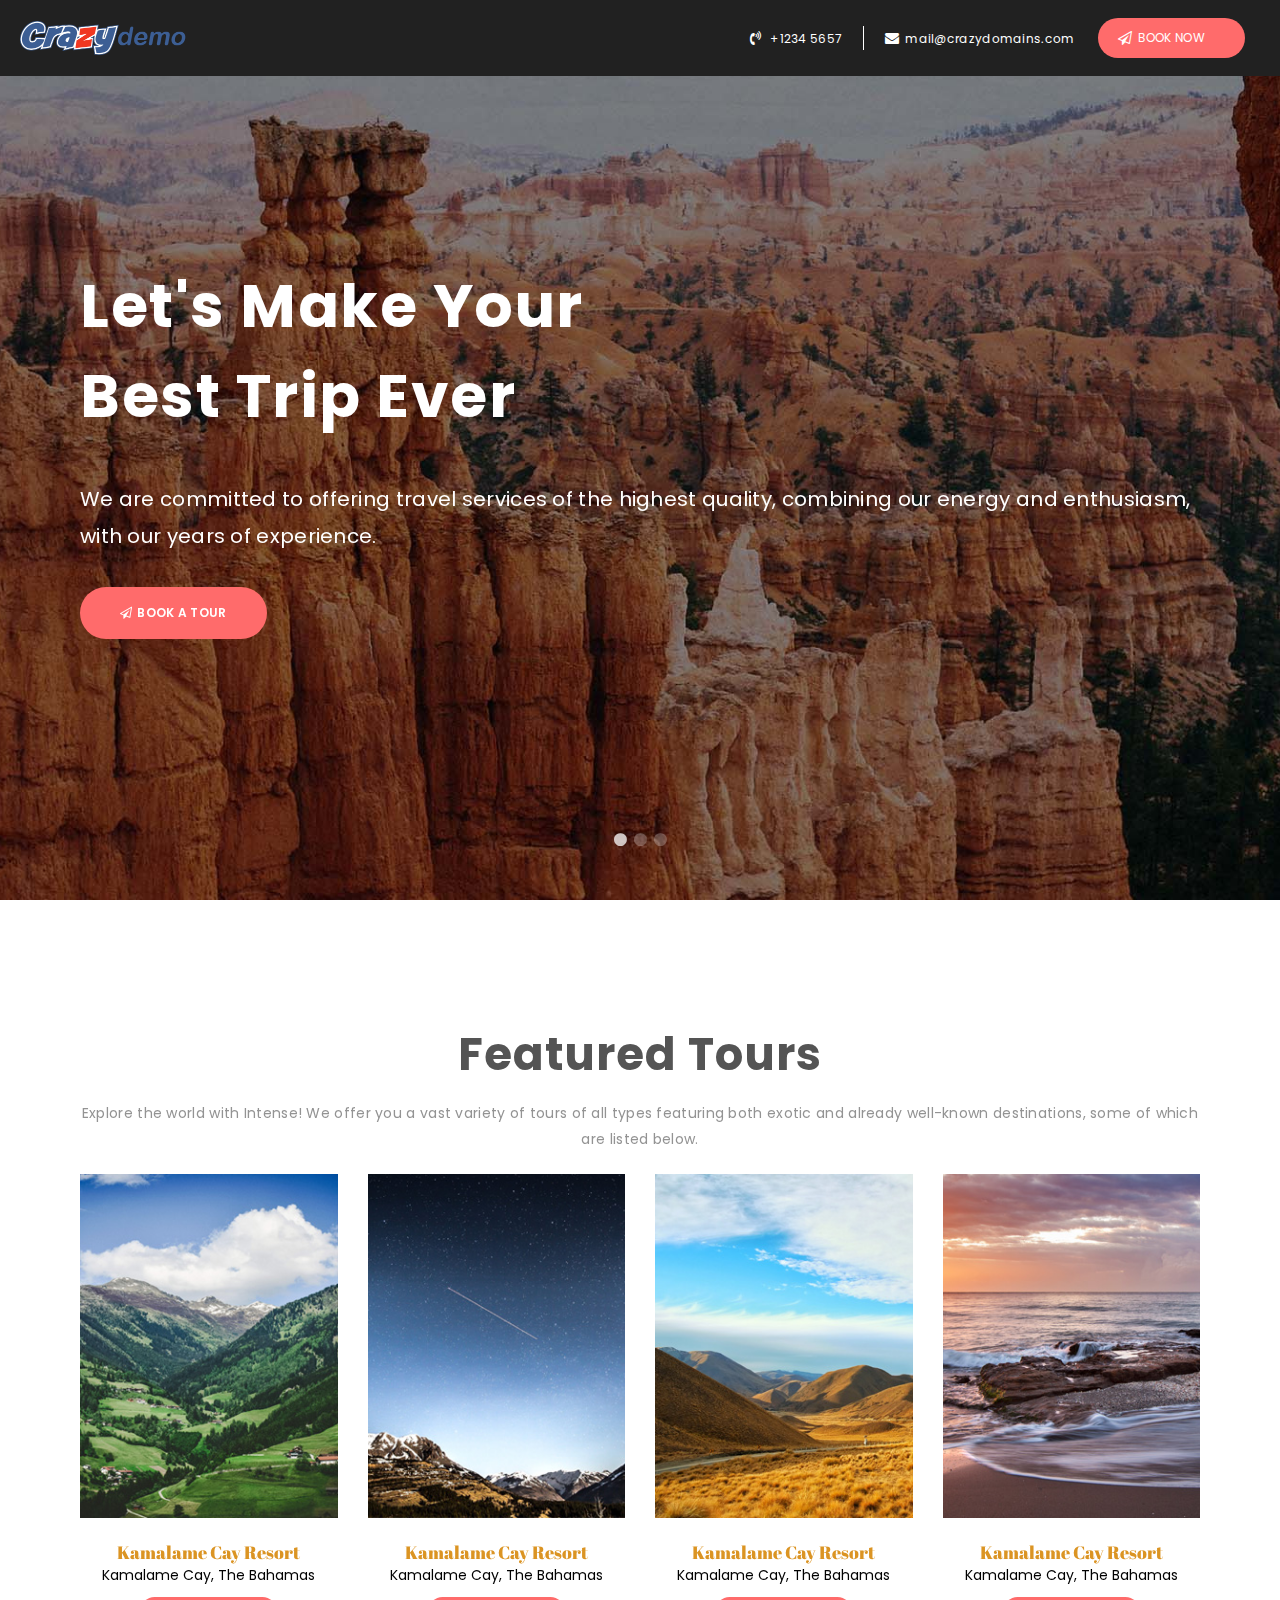
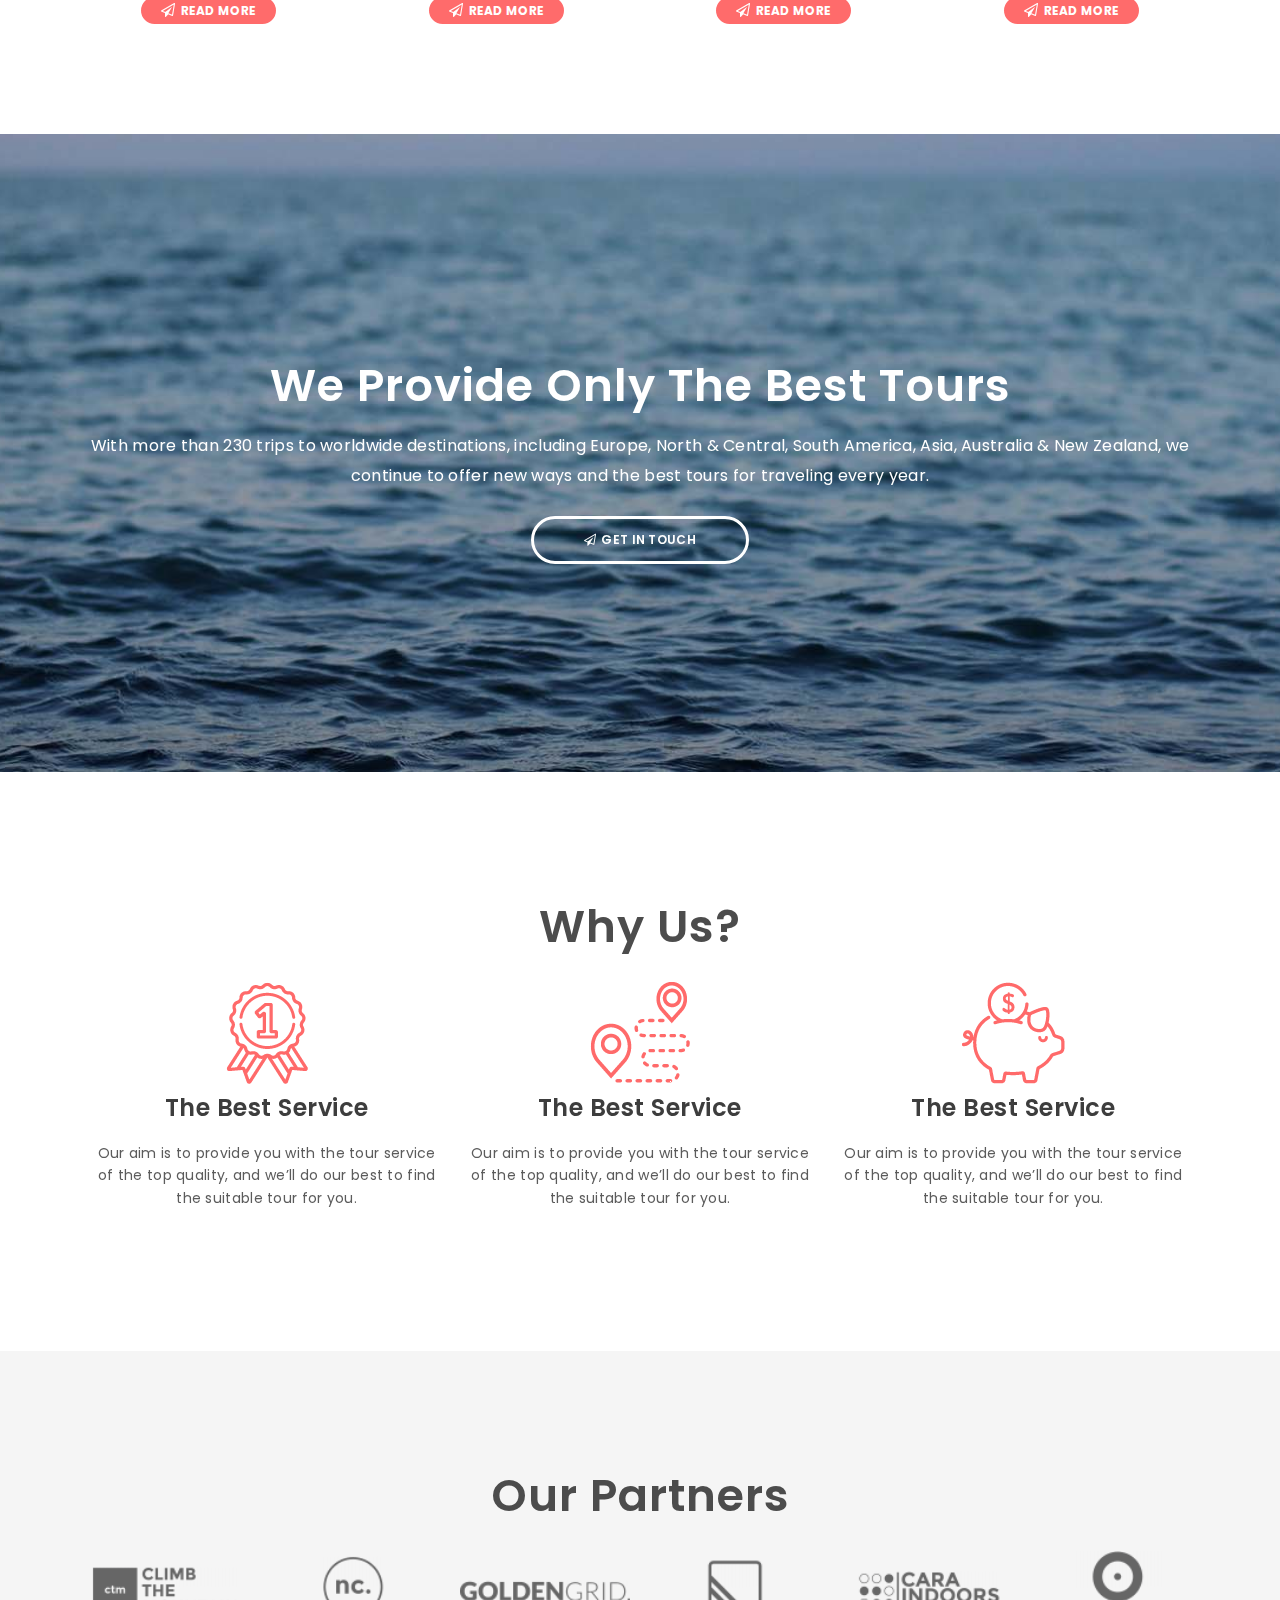
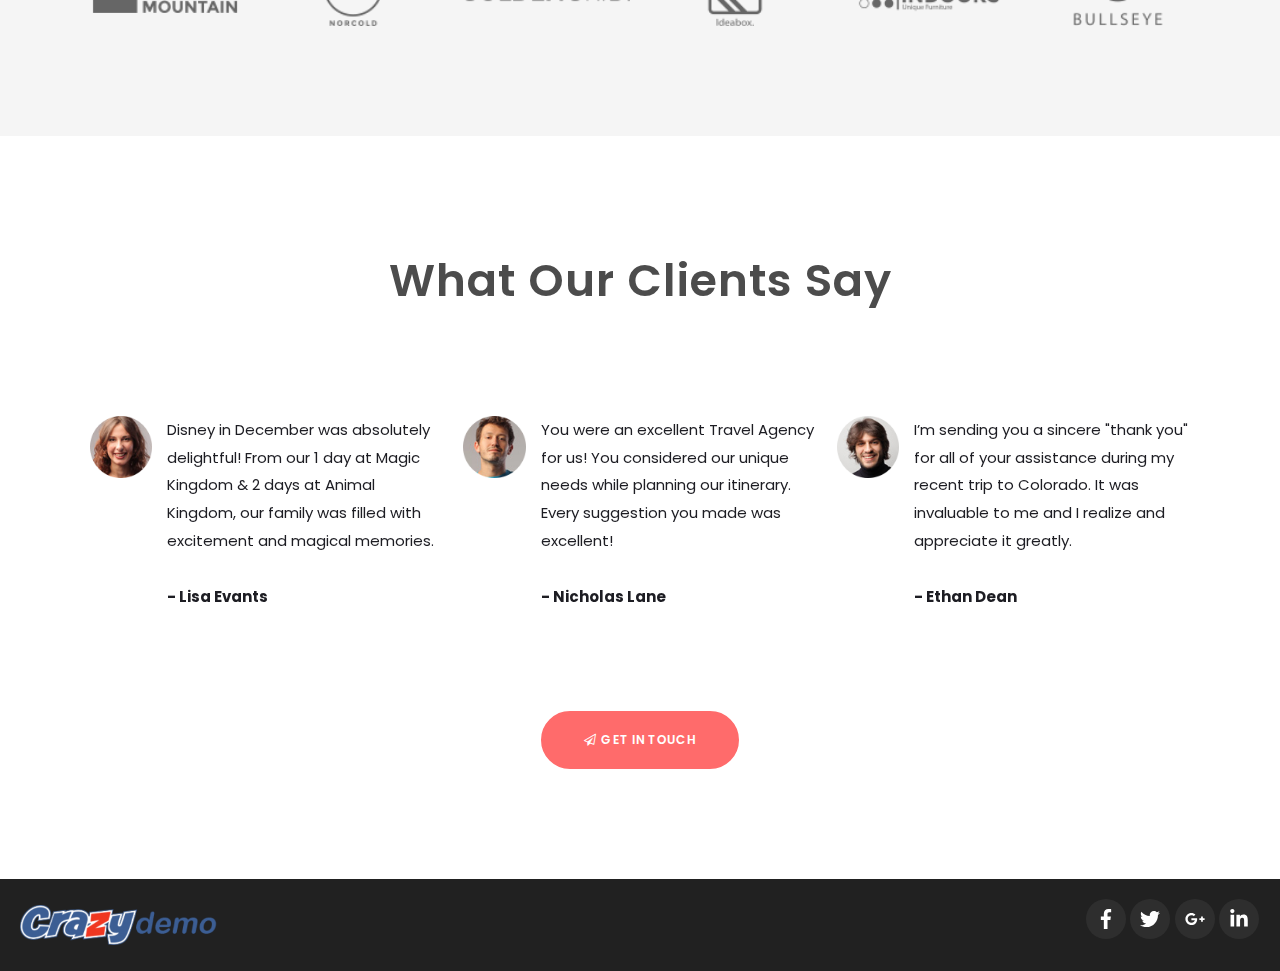
<file: index.html>
<!DOCTYPE html>
<html lang="en-US" prefix="og: http://ogp.me/ns#">
<head>
<meta charset="UTF-8">
<meta name="viewport" content="width=device-width, initial-scale=1">
<link rel="profile" href="https://gmpg.org/xfn/11">

<title>Home - Harold</title>

<!-- This site is optimized with the Yoast SEO plugin v10.1.2 - https://yoast.com/wordpress/plugins/seo/ -->
<link rel="canonical" href="/" />
<meta property="og:locale" content="en_US" />
<meta property="og:type" content="website" />
<meta property="og:title" content="Home - Harold" />
<meta property="og:description" content="Let&#8217;s Make Your Best Trip Ever We are committed to offering travel services of the highest quality, combining our energy and enthusiasm, with our years of experience. book a tour Featured Tours Explore the world with Intense! We offer you a vast variety of tours of all types featuring both exotic and already well-known destinations, &hellip;  Home Read More &raquo;" />
<meta property="og:url" content="http://localhost/webPro_v1/" />
<meta property="og:site_name" content="Harold" />
<meta name="twitter:card" content="summary_large_image" />
<meta name="twitter:description" content="Let&#8217;s Make Your Best Trip Ever We are committed to offering travel services of the highest quality, combining our energy and enthusiasm, with our years of experience. book a tour Featured Tours Explore the world with Intense! We offer you a vast variety of tours of all types featuring both exotic and already well-known destinations, &hellip; Home Read More &raquo;" />
<meta name="twitter:title" content="Home - Harold" />
<meta name="twitter:image" content="http://localhost/webPro_v1/wp-content/uploads/2019/09/best.png" />
<script type='application/ld+json'>{"@context":"https://schema.org","@type":"WebSite","@id":"http://localhost/webPro_v1/#website","url":"http://localhost/webPro_v1/","name":"Harold","potentialAction":{"@type":"SearchAction","target":"http://localhost/webPro_v1/?s={search_term_string}","query-input":"required name=search_term_string"}}</script>
<!-- / Yoast SEO plugin. -->

<link rel='dns-prefetch' href='//fonts.googleapis.com' />
<link rel='dns-prefetch' href='//s.w.org' />
<link rel="alternate" type="application/rss+xml" title="Harold &raquo; Feed" href="/feed/" />
		<script type="text/javascript">
			window._wpemojiSettings = {"baseUrl":"https:\/\/s.w.org\/images\/core\/emoji\/12.0.0-1\/72x72\/","ext":".png","svgUrl":"https:\/\/s.w.org\/images\/core\/emoji\/12.0.0-1\/svg\/","svgExt":".svg","source":{"concatemoji":"http:\/\/localhost\/webPro_v1\/wp-includes\/js\/wp-emoji-release.min.js?ver=5.2.3"}};
			!function(a,b,c){function d(a,b){var c=String.fromCharCode;l.clearRect(0,0,k.width,k.height),l.fillText(c.apply(this,a),0,0);var d=k.toDataURL();l.clearRect(0,0,k.width,k.height),l.fillText(c.apply(this,b),0,0);var e=k.toDataURL();return d===e}function e(a){var b;if(!l||!l.fillText)return!1;switch(l.textBaseline="top",l.font="600 32px Arial",a){case"flag":return!(b=d([55356,56826,55356,56819],[55356,56826,8203,55356,56819]))&&(b=d([55356,57332,56128,56423,56128,56418,56128,56421,56128,56430,56128,56423,56128,56447],[55356,57332,8203,56128,56423,8203,56128,56418,8203,56128,56421,8203,56128,56430,8203,56128,56423,8203,56128,56447]),!b);case"emoji":return b=d([55357,56424,55356,57342,8205,55358,56605,8205,55357,56424,55356,57340],[55357,56424,55356,57342,8203,55358,56605,8203,55357,56424,55356,57340]),!b}return!1}function f(a){var c=b.createElement("script");c.src=a,c.defer=c.type="text/javascript",b.getElementsByTagName("head")[0].appendChild(c)}var g,h,i,j,k=b.createElement("canvas"),l=k.getContext&&k.getContext("2d");for(j=Array("flag","emoji"),c.supports={everything:!0,everythingExceptFlag:!0},i=0;i<j.length;i++)c.supports[j[i]]=e(j[i]),c.supports.everything=c.supports.everything&&c.supports[j[i]],"flag"!==j[i]&&(c.supports.everythingExceptFlag=c.supports.everythingExceptFlag&&c.supports[j[i]]);c.supports.everythingExceptFlag=c.supports.everythingExceptFlag&&!c.supports.flag,c.DOMReady=!1,c.readyCallback=function(){c.DOMReady=!0},c.supports.everything||(h=function(){c.readyCallback()},b.addEventListener?(b.addEventListener("DOMContentLoaded",h,!1),a.addEventListener("load",h,!1)):(a.attachEvent("onload",h),b.attachEvent("onreadystatechange",function(){"complete"===b.readyState&&c.readyCallback()})),g=c.source||{},g.concatemoji?f(g.concatemoji):g.wpemoji&&g.twemoji&&(f(g.twemoji),f(g.wpemoji)))}(window,document,window._wpemojiSettings);
		</script>
		<style type="text/css">
img.wp-smiley,
img.emoji {
	display: inline !important;
	border: none !important;
	box-shadow: none !important;
	height: 1em !important;
	width: 1em !important;
	margin: 0 .07em !important;
	vertical-align: -0.1em !important;
	background: none !important;
	padding: 0 !important;
}
</style>
	<link rel='stylesheet' id='astra-theme-css-css'  href='/wp-content/themes/astra/assets/css/minified/style.min.css?ver=1.8.0' type='text/css' media='all' />
<style id='astra-theme-css-inline-css' type='text/css'>
html{font-size:93.75%;}a,.page-title{color:#db9423;}a:hover,a:focus{color:#db9423;}body,button,input,select,textarea{font-family:'Poppins',sans-serif;font-weight:400;font-size:15px;font-size:1rem;}blockquote{border-color:rgba(219,148,35,0.15);}h1,.entry-content h1,h2,.entry-content h2,h3,.entry-content h3,h4,.entry-content h4,h5,.entry-content h5,h6,.entry-content h6,.site-title,.site-title a{font-family:'Abril Fatface',display;font-weight:400;}.site-title{font-size:35px;font-size:2.3333333333333rem;}.ast-archive-description .ast-archive-title{font-size:40px;font-size:2.6666666666667rem;}.site-header .site-description{font-size:15px;font-size:1rem;}.entry-title{font-size:30px;font-size:2rem;}.comment-reply-title{font-size:24px;font-size:1.6rem;}.ast-comment-list #cancel-comment-reply-link{font-size:15px;font-size:1rem;}h1,.entry-content h1{font-size:6em;}h2,.entry-content h2{font-size:3em;}h3,.entry-content h3{font-size:2em;}h4,.entry-content h4{font-size:1.5em;}h5,.entry-content h5{font-size:1.25em;}h6,.entry-content h6{font-size:1em;}.ast-single-post .entry-title,.page-title{font-size:30px;font-size:2rem;}#secondary,#secondary button,#secondary input,#secondary select,#secondary textarea{font-size:15px;font-size:1rem;}::selection{background-color:#db9423;color:#000000;}body,h1,.entry-title a,.entry-content h1,h2,.entry-content h2,h3,.entry-content h3,h4,.entry-content h4,h5,.entry-content h5,h6,.entry-content h6{color:#1d1d23;}.tagcloud a:hover,.tagcloud a:focus,.tagcloud a.current-item{color:#000000;border-color:#db9423;background-color:#db9423;}.main-header-menu a,.ast-header-custom-item a{color:#1d1d23;}.main-header-menu li:hover > a,.main-header-menu li:hover > .ast-menu-toggle,.main-header-menu .ast-masthead-custom-menu-items a:hover,.main-header-menu li.focus > a,.main-header-menu li.focus > .ast-menu-toggle,.main-header-menu .current-menu-item > a,.main-header-menu .current-menu-ancestor > a,.main-header-menu .current_page_item > a,.main-header-menu .current-menu-item > .ast-menu-toggle,.main-header-menu .current-menu-ancestor > .ast-menu-toggle,.main-header-menu .current_page_item > .ast-menu-toggle{color:#db9423;}input:focus,input[type="text"]:focus,input[type="email"]:focus,input[type="url"]:focus,input[type="password"]:focus,input[type="reset"]:focus,input[type="search"]:focus,textarea:focus{border-color:#db9423;}input[type="radio"]:checked,input[type=reset],input[type="checkbox"]:checked,input[type="checkbox"]:hover:checked,input[type="checkbox"]:focus:checked,input[type=range]::-webkit-slider-thumb{border-color:#db9423;background-color:#db9423;box-shadow:none;}.site-footer a:hover + .post-count,.site-footer a:focus + .post-count{background:#db9423;border-color:#db9423;}.ast-small-footer{color:rgba(255,255,255,0.3);}.ast-small-footer > .ast-footer-overlay{background-color:rgba(0,0,0,0);}.ast-small-footer a{color:rgba(255,255,255,0.5);}.ast-small-footer a:hover{color:#db9423;}.footer-adv .footer-adv-overlay{border-top-style:solid;border-top-color:#7a7a7a;}.ast-comment-meta{line-height:1.666666667;font-size:12px;font-size:0.8rem;}.single .nav-links .nav-previous,.single .nav-links .nav-next,.single .ast-author-details .author-title,.ast-comment-meta{color:#db9423;}.menu-toggle,button,.ast-button,.button,input#submit,input[type="button"],input[type="submit"],input[type="reset"]{border-radius:50px;padding:8px 35px;color:#ffffff;border-color:#db9423;background-color:#db9423;}button:focus,.menu-toggle:hover,button:hover,.ast-button:hover,.button:hover,input[type=reset]:hover,input[type=reset]:focus,input#submit:hover,input#submit:focus,input[type="button"]:hover,input[type="button"]:focus,input[type="submit"]:hover,input[type="submit"]:focus{color:#ffffff;border-color:#1d1d23;background-color:#1d1d23;}.entry-meta,.entry-meta *{line-height:1.45;color:#db9423;}.entry-meta a:hover,.entry-meta a:hover *,.entry-meta a:focus,.entry-meta a:focus *{color:#db9423;}blockquote,blockquote a{color:#000000;}.ast-404-layout-1 .ast-404-text{font-size:200px;font-size:13.333333333333rem;}.widget-title{font-size:21px;font-size:1.4rem;color:#1d1d23;}#cat option,.secondary .calendar_wrap thead a,.secondary .calendar_wrap thead a:visited{color:#db9423;}.secondary .calendar_wrap #today,.ast-progress-val span{background:#db9423;}.secondary a:hover + .post-count,.secondary a:focus + .post-count{background:#db9423;border-color:#db9423;}.calendar_wrap #today > a{color:#000000;}.ast-pagination a,.page-links .page-link,.single .post-navigation a{color:#db9423;}.ast-pagination a:hover,.ast-pagination a:focus,.ast-pagination > span:hover:not(.dots),.ast-pagination > span.current,.page-links > .page-link,.page-links .page-link:hover,.post-navigation a:hover{color:#db9423;}.ast-header-break-point .ast-mobile-menu-buttons-minimal.menu-toggle{background:transparent;color:#1d1d23;}.ast-header-break-point .ast-mobile-menu-buttons-outline.menu-toggle{background:transparent;border:1px solid #1d1d23;color:#1d1d23;}.ast-header-break-point .ast-mobile-menu-buttons-fill.menu-toggle{background:#1d1d23;color:#ffffff;}@media (min-width:545px){.ast-page-builder-template .comments-area,.single.ast-page-builder-template .entry-header,.single.ast-page-builder-template .post-navigation{max-width:1240px;margin-left:auto;margin-right:auto;}}@media (max-width:768px){.ast-archive-description .ast-archive-title{font-size:40px;}.entry-title{font-size:30px;}h1,.entry-content h1{font-size:5em;}h2,.entry-content h2{font-size:25px;}h3,.entry-content h3{font-size:20px;}.ast-single-post .entry-title,.page-title{font-size:30px;}#masthead .site-logo-img .custom-logo-link img{max-width:150px;}.astra-logo-svg{width:150px;}.ast-header-break-point .site-logo-img .custom-mobile-logo-link img{max-width:150px;}}@media (max-width:544px){.ast-archive-description .ast-archive-title{font-size:40px;}.entry-title{font-size:30px;}h1,.entry-content h1{font-size:40px;}h2,.entry-content h2{font-size:30px;}h3,.entry-content h3{font-size:22px;}h4,.entry-content h4{font-size:22px;font-size:1.4666666666667rem;}.ast-single-post .entry-title,.page-title{font-size:30px;}.ast-header-break-point .site-branding img,.ast-header-break-point #masthead .site-logo-img .custom-logo-link img{max-width:120px;}.astra-logo-svg{width:120px;}.ast-header-break-point .site-logo-img .custom-mobile-logo-link img{max-width:120px;}}@media (max-width:768px){html{font-size:85.5%;}}@media (max-width:544px){html{font-size:85.5%;}}@media (min-width:769px){.ast-container{max-width:1240px;}}@font-face {font-family: "Astra";src: url( /wp-content/themes/astra/assets/fonts/astra.woff) format("woff"),url( /wp-content/themes/astra/assets/fonts/astra.ttf) format("truetype"),url( /wp-content/themes/astra/assets/fonts/astra.svg#astra) format("svg");font-weight: normal;font-style: normal;}@media (max-width:921px) {.main-header-bar .main-header-bar-navigation{display:none;}}.ast-desktop .main-header-menu.submenu-with-border .sub-menu,.ast-desktop .main-header-menu.submenu-with-border .children,.ast-desktop .main-header-menu.submenu-with-border .astra-full-megamenu-wrapper{border-color:#db9423;}.ast-desktop .main-header-menu.submenu-with-border .sub-menu,.ast-desktop .main-header-menu.submenu-with-border .children{border-top-width:1px;border-right-width:1px;border-left-width:1px;border-bottom-width:1px;border-style:solid;}.ast-desktop .main-header-menu.submenu-with-border .sub-menu .sub-menu,.ast-desktop .main-header-menu.submenu-with-border .children .children{top:-1px;}.ast-desktop .main-header-menu.submenu-with-border .sub-menu a,.ast-desktop .main-header-menu.submenu-with-border .children a{border-bottom-width:1px;border-style:solid;border-color:#eaeaea;}@media (min-width:769px){.main-header-menu .sub-menu li.ast-left-align-sub-menu:hover > ul,.main-header-menu .sub-menu li.ast-left-align-sub-menu.focus > ul{margin-left:-2px;}}.ast-small-footer{border-top-style:solid;border-top-width:0;border-top-color:#7a7a7a;}@media (max-width:920px){.ast-404-layout-1 .ast-404-text{font-size:100px;font-size:6.6666666666667rem;}}
.ast-header-break-point .site-header{border-bottom-width:0;}@media (min-width:769px){.main-header-bar{border-bottom-width:0;}}.main-header-menu .menu-item, .main-header-bar .ast-masthead-custom-menu-items{-js-display:flex;display:flex;-webkit-box-pack:center;-webkit-justify-content:center;-moz-box-pack:center;-ms-flex-pack:center;justify-content:center;-webkit-box-orient:vertical;-webkit-box-direction:normal;-webkit-flex-direction:column;-moz-box-orient:vertical;-moz-box-direction:normal;-ms-flex-direction:column;flex-direction:column;}.main-header-menu > .menu-item > a{height:100%;-webkit-box-align:center;-webkit-align-items:center;-moz-box-align:center;-ms-flex-align:center;align-items:center;-js-display:flex;display:flex;}
@media (min-width:769px){.ast-theme-transparent-header #masthead{position:absolute;left:0;right:0;}.ast-theme-transparent-header .main-header-bar, .ast-theme-transparent-header.ast-header-break-point .main-header-bar{background:none;}body.elementor-editor-active.ast-theme-transparent-header #masthead, .fl-builder-edit .ast-theme-transparent-header #masthead, body.vc_editor.ast-theme-transparent-header #masthead{z-index:0;}.ast-header-break-point.ast-replace-site-logo-transparent.ast-theme-transparent-header .custom-mobile-logo-link{display:none;}.ast-header-break-point.ast-replace-site-logo-transparent.ast-theme-transparent-header .transparent-custom-logo{display:inline-block;}.ast-theme-transparent-header .ast-above-header{background-image:none;background-color:transparent;}.ast-theme-transparent-header .ast-below-header{background-image:none;background-color:transparent;}}@media (max-width:768px){.ast-theme-transparent-header #masthead{position:absolute;left:0;right:0;}.ast-theme-transparent-header .main-header-bar, .ast-theme-transparent-header.ast-header-break-point .main-header-bar{background:none;}body.elementor-editor-active.ast-theme-transparent-header #masthead, .fl-builder-edit .ast-theme-transparent-header #masthead, body.vc_editor.ast-theme-transparent-header #masthead{z-index:0;}.ast-header-break-point.ast-replace-site-logo-transparent.ast-theme-transparent-header .custom-mobile-logo-link{display:none;}.ast-header-break-point.ast-replace-site-logo-transparent.ast-theme-transparent-header .transparent-custom-logo{display:inline-block;}.ast-theme-transparent-header .ast-above-header{background-image:none;background-color:transparent;}.ast-theme-transparent-header .ast-below-header{background-image:none;background-color:transparent;}}.ast-theme-transparent-header .main-header-bar, .ast-theme-transparent-header .site-header{border-bottom-width:0;}
.ast-breadcrumbs .trail-browse, .ast-breadcrumbs .trail-items, .ast-breadcrumbs .trail-items li{display:inline-block;margin:0;padding:0;border:none;background:inherit;text-indent:0;}.ast-breadcrumbs .trail-browse{font-size:inherit;font-style:inherit;font-weight:inherit;color:inherit;}.ast-breadcrumbs .trail-items{list-style:none;}.trail-items li::after{padding:0 0.3em;content:"»";}.trail-items li:last-of-type::after{display:none;}
</style>
<link rel='stylesheet' id='astra-google-fonts-css'  href='//fonts.googleapis.com/css?family=Poppins%3A400%7CAbril+Fatface%3A400&#038;ver=1.8.0' type='text/css' media='all' />
<link rel='stylesheet' id='astra-menu-animation-css'  href='/wp-content/themes/astra/assets/css/minified/menu-animation.min.css?ver=1.8.0' type='text/css' media='all' />
<link rel='stylesheet' id='wp-block-library-css'  href='/wp-includes/css/dist/block-library/style.min.css?ver=5.2.3' type='text/css' media='all' />
<link rel='stylesheet' id='uagb-block-css-css'  href='/wp-content/plugins/ultimate-addons-for-gutenberg/dist/blocks.style.build.css?ver=1.12.4' type='text/css' media='all' />
<link rel='stylesheet' id='uagb-slick-css-css'  href='/wp-content/plugins/ultimate-addons-for-gutenberg/assets/css/slick.css?ver=1.12.4' type='text/css' media='all' />
<link rel='stylesheet' id='contact-form-7-css'  href='/wp-content/plugins/contact-form-7/includes/css/styles.css?ver=5.1.1' type='text/css' media='all' />
<link rel='stylesheet' id='astra-contact-form-7-css'  href='/wp-content/themes/astra/assets/css/minified/compatibility/contact-form-7.min.css?ver=1.8.0' type='text/css' media='all' />
<link rel='stylesheet' id='hfe-style-css'  href='/wp-content/plugins/header-footer-elementor/assets/css/header-footer-elementor.css?ver=1.1.4' type='text/css' media='all' />
<link rel='stylesheet' id='elementor-icons-css'  href='/wp-content/plugins/elementor/assets/lib/eicons/css/elementor-icons.min.css?ver=4.3.0' type='text/css' media='all' />
<link rel='stylesheet' id='font-awesome-css'  href='/wp-content/plugins/elementor/assets/lib/font-awesome/css/font-awesome.min.css?ver=4.7.0' type='text/css' media='all' />
<link rel='stylesheet' id='elementor-animations-css'  href='/wp-content/plugins/elementor/assets/lib/animations/animations.min.css?ver=2.5.10' type='text/css' media='all' />
<link rel='stylesheet' id='elementor-frontend-css'  href='/wp-content/plugins/elementor/assets/css/frontend.min.css?ver=2.5.10' type='text/css' media='all' />
<link rel='stylesheet' id='elementor-pro-css'  href='/wp-content/plugins/elementor-pro/assets/css/frontend.min.css?ver=2.5.2' type='text/css' media='all' />
<link rel='stylesheet' id='elementor-post-6-css'  href='/wp-content/uploads/elementor/css/post-6.css?ver=1569008855' type='text/css' media='all' />
<link rel='stylesheet' id='wordpress-pro-theme-css-css'  href='/wp-content/themes/astra-child/style.css?ver=4.0' type='text/css' media='all' />
<link rel='stylesheet' id='google-fonts-1-css'  href='https://fonts.googleapis.com/css?family=Poppins%3A100%2C100italic%2C200%2C200italic%2C300%2C300italic%2C400%2C400italic%2C500%2C500italic%2C600%2C600italic%2C700%2C700italic%2C800%2C800italic%2C900%2C900italic&#038;ver=5.2.3' type='text/css' media='all' />
<!--[if IE]>
<script type='text/javascript' src='http://localhost/webPro_v1/wp-content/themes/astra/assets/js/minified/flexibility.min.js?ver=1.8.0'></script>
<script type='text/javascript'>
flexibility(document.documentElement);
</script>
<![endif]-->
<script type='text/javascript' src='/wp-includes/js/jquery/jquery.js?ver=1.12.4-wp'></script>
<script type='text/javascript' src='/wp-includes/js/jquery/jquery-migrate.min.js?ver=1.4.1'></script>
<script type='text/javascript' src='/wp-content/plugins/ultimate-addons-for-gutenberg/assets/js/isotope.min.js?ver=1.12.4'></script>
<script type='text/javascript' src='/wp-content/plugins/ultimate-addons-for-gutenberg/assets/js/imagesloaded.min.js?ver=1.12.4'></script>
<script type='text/javascript' src='/wp-content/plugins/ultimate-addons-for-gutenberg/assets/js/table-of-contents.js?ver=1.12.4'></script>
<script type='text/javascript' src='/wp-content/plugins/ultimate-addons-for-gutenberg/assets/js/slick.min.js?ver=1.12.4'></script>
<link rel='https://api.w.org/' href='/wp-json/' />
<link rel="EditURI" type="application/rsd+xml" title="RSD" href="/xmlrpc.php?rsd" />
<link rel="wlwmanifest" type="application/wlwmanifest+xml" href="/wp-includes/wlwmanifest.xml" /> 
<meta name="generator" content="WordPress 5.2.3" />
<link rel='shortlink' href='/' />
<link rel="alternate" type="application/json+oembed" href="/wp-json/oembed/1.0/embed?url=http%3A%2F%2Flocalhost%2FwebPro_v1%2F" />
<link rel="alternate" type="text/xml+oembed" href="/wp-json/oembed/1.0/embed?url=http%3A%2F%2Flocalhost%2FwebPro_v1%2F&#038;format=xml" />
<link rel="icon" href="/wp-content/uploads/2019/09/cropped-crazydemo-32x32.png" sizes="32x32" />
<link rel="icon" href="/wp-content/uploads/2019/09/cropped-crazydemo-192x192.png" sizes="192x192" />
<link rel="apple-touch-icon-precomposed" href="/wp-content/uploads/2019/09/cropped-crazydemo-180x180.png" />
<meta name="msapplication-TileImage" content="http://localhost/webPro_v1/wp-content/uploads/2019/09/cropped-crazydemo-270x270.png" />
</head>

<body itemtype='https://schema.org/WebPage' itemscope='itemscope' class="home page-template-default page page-id-6 wp-custom-logo ehf-template-astra ehf-stylesheet-astra-child ast-desktop ast-page-builder-template ast-no-sidebar astra-1.8.0 ast-header-custom-item-inside ast-single-post ast-inherit-site-logo-transparent elementor-default elementor-page elementor-page-6">

<div id="page" class="hfeed site">
	<a class="skip-link screen-reader-text" href="#content">Skip to content</a>

	
	
		<header itemtype="https://schema.org/WPHeader" itemscope="itemscope" id="masthead" class="site-header ast-primary-submenu-animation-fade header-main-layout-1 ast-primary-menu-enabled ast-menu-toggle-icon ast-mobile-header-inline" role="banner">

			
			
<div class="main-header-bar-wrap">
	<div class="main-header-bar">
				<div class="ast-container">

			<div class="ast-flex main-header-container">
				
		<div class="site-branding">
			<div class="ast-site-identity" itemscope="itemscope" itemtype="https://schema.org/Organization">
				<span class="site-logo-img"><a href="/" class="custom-logo-link" rel="home"><img width="334" height="67" src="/wp-content/uploads/2019/09/crazydemo.png" class="custom-logo" alt="Harold" srcset="/wp-content/uploads/2019/09/crazydemo.png 1x, /wp-content/uploads/2019/09/crazydemo.png 2x" sizes="(max-width: 334px) 100vw, 334px" /></a></span>			</div>
		</div>

		<!-- .site-branding -->
				<div class="ast-mobile-menu-buttons">

			
					<div class="ast-button-wrap">
			<button type="button" class="menu-toggle main-header-menu-toggle  ast-mobile-menu-buttons-fill"  aria-controls='primary-menu' aria-expanded='false'>
				<span class="screen-reader-text">Main Menu</span>
				<span class="menu-toggle-icon"></span>
							</button>
		</div>
			
			
		</div>
			<div class="ast-main-header-bar-alignment"><div class="main-header-bar-navigation"><nav itemtype="https://schema.org/SiteNavigationElement" itemscope="itemscope" id="site-navigation" class="ast-flex-grow-1 navigation-accessibility" role="navigation" aria-label="Site Navigation"><div class="main-navigation"><ul id="primary-menu" class="main-header-menu ast-nav-menu ast-flex ast-justify-content-flex-end  submenu-with-border astra-menu-animation-fade">			<li class="ast-masthead-custom-menu-items widget-custom-menu-item">
				<div class="ast-header-widget-area"><aside id="custom_html-3" class="widget_text widget widget_custom_html"><div class="textwidget custom-html-widget"><div class="headerWidgetsRight">
	<div class="phoneIcon">
		<a href="#">+1234 5657</a>
	</div>
</div></div></aside><aside id="custom_html-4" class="widget_text widget widget_custom_html"><div class="textwidget custom-html-widget"><div class="headerWidgetsRight">
		<div class="mailIcon">
	<a href="#">mail@crazydomains.com</a>
			</div>
</div></div></aside><aside id="custom_html-5" class="widget_text widget widget_custom_html"><div class="textwidget custom-html-widget"><div class="headerWidgetsRight">
		<div class="bookNowIcon">
	<a href="#">Book Now</a>
			</div>
</div></div></aside></div>			</li>
			</ul></div></nav></div></div>			</div><!-- Main Header Container -->
		</div><!-- ast-row -->
			</div> <!-- Main Header Bar -->
</div> <!-- Main Header Bar Wrap -->

			
		</header><!-- #masthead -->

		
	
	
	<div id="content" class="site-content">

		<div class="ast-container">

		

	<div id="primary" class="content-area primary">

		
					<main id="main" class="site-main" role="main">

				
					
					

<article itemtype="https://schema.org/CreativeWork" itemscope="itemscope" id="post-6" class="post-6 page type-page status-publish ast-article-single">

	
	<header class="entry-header ast-header-without-markup">

		
			</header><!-- .entry-header -->

	<div class="entry-content clear" itemprop="text">

		
				<div data-elementor-type="post" data-elementor-id="6" class="elementor elementor-6" data-elementor-settings="[]">
			<div class="elementor-inner">
				<div class="elementor-section-wrap">
							<section class="elementor-element elementor-element-7e295a4 elementor-section-full_width elementor-section-height-full elementor-section-height-default elementor-section-items-middle elementor-section elementor-top-section" data-id="7e295a4" data-element_type="section">
						<div class="elementor-container elementor-column-gap-no">
				<div class="elementor-row">
				<div class="elementor-element elementor-element-afe144c elementor-column elementor-col-100 elementor-top-column" data-id="afe144c" data-element_type="column">
			<div class="elementor-column-wrap  elementor-element-populated">
					<div class="elementor-widget-wrap">
				<div class="elementor-element elementor-element-55455b0 elementor--h-position-center elementor--v-position-middle elementor-widget elementor-widget-slides" data-id="55455b0" data-element_type="widget" data-widget_type="slides.default">
				<div class="elementor-widget-container">
					<div class="elementor-slides-wrapper elementor-slick-slider" dir="ltr">
			<div class="elementor-slides slick-dots-inside" data-slider_options="{&quot;slidesToShow&quot;:1,&quot;autoplaySpeed&quot;:5000,&quot;autoplay&quot;:true,&quot;infinite&quot;:true,&quot;pauseOnHover&quot;:false,&quot;speed&quot;:500,&quot;arrows&quot;:false,&quot;dots&quot;:true,&quot;rtl&quot;:false}" data-animation="fadeInLeft">
				<div class="elementor-repeater-item-df67586 slick-slide"><div class="slick-slide-bg"></div><div  class="slick-slide-inner"><div class="elementor-slide-content"></div></div></div><div class="elementor-repeater-item-d973da3 slick-slide"><div class="slick-slide-bg"></div><div  class="slick-slide-inner"><div class="elementor-slide-content"></div></div></div><div class="elementor-repeater-item-c15d438 slick-slide"><div class="slick-slide-bg"></div><div  class="slick-slide-inner"><div class="elementor-slide-content"></div></div></div>			</div>
		</div>
				</div>
				</div>
						</div>
			</div>
		</div>
						</div>
			</div>
		</section>
				<section class="elementor-element elementor-element-6a85b97 elementor-section-height-full elementor-section-content-middle sliderContent elementor-section-boxed elementor-section-height-default elementor-section-items-middle elementor-section elementor-top-section" data-id="6a85b97" data-element_type="section" data-settings="{&quot;background_background&quot;:&quot;video&quot;,&quot;shape_divider_bottom&quot;:&quot;mountains&quot;}">
					<div class="elementor-shape elementor-shape-bottom" data-negative="false">
			<svg xmlns="http://www.w3.org/2000/svg" viewbox="0 0 1000 100" preserveaspectratio="none">
	<path class="elementor-shape-fill" opacity="0.33" d="M473,67.3c-203.9,88.3-263.1-34-320.3,0C66,119.1,0,59.7,0,59.7V0h1000v59.7 c0,0-62.1,26.1-94.9,29.3c-32.8,3.3-62.8-12.3-75.8-22.1C806,49.6,745.3,8.7,694.9,4.7S492.4,59,473,67.3z"/>
	<path class="elementor-shape-fill" opacity="0.66" d="M734,67.3c-45.5,0-77.2-23.2-129.1-39.1c-28.6-8.7-150.3-10.1-254,39.1 s-91.7-34.4-149.2,0C115.7,118.3,0,39.8,0,39.8V0h1000v36.5c0,0-28.2-18.5-92.1-18.5C810.2,18.1,775.7,67.3,734,67.3z"/>
	<path class="elementor-shape-fill" d="M766.1,28.9c-200-57.5-266,65.5-395.1,19.5C242,1.8,242,5.4,184.8,20.6C128,35.8,132.3,44.9,89.9,52.5C28.6,63.7,0,0,0,0 h1000c0,0-9.9,40.9-83.6,48.1S829.6,47,766.1,28.9z"/>
</svg>		</div>
					<div class="elementor-container elementor-column-gap-default">
				<div class="elementor-row">
				<div class="elementor-element elementor-element-317173b elementor-column elementor-col-100 elementor-top-column" data-id="317173b" data-element_type="column">
			<div class="elementor-column-wrap  elementor-element-populated">
					<div class="elementor-widget-wrap">
				<div class="elementor-element elementor-element-cdfeff2 elementor-invisible elementor-widget elementor-widget-heading" data-id="cdfeff2" data-element_type="widget" data-settings="{&quot;_animation&quot;:&quot;fadeInDown&quot;,&quot;_animation_delay&quot;:200}" data-widget_type="heading.default">
				<div class="elementor-widget-container">
			<h1 class="elementor-heading-title elementor-size-default">Let's Make Your<br>
Best Trip Ever</h1>		</div>
				</div>
				<div class="elementor-element elementor-element-837a16f elementor-widget elementor-widget-text-editor" data-id="837a16f" data-element_type="widget" data-widget_type="text-editor.default">
				<div class="elementor-widget-container">
					<div class="elementor-text-editor elementor-clearfix"><p>We are committed to offering travel services of the highest quality, combining our energy and enthusiasm, with our years of experience.</p></div>
				</div>
				</div>
				<div class="elementor-element elementor-element-50979c3 elementor-widget elementor-widget-button" data-id="50979c3" data-element_type="widget" data-widget_type="button.default">
				<div class="elementor-widget-container">
					<div class="elementor-button-wrapper">
			<a href="#" class="elementor-button-link elementor-button elementor-size-sm" role="button">
						<span class="elementor-button-content-wrapper">
						<span class="elementor-button-icon elementor-align-icon-left">
				<i class="fa fa-paper-plane-o" aria-hidden="true"></i>
			</span>
						<span class="elementor-button-text">book a tour</span>
		</span>
					</a>
		</div>
				</div>
				</div>
						</div>
			</div>
		</div>
						</div>
			</div>
		</section>
				<section class="elementor-element elementor-element-e4d0d92 elementor-section-boxed elementor-section-height-default elementor-section-height-default elementor-section elementor-top-section" data-id="e4d0d92" data-element_type="section" id="featuredTour-section">
						<div class="elementor-container elementor-column-gap-default">
				<div class="elementor-row">
				<div class="elementor-element elementor-element-875c676 elementor-column elementor-col-100 elementor-top-column" data-id="875c676" data-element_type="column">
			<div class="elementor-column-wrap  elementor-element-populated">
					<div class="elementor-widget-wrap">
				<div class="elementor-element elementor-element-e4e6fd7 elementor-widget elementor-widget-heading" data-id="e4e6fd7" data-element_type="widget" data-widget_type="heading.default">
				<div class="elementor-widget-container">
			<h2 class="elementor-heading-title elementor-size-default">Featured Tours</h2>		</div>
				</div>
				<div class="elementor-element elementor-element-19b3ca9 elementor-widget elementor-widget-text-editor" data-id="19b3ca9" data-element_type="widget" data-widget_type="text-editor.default">
				<div class="elementor-widget-container">
					<div class="elementor-text-editor elementor-clearfix"><p>Explore the world with Intense! We offer you a vast variety of tours of all types featuring both exotic and already well-known destinations, some of which are listed below.</p></div>
				</div>
				</div>
				<div class="elementor-element elementor-element-4518c96 elementor-grid-4 elementor-posts--align-center elementor-grid-tablet-2 elementor-grid-mobile-1 elementor-posts--thumbnail-top elementor-widget elementor-widget-posts" data-id="4518c96" data-element_type="widget" data-settings="{&quot;classic_columns&quot;:&quot;4&quot;,&quot;classic_row_gap&quot;:{&quot;unit&quot;:&quot;px&quot;,&quot;size&quot;:35,&quot;sizes&quot;:[]},&quot;classic_columns_tablet&quot;:&quot;2&quot;,&quot;classic_columns_mobile&quot;:&quot;1&quot;}" data-widget_type="posts.classic">
				<div class="elementor-widget-container">
					<div class="elementor-posts-container elementor-posts elementor-grid elementor-posts--skin-classic">
				<article class="elementor-post elementor-grid-item post-2176 post type-post status-publish format-standard has-post-thumbnail hentry category-category1">
				<a class="elementor-post__thumbnail__link" href="/kamalame-cay-resort-4/">
			<div class="elementor-post__thumbnail"><img width="270" height="360" src="/wp-content/uploads/2019/09/featured5.png" class="attachment-full size-full" alt="" srcset="/wp-content/uploads/2019/09/featured5.png 270w, /wp-content/uploads/2019/09/featured5-225x300.png 225w" sizes="(max-width: 270px) 100vw, 270px" /></div>
		</a>
				<div class="elementor-post__text">
				<h3 class="elementor-post__title">
			<a href="/kamalame-cay-resort-4/">
				Kamalame Cay Resort			</a>
		</h3>
				<div class="elementor-post__excerpt">
			<p>Kamalame Cay, The Bahamas</p>
		</div>
					<a class="elementor-post__read-more" href="/kamalame-cay-resort-4/">
				Read More			</a>
				</div>
				</article>
				<article class="elementor-post elementor-grid-item post-2177 post type-post status-publish format-standard has-post-thumbnail hentry category-category1">
				<a class="elementor-post__thumbnail__link" href="/kamalame-cay-resort-3/">
			<div class="elementor-post__thumbnail"><img width="270" height="360" src="/wp-content/uploads/2019/09/featured3.png" class="attachment-full size-full" alt="" srcset="/wp-content/uploads/2019/09/featured3.png 270w, /wp-content/uploads/2019/09/featured3-225x300.png 225w" sizes="(max-width: 270px) 100vw, 270px" /></div>
		</a>
				<div class="elementor-post__text">
				<h3 class="elementor-post__title">
			<a href="/kamalame-cay-resort-3/">
				Kamalame Cay Resort			</a>
		</h3>
				<div class="elementor-post__excerpt">
			<p>Kamalame Cay, The Bahamas</p>
		</div>
					<a class="elementor-post__read-more" href="/kamalame-cay-resort-3/">
				Read More			</a>
				</div>
				</article>
				<article class="elementor-post elementor-grid-item post-2172 post type-post status-publish format-standard has-post-thumbnail hentry category-category1">
				<a class="elementor-post__thumbnail__link" href="/kamalame-cay-resort-2/">
			<div class="elementor-post__thumbnail"><img width="270" height="360" src="/wp-content/uploads/2019/09/featured2.png" class="attachment-full size-full" alt="" srcset="/wp-content/uploads/2019/09/featured2.png 270w, /wp-content/uploads/2019/09/featured2-225x300.png 225w" sizes="(max-width: 270px) 100vw, 270px" /></div>
		</a>
				<div class="elementor-post__text">
				<h3 class="elementor-post__title">
			<a href="/kamalame-cay-resort-2/">
				Kamalame Cay Resort			</a>
		</h3>
				<div class="elementor-post__excerpt">
			<p>Kamalame Cay, The Bahamas</p>
		</div>
					<a class="elementor-post__read-more" href="/kamalame-cay-resort-2/">
				Read More			</a>
				</div>
				</article>
				<article class="elementor-post elementor-grid-item post-171 post type-post status-publish format-standard has-post-thumbnail hentry category-category1">
				<a class="elementor-post__thumbnail__link" href="/kamalame-cay-resort/">
			<div class="elementor-post__thumbnail"><img width="270" height="360" src="/wp-content/uploads/2018/12/featured1.png" class="attachment-full size-full" alt="" srcset="/wp-content/uploads/2018/12/featured1.png 270w, /wp-content/uploads/2018/12/featured1-225x300.png 225w" sizes="(max-width: 270px) 100vw, 270px" /></div>
		</a>
				<div class="elementor-post__text">
				<h3 class="elementor-post__title">
			<a href="/kamalame-cay-resort/">
				Kamalame Cay Resort			</a>
		</h3>
				<div class="elementor-post__excerpt">
			<p>Kamalame Cay, The Bahamas</p>
		</div>
					<a class="elementor-post__read-more" href="/kamalame-cay-resort/">
				Read More			</a>
				</div>
				</article>
				</div>
				</div>
				</div>
						</div>
			</div>
		</div>
						</div>
			</div>
		</section>
				<section class="elementor-element elementor-element-a31c366 elementor-section-height-min-height elementor-section-boxed elementor-section-height-default elementor-section-items-middle elementor-section elementor-top-section" data-id="a31c366" data-element_type="section" id="get-in-touch-section" data-settings="{&quot;background_background&quot;:&quot;classic&quot;}">
						<div class="elementor-container elementor-column-gap-default">
				<div class="elementor-row">
				<div class="elementor-element elementor-element-a1d4047 elementor-column elementor-col-100 elementor-top-column" data-id="a1d4047" data-element_type="column">
			<div class="elementor-column-wrap  elementor-element-populated">
					<div class="elementor-widget-wrap">
				<div class="elementor-element elementor-element-7feb5f7 elementor-widget elementor-widget-heading" data-id="7feb5f7" data-element_type="widget" data-widget_type="heading.default">
				<div class="elementor-widget-container">
			<h2 class="elementor-heading-title elementor-size-default">We Provide Only the Best Tours</h2>		</div>
				</div>
				<div class="elementor-element elementor-element-0c465a2 elementor-widget elementor-widget-text-editor" data-id="0c465a2" data-element_type="widget" data-widget_type="text-editor.default">
				<div class="elementor-widget-container">
					<div class="elementor-text-editor elementor-clearfix"><p>With more than 230 trips to worldwide destinations, including Europe, North &amp; Central, South America, Asia, Australia &amp; New Zealand, we continue to offer new ways and the best tours for traveling every year.</p></div>
				</div>
				</div>
				<div class="elementor-element elementor-element-f2e47b8 elementor-align-center elementor-widget elementor-widget-button" data-id="f2e47b8" data-element_type="widget" data-widget_type="button.default">
				<div class="elementor-widget-container">
					<div class="elementor-button-wrapper">
			<a href="#elementor-action%3Aaction%3Dpopup%3Aopen%20settings%3DeyJpZCI6IjIyNTMiLCJ0b2dnbGUiOmZhbHNlfQ%3D%3D" class="elementor-button-link elementor-button elementor-size-sm" role="button">
						<span class="elementor-button-content-wrapper">
						<span class="elementor-button-icon elementor-align-icon-left">
				<i class="fa fa-paper-plane-o" aria-hidden="true"></i>
			</span>
						<span class="elementor-button-text">get in touch</span>
		</span>
					</a>
		</div>
				</div>
				</div>
						</div>
			</div>
		</div>
						</div>
			</div>
		</section>
				<section class="elementor-element elementor-element-e83fe69 elementor-section-boxed elementor-section-height-default elementor-section-height-default elementor-section elementor-top-section" data-id="e83fe69" data-element_type="section" id="whyUs">
						<div class="elementor-container elementor-column-gap-default">
				<div class="elementor-row">
				<div class="elementor-element elementor-element-27a7e67 elementor-column elementor-col-100 elementor-top-column" data-id="27a7e67" data-element_type="column">
			<div class="elementor-column-wrap  elementor-element-populated">
					<div class="elementor-widget-wrap">
				<div class="elementor-element elementor-element-873b85f elementor-widget elementor-widget-heading" data-id="873b85f" data-element_type="widget" data-widget_type="heading.default">
				<div class="elementor-widget-container">
			<h2 class="elementor-heading-title elementor-size-default">Why Us?</h2>		</div>
				</div>
				<section class="elementor-element elementor-element-b322f33 elementor-section-boxed elementor-section-height-default elementor-section-height-default elementor-section elementor-inner-section" data-id="b322f33" data-element_type="section">
						<div class="elementor-container elementor-column-gap-default">
				<div class="elementor-row">
				<div class="elementor-element elementor-element-5d8cf71 elementor-column elementor-col-33 elementor-inner-column" data-id="5d8cf71" data-element_type="column">
			<div class="elementor-column-wrap  elementor-element-populated">
					<div class="elementor-widget-wrap">
				<div class="elementor-element elementor-element-e21a344 elementor-widget elementor-widget-image" data-id="e21a344" data-element_type="widget" data-widget_type="image.default">
				<div class="elementor-widget-container">
					<div class="elementor-image">
										<img width="85" height="102" src="/wp-content/uploads/2019/09/best.png" class="attachment-full size-full" alt="" />											</div>
				</div>
				</div>
				<div class="elementor-element elementor-element-51ad818 elementor-widget elementor-widget-heading" data-id="51ad818" data-element_type="widget" data-widget_type="heading.default">
				<div class="elementor-widget-container">
			<h2 class="elementor-heading-title elementor-size-default">The Best Service</h2>		</div>
				</div>
				<div class="elementor-element elementor-element-72e7daa elementor-widget elementor-widget-text-editor" data-id="72e7daa" data-element_type="widget" data-widget_type="text-editor.default">
				<div class="elementor-widget-container">
					<div class="elementor-text-editor elementor-clearfix"><p>Our aim is to provide you with the tour service of the top quality, and we&#8217;ll do our best to find the suitable tour for you.</p></div>
				</div>
				</div>
						</div>
			</div>
		</div>
				<div class="elementor-element elementor-element-f3a5601 elementor-column elementor-col-33 elementor-inner-column" data-id="f3a5601" data-element_type="column">
			<div class="elementor-column-wrap  elementor-element-populated">
					<div class="elementor-widget-wrap">
				<div class="elementor-element elementor-element-3cda294 elementor-widget elementor-widget-image" data-id="3cda294" data-element_type="widget" data-widget_type="image.default">
				<div class="elementor-widget-container">
					<div class="elementor-image">
										<img width="100" height="102" src="/wp-content/uploads/2019/09/maplinked.png" class="attachment-full size-full" alt="" />											</div>
				</div>
				</div>
				<div class="elementor-element elementor-element-7d6de49 elementor-widget elementor-widget-heading" data-id="7d6de49" data-element_type="widget" data-widget_type="heading.default">
				<div class="elementor-widget-container">
			<h2 class="elementor-heading-title elementor-size-default">The Best Service</h2>		</div>
				</div>
				<div class="elementor-element elementor-element-6318dc4 elementor-widget elementor-widget-text-editor" data-id="6318dc4" data-element_type="widget" data-widget_type="text-editor.default">
				<div class="elementor-widget-container">
					<div class="elementor-text-editor elementor-clearfix"><p>Our aim is to provide you with the tour service of the top quality, and we&#8217;ll do our best to find the suitable tour for you.</p></div>
				</div>
				</div>
						</div>
			</div>
		</div>
				<div class="elementor-element elementor-element-eed4481 elementor-column elementor-col-33 elementor-inner-column" data-id="eed4481" data-element_type="column">
			<div class="elementor-column-wrap  elementor-element-populated">
					<div class="elementor-widget-wrap">
				<div class="elementor-element elementor-element-d3e18c5 elementor-widget elementor-widget-image" data-id="d3e18c5" data-element_type="widget" data-widget_type="image.default">
				<div class="elementor-widget-container">
					<div class="elementor-image">
										<img width="104" height="102" src="/wp-content/uploads/2019/09/prices.png" class="attachment-full size-full" alt="" />											</div>
				</div>
				</div>
				<div class="elementor-element elementor-element-12be710 elementor-widget elementor-widget-heading" data-id="12be710" data-element_type="widget" data-widget_type="heading.default">
				<div class="elementor-widget-container">
			<h2 class="elementor-heading-title elementor-size-default">The Best Service</h2>		</div>
				</div>
				<div class="elementor-element elementor-element-f4a1026 elementor-widget elementor-widget-text-editor" data-id="f4a1026" data-element_type="widget" data-widget_type="text-editor.default">
				<div class="elementor-widget-container">
					<div class="elementor-text-editor elementor-clearfix"><p>Our aim is to provide you with the tour service of the top quality, and we&#8217;ll do our best to find the suitable tour for you.</p></div>
				</div>
				</div>
						</div>
			</div>
		</div>
						</div>
			</div>
		</section>
						</div>
			</div>
		</div>
						</div>
			</div>
		</section>
				<section class="elementor-element elementor-element-3cb4708 elementor-section-boxed elementor-section-height-default elementor-section-height-default elementor-section elementor-top-section" data-id="3cb4708" data-element_type="section" data-settings="{&quot;background_background&quot;:&quot;classic&quot;}">
						<div class="elementor-container elementor-column-gap-no">
				<div class="elementor-row">
				<div class="elementor-element elementor-element-fc4d785 elementor-column elementor-col-100 elementor-top-column" data-id="fc4d785" data-element_type="column">
			<div class="elementor-column-wrap  elementor-element-populated">
					<div class="elementor-widget-wrap">
				<div class="elementor-element elementor-element-59ead86 elementor-widget elementor-widget-heading" data-id="59ead86" data-element_type="widget" data-widget_type="heading.default">
				<div class="elementor-widget-container">
			<h2 class="elementor-heading-title elementor-size-default">Our partners</h2>		</div>
				</div>
						</div>
			</div>
		</div>
						</div>
			</div>
		</section>
				<section class="elementor-element elementor-element-2506ad9 elementor-section-boxed elementor-section-height-default elementor-section-height-default elementor-section elementor-top-section" data-id="2506ad9" data-element_type="section" id="ourPartner" data-settings="{&quot;background_background&quot;:&quot;classic&quot;}">
						<div class="elementor-container elementor-column-gap-default">
				<div class="elementor-row">
				<div class="elementor-element elementor-element-d68d57a elementor-column elementor-col-16 elementor-top-column" data-id="d68d57a" data-element_type="column">
			<div class="elementor-column-wrap  elementor-element-populated">
					<div class="elementor-widget-wrap">
				<div class="elementor-element elementor-element-fade73e elementor-widget elementor-widget-image" data-id="fade73e" data-element_type="widget" data-widget_type="image.default">
				<div class="elementor-widget-container">
					<div class="elementor-image">
										<img width="144" height="63" src="/wp-content/uploads/2019/09/client1.png" class="attachment-full size-full" alt="" />											</div>
				</div>
				</div>
						</div>
			</div>
		</div>
				<div class="elementor-element elementor-element-ff432c9 elementor-column elementor-col-16 elementor-top-column" data-id="ff432c9" data-element_type="column">
			<div class="elementor-column-wrap  elementor-element-populated">
					<div class="elementor-widget-wrap">
				<div class="elementor-element elementor-element-fff4026 elementor-widget elementor-widget-image" data-id="fff4026" data-element_type="widget" data-widget_type="image.default">
				<div class="elementor-widget-container">
					<div class="elementor-image">
										<img width="144" height="63" src="/wp-content/uploads/2019/09/client2.png" class="attachment-full size-full" alt="" />											</div>
				</div>
				</div>
						</div>
			</div>
		</div>
				<div class="elementor-element elementor-element-2baf024 elementor-column elementor-col-16 elementor-top-column" data-id="2baf024" data-element_type="column">
			<div class="elementor-column-wrap  elementor-element-populated">
					<div class="elementor-widget-wrap">
				<div class="elementor-element elementor-element-be1184c elementor-widget elementor-widget-image" data-id="be1184c" data-element_type="widget" data-widget_type="image.default">
				<div class="elementor-widget-container">
					<div class="elementor-image">
										<img width="144" height="63" src="/wp-content/uploads/2019/09/client-03-144x63.png" class="attachment-full size-full" alt="" />											</div>
				</div>
				</div>
						</div>
			</div>
		</div>
				<div class="elementor-element elementor-element-3f6d4ab elementor-column elementor-col-16 elementor-top-column" data-id="3f6d4ab" data-element_type="column">
			<div class="elementor-column-wrap  elementor-element-populated">
					<div class="elementor-widget-wrap">
				<div class="elementor-element elementor-element-c5338e4 elementor-widget elementor-widget-image" data-id="c5338e4" data-element_type="widget" data-widget_type="image.default">
				<div class="elementor-widget-container">
					<div class="elementor-image">
										<img width="144" height="63" src="/wp-content/uploads/2019/09/client-04-144x63.png" class="attachment-full size-full" alt="" />											</div>
				</div>
				</div>
						</div>
			</div>
		</div>
				<div class="elementor-element elementor-element-786a0ab elementor-column elementor-col-16 elementor-top-column" data-id="786a0ab" data-element_type="column">
			<div class="elementor-column-wrap  elementor-element-populated">
					<div class="elementor-widget-wrap">
				<div class="elementor-element elementor-element-9dd49e0 elementor-widget elementor-widget-image" data-id="9dd49e0" data-element_type="widget" data-widget_type="image.default">
				<div class="elementor-widget-container">
					<div class="elementor-image">
										<img width="144" height="63" src="/wp-content/uploads/2019/09/client-05-144x63.png" class="attachment-full size-full" alt="" />											</div>
				</div>
				</div>
						</div>
			</div>
		</div>
				<div class="elementor-element elementor-element-e8155a1 elementor-column elementor-col-16 elementor-top-column" data-id="e8155a1" data-element_type="column">
			<div class="elementor-column-wrap  elementor-element-populated">
					<div class="elementor-widget-wrap">
				<div class="elementor-element elementor-element-f6c8a8c elementor-widget elementor-widget-image" data-id="f6c8a8c" data-element_type="widget" data-widget_type="image.default">
				<div class="elementor-widget-container">
					<div class="elementor-image">
										<img width="144" height="63" src="/wp-content/uploads/2019/09/client-06-144x63.png" class="attachment-full size-full" alt="" />											</div>
				</div>
				</div>
						</div>
			</div>
		</div>
						</div>
			</div>
		</section>
				<section class="elementor-element elementor-element-4a14748 elementor-section-boxed elementor-section-height-default elementor-section-height-default elementor-section elementor-top-section" data-id="4a14748" data-element_type="section" id="testimonials">
						<div class="elementor-container elementor-column-gap-default">
				<div class="elementor-row">
				<div class="elementor-element elementor-element-e8e0ba9 elementor-column elementor-col-100 elementor-top-column" data-id="e8e0ba9" data-element_type="column">
			<div class="elementor-column-wrap  elementor-element-populated">
					<div class="elementor-widget-wrap">
				<div class="elementor-element elementor-element-9a38b7a elementor-widget elementor-widget-heading" data-id="9a38b7a" data-element_type="widget" data-widget_type="heading.default">
				<div class="elementor-widget-container">
			<h2 class="elementor-heading-title elementor-size-default">What Our Clients Say</h2>		</div>
				</div>
				<section class="elementor-element elementor-element-0324b54 elementor-section-boxed elementor-section-height-default elementor-section-height-default elementor-section elementor-inner-section" data-id="0324b54" data-element_type="section">
						<div class="elementor-container elementor-column-gap-default">
				<div class="elementor-row">
				<div class="elementor-element elementor-element-4884020 customCol elementor-column elementor-col-33 elementor-inner-column" data-id="4884020" data-element_type="column">
			<div class="elementor-column-wrap  elementor-element-populated">
					<div class="elementor-widget-wrap">
				<div class="elementor-element elementor-element-62364dc elementor-position-left elementor-vertical-align-top elementor-widget elementor-widget-image-box" data-id="62364dc" data-element_type="widget" data-widget_type="image-box.default">
				<div class="elementor-widget-container">
			<div class="elementor-image-box-wrapper"><figure class="elementor-image-box-img"><img width="80" height="80" src="/wp-content/uploads/2019/09/testimonial1.png" class="attachment-full size-full" alt="" /></figure><div class="elementor-image-box-content"><p class="elementor-image-box-description">Disney in December was absolutely delightful! From our 1 day at Magic Kingdom & 2 days at Animal Kingdom, our family was filled with excitement and magical memories.
<br><br>
<b>- Lisa Evants</b></p></div></div>		</div>
				</div>
						</div>
			</div>
		</div>
				<div class="elementor-element elementor-element-fac15fd customCol elementor-column elementor-col-33 elementor-inner-column" data-id="fac15fd" data-element_type="column">
			<div class="elementor-column-wrap  elementor-element-populated">
					<div class="elementor-widget-wrap">
				<div class="elementor-element elementor-element-4f6ea53 elementor-position-left elementor-vertical-align-top elementor-widget elementor-widget-image-box" data-id="4f6ea53" data-element_type="widget" data-widget_type="image-box.default">
				<div class="elementor-widget-container">
			<div class="elementor-image-box-wrapper"><figure class="elementor-image-box-img"><img width="80" height="80" src="/wp-content/uploads/2019/09/testimonial2.png" class="attachment-full size-full" alt="" /></figure><div class="elementor-image-box-content"><p class="elementor-image-box-description">You were an excellent Travel Agency for us! You considered our unique needs while planning our itinerary. Every suggestion you made was excellent!
<br><br>
<b>- Nicholas Lane</b></p></div></div>		</div>
				</div>
						</div>
			</div>
		</div>
				<div class="elementor-element elementor-element-63f706a customCol elementor-column elementor-col-33 elementor-inner-column" data-id="63f706a" data-element_type="column">
			<div class="elementor-column-wrap  elementor-element-populated">
					<div class="elementor-widget-wrap">
				<div class="elementor-element elementor-element-5930088 elementor-position-left elementor-vertical-align-top elementor-widget elementor-widget-image-box" data-id="5930088" data-element_type="widget" data-widget_type="image-box.default">
				<div class="elementor-widget-container">
			<div class="elementor-image-box-wrapper"><figure class="elementor-image-box-img"><img width="80" height="80" src="/wp-content/uploads/2019/09/testtimonial3.png" class="attachment-full size-full" alt="" /></figure><div class="elementor-image-box-content"><p class="elementor-image-box-description">I’m sending you a sincere "thank you" for all of your assistance during my recent trip to Colorado. It was invaluable to me and I realize and appreciate it greatly.
<br><br>
<b>- Ethan Dean</b></p></div></div>		</div>
				</div>
						</div>
			</div>
		</div>
						</div>
			</div>
		</section>
				<section class="elementor-element elementor-element-bc07ec7 elementor-section-boxed elementor-section-height-default elementor-section-height-default elementor-section elementor-inner-section" data-id="bc07ec7" data-element_type="section">
						<div class="elementor-container elementor-column-gap-default">
				<div class="elementor-row">
				<div class="elementor-element elementor-element-f02191e elementor-column elementor-col-100 elementor-inner-column" data-id="f02191e" data-element_type="column">
			<div class="elementor-column-wrap  elementor-element-populated">
					<div class="elementor-widget-wrap">
				<div class="elementor-element elementor-element-d65c13c elementor-align-center elementor-widget elementor-widget-button" data-id="d65c13c" data-element_type="widget" data-widget_type="button.default">
				<div class="elementor-widget-container">
					<div class="elementor-button-wrapper">
			<a href="#elementor-action%3Aaction%3Dpopup%3Aopen%20settings%3DeyJpZCI6IjIyNTMiLCJ0b2dnbGUiOmZhbHNlfQ%3D%3D" class="elementor-button-link elementor-button elementor-size-sm" role="button">
						<span class="elementor-button-content-wrapper">
						<span class="elementor-button-icon elementor-align-icon-left">
				<i class="fa fa-paper-plane-o" aria-hidden="true"></i>
			</span>
						<span class="elementor-button-text">get in touch</span>
		</span>
					</a>
		</div>
				</div>
				</div>
						</div>
			</div>
		</div>
						</div>
			</div>
		</section>
						</div>
			</div>
		</div>
						</div>
			</div>
		</section>
						</div>
			</div>
		</div>
		
		
		
	</div><!-- .entry-content .clear -->

	
	
</article><!-- #post-## -->


					
					
				
			</main><!-- #main -->
			
		
	</div><!-- #primary -->


			
			</div> <!-- ast-container -->

		</div><!-- #content -->

		
		
		
		<footer itemtype="https://schema.org/WPFooter" itemscope="itemscope" id="colophon" class="site-footer" role="contentinfo">

			
			
<div class="ast-small-footer footer-sml-layout-2">
	<div class="ast-footer-overlay">
		<div class="ast-container">
			<div class="ast-small-footer-wrap" >
					<div class="ast-row ast-flex">

											<div class="ast-small-footer-section ast-small-footer-section-1 ast-small-footer-section-equally ast-col-md-6 ast-col-xs-12" >
							<div class="ast-footer-widget-1-area"><aside id="media_image-3" class="widget widget_media_image"><img width="300" height="60" src="/wp-content/uploads/2019/09/crazydemofooter-300x60.png" class="image wp-image-2249  attachment-medium size-medium" alt="" style="max-width: 100%; height: auto;" srcset="/wp-content/uploads/2019/09/crazydemofooter-300x60.png 300w, /wp-content/uploads/2019/09/crazydemofooter.png 334w" sizes="(max-width: 300px) 100vw, 300px" /></aside></div>						</div>
				
											<div class="ast-small-footer-section ast-small-footer-section-2 ast-small-footer-section-equally ast-col-md-6 ast-col-xs-12" >
							<div class="ast-footer-widget-2-area"><aside id="astra-widget-social-profiles-3" class="widget astra-widget-social-profiles">
			<div class="astra-widget-social-profiles-inner clearfix inline circle icon-custom-color">
									<ul>
													<li>
								<a target="_self" href="#">
										<span class="ast-widget-icon facebook-f">
																							<svg xmlns="http://www.w3.org/2000/svg" viewbox="0 0 264 512" width=20 height=20 ><path d="M76.7 512V283H0v-91h76.7v-71.7C76.7 42.4 124.3 0 193.8 0c33.3 0 61.9 2.5 70.2 3.6V85h-48.2c-37.8 0-45.1 18-45.1 44.3V192H256l-11.7 91h-73.6v229"></path></svg>
																					</span>
																	</a>
							</li>
													<li>
								<a target="_self" href="#">
										<span class="ast-widget-icon twitter">
																							<svg xmlns="http://www.w3.org/2000/svg" viewbox="0 0 512 512" width=20 height=20 ><path d="M459.37 151.716c.325 4.548.325 9.097.325 13.645 0 138.72-105.583 298.558-298.558 298.558-59.452 0-114.68-17.219-161.137-47.106 8.447.974 16.568 1.299 25.34 1.299 49.055 0 94.213-16.568 130.274-44.832-46.132-.975-84.792-31.188-98.112-72.772 6.498.974 12.995 1.624 19.818 1.624 9.421 0 18.843-1.3 27.614-3.573-48.081-9.747-84.143-51.98-84.143-102.985v-1.299c13.969 7.797 30.214 12.67 47.431 13.319-28.264-18.843-46.781-51.005-46.781-87.391 0-19.492 5.197-37.36 14.294-52.954 51.655 63.675 129.3 105.258 216.365 109.807-1.624-7.797-2.599-15.918-2.599-24.04 0-57.828 46.782-104.934 104.934-104.934 30.213 0 57.502 12.67 76.67 33.137 23.715-4.548 46.456-13.32 66.599-25.34-7.798 24.366-24.366 44.833-46.132 57.827 21.117-2.273 41.584-8.122 60.426-16.243-14.292 20.791-32.161 39.308-52.628 54.253z"></path></svg>
																					</span>
																	</a>
							</li>
													<li>
								<a target="_self" href="#">
										<span class="ast-widget-icon google-plus-g">
																							<svg xmlns="http://www.w3.org/2000/svg" viewbox="0 0 640 512" width=20 height=20 ><path d="M386.061 228.496c1.834 9.692 3.143 19.384 3.143 31.956C389.204 370.205 315.599 448 204.8 448c-106.084 0-192-85.915-192-192s85.916-192 192-192c51.864 0 95.083 18.859 128.611 50.292l-52.126 50.03c-14.145-13.621-39.028-29.599-76.485-29.599-65.484 0-118.92 54.221-118.92 121.277 0 67.056 53.436 121.277 118.92 121.277 75.961 0 104.513-54.745 108.965-82.773H204.8v-66.009h181.261zm185.406 6.437V179.2h-56.001v55.733h-55.733v56.001h55.733v55.733h56.001v-55.733H627.2v-56.001h-55.733z"></path></svg>
																					</span>
																	</a>
							</li>
													<li>
								<a target="_self" href="#">
										<span class="ast-widget-icon linkedin-in">
																							<svg xmlns="http://www.w3.org/2000/svg" viewbox="0 0 448.1 512" width=20 height=20 ><path d="M100.3 448H7.4V148.9h92.9V448zM53.8 108.1C24.1 108.1 0 83.5 0 53.8S24.1 0 53.8 0s53.8 24.1 53.8 53.8-24.1 54.3-53.8 54.3zM448 448h-92.7V302.4c0-34.7-.7-79.2-48.3-79.2-48.3 0-55.7 37.7-55.7 76.7V448h-92.8V148.9h89.1v40.8h1.3c12.4-23.5 42.7-48.3 87.9-48.3 94 0 111.3 61.9 111.3 142.3V448h-.1z"></path></svg>
																					</span>
																	</a>
							</li>
											</ul>
							</div>

			</aside></div>						</div>
				
					</div> <!-- .ast-row.ast-flex -->
			</div><!-- .ast-small-footer-wrap -->
		</div><!-- .ast-container -->
	</div><!-- .ast-footer-overlay -->
</div><!-- .ast-small-footer-->

			
		</footer><!-- #colophon -->
		
		
	</div><!-- #page -->

	
			<div data-elementor-type="popup" data-elementor-id="2253" class="elementor elementor-2253 elementor-location-popup" data-elementor-settings="{&quot;entrance_animation&quot;:&quot;fadeIn&quot;,&quot;triggers&quot;:{&quot;click&quot;:&quot;yes&quot;},&quot;timing&quot;:[]}">
			<div class="elementor-inner">
				<div class="elementor-section-wrap">
							<section class="elementor-element elementor-element-cc55c10 elementor-section-boxed elementor-section-height-default elementor-section-height-default elementor-section elementor-top-section" data-id="cc55c10" data-element_type="section" id="popup-section">
						<div class="elementor-container elementor-column-gap-default">
				<div class="elementor-row">
				<div class="elementor-element elementor-element-c7f2ad5 elementor-column elementor-col-100 elementor-top-column" data-id="c7f2ad5" data-element_type="column">
			<div class="elementor-column-wrap  elementor-element-populated">
					<div class="elementor-widget-wrap">
				<div class="elementor-element elementor-element-9bec3fc elementor-widget elementor-widget-heading" data-id="9bec3fc" data-element_type="widget" data-widget_type="heading.default">
				<div class="elementor-widget-container">
			<h2 class="elementor-heading-title elementor-size-default">Contact Us</h2>		</div>
				</div>
				<div class="elementor-element elementor-element-df4d9ba elementor-button-align-stretch elementor-widget elementor-widget-form" data-id="df4d9ba" data-element_type="widget" data-widget_type="form.default">
				<div class="elementor-widget-container">
					<form class="elementor-form" method="post" name="New Form">
			<input type="hidden" name="post_id" value="2253"/>
			<input type="hidden" name="form_id" value="df4d9ba"/>

			<div class="elementor-form-fields-wrapper elementor-labels-above">
								<div class="elementor-field-type-text elementor-field-group elementor-column elementor-field-group-name elementor-col-100">
					<input size="1" type="text" name="form_fields[name]" id="form-field-name" class="elementor-field elementor-size-sm  elementor-field-textual" placeholder="Name">				</div>
								<div class="elementor-field-type-text elementor-field-group elementor-column elementor-field-group-name elementor-col-100">
					<input size="1" type="text" name="form_fields[name]" id="form-field-name" class="elementor-field elementor-size-sm  elementor-field-textual" placeholder="Phone">				</div>
								<div class="elementor-field-type-email elementor-field-group elementor-column elementor-field-group-email elementor-col-100 elementor-field-required">
					<input size="1" type="email" name="form_fields[email]" id="form-field-email" class="elementor-field elementor-size-sm  elementor-field-textual" placeholder="Email" required="required" aria-required="true">				</div>
								<div class="elementor-field-type-textarea elementor-field-group elementor-column elementor-field-group-message elementor-col-100">
					<textarea class="elementor-field-textual elementor-field  elementor-size-sm" name="form_fields[message]" id="form-field-message" rows="4" placeholder="Message"></textarea>				</div>
								<div class="elementor-field-group elementor-column elementor-field-type-submit elementor-col-100">
					<button type="submit" class="elementor-button elementor-size-sm">
						<span >
																						<span class="elementor-button-text">Send Message</span>
													</span>
					</button>
				</div>
			</div>
		</form>
				</div>
				</div>
						</div>
			</div>
		</div>
						</div>
			</div>
		</section>
						</div>
			</div>
		</div>
		<link rel='stylesheet' id='astra-widgets-astra-widget-social-profiles-css'  href='/wp-content/plugins/astra-widgets/assets/css/minified/astra-widget-social-profiles.min.css?ver=5.2.3' type='text/css' media='all' />
<style id='astra-widgets-astra-widget-social-profiles-inline-css' type='text/css'>
#astra-widget-social-profiles-3 .astra-widget-social-profiles-inner li .ast-widget-icon svg{fill:#ffffff;}#astra-widget-social-profiles-3 .astra-widget-social-profiles-inner li .ast-widget-icon:hover svg{fill:#ffffff;}#astra-widget-social-profiles-3 .astra-widget-social-profiles-inner.square-outline li .ast-widget-icon, #astra-widget-social-profiles-3 .astra-widget-social-profiles-inner.circle-outline li .ast-widget-icon{background:transparent;border-color:#2e2e2e;}#astra-widget-social-profiles-3 .astra-widget-social-profiles-inner.square-outline li .ast-widget-icon svg, #astra-widget-social-profiles-3 .astra-widget-social-profiles-inner.circle-outline li .ast-widget-icon svg{background:transparent;fill:#ffffff;}#astra-widget-social-profiles-3 .astra-widget-social-profiles-inner.square .ast-widget-icon, #astra-widget-social-profiles-3 .astra-widget-social-profiles-inner.circle .ast-widget-icon{background:#2e2e2e;border-color:#2e2e2e;}#astra-widget-social-profiles-3 .astra-widget-social-profiles-inner.square .ast-widget-icon svg, #astra-widget-social-profiles-3 .astra-widget-social-profiles-inner.circle .ast-widget-icon svg{fill:#ffffff;}#astra-widget-social-profiles-3 .astra-widget-social-profiles-inner.square .ast-widget-icon:hover svg, #astra-widget-social-profiles-3 .astra-widget-social-profiles-inner.circle .ast-widget-icon:hover svg{fill:#ffffff;}#astra-widget-social-profiles-3 .astra-widget-social-profiles-inner.square .ast-widget-icon:hover, #astra-widget-social-profiles-3 .astra-widget-social-profiles-inner.circle .ast-widget-icon:hover{background:#ff6b6b;border-color:#ff6b6b;}#astra-widget-social-profiles-3 .astra-widget-social-profiles-inner.square-outline li .ast-widget-icon:hover, #astra-widget-social-profiles-3 .astra-widget-social-profiles-inner.circle-outline li .ast-widget-icon:hover{background:transparent;border-color:#ff6b6b;}#astra-widget-social-profiles-3 .astra-widget-social-profiles-inner.square-outline li .ast-widget-icon:hover svg, #astra-widget-social-profiles-3 .astra-widget-social-profiles-inner.circle-outline li .ast-widget-icon:hover svg{fill:#ffffff;}#astra-widget-social-profiles-3 .astra-widget-social-profiles-inner .ast-widget-icon{font-size:20px;}#astra-widget-social-profiles-3 .astra-widget-social-profiles-inner.circle li .ast-widget-icon, #astra-widget-social-profiles-3 .astra-widget-social-profiles-inner.circle-outline li .ast-widget-icon{font-size:20px;}#astra-widget-social-profiles-3 .astra-widget-social-profiles-inner li > a .ast-widget-icon{margin-right:1px;}#astra-widget-social-profiles-3 .astra-widget-social-profiles-inner.stack li > a {padding-bottom:px;}#astra-widget-social-profiles-3 .astra-widget-social-profiles-inner.inline li > a {padding-right:px;}#astra-widget-social-profiles-3 .astra-widget-social-profiles-inner.inline li:last-child a {padding-right:0;}#astra-widget-social-profiles-3 .astra-widget-social-profiles-inner li:last-child a{margin-right:0;padding-bottom:0;}
</style>
<link rel='stylesheet' id='elementor-post-2253-css'  href='/wp-content/uploads/elementor/css/post-2253.css?ver=1569008641' type='text/css' media='all' />
<script type='text/javascript'>
/* <![CDATA[ */
var astra = {"break_point":"921","isRtl":""};
/* ]]> */
</script>
<script type='text/javascript' src='/wp-content/themes/astra/assets/js/minified/style.min.js?ver=1.8.0'></script>
<script type='text/javascript' src='/wp-content/plugins/ultimate-addons-for-gutenberg/assets/js/timeline.js?ver=1.12.4'></script>
<script type='text/javascript' src='/wp-content/plugins/ultimate-addons-for-gutenberg/assets/js/post-carousel.js?ver=1.12.4'></script>
<script type='text/javascript'>
/* <![CDATA[ */
var wpcf7 = {"apiSettings":{"root":"http:\/\/localhost\/webPro_v1\/wp-json\/contact-form-7\/v1","namespace":"contact-form-7\/v1"}};
/* ]]> */
</script>
<script type='text/javascript' src='/wp-content/plugins/contact-form-7/includes/js/scripts.js?ver=5.1.1'></script>
<script type='text/javascript' src='/wp-includes/js/wp-embed.min.js?ver=5.2.3'></script>
<script type='text/javascript' src='/wp-includes/js/imagesloaded.min.js?ver=3.2.0'></script>
<script type='text/javascript' src='/wp-content/plugins/elementor/assets/lib/slick/slick.min.js?ver=1.8.1'></script>
<script type='text/javascript' src='/wp-content/plugins/elementor/assets/js/frontend-modules.js?ver=2.5.10'></script>
<script type='text/javascript' src='/wp-content/plugins/elementor-pro/assets/lib/sticky/jquery.sticky.min.js?ver=2.5.2'></script>
<script type='text/javascript'>
var ElementorProFrontendConfig = {"ajaxurl":"http:\/\/localhost\/webPro_v1\/wp-admin\/admin-ajax.php","nonce":"e70f065868","shareButtonsNetworks":{"facebook":{"title":"Facebook","has_counter":true},"twitter":{"title":"Twitter"},"google":{"title":"Google+","has_counter":true},"linkedin":{"title":"LinkedIn","has_counter":true},"pinterest":{"title":"Pinterest","has_counter":true},"reddit":{"title":"Reddit","has_counter":true},"vk":{"title":"VK","has_counter":true},"odnoklassniki":{"title":"OK","has_counter":true},"tumblr":{"title":"Tumblr"},"delicious":{"title":"Delicious"},"digg":{"title":"Digg"},"skype":{"title":"Skype"},"stumbleupon":{"title":"StumbleUpon","has_counter":true},"telegram":{"title":"Telegram"},"pocket":{"title":"Pocket","has_counter":true},"xing":{"title":"XING","has_counter":true},"whatsapp":{"title":"WhatsApp"},"email":{"title":"Email"},"print":{"title":"Print"}},"facebook_sdk":{"lang":"en_US","app_id":""}};
</script>
<script type='text/javascript' src='/wp-content/plugins/elementor-pro/assets/js/frontend.min.js?ver=2.5.2'></script>
<script type='text/javascript' src='/wp-includes/js/jquery/ui/position.min.js?ver=1.11.4'></script>
<script type='text/javascript' src='/wp-content/plugins/elementor/assets/lib/dialog/dialog.min.js?ver=4.7.1'></script>
<script type='text/javascript' src='/wp-content/plugins/elementor/assets/lib/waypoints/waypoints.min.js?ver=4.0.2'></script>
<script type='text/javascript' src='/wp-content/plugins/elementor/assets/lib/swiper/swiper.min.js?ver=4.4.6'></script>
<script type='text/javascript'>
var elementorFrontendConfig = {"environmentMode":{"edit":false,"wpPreview":false},"is_rtl":false,"breakpoints":{"xs":0,"sm":480,"md":768,"lg":1025,"xl":1440,"xxl":1600},"version":"2.5.10","urls":{"assets":"http:\/\/localhost\/webPro_v1\/wp-content\/plugins\/elementor\/assets\/"},"settings":{"page":[],"general":{"elementor_global_image_lightbox":"yes","elementor_enable_lightbox_in_editor":"yes"}},"post":{"id":6,"title":"Home","excerpt":""}};
</script>
<script type='text/javascript' src='/wp-content/plugins/elementor/assets/js/frontend.min.js?ver=2.5.10'></script>

	</body>
</html>
</file>
<file: wp-content/plugins/ultimate-addons-for-gutenberg/dist/blocks.style.build.css>
.wp-block-uagb-advanced-heading{padding:0;margin:0 auto}.wp-block-uagb-advanced-heading .uagb-heading-text{margin:0;text-align:center}.wp-block-uagb-advanced-heading .uagb-separator-wrap{font-size:0;text-align:center}.wp-block-uagb-advanced-heading .uagb-separator{border-top-style:solid;display:inline-block;border-top-width:2px;width:5%;margin:0px 0px 10px 0px}.wp-block-uagb-advanced-heading .uagb-desc-text{margin:0;text-align:center}
.uagb-post-grid{margin:0;position:relative}.uagb-post-grid .is-grid article{float:left;display:inline-block}.uagb-post-grid .uagb-post__items{-js-display:flex;display:-ms-flexbox;display:flex;-ms-flex-wrap:wrap;flex-wrap:wrap}.uagb-post-grid .is-grid.uagb-post__equal-height .uagb-post__inner-wrap{height:100%}.uagb-post-grid .is-masonry .uagb-post__inner-wrap{height:100%}.uagb-post-grid .uagb-post__inner-wrap>p{display:none}.uagb-post-grid .uagb-post__author span,.uagb-post-grid .uagb-post__comment span,.uagb-post-grid .uagb-post__date span{font-size:inherit;line-height:inherit;width:inherit;height:inherit;margin-right:4px}.uagb-post-grid .uagb-post__columns-8 article{width:12.5%}.uagb-post-grid .uagb-post__columns-7 article{width:14.28%}.uagb-post-grid .uagb-post__columns-6 article{width:16.66%}.uagb-post-grid .uagb-post__columns-5 article{width:20%}.uagb-post-grid .uagb-post__columns-4 article{width:25%}.uagb-post-grid .uagb-post__columns-3 article{width:33.2%}.uagb-post-grid .uagb-post__columns-2 article{width:50%}.uagb-post-grid .uagb-post__columns-1 article{width:100%}@media only screen and (max-width: 600px){.uagb-post-grid div[class*="columns"].is-grid{grid-template-columns:1fr}}.uagb-post-grid .uagb-post__image img{display:block;width:100%}.uagb-post-grid .uagb-post__text{text-align:left}.uagb-post-grid .uagb-post__title{margin-top:0;margin-bottom:15px;word-break:break-word}.uagb-post-grid .uagb-post__title a{color:inherit;-webkit-box-shadow:none;box-shadow:none;-webkit-transition:.3s ease;-o-transition:.3s ease;transition:.3s ease;text-decoration:none}.uagb-post-grid .uagb-post__title a:hover{text-decoration:none}.uagb-post-grid .uagb-post__title a:focus{text-decoration:none}.uagb-post-grid .uagb-post__title a:active{text-decoration:none}.uagb-post-grid .uagb-post-grid-byline{text-transform:uppercase;font-size:11px;letter-spacing:1px;margin-bottom:15px}.uagb-post-grid .uagb-post__text .uagb-post-grid-byline>*{margin-right:10px}.uagb-post-grid .uagb-post-grid-byline a,.uagb-post-grid .uagb-post-grid-byline a:focus,.uagb-post-grid .uagb-post-grid-byline a:active{color:inherit;font-size:inherit}.uagb-post-grid .uagb-post__title a,.uagb-post-grid .uagb-post__title a:focus,.uagb-post-grid .uagb-post__title a:active{color:inherit;font-size:inherit}.uagb-post-grid .uagb-post__author,.uagb-post-grid .uagb-post__date{display:inline-block;word-break:break-all}.uagb-post-grid .uagb-post__author:not(:last-child):after,.uagb-post-grid .uagb-post__date:not(:last-child):after{content:"\B7";vertical-align:middle;margin:0 5px;line-height:1}.uagb-post-grid .uagb-post__comment{display:inline-block}.uagb-post-grid .uagb-post__author a{-webkit-box-shadow:none;box-shadow:none}.uagb-post-grid .uagb-post__author a:hover{color:inherit;-webkit-box-shadow:0 -1px 0 inset;box-shadow:0 -1px 0 inset}.uagb-post-grid .uagb-post__excerpt{margin-bottom:25px;word-break:break-word}.uagb-post-grid .uagb-post__text p{margin:0 0 15px 0}.uagb-post-grid .uagb-post__text p:last-of-type{margin-bottom:0}.uagb-post-grid .uagb-post__cta{border:none;display:inline-block}.uagb-post-grid .uagb-post__link{display:inline-block;-webkit-box-shadow:none;box-shadow:none;-webkit-transition:.3s ease;-o-transition:.3s ease;transition:.3s ease;font-weight:bold;color:inherit;text-decoration:none;padding:5px 10px}.uagb-post-grid .uagb-post__excerpt div+p{margin-top:15px}.uagb-post-grid .uagb-post__excerpt p{color:inherit}.uagb-post-grid .uagb-post__link-complete-box{position:absolute;top:0;left:0;width:100%;height:100%;z-index:11}.uagb-post__image-position-background .uagb-post__text{opacity:1;position:relative;z-index:10;overflow:hidden;width:100%}.uagb-post__image-position-background .uagb-post__inner-wrap{position:relative;width:100%}.uagb-post__image-position-background .uagb-post__image img{position:absolute;width:auto;height:auto;min-width:100%;max-width:none;left:50%;top:50%;-webkit-transform:translate(-50%, -50%);-ms-transform:translate(-50%, -50%);transform:translate(-50%, -50%);min-height:100%}.uagb-post__image-position-background .uagb-post__image{background-size:cover;background-repeat:no-repeat;background-position:center;overflow:hidden;text-align:center;position:relative}.uagb-post__image-position-background .uagb-post__image{position:absolute;left:0;top:0;width:100%;height:100%;z-index:2}.uagb-post__image-position-background .uagb-post__image::before{content:'';position:absolute;left:0;top:0;width:100%;height:100%;z-index:1;background-color:rgba(255,255,255,0.5)}.uagb-post-grid[data-equal-height="yes"] .uagb-post__inner-wrap{display:inline-block;height:100%}.uagb-post__arrow-outside.uagb-post-grid .slick-prev{left:-45px;z-index:1}[dir="rtl"] .uagb-post__arrow-outside.uagb-post-grid .slick-prev{left:auto;right:-45px}.uagb-post__arrow-outside.uagb-post-grid .slick-next{right:-45px}[dir="rtl"] .uagb-post__arrow-outside.uagb-post-grid .slick-next{left:-45px;right:auto}.uagb-post__arrow-inside.uagb-post-grid .slick-prev{left:25px;z-index:1}[dir="rtl"] .uagb-post__arrow-inside.uagb-post-grid .slick-prev{left:auto;right:25px}.uagb-post__arrow-inside.uagb-post-grid .slick-next{right:25px}[dir="rtl"] .uagb-post__arrow-inside.uagb-post-grid .slick-next{left:25px;right:auto}.uagb-post-grid .is-grid article,.uagb-post-grid .is-masonry article,.uagb-post-grid .is-carousel article{-webkit-box-sizing:border-box;box-sizing:border-box}@media (max-width: 976px){.uagb-post__arrow-outside.uagb-post-grid .slick-prev{left:15px;z-index:1}[dir="rtl"] .uagb-post__arrow-outside.uagb-post-grid .slick-prev{left:auto;right:15px}.uagb-post__arrow-outside.uagb-post-grid .slick-next{right:15px}[dir="rtl"] .uagb-post__arrow-outside.uagb-post-grid .slick-next{left:15px;right:auto}.uagb-post-grid .uagb-post__columns-tablet-1 article{width:100%}.uagb-post-grid .uagb-post__columns-tablet-2 article{width:50%}.uagb-post-grid .uagb-post__columns-tablet-3 article{width:33.2%}.uagb-post-grid .uagb-post__columns-tablet-4 article{width:25%}.uagb-post-grid .uagb-post__columns-tablet-5 article{width:20%}.uagb-post-grid .uagb-post__columns-tablet-6 article{width:16.66%}.uagb-post-grid .uagb-post__columns-tablet-7 article{width:14.28%}.uagb-post-grid .uagb-post__columns-tablet-8 article{width:12.5%}}@media (max-width: 767px){.uagb-post-grid .uagb-post__columns-mobile-1 article{width:100%}.uagb-post-grid .uagb-post__columns-mobile-2 article{width:50%}.uagb-post-grid .uagb-post__columns-mobile-3 article{width:33.2%}.uagb-post-grid .uagb-post__columns-mobile-4 article{width:25%}.uagb-post-grid .uagb-post__columns-mobile-5 article{width:20%}.uagb-post-grid .uagb-post__columns-mobile-6 article{width:16.66%}.uagb-post-grid .uagb-post__columns-tablet-7 article{width:14.28%}.uagb-post-grid .uagb-post__columns-tablet-8 article{width:12.5%}}.entry .entry-content .uagb-post-grid a{text-decoration:none}
.uagb-section__wrap{position:relative}.uagb-section__wrap .uagb-section__inner-wrap{margin-left:auto;margin-right:auto;position:relative;z-index:2}.uagb-section__wrap .uagb-section__overlay{height:100%;width:100%;top:0;left:0;position:absolute}.uagb-section__wrap .uagb-section__video-wrap{height:100%;width:100%;top:0;left:0;position:absolute;overflow:hidden;z-index:0;-webkit-transition:opacity 1s;-o-transition:opacity 1s;transition:opacity 1s}.uagb-section__wrap .uagb-section__video-wrap video{max-width:100%;width:100%;height:100%;margin:0;line-height:1;border:none;display:inline-block;vertical-align:baseline;-o-object-fit:cover;object-fit:cover;background-size:cover}@media only screen and (max-width: 449px){.uagb-section__wrap.uagb-section__background-image{background-attachment:scroll !important}}
.uagb-buttons__outer-wrap .uagb-buttons__wrap{-js-display:flex;display:-ms-flexbox;display:flex;-ms-flex-align:center;align-items:center;-ms-flex-pack:center;justify-content:center}.uagb-buttons__outer-wrap .uagb-button__active,.uagb-buttons__outer-wrap .uagb-button__active:focus{-webkit-box-shadow:0 0 0 1px #5b9dd9,0 0 2px 1px rgba(30,140,190,0.8);box-shadow:0 0 0 1px #5b9dd9,0 0 2px 1px rgba(30,140,190,0.8)}.uagb-buttons__outer-wrap a.uagb-button__link:focus,.uagb-buttons__outer-wrap .uagb-button__link:focus{-webkit-box-shadow:none;box-shadow:none;text-decoration:none}.uagb-buttons__outer-wrap .uagb-button__wrapper{padding:0;border:1px solid #333;border-radius:2px;margin-left:5px;margin-right:5px;-webkit-transition:all 0.2s;-o-transition:all 0.2s;transition:all 0.2s;display:-ms-inline-flexbox;display:inline-flex}.uagb-buttons__outer-wrap .uagb-button__wrapper:first-child{margin-left:0}.uagb-buttons__outer-wrap .uagb-button__wrapper:last-child{margin-right:0}.uagb-buttons__outer-wrap .uagb-button__wrapper a.uagb-button__link,.uagb-buttons__outer-wrap .uagb-button__wrapper .uagb-button__link{padding:10px 14px;width:100%;color:#333;text-decoration:none;font-family:inherit;line-height:inherit;font-weight:inherit}.uagb-buttons__outer-wrap .uagb-button__wrapper a.uagb-button__link,.uagb-buttons__outer-wrap .uagb-button__wrapper:hover a.uagb-button__link,.uagb-buttons__outer-wrap .uagb-button__wrapper .uagb-button__link,.uagb-buttons__outer-wrap .uagb-button__wrapper:hover .uagb-button__link{text-decoration:none}
.uagb-ifb-icon-wrap,.uagb-ifb-icon-wrap *{-webkit-transition:all 0.2s;-o-transition:all 0.2s;transition:all 0.2s}.uagb-ifb-icon-wrap .uagb-ifb-icon,.uagb-ifb-content{display:inline-block}.uagb-ifb-icon svg{width:inherit;height:inherit;vertical-align:middle}.infobox-icon-above-title .uagb-ifb-left-right-wrap{text-align:center}a.uagb-infobox-cta-link span{font-size:inherit}.uagb-ifb-cta.uagb-infobox-cta-link-style:empty{display:none}a.uagb-infobox-cta-link,.entry .entry-content a.uagb-infobox-cta-link,a.uagb-infobox-link-wrap,.entry .entry-content a.uagb-infobox-link-wrap{text-decoration:none}a.uagb-infobox-cta-link:hover,.entry .entry-content a.uagb-infobox-cta-link:hover,a.uagb-infobox-link-wrap:hover,.entry .entry-content a.uagb-infobox-link-wrap:hover .entry .entry-content a.uagb-infobox-cta-link:hover{color:inherit}.uagb-infobox-icon-left-title.uagb-infobox-image-valign-middle .uagb-ifb-title-wrap,.uagb-infobox-icon-right-title.uagb-infobox-image-valign-middle .uagb-ifb-title-wrap,.uagb-infobox-image-valign-middle .uagb-ifb-imgicon-wrap,.uagb-infobox-icon-left.uagb-infobox-image-valign-middle .uagb-ifb-content,.uagb-infobox-icon-right.uagb-infobox-image-valign-middle .uagb-ifb-content{-ms-flex-item-align:center;align-self:center}.uagb-infobox-left{text-align:left;-ms-flex-pack:start;justify-content:flex-start}.uagb-infobox-center{text-align:center;-ms-flex-pack:center;justify-content:center}.uagb-infobox-right{text-align:right;-ms-flex-pack:end;justify-content:flex-end}.uagb-ifb-left-right-wrap{width:100%;word-break:break-word}.uagb-infobox-icon-above-title .uagb-ifb-left-right-wrap,.uagb-infobox-icon-below-title .uagb-ifb-left-right-wrap{display:block;min-width:100%;width:100%}.uagb-infobox-icon-left-title .uagb-ifb-icon-wrap,.uagb-infobox-icon-left .uagb-ifb-icon-wrap{margin-right:10px}.uagb-infobox-icon-right-title .uagb-ifb-icon-wrap,.uagb-infobox-icon-right .uagb-ifb-icon-wrap{margin-left:10px}.uagb-infobox-icon-left .uagb-ifb-left-right-wrap,.uagb-infobox-icon-right .uagb-ifb-left-right-wrap,.uagb-infobox-icon-left-title .uagb-ifb-left-title-image,.uagb-infobox-icon-right-title .uagb-ifb-right-title-image{display:-ms-flexbox;-js-display:flex;display:flex}.uagb-infobox-icon-right .uagb-ifb-left-right-wrap,.uagb-infobox-icon-right-title .uagb-ifb-right-title-image{-ms-flex-pack:end;justify-content:flex-end}.uagb-ifb-icon-wrap .uagb-ifb-icon span{font-style:initial;height:auto;width:auto}.uagb-ifb-imgicon-wrap .uagb-ifb-image-content{display:inline-block;line-height:0;position:relative;max-width:100%}.uagb-ifb-imgicon-wrap .uagb-ifb-image-content img{display:inline;height:auto !important;max-width:100%;width:auto;-webkit-box-sizing:content-box;box-sizing:content-box;border-radius:inherit}.uagb-ifb-imgicon-wrap .uagb-image-crop-circle img{border-radius:100%}.uagb-ifb-imgicon-wrap .uagb-image-crop-square img{border-radius:0}.uagb-infobox-module-link{position:absolute;width:100%;height:100%;left:0;top:0;bottom:0;right:0;z-index:4}.uagb-edit-mode .uagb-infobox-module-link{z-index:2}.uagb-infobox-link-icon-after{margin-left:5px;margin-right:0}.uagb-infobox-link-icon-before{margin-left:0;margin-right:5px}.uagb-infobox-link-icon{-webkit-transition:all 200ms linear;-o-transition:all 200ms linear;transition:all 200ms linear}.uagb-infobox{position:relative}.uagb-ifb-separator{width:30%;border-top-width:2px;border-top-color:#333;border-top-style:solid;display:inline-block;margin:0}.uagb-ifb-separator-parent{line-height:0em;margin-left:0;margin-right:0;margin-bottom:10px}.uagb-ifb-cta-button{display:inline-block;line-height:1;background-color:#818a91;color:#fff;text-align:center}.uagb-ifb-cta a{-webkit-box-shadow:none;box-shadow:none;text-decoration:none}.uagb-ifb-title-wrap{width:100%}.uagb-ifb-title-wrap .uagb-ifb-title,.uagb-ifb-title-wrap .uagb-ifb-title-prefix{padding:0;margin:0;display:block}.uagb-infobox__content-wrap.uagb-infobox{position:relative}.uagb-ifb-icon span{font-size:40px;height:40px;color:#333;width:40px}.uagb-ifb-icon svg{fill:#333}.uagb-ifb-content{width:100%}.uagb-infobox__content-wrap.uagb-infobox,.uagb-ifb-content,.uagb-ifb-title-wrap,.uagb-ifb-title-prefix *,svg.dashicon.dashicons-upload{z-index:1}.uagb-ifb-left-right-wrap,button.components-button{z-index:1}.uagb-infobox-cta-link{cursor:pointer}a.uagb-infobox-link-wrap{color:inherit}.uagb-ifb-content p:empty{display:none}.uagb-infobox .uagb-ifb-icon,.uagb-infobox .uagb-ifb-image-content img{display:inline-block;-webkit-box-sizing:content-box;box-sizing:content-box}.uagb-ifb-align-icon-after{margin-left:5px}.uagb-ifb-align-icon-before{margin-right:5px}span.uagb-ifb-button-icon.uagb-ifb-align-icon-after{float:right}.uagb-ifb-button-icon{height:15px;width:15px;font-size:15px;vertical-align:middle}.uagb-ifb-text-icon{height:15px;width:15px;font-size:15px;line-height:15px;vertical-align:middle;display:inline-block}.uagb-ifb-button-icon svg,.uagb-ifb-text-icon svg{height:inherit;width:inherit;display:inline-block}.block-editor-page #wpwrap .uagb-infobox-cta-link svg,.uagb-infobox-cta-link svg{font-style:normal}.uagb-infobox__outer-wrap{position:relative}a.uagb-infbox__link-to-all{height:100%;width:100%;top:0;left:0;position:absolute;z-index:999;-webkit-box-shadow:none;box-shadow:none;text-decoration:none}@media only screen and (max-width: 976px){.uagb-infobox-stacked-tablet .uagb-ifb-left-right-wrap .uagb-ifb-imgicon-wrap{padding:0;margin-bottom:20px}.uagb-infobox-stacked-tablet.uagb-reverse-order-tablet .uagb-ifb-left-right-wrap{display:-ms-inline-flexbox;-js-display:inline-flex;display:inline-flex;-ms-flex-direction:column-reverse;flex-direction:column-reverse}.uagb-infobox.uagb-infobox-stacked-tablet .uagb-ifb-left-right-wrap .uagb-ifb-content,.uagb-infobox.uagb-infobox-stacked-tablet .uagb-ifb-left-right-wrap .uagb-ifb-imgicon-wrap{display:block;width:100%;text-align:center}.uagb-infobox.uagb-infobox-stacked-tablet .uagb-ifb-left-right-wrap .uagb-ifb-imgicon-wrap{margin-left:0px;margin-right:0px}.uagb-infobox-stacked-tablet .uagb-ifb-left-right-wrap{display:inline-block}.uagb-infobox-icon-left-title.uagb-infobox-stacked-tablet .uagb-ifb-imgicon-wrap,.uagb-infobox-icon-left.uagb-infobox-stacked-tablet .uagb-ifb-imgicon-wrap{margin-right:0px}.uagb-infobox-icon-right-title.uagb-infobox-stacked-tablet .uagb-ifb-imgicon-wrap,.uagb-infobox-icon-right.uagb-infobox-stacked-tablet .uagb-ifb-imgicon-wrap{margin-left:0px}.uagb-infobox-icon-left-title .uagb-ifb-separator-parent{margin:10px 0}}@media screen and (max-width: 767px){.uagb-infobox-stacked-mobile .uagb-ifb-left-right-wrap .uagb-ifb-imgicon-wrap{padding:0;margin-bottom:20px}.uagb-infobox-stacked-mobile.uagb-reverse-order-mobile .uagb-ifb-left-right-wrap{display:-ms-inline-flexbox;-js-display:inline-flex;display:inline-flex;-ms-flex-direction:column-reverse;flex-direction:column-reverse}.uagb-infobox.uagb-infobox-stacked-mobile .uagb-ifb-left-right-wrap .uagb-ifb-content,.uagb-infobox.uagb-infobox-stacked-mobile .uagb-ifb-left-right-wrap .uagb-ifb-imgicon-wrap{display:block;width:100%;text-align:center}.uagb-infobox.uagb-infobox-stacked-mobile .uagb-ifb-left-right-wrap .uagb-ifb-imgicon-wrap{margin-left:0px;margin-right:0px}.uagb-infobox-stacked-mobile .uagb-ifb-left-right-wrap{display:inline-block}.uagb-infobox-icon-left-title.uagb-infobox-stacked-mobile .uagb-ifb-imgicon-wrap,.uagb-infobox-icon-left.uagb-infobox-stacked-mobile .uagb-ifb-imgicon-wrap{margin-right:0px}.uagb-infobox-icon-right-title.uagb-infobox-stacked-mobile .uagb-ifb-imgicon-wrap,.uagb-infobox-icon-right.uagb-infobox-stacked-mobile .uagb-ifb-imgicon-wrap{margin-left:0px}.uagb-infobox-icon-left-title .uagb-ifb-separator-parent{margin:10px 0}}
.uagb-testimonial__wrap{position:relative;-webkit-box-sizing:border-box;box-sizing:border-box}.uagb-testimonial__wrap,.uagb-testimonial__wrap *{-webkit-transition:all 0.2s;-o-transition:all 0.2s;transition:all 0.2s}.uagb-icon-wrap .uagb-icon{display:inline-block}.uagb-tm__image{position:relative}.uagb-tm__imgicon-style-circle .uagb-tm__image img{border-radius:100%;-webkit-border-radius:100%}.uagb-tm__imgicon-style-square .uagb-tm__image img{border-radius:0%;-webkit-border-radius:0%}.uagb-tm__image img,.slick-slide .uagb-tm__image img{display:inline-block;-webkit-box-sizing:content-box;box-sizing:content-box}.uagb-tm__author-name,.uagb-tm__company{display:inline-block}.uagb-tm__content{overflow:hidden;text-align:center;word-break:break-word;padding:15px;border-radius:inherit;position:relative}.uagb-tm__image-position-left .uagb-tm__content,.uagb-tm__image-position-right .uagb-tm__content{display:-ms-flexbox;-js-display:flex;display:flex}.uagb-tm__meta-inner{display:inline-block}.uagb-tm__image-position-bottom .uagb-tm__image-content,.uagb-tm__image-position-bottom .uagb-testimonial-details{display:table-cell;vertical-align:middle}.uagb-tm__meta{width:100%;line-height:1}.uagb-tm__image-position-bottom .uagb-tm__image-content{padding-right:10px}.uagb-tm__author-name,.uagb-tm__company{display:block}.uagb-tm__image-aligned-middle .uagb-tm__image-content{-ms-flex-item-align:center;align-self:center}.uagb-tm__desc{margin-bottom:15px}.uagb-tm__author-name{margin-bottom:5px;font-size:30px;line-height:1em}.uagb-tm__company{font-size:15px;font-style:italic;line-height:1em;color:#888888}.is-carousel .uagb-testomonial__outer-wrap{padding-left:10px;padding-right:10px}.uagb-tm__overlay{height:100%;width:100%;top:0;left:0;position:absolute;background:transparent}.uagb-tm__text-wrap{position:relative}.uagb-tm__items{visibility:hidden}.uagb-tm__items.slick-initialized{visibility:visible}.uagb-tm__image-position-top .uagb-tm__image-content{display:-ms-flexbox;display:flex;-ms-flex-pack:center;justify-content:center}@media (max-width: 976px){.uagb-tm__image-position-bottom.uagb-tm-stacked-tablet .uagb-tm__image-content,.uagb-tm__image-position-bottom.uagb-tm-stacked-tablet .uagb-testimonial-details{display:block;vertical-align:middle}.uagb-tm__image-position-left.uagb-tm-stacked-tablet .uagb-tm__content,.uagb-tm__image-position-right.uagb-tm-stacked-tablet .uagb-tm__content{display:block;-js-display:block;display:block}.uagb-tm__image-position-right.uagb-tm-stacked-tablet.uagb-tm-reverse-order-tablet .uagb-tm__content{display:-ms-inline-flexbox;-js-display:inline-flex;display:inline-flex;-ms-flex-direction:column-reverse;flex-direction:column-reverse}.uagb-tm__image-aligned-top.uagb-tm-stacked-tablet .uagb-tm__image-content{display:-ms-inline-flexbox;-js-display:inline-flex;display:inline-flex;-ms-flex-item-align:center;align-self:center}}@media (max-width: 768px){.uagb-tm__image-position-bottom.uagb-tm-stacked-mobile .uagb-tm__image-content,.uagb-tm__image-position-bottom.uagb-tm-stacked-mobile .uagb-testimonial-details{display:block;vertical-align:middle}.uagb-tm__image-position-left.uagb-tm-stacked-mobile .uagb-tm__content,.uagb-tm__image-position-right.uagb-tm-stacked-mobile .uagb-tm__content{display:block;-js-display:block;display:block}.uagb-tm__image-position-right.uagb-tm-stacked-mobile.uagb-tm-reverse-order-mobile .uagb-tm__content{display:-ms-inline-flexbox;-js-display:inline-flex;display:inline-flex;-ms-flex-direction:column-reverse;flex-direction:column-reverse}.uagb-tm__image-aligned-top.uagb-tm-stacked-mobile .uagb-tm__image-content{display:-ms-inline-flexbox;-js-display:inline-flex;display:inline-flex;-ms-flex-item-align:center;align-self:center}}.uagb-tm__arrow-outside.uagb-slick-carousel .slick-next{right:-45px}[dir="rtl"] .uagb-tm__arrow-outside.uagb-slick-carousel .slick-next{left:-45px;right:auto}.uagb-tm__arrow-inside.uagb-slick-carousel .slick-prev{left:25px;z-index:1}[dir="rtl"] .uagb-tm__arrow-inside.uagb-slick-carousel .slick-prev{left:auto;right:25px}.uagb-tm__arrow-inside.uagb-slick-carousel .slick-next{right:25px}[dir="rtl"] .uagb-tm__arrow-inside.uagb-slick-carousel .slick-next{left:25px;right:auto}@media (max-width: 976px){.uagb-tm__arrow-outside.uagb-slick-carousel .slick-prev{left:15px;z-index:1}[dir="rtl"] .uagb-tm__arrow-outside.uagb-slick-carousel .slick-prev{left:auto;right:15px}.uagb-tm__arrow-outside.uagb-slick-carousel .slick-next{right:15px}[dir="rtl"] .uagb-tm__arrow-outside.uagb-slick-carousel .slick-next{left:15px;right:auto}}
.uagb-team__outer-wrap .uagb-team__prefix{font-size:15px;font-style:italic;color:#888}.uagb-team__outer-wrap .uagb-team__image-wrap img{display:inline;height:auto !important;max-width:100%;width:inherit;-webkit-box-sizing:content-box;box-sizing:content-box;border-radius:inherit}.uagb-team__outer-wrap .uagb-team__image-wrap.uagb-team__image-crop-circle img{border-radius:100%}.uagb-team__outer-wrap .uagb-team__image-wrap.uagb-team__image-crop-square img{border-radius:0}.uagb-team__outer-wrap .uagb-team__social-icon-wrap ul{list-style:none;display:-ms-flexbox;display:flex}.uagb-team__outer-wrap .uagb-team__social-icon a span,.uagb-team__outer-wrap .uagb-team__social-icon a span:before{color:inherit;font-size:inherit;height:inherit;width:inherit}.uagb-team__outer-wrap .uagb-team__social-icon a{font-size:20px;width:20px;height:20px;color:#333;display:block}.uagb-team__outer-wrap .uagb-team__social-icon{margin-right:20px;margin-left:0}.uagb-team__outer-wrap .uagb-team__social-list{margin:0;padding:0}.uagb-team__image-position-above.uagb-team__align-center{text-align:center}.uagb-team__image-position-above.uagb-team__align-left{text-align:left}.uagb-team__image-position-above.uagb-team__align-right{text-align:right}.uagb-team__image-position-left .uagb-team__wrap,.uagb-team__image-position-right .uagb-team__wrap{-js-display:flex;display:-ms-flexbox;display:flex}.uagb-team__image-position-left .uagb-team__content{text-align:left}.uagb-team__image-position-right .uagb-team__content{text-align:right}.uagb-team__image-position-left .uagb-team__social-icon-wrap ul{-ms-flex-pack:start;justify-content:flex-start;margin:0;padding:0}.uagb-team__image-position-right .uagb-team__social-icon-wrap ul{-ms-flex-pack:end;justify-content:flex-end;margin:0;padding:0}.uagb-team__image-position-left li{margin-right:5px}.uagb-team__image-position-right li{margin-left:5px}.uagb-team__image-position-above .uagb-team__social-icon-wrap{display:inline-block}.uagb-team__image-position-above.uagb-team__align-center .uagb-team__content{text-align:center}.uagb-team__image-position-above.uagb-team__align-left .uagb-team__content{text-align:left}.uagb-team__image-position-above.uagb-team__align-right .uagb-team__content{text-align:right}@media only screen and (max-width: 976px){.uagb-team__stack-tablet,.uagb-team__stack-tablet .uagb-team__content{text-align:center}.uagb-team__stack-tablet .uagb-team__wrap{display:inline-block}.uagb-team__stack-tablet .uagb-team__image-wrap{margin-left:auto !important;margin-right:auto !important}.uagb-team__stack-tablet .uagb-team__social-icon-wrap ul{-ms-flex-pack:center;justify-content:center}}@media screen and (max-width: 767px){.uagb-team__stack-mobile,.uagb-team__stack-mobile .uagb-team__content{text-align:center}.uagb-team__stack-mobile .uagb-team__wrap{display:inline-block}.uagb-team__stack-mobile .uagb-team__image-wrap{margin-left:auto !important;margin-right:auto !important}.uagb-team__stack-mobile .uagb-team__social-icon-wrap ul{-ms-flex-pack:center;justify-content:center}}
.uagb-social-share__outer-wrap .uagb-social-share__wrap{-js-display:flex;display:-ms-flexbox;display:flex;-ms-flex-align:center;align-items:center;-ms-flex-pack:center;justify-content:center}.uagb-social-share__outer-wrap a.uagb-button__link:focus{-webkit-box-shadow:none;box-shadow:none}.uagb-social-share__outer-wrap .uagb-ss__wrapper{padding:0;margin-left:5px;margin-right:5px;-webkit-transition:all 0.2s;-o-transition:all 0.2s;transition:all 0.2s;display:-ms-inline-flexbox;display:inline-flex;text-align:center}.uagb-social-share__outer-wrap .uagb-ss__source-wrap{display:inline-block}.uagb-social-share__outer-wrap .uagb-ss__link{color:#3a3a3a;display:inline-table;line-height:0;cursor:pointer}.uagb-social-share__outer-wrap .uagb-ss__source-icon{font-size:40px;width:40px;height:40px}.uagb-social-share__outer-wrap .uagb-ss__source-image{width:40px}.uagb-social-share__outer-wrap .uagb-ss__wrapper:first-child{margin-left:0}.uagb-social-share__outer-wrap .uagb-ss__wrapper:last-child{margin-right:0}
.uagb-google-map__wrap{display:-ms-flexbox;display:flex}.uagb-google-map__wrap .uagb-google-map__iframe{width:100%;-webkit-box-shadow:none;box-shadow:none;border:none;padding:0;margin:0}
.uagb-icon-list__outer-wrap .uagb-icon-list__wrap{-js-display:flex;display:-ms-flexbox;display:flex;-ms-flex-align:flex-start;align-items:flex-start;-ms-flex-pack:flex-start;justify-content:flex-start}.uagb-icon-list__outer-wrap a.uagb-icon-list__wrapper,.uagb-icon-list__outer-wrap a.uagb-icon-list__wrapper:focus,.uagb-icon-list__outer-wrap a.uagb-icon-list__wrapper:active,.uagb-icon-list__outer-wrap a.uagb-icon-list__wrapper:visited{text-decoration:none}.uagb-icon-list__outer-wrap a.uagb-button__link:focus{-webkit-box-shadow:none;box-shadow:none}.uagb-icon-list__outer-wrap .uagb-icon-list__wrapper>p{display:none}.uagb-icon-list__outer-wrap .uagb-icon-list__wrapper{padding:0;margin-left:5px;margin-right:5px;-webkit-transition:all 0.2s;-o-transition:all 0.2s;transition:all 0.2s;display:-ms-inline-flexbox;display:inline-flex;text-align:center}.uagb-icon-list__outer-wrap .uagb-icon-list__content-wrap,.uagb-icon-list__outer-wrap .uagb-icon-list__source-wrap{width:inherit;display:inline-block}.uagb-icon-list__outer-wrap .uagb-icon-list__source-wrap{display:inherit;-ms-flex-align:center;align-items:center}.uagb-icon-list__outer-wrap .uagb-icon-list__content-wrap{color:#3a3a3a;-js-display:flex;display:-ms-flexbox;display:flex;-ms-flex-align:center;align-items:center}.uagb-icon-list__outer-wrap .uagb-icon-list__source-icon,.uagb-icon-list__outer-wrap .uagb-icon-list__source-icon:before{font-size:40px;width:40px;height:40px}.uagb-icon-list__outer-wrap .uagb-icon-list__source-icon svg{display:block}.uagb-icon-list__outer-wrap .uagb-icon-list__source-image{width:40px}.uagb-icon-list__outer-wrap .uagb-icon-list__wrapper:first-child{margin-left:0}.uagb-icon-list__outer-wrap .uagb-icon-list__wrapper:last-child{margin-right:0}.uagb-icon-list__outer-wrap .uagb-icon-list__wrap>p{display:none}.uagb-icon-list__outer-wrap a.uagb-icon-list__wrapper[href="javascript:void(0);"]{pointer-events:none;cursor:text}.uagb-icon-list__outer-wrap:not(.uagb-icon-list__no-label) .uagb-icon-list__source-wrap{margin-right:15px}.uagb-icon-list__outer-wrap.uagb-icon-list__icon-at-top .uagb-icon-list__source-wrap{-ms-flex-item-align:flex-start;align-self:flex-start;margin-top:5px}
.uagb-rest_menu__wrap{position:relative;padding-left:5px;padding-right:5px;-webkit-box-sizing:border-box;box-sizing:border-box}.uagb-rest_menu__wrap,.uagb-rest_menu__wrap *{-webkit-transition:all 0.2s;-o-transition:all 0.2s;transition:all 0.2s}.uagb-rm__image img,.slick-slide .uagb-rm__image img{display:inline-block;-webkit-box-sizing:content-box;box-sizing:content-box}.uagb-rm__title,.uagb-rm__price{display:inline-block}.uagb-rm__desc{margin-bottom:15px;font-style:italic}.uagb-rm__content{overflow:hidden;text-align:left;word-break:break-word;padding:15px;border-radius:inherit;position:relative;padding:5px}.uagb-rm__image-position-left .uagb-rm__content,.uagb-rm__image-position-right .uagb-rm__content{display:-ms-flexbox;-js-display:flex;display:flex}.uagb-rm-details{display:table;width:100%}.uagb-rm__title-wrap,.uagb-rm__price-wrap{display:table-cell}.uagb-rm__title-wrap,.uagb-rm__image-position-left.uagb-rm__align-center .uagb-rm__price-wrap,.uagb-rm__image-position-right.uagb-rm__align-center .uagb-rm__price-wrap{width:85%}.uagb-rm__price-wrap,.uagb-rm__image-position-left.uagb-rm__align-center .uagb-rm__price-wrap,.uagb-rm__image-position-right.uagb-rm__align-center .uagb-rm__price-wrap{width:15%}.uagb-rm__title,.uagb-rm__price{display:block}.uagb-rm__align-center .uagb-rm-details,.uagb-rm__align-center .uagb-rm__title-wrap,.uagb-rm__align-center .uagb-rm__price-wrap{display:block;width:100%}.uagb-rm__image-aligned-middle .uagb-rm__image-content{-ms-flex-item-align:center;align-self:center}.uagb-rm__image{overflow:hidden}.uagb-rm__title{margin-bottom:5px;font-size:20px}.uagb-rm__price{font-style:italic;text-align:right}.uagb-rm__image-position-center.uagb-rm__align-center .uagb-rm-details,.uagb-rm__image-position-center.uagb-rm__align-center .uagb-rm__title-wrap,.uagb-rm__image-position-center.uagb-rm__align-center .uagb-rm__price-wrap{display:block;width:100%;text-align:center}.uagb-rm__align-center .uagb-rm__price{text-align:center}.uagb-rm__align-right .uagb-rm-details{display:-ms-flexbox;display:flex;width:100%;-ms-flex-direction:row-reverse;flex-direction:row-reverse}.uagb-rm__align-right .uagb-rm__price{text-align:left}.uagb-rm__align-left .uagb-rm__price{text-align:right}.uagb-rm__image-position-left.uagb-rm__align-left .uagb-rm__price,.uagb-rm__image-position-left.uagb-rm__align-right .uagb-rm__price,.uagb-rm__image-position-left.uagb-rm__align-center .uagb-rm__price{text-align:right}.uagb-rm__image-position-left.uagb-rm__align-left .uagb-rm-details,.uagb-rm__image-position-left.uagb-rm__align-right .uagb-rm-details,.uagb-rm__image-position-left.uagb-rm__align-center .uagb-rm-details{display:-ms-flexbox;display:flex;-ms-flex-direction:unset;flex-direction:unset;text-align:left}.uagb-rm__image-position-left.uagb-rm__align-left .uagb-rm__title-wrap,.uagb-rm__image-position-left.uagb-rm__align-right .uagb-rm__title-wrap,.uagb-rm__image-position-left.uagb-rm__align-center .uagb-rm__title-wrap,.uagb-rm__image-position-left.uagb-rm__align-left .uagb-rm__image-content,.uagb-rm__image-position-left.uagb-rm__align-right .uagb-rm__image-content,.uagb-rm__image-position-left.uagb-rm__align-center .uagb-rm__image-content{text-align:left}.uagb-rm__image-position-right.uagb-rm__align-left .uagb-rm-details,.uagb-rm__image-position-right.uagb-rm__align-right .uagb-rm-details,.uagb-rm__image-position-right.uagb-rm__align-center .uagb-rm-details{display:-ms-flexbox;display:flex;-ms-flex-direction:row-reverse;flex-direction:row-reverse;text-align:right}.uagb-rm__image-position-right.uagb-rm__align-left .uagb-rm__price,.uagb-rm__image-position-right.uagb-rm__align-right .uagb-rm__price,.uagb-rm__image-position-right.uagb-rm__align-center .uagb-rm__price{text-align:left}.uagb-rm__image-position-right.uagb-rm__align-left .uagb-rm__title-wrap,.uagb-rm__image-position-right.uagb-rm__align-right .uagb-rm__title-wrap,.uagb-rm__image-position-right.uagb-rm__align-center .uagb-rm__title-wrap,.uagb-rm__image-position-right.uagb-rm__align-left .uagb-rm__image-content,.uagb-rm__image-position-right.uagb-rm__align-right .uagb-rm__image-content,.uagb-rm__image-position-right.uagb-rm__align-center .uagb-rm__image-content{text-align:right}.uagb-rest_menu__outer-wrap{position:relative}.uagb-rm__overlay{height:100%;width:100%;top:0;left:0;position:absolute;background:transparent}.uagb-tm-parent{padding:30px}.uagb-rm__text-wrap{position:relative;display:block;width:100%}.uagb-rest_menu__wrap{position:relative}.uagb-rest_menu__outer-wrap:after{content:"";display:block;clear:both}.uagb-rest_menu__wrap.uagb-rm__desk-column-3{display:block;width:33%;float:left;width:calc(100% / 3);padding-left:10px;padding-right:10px}.uagb-rest_menu__wrap.uagb-rm__desk-column-2{display:block;width:49%;float:left;padding-left:10px;padding-right:10px}.uagb-rest_menu__wrap.uagb-rm__desk-column-1{display:block;width:100%;float:left;padding-left:10px;padding-right:10px}.uagb-rm__separator-parent{line-height:0em;margin-left:0;margin-right:0;margin-bottom:10px;-js-display:flex;display:-moz-flexbox;display:-ms-flexbox;display:flex}.uagb-rm__separator{width:100%;border-top-width:1px;border-top-color:#b2b4b5;border-top-style:inherit}.uagb-rm__image-position-left .uagb-rm__image{margin-right:10px}.uagb-rm__image-position-right .uagb-rm__image{margin-left:10px}@media (max-width: 976px){.uagb-rm__image-position-left.uagb-rm-stacked-tablet .uagb-rm__content,.uagb-rm__image-position-right.uagb-rm-stacked-tablet .uagb-rm__content{display:block;-js-display:block;display:block}.uagb-rm__image-position-right.uagb-rm-stacked-tablet.uagb-rm-reverse-order-tablet .uagb-rm__content{display:-ms-flexbox;-js-display:flex;display:-moz-flexbox;display:flex;-ms-flex-direction:column-reverse;flex-direction:column-reverse}.uagb-rest_menu__wrap.uagb-rm__tablet-column-3{width:33%;float:left;padding-left:10px;padding-right:10px}.uagb-rest_menu__wrap.uagb-rm__tablet-column-2{width:50%;float:left;padding-left:10px;padding-right:10px}.uagb-rest_menu__wrap.uagb-rm__tablet-column-1{width:100%;float:left;padding-left:10px;padding-right:10px}.uagb-rm__image-position-right.uagb-rm-stacked-tablet.uagb-rm__image-aligned-middle .uagb-rm__image-content{-ms-flex-item-align:end;align-self:flex-end}.uagb-rm__image-position-left.uagb-rm-stacked-tablet.uagb-rm__image-aligned-middle .uagb-rm__image-content{-ms-flex-item-align:start;align-self:flex-start}}@media (max-width: 767px){.uagb-rm__image-position-left.uagb-rm-stacked-mobile .uagb-rm__content,.uagb-rm__image-position-right.uagb-rm-stacked-mobile .uagb-rm__content{display:block;-js-display:block;display:block}.uagb-rm__image-position-right.uagb-rm-stacked-mobile.uagb-rm-reverse-order-mobile .uagb-rm__content{display:-ms-flexbox;-js-display:flex;display:-moz-flexbox;display:flex;-ms-flex-direction:column-reverse;flex-direction:column-reverse}.uagb-rest_menu__wrap.uagb-rm__mobile-column-3{width:33%;float:left;padding-left:10px;padding-right:10px}.uagb-rest_menu__wrap.uagb-rm__mobile-column-2{width:50%;float:left;padding-left:10px;padding-right:10px}.uagb-rest_menu__wrap.uagb-rm__mobile-column-1{width:100%;float:left;padding-left:10px;padding-right:10px}.uagb-rm__image-position-right.uagb-rm-stacked-mobile.uagb-rm__image-aligned-middle .uagb-rm__image-content{-ms-flex-item-align:end;align-self:flex-end}.uagb-rm__image-position-left.uagb-rm-stacked-mobile.uagb-rm__image-aligned-middle .uagb-rm__image-content{-ms-flex-item-align:start;align-self:flex-start}}
.uagb-timeline__widget{position:relative;-js-display:flex;display:-ms-flexbox;display:flex;-ms-flex-align:start;align-items:flex-start}.uagb-timeline__widget a{text-decoration:none;color:inherit}.uagb-timeline__heading a{font-size:inherit;color:inherit;margin-bottom:inherit}.uagb-timeline__image a{display:block;position:relative;max-width:100%}.uagb-timeline__image img{display:inline-block;-webkit-box-sizing:content-box;-mz-box-sizing:content-box;box-sizing:content-box}.uagb-timeline__author{text-transform:uppercase}.uagb-timeline__main{position:relative}.uagb-content{word-break:break-word}a.uagb-timeline__link{padding:5px 10px;display:inline-block}h1.uagb-timeline__heading,h2.uagb-timeline__heading,h3.uagb-timeline__heading,h4.uagb-timeline__heading,h5.uagb-timeline__heading,h6.uagb-timeline__heading{margin-bottom:0px}.uagb-timeline__inner-date-new p{margin-bottom:0}.uagb-timeline__date-inner .uagb-timeline__inner-date-new p{margin-bottom:0px}.uagb-timeline__line{background-color:#eeeeee}.uagb-timeline__line__inner{background-color:#5cb85c;width:100%}.uagb-timeline__main .uagb-timeline__icon-new{line-height:1em;display:inline-block;vertical-align:middle;font-style:normal}.uagb-timeline__center-block .uagb-timeline__date-hide{display:none}.uagb-timeline__field:not(:last-child){margin-bottom:20px}.uagb-timeline__center-block .uagb-timeline__widget.uagb-timeline__right{-ms-flex-direction:row-reverse;flex-direction:row-reverse}.uagb-timeline__right-block .uagb-timeline__widget{-ms-flex-direction:row-reverse;flex-direction:row-reverse}.uagb-timeline__left-block .uagb-timeline__day-left .uagb-timeline__events-inner-new,.uagb-timeline__left-block .uagb-timeline__day-right .uagb-timeline__events-inner-new{text-align:left}.uagb-timeline__right-block .uagb-timeline__day-left .uagb-timeline__events-inner-new,.uagb-timeline__right-block .uagb-timeline__day-right .uagb-timeline__events-inner-new{text-align:inherit}.uagb-timeline__center-block .uagb-timeline__date-new{display:block}.uagb-timeline__right-block .uagb-timeline__line{right:16px;left:auto}.uagb-timeline__right-block .uagb-timeline__right .uagb-timeline__arrow:after,.uagb-timeline__right-block .uagb-timeline__left .uagb-timeline__arrow:after{top:0}.uagb-timeline__right-block .uagb-timeline__right .uagb-timeline__arrow,.uagb-timeline__right-block .uagb-timeline__left .uagb-timeline__arrow{top:0;right:0;width:10px;height:40px;position:absolute}.uagb-timeline__right-block .uagb-timeline__right .uagb-timeline__arrow{right:-12px}.uagb-timeline__right-block .uagb-timeline__left .uagb-timeline__arrow{right:-10px}.uagb-timeline__right-block .uagb-timeline__marker,.uagb-timeline__right-block .uagb-timeline__day-new{max-width:100%;position:relative}.uagb-timeline__right-block .uagb-timeline__day-new{margin-right:14px}.uagb-timeline__right-block .uagb-timeline__marker{-ms-flex-negative:0;flex-shrink:0;-ms-flex-positive:0;flex-grow:0}.uagb-timeline__right-block .uagb-timeline__day-new{-ms-flex-positive:1;flex-grow:1}.uagb-timeline__left-block .uagb-timeline__marker,.uagb-timeline__left-block .uagb-timeline__day-new{max-width:100%;position:relative}.uagb-timeline__left-block .uagb-timeline__line{left:20px;right:auto}.uagb-timeline__left-block .uagb-timeline__day-new{margin-left:14px}.uagb-timeline__left-block .uagb-timeline__marker{-ms-flex-order:0;order:0;-ms-flex-negative:0;flex-shrink:0;-ms-flex-positive:0;flex-grow:0}.uagb-timeline__left-block .uagb-timeline__day-new{-ms-flex-positive:1;flex-grow:1;-ms-flex-order:1;order:1}.uagb-timeline__left-block .uagb-timeline__right .uagb-timeline__arrow:after,.uagb-timeline__left-block .uagb-timeline__left .uagb-timeline__arrow:after{top:0}.uagb-timeline__left-block .uagb-timeline__right .uagb-timeline__arrow,.uagb-timeline__left-block .uagb-timeline__left .uagb-timeline__arrow{top:0;width:10px;height:40px;position:absolute}.uagb-timeline__left-block .uagb-timeline__right .uagb-timeline__arrow{left:-10px}.uagb-timeline__left-block .uagb-timeline__left .uagb-timeline__arrow{left:-12px}.uagb-timeline__left-block .uagb-timeline__right .uagb-timeline__arrow:after,.uagb-timeline__left-block .uagb-timeline__left .uagb-timeline__arrow:after,.uagb-timeline__right-block .uagb-timeline__right .uagb-timeline__arrow:after,.uagb-timeline__right-block .uagb-timeline__left .uagb-timeline__arrow:after{top:50%;-webkit-transform:translateY(-50%);-ms-transform:translateY(-50%);transform:translateY(-50%)}.uagb-timeline__marker{background-color:#eeeeee;border-radius:999px;position:relative;-js-display:flex;display:-ms-flexbox;display:flex;-ms-flex-align:center;align-items:center;-ms-flex-pack:center;justify-content:center;z-index:1;-webkit-transition:all .2s ease-in-out;-o-transition:all .2s ease-in-out;transition:all .2s ease-in-out}.uagb-timeline__main .uagb-timeline__days .uagb-timeline__field-wrap:hover .uagb-timeline__marker{-webkit-transition:all .2s ease-in-out;-o-transition:all .2s ease-in-out;transition:all .2s ease-in-out}.uagb-timeline__center-block .uagb-timeline__marker{-ms-flex-order:1;order:1;-ms-flex-negative:0;flex-shrink:0;-ms-flex-positive:0;flex-grow:0}.uagb-timeline__center-block .uagb-timeline__day-new,.uagb-timeline__center-block .uagb-timeline__date-new{-ms-flex-positive:1;flex-grow:1;-ms-flex-preferred-size:50%;flex-basis:50%;max-width:100%;position:relative}.uagb-timeline__center-block .uagb-timeline__right .uagb-timeline__day-new{-ms-flex-order:2;order:2;padding-left:0;padding-right:12px}.uagb-timeline__center-block .uagb-timeline__left .uagb-timeline__day-new{-ms-flex-order:2;order:2;padding-right:0;padding-left:12px}.uagb-timeline__events-inner-new{padding:40px}.uagb-timeline__center-block .uagb-timeline__left .uagb-timeline__date-new{-js-display:flex;display:-ms-flexbox;display:flex;-ms-flex-pack:end;justify-content:flex-end}.uagb-timeline__center-block .uagb-timeline__right .uagb-timeline__date-new{-js-display:flex;display:-ms-flexbox;display:flex;-ms-flex-pack:start;justify-content:flex-start}.uagb-timeline__left-block .uagb-timeline__date-new{margin-right:10px}.uagb-timeline__right-block .uagb-timeline__date-new{margin-left:10px}.uagb-timeline__right-block .uagb-timeline__date-new{-js-display:flex;display:-ms-flexbox;display:flex;-ms-flex-align:center;align-items:center}.uagb-timeline__center-block .uagb-timeline__right .uagb-timeline__arrow{right:0px;top:0;width:10px;height:40px;position:absolute}.uagb-timeline__center-block .uagb-timeline__right .uagb-timeline__arrow:after,.uagb-timeline__center-block .uagb-timeline__left .uagb-timeline__arrow:after{top:50%;-webkit-transform:translateY(-50%);-ms-transform:translateY(-50%);transform:translateY(-50%)}.uagb-timeline__center-block .uagb-timeline__left .uagb-timeline__arrow{left:0px;top:0;width:10px;height:40px;position:absolute}.uagb-timeline__arrow-center .uagb-timeline__widget{-ms-flex-align:center;align-items:center}.uagb-timeline__arrow-bottom .uagb-timeline__widget{-ms-flex-align:end;align-items:flex-end}.uagb-timeline__arrow-center .uagb-timeline__left .uagb-timeline__arrow,.uagb-timeline__arrow-center .uagb-timeline__right .uagb-timeline__arrow{top:50%;-webkit-transform:translateY(-50%);-ms-transform:translateY(-50%);transform:translateY(-50%)}.uagb-timeline__arrow-bottom .uagb-timeline__left .uagb-timeline__arrow,.uagb-timeline__arrow-bottom .uagb-timeline__right .uagb-timeline__arrow{top:100%;-webkit-transform:translateY(-100%);-ms-transform:translateY(-100%);transform:translateY(-100%)}.uagb-timeline__day-right .uagb-timeline__events-inner{text-align:right}.uagb-timeline__day-left .uagb-timeline__events-inner{text-align:left}.uagb-timeline__arrow-top .uagb-timeline__date-new .uagb-timeline__date-new,.uagb-timeline__arrow-bottom .uagb-timeline__date-new .uagb-timeline__date-new{padding-top:8px;padding-bottom:8px}.uagb-timeline__events-inner-new,.uagb-timeline__arrow{-webkit-transition:background .2s ease-in-out;-o-transition:background .2s ease-in-out;transition:background .2s ease-in-out}.uagb-timeline__arrow:after{-webkit-transition:border-color .2s ease-in-out;-o-transition:border-color .2s ease-in-out;transition:border-color .2s ease-in-out}.uagb-timeline__date-new{-webkit-transition:color .2s ease-in-out;-o-transition:color .2s ease-in-out;transition:color .2s ease-in-out}.uagb-timeline__widget.uagb-timeline__left.hide-events .uagb-timeline__events-inner-new,.uagb-timeline__widget.uagb-timeline__left.hide-events .uagb-timeline__date-new{visibility:hidden}.uagb-timeline__widget.uagb-timeline__right.hide-events .uagb-timeline__events-inner-new,.uagb-timeline__widget.uagb-timeline__right.hide-events .uagb-timeline__date-new{visibility:hidden}.uagb-timeline__main .uagb-timeline__year{-js-display:flex;display:-ms-flexbox;display:flex;position:relative}.uagb-timeline__main .uagb-timeline__year span{display:inline-block;padding-bottom:6px}.uagb-timeline__day-left .uagb-timeline__arrow:after{content:'';left:0px;position:absolute;display:inline;width:0;height:0;border-top:12px solid transparent;border-bottom:12px solid transparent}.uagb-timeline__right .uagb-timeline__day-left .uagb-timeline__arrow:after{right:0}.uagb-timeline__day-right .uagb-timeline__arrow:after{content:'';right:0px;position:absolute;display:inline;width:0;height:0;border-top:12px solid transparent;border-bottom:12px solid transparent}.uagb-timeline__icon{width:100px;height:100px;border-radius:50%;text-align:center;line-height:100px;vertical-align:middle;position:relative;z-index:1}.uagb-timeline__main .uagb-timeline__date .uagb-timeline__inner-date-new{white-space:nowrap;margin:0px}.uagb-timeline__main .uagb-timeline__line{position:absolute;-webkit-transform:translateX(-50%);-ms-transform:translateX(-50%);transform:translateX(-50%)}.uagb-timeline__right-block .uagb-timeline__main .uagb-timeline__line{position:absolute;-webkit-transform:translateX(50%);-ms-transform:translateX(50%);transform:translateX(50%)}.uagb-timeline__center-block .uagb-timeline__line{left:50%;right:auto}.uagb-timeline__main .in-view i.uagb-timeline__in-view-icon{-webkit-transition:background 0.25s ease-out 0.25s, width 0.25s ease-in-out, height 0.25s ease-in-out, color 0.25s ease-in-out, font-size 0.25s ease-in-out;-webkit-transition:background 0.25s ease-out 0.25s, width 0.25s ease-in-out, height 0.25s ease-in-out, color 0.25s ease-in-out, font-size 0.25s ease-out;-o-transition:background 0.25s ease-out 0.25s, width 0.25s ease-in-out, height 0.25s ease-in-out, color 0.25s ease-in-out, font-size 0.25s ease-out;transition:background 0.25s ease-out 0.25s, width 0.25s ease-in-out, height 0.25s ease-in-out, color 0.25s ease-in-out, font-size 0.25s ease-out}.uagb-timeline__left-block .uagb-timeline__days{text-align:left}.uagb-timeline__left-block .uagb-timeline__day-right .uagb-timeline__arrow:after{content:'';position:absolute;display:inline;width:0;height:0;border-top:12px solid transparent;border-bottom:12px solid transparent}.uagb-timeline__center-block .uagb-timeline__days{text-align:center}.uagb-timeline__center-block .uagb-timeline__day-right .uagb-timeline__arrow:after{content:'';right:0px;top:50%;-webkit-transform:translateY(-50%);-ms-transform:translateY(-50%);transform:translateY(-50%);position:absolute;display:inline;width:0;height:0;border-top:12px solid transparent;border-bottom:12px solid transparent}.uagb-timeline__right .uagb-timeline__days{text-align:right}.uagb-timeline__outer-wrap span.dashicons-admin-users.dashicons{display:inline;vertical-align:baseline;margin-right:4px}@media screen and (max-width: 1023px){.uagb-timeline__center-block.uagb-timeline__responsive-tablet .uagb-timeline-res-right .uagb-timeline__line{position:absolute;-webkit-transform:translateX(50%);-ms-transform:translateX(50%);transform:translateX(50%)}.uagb-timeline__center-block.uagb-timeline__responsive-tablet .uagb-timeline__date-hide{display:block}.uagb-timeline__center-block.uagb-timeline__responsive-tablet .uagb-timeline__day-left .uagb-timeline__events-inner-new,.uagb-timeline__center-block.uagb-timeline__responsive-tablet .uagb-timeline__day-right .uagb-timeline__events-inner-new{text-align:left}.uagb-timeline__center-block.uagb-timeline__responsive-tablet .uagb-timeline__line{right:20px;left:auto}.uagb-timeline__center-block.uagb-timeline__responsive-tablet .uagb-timeline__marker,.uagb-timeline__center-block.uagb-timeline__responsive-tablet .uagb-timeline__day-new{max-width:100%;position:relative}.uagb-timeline__center-block.uagb-timeline__responsive-tablet .uagb-timeline__line{left:20px;right:auto}.uagb-timeline__center-block.uagb-timeline__responsive-tablet .uagb-timeline__day-new{margin-left:16px}.uagb-timeline__center-block.uagb-timeline__responsive-tablet .uagb-timeline__marker{-ms-flex-order:0;order:0;-ms-flex-negative:0;flex-shrink:0;-ms-flex-positive:0;flex-grow:0}.uagb-timeline__center-block.uagb-timeline__responsive-tablet .uagb-timeline__day-new{-ms-flex-positive:1;flex-grow:1;-ms-flex-order:1;order:1}.uagb-timeline__center-block.uagb-timeline__responsive-tablet .uagb-timeline__right .uagb-timeline__arrow:after,.uagb-timeline__center-block.uagb-timeline__responsive-tablet .uagb-timeline__left .uagb-timeline__arrow:after{top:0}.uagb-timeline__center-block.uagb-timeline__responsive-tablet .uagb-timeline__right .uagb-timeline__arrow,.uagb-timeline__center-block.uagb-timeline__responsive-tablet .uagb-timeline__left .uagb-timeline__arrow{width:10px;height:40px;position:absolute}.uagb-timeline__center-block.uagb-timeline__responsive-tablet .uagb-timeline__right .uagb-timeline__arrow{left:-10px}.uagb-timeline__center-block.uagb-timeline__responsive-tablet .uagb-timeline__left .uagb-timeline__arrow{left:-12px}.uagb-timeline__center-block.uagb-timeline__responsive-tablet .uagb-timeline__right .uagb-timeline__arrow:after,.uagb-timeline__center-block.uagb-timeline__responsive-tablet .uagb-timeline__left .uagb-timeline__arrow:after{top:50%;-webkit-transform:translateY(-50%);-ms-transform:translateY(-50%);transform:translateY(-50%)}.uagb-timeline__center-block.uagb-timeline__responsive-tablet .uagb-timeline__days{text-align:left}.uagb-timeline__center-block.uagb-timeline__responsive-tablet .uagb-timeline__day-right .uagb-timeline__arrow:after{content:'';position:absolute;display:inline;width:0;height:0;border-top:12px solid transparent;border-bottom:12px solid transparent}.uagb-timeline__center-block.uagb-timeline__responsive-tablet .uagb-timeline__widget.uagb-timeline__right{-ms-flex-direction:unset;flex-direction:unset}.uagb-timeline__center-block.uagb-timeline__responsive-tablet .uagb-timeline__date-new{display:none}.uagb-timeline__center-block.uagb-timeline__responsive-tablet .uagb-timeline__day-new,.uagb-timeline__center-block.uagb-timeline__responsive-tablet .uagb-timeline__date-new{-ms-flex-positive:unset;flex-grow:unset;-ms-flex-preferred-size:unset;flex-basis:unset;max-width:100%;width:100%;position:relative}.uagb-timeline__center-block.uagb-timeline__responsive-tablet .uagb-timeline__right .uagb-timeline__day-new{-ms-flex-order:unset;order:unset;padding-left:0;padding-right:0}.uagb-timeline__center-block.uagb-timeline__responsive-tablet .uagb-timeline__left .uagb-timeline__day-new{-ms-flex-order:unset;order:unset;padding-right:0;padding-left:0}.uagb-timeline__center-block.uagb-timeline__responsive-tablet .uagb-timeline__left .uagb-timeline__date-new{display:none}.uagb-timeline__center-block.uagb-timeline__responsive-tablet .uagb-timeline__right .uagb-timeline__date-new{display:none}.uagb-timeline__center-block.uagb-timeline__responsive-tablet .uagb-timeline-res-right .uagb-timeline__widget{-ms-flex-direction:row-reverse;flex-direction:row-reverse}.uagb-timeline__center-block.uagb-timeline__responsive-tablet .uagb-timeline-res-right .uagb-timeline__day-left .uagb-timeline__events-inner-new,.uagb-timeline__center-block.uagb-timeline__responsive-tablet .uagb-timeline-res-right .uagb-timeline__day-right .uagb-timeline__events-inner-new{text-align:right}.uagb-timeline__center-block.uagb-timeline__responsive-tablet .uagb-timeline-res-right .uagb-timeline__line{right:16px;left:auto}.uagb-timeline__center-block.uagb-timeline__responsive-tablet .uagb-timeline-res-right .uagb-timeline__right .uagb-timeline__arrow:after,.uagb-timeline__center-block.uagb-timeline__responsive-tablet .uagb-timeline-res-right .uagb-timeline__left .uagb-timeline__arrow:after{top:0}.uagb-timeline__center-block.uagb-timeline__responsive-tablet .uagb-timeline-res-right .uagb-timeline__right .uagb-timeline__arrow,.uagb-timeline__center-block.uagb-timeline__responsive-tablet .uagb-timeline-res-right .uagb-timeline__left .uagb-timeline__arrow{left:auto;right:0;width:10px;height:40px;position:absolute}.uagb-timeline__center-block.uagb-timeline__responsive-tablet .uagb-timeline-res-right .uagb-timeline__right .uagb-timeline__arrow{right:-12px}.uagb-timeline__center-block.uagb-timeline__responsive-tablet .uagb-timeline-res-right .uagb-timeline__left .uagb-timeline__arrow{right:-10px}.uagb-timeline__center-block.uagb-timeline__responsive-tablet .uagb-timeline-res-right .uagb-timeline__marker,.uagb-timeline__center-block.uagb-timeline__responsive-tablet .uagb-timeline-res-right .uagb-timeline__day-new{max-width:100%;position:relative}.uagb-timeline__center-block.uagb-timeline__responsive-tablet .uagb-timeline-res-right .uagb-timeline__day-new{margin-right:16px}.uagb-timeline__center-block.uagb-timeline__responsive-tablet .uagb-timeline-res-right .uagb-timeline__marker{-ms-flex-negative:0;flex-shrink:0;-ms-flex-positive:0;flex-grow:0}.uagb-timeline__center-block.uagb-timeline__responsive-tablet .uagb-timeline-res-right .uagb-timeline__day-new{-ms-flex-positive:1;flex-grow:1}.uagb-timeline__center-block.uagb-timeline__responsive-tablet .uagb-timeline-res-right .uagb-timeline__right .uagb-timeline__arrow:after,.uagb-timeline__center-block.uagb-timeline__responsive-tablet .uagb-timeline-res-right .uagb-timeline__left .uagb-timeline__arrow:after{top:50%;-webkit-transform:translateY(-50%);-ms-transform:translateY(-50%);transform:translateY(-50%)}.uagb-timeline__center-block.uagb-timeline__responsive-tablet .uagb-timeline-res-right .uagb-timeline__days{text-align:right}.uagb-timeline__center-block.uagb-timeline__responsive-tablet .uagb-timeline-res-right .uagb-timeline__day-new,.uagb-timeline__center-block.uagb-timeline__responsive-tablet .uagb-timeline-res-right .uagb-timeline__date-new{-ms-flex-positive:unset;flex-grow:unset;-ms-flex-preferred-size:unset;flex-basis:unset;max-width:100%;position:relative}.uagb-timeline__center-block.uagb-timeline__responsive-tablet .uagb-timeline-res-right .uagb-timeline__right .uagb-timeline__day-new{-ms-flex-order:unset;order:unset;padding-left:0;padding-right:0}.uagb-timeline__center-block.uagb-timeline__responsive-tablet .uagb-timeline-res-right .uagb-timeline__left .uagb-timeline__day-new{-ms-flex-order:unset;order:unset;padding-right:0;padding-left:0}.uagb-timeline__center-block.uagb-timeline__responsive-tablet .uagb-timeline-res-right .uagb-timeline__left .uagb-timeline__date-new{display:none}.uagb-timeline__center-block.uagb-timeline__responsive-tablet .uagb-timeline-res-right .uagb-timeline__right .uagb-timeline__date-new{display:none}}@media screen and (max-width: 767px){.uagb-timeline-responsive-none .uagb-timeline__events-inner-new{padding:15px}.uagb-timeline__center-block.uagb-timeline__responsive-mobile .uagb-timeline__date-hide{display:block}.uagb-timeline__center-block.uagb-timeline__responsive-mobile .uagb-timeline__day-left .uagb-timeline__events-inner-new,.uagb-timeline__center-block.uagb-timeline__responsive-mobile .uagb-timeline__day-right .uagb-timeline__events-inner-new{text-align:left}.uagb-timeline__center-block.uagb-timeline__responsive-mobile .uagb-timeline__line{right:20px;left:auto}.uagb-timeline__center-block.uagb-timeline__responsive-mobile .uagb-timeline__marker,.uagb-timeline__center-block.uagb-timeline__responsive-mobile .uagb-timeline__day-new{max-width:100%;position:relative}.uagb-timeline__center-block.uagb-timeline__responsive-mobile .uagb-timeline__line{left:20px;right:auto}.uagb-timeline__center-block.uagb-timeline__responsive-mobile .uagb-timeline__day-new{margin-left:16px}.uagb-timeline__center-block.uagb-timeline__responsive-mobile .uagb-timeline__marker{-ms-flex-order:0;order:0;-ms-flex-negative:0;flex-shrink:0;-ms-flex-positive:0;flex-grow:0}.uagb-timeline__center-block.uagb-timeline__responsive-mobile .uagb-timeline__day-new{-ms-flex-positive:1;flex-grow:1;-ms-flex-order:1;order:1}.uagb-timeline__center-block.uagb-timeline__responsive-mobile .uagb-timeline__right .uagb-timeline__arrow:after,.uagb-timeline__center-block.uagb-timeline__responsive-mobile .uagb-timeline__left .uagb-timeline__arrow:after{top:0}.uagb-timeline__center-block.uagb-timeline__responsive-mobile .uagb-timeline__right .uagb-timeline__arrow,.uagb-timeline__center-block.uagb-timeline__responsive-mobile .uagb-timeline__left .uagb-timeline__arrow{width:10px;height:40px;position:absolute}.uagb-timeline__center-block.uagb-timeline__responsive-mobile .uagb-timeline__right .uagb-timeline__arrow{left:-10px}.uagb-timeline__center-block.uagb-timeline__responsive-mobile .uagb-timeline__left .uagb-timeline__arrow{left:-12px}.uagb-timeline__center-block.uagb-timeline__responsive-mobile .uagb-timeline__right .uagb-timeline__arrow:after,.uagb-timeline__center-block.uagb-timeline__responsive-mobile .uagb-timeline__left .uagb-timeline__arrow:after{top:50%;-webkit-transform:translateY(-50%);-ms-transform:translateY(-50%);transform:translateY(-50%)}.uagb-timeline__day-left .uagb-timeline__events-inner-new{text-align:left}.uagb-timeline__left-block .uagb-timeline__date-new{margin-right:10px}.uagb-timeline__center-block.uagb-timeline__responsive-mobile .uagb-timeline__days{text-align:left}.uagb-timeline__center-block.uagb-timeline__responsive-mobile .uagb-timeline__day-right .uagb-timeline__arrow:after{content:'';position:absolute;display:inline;width:0;height:0;border-top:12px solid transparent;border-bottom:12px solid transparent}.uagb-timeline__center-block.uagb-timeline__responsive-mobile .uagb-timeline__widget.uagb-timeline__right{-ms-flex-direction:unset;flex-direction:unset}.uagb-timeline__center-block.uagb-timeline__responsive-mobile .uagb-timeline__date-new{display:none}.uagb-timeline__center-block.uagb-timeline__responsive-mobile .uagb-timeline__day-new,.uagb-timeline__center-block.uagb-timeline__responsive-mobile .uagb-timeline__date-new{-ms-flex-positive:unset;flex-grow:unset;-ms-flex-preferred-size:unset;flex-basis:unset;max-width:100%;position:relative}.uagb-timeline__center-block.uagb-timeline__responsive-mobile .uagb-timeline__right .uagb-timeline__day-new{-ms-flex-order:unset;order:unset;padding-left:0;padding-right:0}.uagb-timeline__center-block.uagb-timeline__responsive-mobile .uagb-timeline__left .uagb-timeline__day-new{-ms-flex-order:unset;order:unset;padding-right:0;padding-left:0}.uagb-timeline__center-block.uagb-timeline__responsive-mobile .uagb-timeline__left .uagb-timeline__date-new{display:none}.uagb-timeline__center-block.uagb-timeline__responsive-mobile .uagb-timeline__right .uagb-timeline__date-new{display:none}.uagb-timeline__center-block.uagb-timeline__responsive-mobile .uagb-timeline-res-right .uagb-timeline__widget{-ms-flex-direction:row-reverse;flex-direction:row-reverse}.uagb-timeline__center-block.uagb-timeline__responsive-mobile .uagb-timeline-res-right .uagb-timeline__day-left .uagb-timeline__events-inner-new,.uagb-timeline__center-block.uagb-timeline__responsive-mobile .uagb-timeline-res-right .uagb-timeline__day-right .uagb-timeline__events-inner-new{text-align:right}.uagb-timeline__center-block.uagb-timeline__responsive-mobile .uagb-timeline-res-right .uagb-timeline__line{right:16px;left:auto}.uagb-timeline__center-block.uagb-timeline__responsive-mobile .uagb-timeline-res-right .uagb-timeline__right .uagb-timeline__arrow:after,.uagb-timeline__center-block.uagb-timeline__responsive-mobile .uagb-timeline-res-right .uagb-timeline__left .uagb-timeline__arrow:after{top:0}.uagb-timeline__center-block.uagb-timeline__responsive-mobile .uagb-timeline-res-right .uagb-timeline__right .uagb-timeline__arrow,.uagb-timeline__center-block.uagb-timeline__responsive-mobile .uagb-timeline-res-right .uagb-timeline__left .uagb-timeline__arrow{left:auto;right:0;width:10px;height:40px;position:absolute}.uagb-timeline__center-block.uagb-timeline__responsive-mobile .uagb-timeline-res-right .uagb-timeline__right .uagb-timeline__arrow{right:-12px}.uagb-timeline__center-block.uagb-timeline__responsive-mobile .uagb-timeline-res-right .uagb-timeline__left .uagb-timeline__arrow{right:-10px}.uagb-timeline__center-block.uagb-timeline__responsive-mobile .uagb-timeline-res-right .uagb-timeline__marker,.uagb-timeline__center-block.uagb-timeline__responsive-mobile .uagb-timeline-res-right .uagb-timeline__day-new{max-width:100%;position:relative}.uagb-timeline__center-block.uagb-timeline__responsive-mobile .uagb-timeline-res-right .uagb-timeline__day-new{margin-right:16px}.uagb-timeline__center-block.uagb-timeline__responsive-mobile .uagb-timeline-res-right .uagb-timeline__marker{-ms-flex-negative:0;flex-shrink:0;-ms-flex-positive:0;flex-grow:0}.uagb-timeline__center-block.uagb-timeline__responsive-mobile .uagb-timeline-res-right .uagb-timeline__day-new{-ms-flex-positive:1;flex-grow:1}.uagb-timeline__center-block.uagb-timeline__responsive-mobile .uagb-timeline-res-right .uagb-timeline__right .uagb-timeline__arrow:after,.uagb-timeline__center-block.uagb-timeline__responsive-mobile .uagb-timeline-res-right .uagb-timeline__left .uagb-timeline__arrow:after{top:50%;-webkit-transform:translateY(-50%);-ms-transform:translateY(-50%);transform:translateY(-50%)}.uagb-timeline__center-block.uagb-timeline__responsive-mobile .uagb-timeline-res-right .uagb-timeline__line{position:absolute;-webkit-transform:translateX(50%);-ms-transform:translateX(50%);transform:translateX(50%)}.uagb-timeline__center-block.uagb-timeline__responsive-mobile .uagb-timeline-res-right .uagb-timeline__days{text-align:right}.uagb-timeline__center-block.uagb-timeline__responsive-mobile .uagb-timeline-res-right .uagb-timeline__day-new,.uagb-timeline__center-block.uagb-timeline__responsive-mobile .uagb-timeline-res-right .uagb-timeline__date-new{-ms-flex-positive:unset;flex-grow:unset;-ms-flex-preferred-size:unset;flex-basis:unset;max-width:100%;position:relative}.uagb-timeline__center-block.uagb-timeline__responsive-mobile .uagb-timeline-res-right .uagb-timeline__right .uagb-timeline__day-new{-ms-flex-order:unset;order:unset;padding-left:0;padding-right:0}.uagb-timeline__center-block.uagb-timeline__responsive-mobile .uagb-timeline-res-right .uagb-timeline__left .uagb-timeline__day-new{-ms-flex-order:unset;order:unset;padding-right:0;padding-left:0}.uagb-timeline__center-block.uagb-timeline__responsive-mobile .uagb-timeline-res-right .uagb-timeline__left .uagb-timeline__date-new{display:none}.uagb-timeline__center-block.uagb-timeline__responsive-mobile .uagb-timeline-res-right .uagb-timeline__right .uagb-timeline__date-new{display:none}}.uagb-timeline__line__inner{background-color:#61ce70;width:100%}.uagb-timeline__center-block .uagb-timeline__day-right .uagb-timeline__arrow:after{border-left:13px solid #eeeeee}.uagb-timeline__right-block .uagb-timeline__day-right .uagb-timeline__arrow:after{border-left:13px solid #eeeeee}.uagb-timeline__right-block .uagb-timeline__day-left .uagb-timeline__arrow:after{border-left:13px solid #eeeeee}.rtl .uagb-timeline__center-block .uagb-timeline__day-right .uagb-timeline__arrow:after{border-right:13px solid #eeeeee;border-left:none}.rtl .uagb-timeline__right-block .uagb-timeline__day-right .uagb-timeline__arrow:after{border-right:13px solid #eeeeee;border-left:none}.rtl .uagb-timeline__right-block .uagb-timeline__day-left .uagb-timeline__arrow:after{border-right:13px solid #eeeeee;border-left:none}.uagb-timeline__left-block .uagb-timeline__day-right .uagb-timeline__arrow:after{border-right:13px solid #eeeeee}.uagb-timeline__center-block .uagb-timeline__day-left .uagb-timeline__arrow:after{border-right:13px solid #eeeeee}.uagb-timeline__left-block .uagb-timeline__day-left .uagb-timeline__arrow:after{border-right:13px solid #eeeeee}.rtl .uagb-timeline__left-block .uagb-timeline__day-right .uagb-timeline__arrow:after{border-left:13px solid #eeeeee;border-right:none}.rtl .uagb-timeline__center-block .uagb-timeline__day-left .uagb-timeline__arrow:after{border-left:13px solid #eeeeee;border-right:none}.rtl .uagb-timeline__left-block .uagb-timeline__day-left .uagb-timeline__arrow:after{border-left:13px solid #eeeeee;border-right:none}.uagb-timeline__day-right .uagb-timeline__events-inner-new{border-radius:4px 4px 4px 4px}.uagb-timeline__day-left .uagb-timeline__events-inner-new{border-radius:4px 4px 4px 4px}.uagb-timeline__line{width:3px}.uagb-timeline__main .uagb-timeline__icon-new{font-size:16px}.uagb-timeline__marker{min-height:3em;min-width:3em;line-height:3em}.uagb-timeline__arrow{height:3em}.uagb-timeline__left-block .uagb-timeline__line{left:calc(3em / 2)}.uagb-timeline__right-block .uagb-timeline__line{right:calc(3em / 2)}.rtl .uagb-timeline__left-block .uagb-timeline__line{right:calc(3em / 2);left:auto}.rtl .uagb-timeline__right-block .uagb-timeline__line{left:calc(3em / 2);right:auto}.uagb-timeline-desc-content p{font-size:inherit}.uagb-timeline__main p:empty{display:none}@media (max-width: 976px){.uagb-timeline__center-block.uagb-timeline__responsive-tablet .uagb-timeline-res-right .uagb-timeline__line{position:absolute;-webkit-transform:translateX(50%);-ms-transform:translateX(50%);transform:translateX(50%)}.uagb-timeline__center-block.uagb-timeline__responsive-tablet .uagb-timeline-res-right .uagb-timeline__line{position:absolute;-webkit-transform:translateX(50%);-ms-transform:translateX(50%);transform:translateX(50%)}.uagb-timeline__center-block.uagb-timeline__responsive-tablet .uagb-timeline__date-hide{display:block}.uagb-timeline__center-block.uagb-timeline__responsive-tablet .uagb-timeline__day-left .uagb-timeline__events-inner-new,.uagb-timeline__center-block.uagb-timeline__responsive-tablet .uagb-timeline__day-right .uagb-timeline__events-inner-new{text-align:left}.uagb-timeline__center-block.uagb-timeline__responsive-tablet .uagb-timeline__line{right:20px;left:auto}.uagb-timeline__center-block.uagb-timeline__responsive-tablet .uagb-timeline__marker,.uagb-timeline__center-block.uagb-timeline__responsive-tablet .uagb-timeline__day-new{max-width:100%;position:relative}.uagb-timeline__center-block.uagb-timeline__responsive-tablet .uagb-timeline__line{left:20px;right:auto}.uagb-timeline__center-block.uagb-timeline__responsive-tablet .uagb-timeline__day-new{margin-left:16px}.uagb-timeline__center-block.uagb-timeline__responsive-tablet .uagb-timeline__marker{-ms-flex-order:0;order:0;-ms-flex-negative:0;flex-shrink:0;-ms-flex-positive:0;flex-grow:0}.uagb-timeline__center-block.uagb-timeline__responsive-tablet .uagb-timeline__day-new{-ms-flex-positive:1;flex-grow:1;-ms-flex-order:1;order:1}.uagb-timeline__center-block.uagb-timeline__responsive-tablet .uagb-timeline__right .uagb-timeline__arrow:after,.uagb-timeline__center-block.uagb-timeline__responsive-tablet .uagb-timeline__left .uagb-timeline__arrow:after{top:0}.uagb-timeline__center-block.uagb-timeline__responsive-tablet .uagb-timeline__right .uagb-timeline__arrow,.uagb-timeline__center-block.uagb-timeline__responsive-tablet .uagb-timeline__left .uagb-timeline__arrow{width:10px;height:40px;position:absolute}.uagb-timeline__center-block.uagb-timeline__responsive-tablet .uagb-timeline__right .uagb-timeline__arrow{left:-10px}.uagb-timeline__center-block.uagb-timeline__responsive-tablet .uagb-timeline__left .uagb-timeline__arrow{left:-12px}.uagb-timeline__center-block.uagb-timeline__responsive-tablet .uagb-timeline__right .uagb-timeline__arrow:after,.uagb-timeline__center-block.uagb-timeline__responsive-tablet .uagb-timeline__left .uagb-timeline__arrow:after{top:50%;-webkit-transform:translateY(-50%);-ms-transform:translateY(-50%);transform:translateY(-50%)}.uagb-timeline__center-block.uagb-timeline__responsive-tablet .uagb-timeline__days{text-align:left}.uagb-timeline__center-block.uagb-timeline__responsive-tablet .uagb-timeline__day-right .uagb-timeline__arrow:after{content:'';position:absolute;display:inline;width:0;height:0;border-top:12px solid transparent;border-bottom:12px solid transparent}.uagb-timeline__center-block.uagb-timeline__responsive-tablet .uagb-timeline__widget.uagb-timeline__right{-ms-flex-direction:unset;flex-direction:unset}.uagb-timeline__center-block.uagb-timeline__responsive-tablet .uagb-timeline__date-new{display:none}.uagb-timeline__center-block.uagb-timeline__responsive-tablet .uagb-timeline__day-new,.uagb-timeline__center-block.uagb-timeline__responsive-tablet .uagb-timeline__date-new{-ms-flex-positive:unset;flex-grow:unset;-ms-flex-preferred-size:unset;flex-basis:unset;max-width:100%;width:100%;position:relative}.uagb-timeline__center-block.uagb-timeline__responsive-tablet .uagb-timeline__right .uagb-timeline__day-new{-ms-flex-order:unset;order:unset;padding-left:0;padding-right:0}.uagb-timeline__center-block.uagb-timeline__responsive-tablet .uagb-timeline__left .uagb-timeline__day-new{-ms-flex-order:unset;order:unset;padding-right:0;padding-left:0}.uagb-timeline__center-block.uagb-timeline__responsive-tablet .uagb-timeline__left .uagb-timeline__date-new{display:none}.uagb-timeline__center-block.uagb-timeline__responsive-tablet .uagb-timeline__right .uagb-timeline__date-new{display:none}.uagb-timeline__center-block.uagb-timeline__responsive-tablet .uagb-timeline-res-right .uagb-timeline__widget{-ms-flex-direction:row-reverse;flex-direction:row-reverse}.uagb-timeline__center-block.uagb-timeline__responsive-tablet .uagb-timeline-res-right .uagb-timeline__day-left .uagb-timeline__events-inner-new,.uagb-timeline__center-block.uagb-timeline__responsive-tablet .uagb-timeline-res-right .uagb-timeline__day-right .uagb-timeline__events-inner-new{text-align:right}.uagb-timeline__center-block.uagb-timeline__responsive-tablet .uagb-timeline-res-right .uagb-timeline__line{right:16px;left:auto}.uagb-timeline__center-block.uagb-timeline__responsive-tablet .uagb-timeline-res-right .uagb-timeline__right .uagb-timeline__arrow:after,.uagb-timeline__center-block.uagb-timeline__responsive-tablet .uagb-timeline-res-right .uagb-timeline__left .uagb-timeline__arrow:after{top:0}.uagb-timeline__center-block.uagb-timeline__responsive-tablet .uagb-timeline-res-right .uagb-timeline__right .uagb-timeline__arrow,.uagb-timeline__center-block.uagb-timeline__responsive-tablet .uagb-timeline-res-right .uagb-timeline__left .uagb-timeline__arrow{left:auto;right:0;width:10px;height:40px;position:absolute}.uagb-timeline__center-block.uagb-timeline__responsive-tablet .uagb-timeline-res-right .uagb-timeline__right .uagb-timeline__arrow{right:-12px}.uagb-timeline__center-block.uagb-timeline__responsive-tablet .uagb-timeline-res-right .uagb-timeline__left .uagb-timeline__arrow{right:-10px}.uagb-timeline__center-block.uagb-timeline__responsive-tablet .uagb-timeline-res-right .uagb-timeline__marker,.uagb-timeline__center-block.uagb-timeline__responsive-tablet .uagb-timeline-res-right .uagb-timeline__day-new{max-width:100%;position:relative}.uagb-timeline__center-block.uagb-timeline__responsive-tablet .uagb-timeline-res-right .uagb-timeline__day-new{margin-right:16px}.uagb-timeline__center-block.uagb-timeline__responsive-tablet .uagb-timeline-res-right .uagb-timeline__marker{-ms-flex-negative:0;flex-shrink:0;-ms-flex-positive:0;flex-grow:0}.uagb-timeline__center-block.uagb-timeline__responsive-tablet .uagb-timeline-res-right .uagb-timeline__day-new{-ms-flex-positive:1;flex-grow:1}.uagb-timeline__center-block.uagb-timeline__responsive-tablet .uagb-timeline-res-right .uagb-timeline__right .uagb-timeline__arrow:after,.uagb-timeline__center-block.uagb-timeline__responsive-tablet .uagb-timeline-res-right .uagb-timeline__left .uagb-timeline__arrow:after{top:50%;-webkit-transform:translateY(-50%);-ms-transform:translateY(-50%);transform:translateY(-50%)}.uagb-timeline__center-block.uagb-timeline__responsive-tablet .uagb-timeline-res-right .uagb-timeline__days{text-align:right}.uagb-timeline__center-block.uagb-timeline__responsive-tablet .uagb-timeline-res-right .uagb-timeline__day-new,.uagb-timeline__center-block.uagb-timeline__responsive-tablet .uagb-timeline-res-right .uagb-timeline__date-new{-ms-flex-positive:unset;flex-grow:unset;-ms-flex-preferred-size:unset;flex-basis:unset;max-width:100%;position:relative}.uagb-timeline__center-block.uagb-timeline__responsive-tablet .uagb-timeline-res-right .uagb-timeline__right .uagb-timeline__day-new{-ms-flex-order:unset;order:unset;padding-left:0;padding-right:0}.uagb-timeline__center-block.uagb-timeline__responsive-tablet .uagb-timeline-res-right .uagb-timeline__left .uagb-timeline__day-new{-ms-flex-order:unset;order:unset;padding-right:0;padding-left:0}.uagb-timeline__center-block.uagb-timeline__responsive-tablet .uagb-timeline-res-right .uagb-timeline__left .uagb-timeline__date-new,.uagb-timeline__center-block.uagb-timeline__responsive-tablet .uagb-timeline-res-right .uagb-timeline__right .uagb-timeline__date-new{display:none}.uagb-timeline__center-block.uagb-timeline__responsive-tablet .uagb-timeline__day-right .uagb-timeline__arrow:after,.uagb-timeline__center-block.uagb-timeline__responsive-tablet .uagb-timeline__day-left .uagb-timeline__arrow:after{border-right:13px solid #eeeeee;border-left:none}}@media (max-width: 767px){.uagb-timeline__center-block.uagb-timeline__responsive-mobile .uagb-timeline__day-right .uagb-timeline__arrow:after,.uagb-timeline__center-block.uagb-timeline__responsive-mobile .uagb-timeline__day-left .uagb-timeline__arrow:after,.rtl .uagb-timeline__center-block.uagb-timeline__responsive-mobile .uagb-timeline-res-right .uagb-timeline__day-right .uagb-timeline__arrow:after,.rtl .uagb-timeline__center-block.uagb-timeline__responsive-mobile .uagb-timeline-res-right .uagb-timeline__day-left .uagb-timeline__arrow:after{border-right:13px solid #eeeeee;border-left:none}.rtl .uagb-timeline__center-block.uagb-timeline__responsive-mobile .uagb-timeline__day-right .uagb-timeline__arrow:after,.rtl .uagb-timeline__center-block.uagb-timeline__responsive-mobile .uagb-timeline__day-left .uagb-timeline__arrow:after,.uagb-timeline__center-block.uagb-timeline__responsive-mobile .uagb-timeline-res-right .uagb-timeline__day-right .uagb-timeline__arrow:after,.uagb-timeline__center-block.uagb-timeline__responsive-mobile .uagb-timeline-res-right .uagb-timeline__day-left .uagb-timeline__arrow:after{border-left:13px solid #eeeeee;border-right:none}.uagb-timeline__center-block.uagb-timeline__responsive-mobile .uagb-timeline__line,.rtl .uagb-timeline__center-block.uagb-timeline__responsive-mobile .uagb-timeline-res-right .uagb-timeline__line{left:calc(3em / 2);right:auto}.uagb-timeline__center-block.uagb-timeline__responsive-mobile .uagb-timeline-res-right .uagb-timeline__line,.rtl .uagb-timeline__center-block.uagb-timeline__responsive-mobile .uagb-timeline__line{right:calc(3em / 2);left:auto}}
.uagb-cta__outer-wrap{position:relative}.uagb-cta__outer-wrap .uagb-cta__content{display:inline-block}.uagb-cta__outer-wrap a.uagb-cta__block-link span{font-size:inherit;vertical-align:middle;display:inline-block;float:left}.uagb-cta__outer-wrap .uagb-cta__content-right .uagb-cta__link-wrapper{width:30%}.uagb-cta__outer-wrap .uagb-cta__content-right .uagb-cta__content{width:70%}.uagb-cta__outer-wrap .uagb-cta__content-right .uagb-cta__button-wrapper{display:inline-block;float:right}.uagb-cta__outer-wrap .uagb-cta__link-wrapper.uagb-cta__block-link-style:empty{display:none}.uagb-cta__outer-wrap a.uagb-cta__block-link,.uagb-cta__outer-wrap .entry .entry-content a.uagb-cta__block-link,.uagb-cta__outer-wrap a.uagb-cta__block-link-wrap,.uagb-cta__outer-wrap .entry .entry-content a.uagb-cta__block-link-wrap{text-decoration:none}.uagb-cta__outer-wrap a.uagb-cta__block-link:hover,.uagb-cta__outer-wrap .entry .entry-content a.uagb-cta__block-link:hover,.uagb-cta__outer-wrap a.uagb-cta__block-link-wrap:hover,.uagb-cta__outer-wrap .entry .entry-content a.uagb-cta__block-link-wrap:hover .entry .entry-content a.uagb-cta__block-link:hover{color:inherit}.uagb-cta__outer-wrap .uagb-cta__content-right{text-align:right;-ms-flex-pack:end;justify-content:flex-end}.uagb-cta__outer-wrap .uagb-cta__left-right-wrap{width:100%;word-break:break-word}.uagb-cta__outer-wrap .uagb-cta__icon-position-below-title .uagb-cta__left-right-wrap{display:block;min-width:100%;width:100%}.uagb-cta__outer-wrap .uagb-cta__icon-position-left .uagb-cta__left-right-wrap,.uagb-cta__outer-wrap .uagb-cta__icon-position-right .uagb-cta__left-right-wrap{display:-ms-flexbox;-js-display:flex;display:flex}.uagb-cta__outer-wrap .uagb-cta__icon-position-right .uagb-cta__left-right-wrap{-ms-flex-pack:end;justify-content:flex-end}.uagb-cta__outer-wrap .uagb-cta__block-link-icon-after{margin-left:5px;margin-right:0}.uagb-cta__outer-wrap .uagb-cta__block-link-icon-before{margin-left:0;margin-right:5px}.uagb-cta__outer-wrap .uagb-cta__block-link-icon,.uagb-cta__outer-wrap .uagb-cta__block svg{-webkit-transition:all 200ms linear;-o-transition:all 200ms linear;transition:all 200ms linear}.uagb-cta__outer-wrap .uagb-cta__block{position:relative}.uagb-cta__outer-wrap .uagb-cta-typeof-button{display:inline-block;line-height:1;background-color:transparent;color:#333;text-align:center}.uagb-cta__outer-wrap .uagb-cta__content-right .uagb-cta__button-link-wrapper,.uagb-cta__outer-wrap .uagb-cta__content-right .uagb-cta__block-link,.uagb-cta__outer-wrap .uagb-cta__content-right.uagb-cta__button-valign-middle .uagb-cta__left-right-wrap{display:-ms-flexbox;-js-display:flex;display:flex;-ms-flex-align:center;align-items:center}.uagb-cta__outer-wrap .uagb-cta__content-right .uagb-cta__button-link-wrapper,.uagb-cta__outer-wrap .uagb-cta__content-right .uagb-cta__block-link{-ms-flex-pack:center;justify-content:center}.uagb-cta__outer-wrap .uagb-cta__link-wrapper a{-webkit-box-shadow:none;box-shadow:none;text-decoration:none}.uagb-cta__outer-wrap .uagb-cta__title-wrap .uagb-cta__title{padding:0;margin:0;display:block}.uagb-cta__outer-wrap .uagb-cta__block,.uagb-cta__outer-wrap .uagb-cta__content{z-index:1}.uagb-cta__outer-wrap .uagb-cta__left-right-wrap{z-index:1}.uagb-cta__outer-wrap .uagb-cta__block-link{cursor:pointer}.uagb-cta__outer-wrap .uagb-cta__content-right .uagb-cta__block-link{display:inline-block;float:right;padding:10px 14px}.uagb-cta__outer-wrap a.uagb-cta__block-link-wrap{color:inherit}.uagb-cta__outer-wrap .uagb-cta__content p:empty{display:none}.uagb-cta__outer-wrap .uagb-cta__button-type-none .uagb-cta__content{width:100%}.uagb-cta__outer-wrap .uagb-cta-with-svg{height:14px;width:14px;line-height:14px;display:inline-block;vertical-align:middle}.uagb-cta__outer-wrap .uagb-cta__block svg{display:block;height:inherit;width:inherit}.uagb-cta__outer-wrap .uagb-cta__align-button-after{margin-left:5px}.uagb-cta__outer-wrap .uagb-cta__align-button-before{margin-right:5px}.uagb-cta__outer-wrap .uagb-cta__block-link i{font-style:normal}.uagb-cta__outer-wrap a.uagb-cta__link-to-all{position:absolute;top:0;left:0;width:100%;height:100%;z-index:11}@media only screen and (max-width: 976px){.uagb-cta__content-stacked-tablet .uagb-cta__left-right-wrap{-ms-flex-direction:column;flex-direction:column;text-align:center}.uagb-cta__content-stacked-tablet.uagb-cta__content-right .uagb-cta__button-wrapper{display:inline-block;float:none;margin:0 auto}.uagb-cta__content-stacked-tablet .uagb-cta__left-right-wrap .uagb-cta__content{margin-left:0;margin-right:0}.uagb-cta__content-stacked-tablet.uagb-cta__content-right .uagb-cta__left-right-wrap .uagb-cta__content,.uagb-cta__content-stacked-tablet.uagb-cta__content-right .uagb-cta__left-right-wrap .uagb-cta__link-wrapper{width:100% !important}}@media screen and (max-width: 767px){.uagb-cta__content-stacked-mobile .uagb-cta__left-right-wrap{-ms-flex-direction:column;flex-direction:column;text-align:center}.uagb-cta__content-stacked-mobile.uagb-cta__content-right .uagb-cta__button-wrapper{display:inline-block;float:none;margin:0 auto}.uagb-cta__content-stacked-mobile .uagb-cta__left-right-wrap .uagb-cta__content{margin-left:0;margin-right:0}.uagb-cta__content-stacked-mobile.uagb-cta__content-right .uagb-cta__left-right-wrap .uagb-cta__content,.uagb-cta__content-stacked-mobile.uagb-cta__content-right .uagb-cta__left-right-wrap .uagb-cta__link-wrapper{width:100% !important}}
.uagb-column__wrap{position:relative;overflow:hidden}.uagb-column__wrap .uagb-column__inner-wrap{margin-left:auto;margin-right:auto;position:relative;z-index:2;-ms-flex:1;flex:1;width:100%}.uagb-column__wrap.uagb-column__align-left .uagb-column__inner-wrap{margin-left:0;margin-right:auto}.uagb-column__wrap.uagb-column__align-right .uagb-column__inner-wrap{margin-left:auto;margin-right:0}.uagb-column__wrap .uagb-column__overlay{height:100%;width:100%;top:0;left:0;position:absolute}.uagb-column__wrap .uagb-column__video-wrap{height:100%;width:100%;top:0;left:0;position:absolute;overflow:hidden;z-index:0;-webkit-transition:opacity 1s;-o-transition:opacity 1s;transition:opacity 1s}.uagb-column__wrap .uagb-column__video-wrap video{max-width:100%;width:100%;height:100%;margin:0;line-height:1;border:none;display:inline-block;vertical-align:baseline;-o-object-fit:cover;object-fit:cover;background-size:cover}.wp-block-uagb-columns>.editor-inner-blocks>.editor-block-list__layout>[data-type="uagb/column"]{display:-ms-flexbox;display:flex;-ms-flex-direction:column;flex-direction:column;-ms-flex:1;flex:1;padding-left:0;padding-right:0;margin-left:-14px;margin-right:-14px;min-width:0;word-break:break-word;overflow-wrap:break-word;-ms-flex-preferred-size:100%;flex-basis:100%}@media (max-width: 976px){.uagb-column__align-tablet-left .uagb-column__inner-wrap{margin-left:0;margin-right:auto}.uagb-column__align-tablet-right .uagb-column__inner-wrap{margin-left:auto;margin-right:0}}@media (max-width: 767px){.uagb-column__align-mobile-left .uagb-column__inner-wrap{margin-left:0;margin-right:auto}.uagb-column__align-mobile-right .uagb-column__inner-wrap{margin-left:auto;margin-right:0}}@media (max-width: 449px){.uagb-columns__wrap.uagb-columns__background-image{background-attachment:scroll !important}}
.uagb-columns__wrap{position:relative}.uagb-columns__wrap .uagb-columns__inner-wrap{margin-left:auto;margin-right:auto;position:relative;z-index:2}.uagb-columns__wrap .uagb-columns__overlay{height:100%;width:100%;top:0;left:0;position:absolute}.uagb-columns__wrap .uagb-columns__video-wrap{height:100%;width:100%;top:0;left:0;position:absolute;overflow:hidden;z-index:0;-webkit-transition:opacity 1s;-o-transition:opacity 1s;transition:opacity 1s}.uagb-columns__wrap .uagb-columns__video-wrap video{max-width:100%;width:100%;height:100%;margin:0;line-height:1;border:none;display:inline-block;vertical-align:baseline;-o-object-fit:cover;object-fit:cover;background-size:cover}.uagb-columns__wrap .uagb-column__wrap{display:-ms-flexbox;display:flex}.uagb-columns__wrap .uagb-columns__shape{overflow:hidden;position:absolute;left:0;width:100%;line-height:0;direction:ltr;z-index:1}.uagb-columns__wrap .uagb-columns__shape-top{top:-3px}.uagb-columns__wrap .uagb-columns__shape-bottom{bottom:-3px}.uagb-columns__wrap .uagb-columns__shape[data-negative="false"].uagb-columns__shape-bottom{-webkit-transform:rotate(180deg);-ms-transform:rotate(180deg);transform:rotate(180deg)}.uagb-columns__wrap .uagb-columns__shape[data-negative="true"].uagb-columns__shape-top{-webkit-transform:rotate(180deg);-ms-transform:rotate(180deg);transform:rotate(180deg)}.uagb-columns__wrap .uagb-columns__shape.uagb-columns__shape-flip svg{-webkit-transform:translateX(-50%) rotateY(180deg);transform:translateX(-50%) rotateY(180deg)}.uagb-columns__wrap .uagb-columns__shape svg{display:block;width:calc(100% + 1.3px);position:relative;left:50%;-webkit-transform:translateX(-50%);-ms-transform:translateX(-50%);transform:translateX(-50%)}.uagb-columns__wrap .uagb-columns__shape .uagb-columns__shape-fill{fill:#333;-webkit-transform-origin:center;-ms-transform-origin:center;transform-origin:center;-webkit-transform:rotateY(0deg);transform:rotateY(0deg)}.uagb-columns__wrap .uagb-columns__shape.uagb-columns__shape-above-content{z-index:9;pointer-events:none}.uagb-columns__valign-middle .uagb-column__wrap{-ms-flex-align:center;align-items:center}.uagb-columns__valign-top .uagb-column__wrap{-ms-flex-align:flex-start;align-items:flex-start}.uagb-columns__valign-bottom .uagb-column__wrap{-ms-flex-align:flex-end;align-items:flex-end}.uagb-columns__inner-wrap{display:-ms-flexbox;display:flex;-ms-flex-wrap:nowrap;flex-wrap:nowrap}.uagb-columns__columns-1>.uagb-column__wrap{width:100%}.uagb-columns__columns-2>.uagb-column__wrap{width:50%}.uagb-columns__columns-3>.uagb-column__wrap{width:33.33%}.uagb-columns__columns-4>.uagb-column__wrap{width:25%}.uagb-columns__columns-5>.uagb-column__wrap{width:20%}.uagb-columns__columns-6>.uagb-column__wrap{width:16.66%}.uagb-columns__gap-nogap>.wp-block[data-type="uagb/column"] .uagb-column__inner-wrap{padding:0}.uagb-columns__gap-default>.wp-block[data-type="uagb/column"] .uagb-column__inner-wrap{padding:10px}.uagb-columns__gap-narrow>.wp-block[data-type="uagb/column"] .uagb-column__inner-wrap{padding:5px}.uagb-columns__gap-extended>.wp-block[data-type="uagb/column"] .uagb-column__inner-wrap{padding:15px}.uagb-columns__gap-wide>.wp-block[data-type="uagb/column"] .uagb-column__inner-wrap{padding:20px}.uagb-columns__gap-wider>.wp-block[data-type="uagb/column"] .uagb-column__inner-wrap{padding:30px}@media (max-width: 976px){.uagb-columns__stack-tablet .uagb-columns__columns-1>.uagb-column__wrap,.uagb-columns__stack-tablet .uagb-columns__columns-2>.uagb-column__wrap,.uagb-columns__stack-tablet .uagb-columns__columns-3>.uagb-column__wrap,.uagb-columns__stack-tablet .uagb-columns__columns-4>.uagb-column__wrap,.uagb-columns__stack-tablet .uagb-columns__columns-5>.uagb-column__wrap,.uagb-columns__stack-tablet .uagb-columns__columns-6>.uagb-column__wrap{width:100% !important}.uagb-columns__stack-tablet .uagb-columns__inner-wrap{display:block}.uagb-columns__reverse-tablet .uagb-columns__inner-wrap{display:-ms-flexbox;display:flex;-ms-flex-direction:column-reverse;flex-direction:column-reverse}}@media (max-width: 767px){.uagb-columns__stack-mobile .uagb-columns__columns-1>.uagb-column__wrap,.uagb-columns__stack-mobile .uagb-columns__columns-2>.uagb-column__wrap,.uagb-columns__stack-mobile .uagb-columns__columns-3>.uagb-column__wrap,.uagb-columns__stack-mobile .uagb-columns__columns-4>.uagb-column__wrap,.uagb-columns__stack-mobile .uagb-columns__columns-5>.uagb-column__wrap,.uagb-columns__stack-mobile .uagb-columns__columns-6>.uagb-column__wrap{width:100% !important}.uagb-columns__stack-mobile .uagb-columns__inner-wrap{display:block}.uagb-columns__reverse-mobile .uagb-columns__inner-wrap{display:-ms-flexbox;display:flex;-ms-flex-direction:column-reverse;flex-direction:column-reverse}}@media (max-width: 449px){.uagb-columns__wrap .uagb-column__wrap.uagb-column__background-image{background-attachment:scroll !important}}
.wp-block-uagb-cf7-styler .wpcf7 *,.wp-block-uagb-cf7-styler .wpcf7 :after,.wp-block-uagb-cf7-styler .wpcf7 :before{-webkit-box-sizing:border-box;box-sizing:border-box}.wp-block-uagb-cf7-styler span.wpcf7-list-item-label::before,.wp-block-uagb-cf7-styler span.wpcf7-list-item-label::after{content:" "}.wp-block-uagb-cf7-styler .wpcf7-acceptance input[type=checkbox]+span:before,.wp-block-uagb-cf7-styler .wpcf7-checkbox input[type=checkbox]+span:before,.wp-block-uagb-cf7-styler .wpcf7-radio input[type=radio]+span:before{content:'';display:inline-block;vertical-align:middle;margin-right:10px;text-align:center;height:15px;width:15px;border-style:solid;border-color:#eaeaea;border-width:1px 1px 1px 1px}.wp-block-uagb-cf7-styler span.wpcf7-list-item{display:inline-block;margin:0 1em 0 0}.wp-block-uagb-cf7-styler .wpcf7-acceptance input[type=checkbox]:checked+span:before,.wp-block-uagb-cf7-styler .wpcf7-checkbox input[type=checkbox]:checked+span:before{content:"\2714";line-height:1.2}.wp-block-uagb-cf7-styler .wpcf7-acceptance input[type=checkbox]+span:before,.wp-block-uagb-cf7-styler .wpcf7-acceptance input[type=checkbox]:checked+span:before,.wp-block-uagb-cf7-styler .wpcf7-checkbox input[type=checkbox]+span:before,.wp-block-uagb-cf7-styler .wpcf7-checkbox input[type=checkbox]:checked+span:before,.wp-block-uagb-cf7-styler .wpcf7-radio input[type=radio]+span:before{-webkit-box-sizing:content-box;box-sizing:content-box}.wp-block-uagb-cf7-styler input[type=checkbox]:checked+span:before{font-size:calc(12px / 1.2)}.wp-block-uagb-cf7-styler .wpcf7-radio input[type=radio]+span:before{border-radius:100%}.wp-block-uagb-cf7-styler .uagb-cf7-styler__field-style-box .wpcf7-radio input[type="radio"]:checked+span:before,.wp-block-uagb-cf7-styler .uagb-cf7-styler__field-style-underline .wpcf7-radio input[type="radio"]:checked+span:before{background-color:#545454;-webkit-box-shadow:inset 0px 0px 0px 4px #fafafa;box-shadow:inset 0px 0px 0px 4px #fafafa}.wp-block-uagb-cf7-styler .uagb-cf7-styler__btn-align-justify input.wpcf7-form-control.wpcf7-submit,.wp-block-uagb-cf7-styler .uagb-cf7-styler__btn-align-left input.wpcf7-form-control.wpcf7-submit,.wp-block-uagb-cf7-styler .uagb-cf7-styler__btn-align-right input.wpcf7-form-control.wpcf7-submit,.wp-block-uagb-cf7-styler .uagb-cf7-styler__btn-align-center input.wpcf7-form-control.wpcf7-submit{display:-ms-flexbox;-js-display:flex;display:flex;width:auto;line-height:1em;background:transparent;border-color:#333;border-width:1px;padding:10px 25px}.wp-block-uagb-cf7-styler .uagb-cf7-styler__btn-align-right input.wpcf7-form-control.wpcf7-submit{margin-left:auto;margin-right:0}.wp-block-uagb-cf7-styler .uagb-cf7-styler__btn-align-left input.wpcf7-form-control.wpcf7-submit{margin-right:auto;margin-left:0}.wp-block-uagb-cf7-styler .uagb-cf7-styler__btn-align-center input.wpcf7-form-control.wpcf7-submit{margin-right:auto;margin-left:auto}.wp-block-uagb-cf7-styler .uagb-cf7-styler__btn-align-justify input.wpcf7-form-control.wpcf7-submit{-ms-flex-pack:center;justify-content:center;width:100%}.wp-block-uagb-cf7-styler .wpcf7 input[type=checkbox],.wp-block-uagb-cf7-styler .wpcf7 input[type=radio]{display:none}.wp-block-uagb-cf7-styler .wpcf7 select{height:auto;padding:10px;-webkit-appearance:menulist-button;-moz-appearance:menulist-button;-webkit-appearance:menulist-button}.wp-block-uagb-cf7-styler select.wpcf7-form-control.wpcf7-select[multiple="multiple"]{padding:0}.wp-block-uagb-cf7-styler .wpcf7 select option{padding:10px}.wp-block-uagb-cf7-styler .uagb-cf7-styler__highlight-style-bottom_right span.wpcf7-not-valid-tip{display:inline-block;right:0;top:100%;padding:.1em .8em;border-radius:2px;color:#ffffff;background-color:rgba(255,0,0,0.6);padding:5px 10px;font-size:15px;float:right;margin-top:5px}.wp-block-uagb-cf7-styler .wpcf7 input[type="number"]{height:auto}.wp-block-uagb-cf7-styler .wpcf7 input.wpcf7-date{-webkit-appearance:none}@media (min-width: 769px){.wp-block-uagb-cf7-styler .uagb-cf7_styler-col{-js-display:flex;display:-ms-flexbox;display:flex}.wp-block-uagb-cf7-styler .uagb-cf7_styler-col label,.wp-block-uagb-cf7-styler .uagb-cf7_styler-col>span{-ms-flex-positive:1;flex-grow:1;-ms-flex-preferred-size:100%;flex-basis:100%}.wp-block-uagb-cf7-styler .uagb-cf7_styler-col br{display:none}.wp-block-uagb-cf7-styler .uagb-cf7_styler-col>span.uagb-cf7_styler-col-1{padding-left:0;padding-right:15px}.wp-block-uagb-cf7-styler .uagb-cf7_styler-col>span.uagb-cf7_styler-col-3{padding-left:15px;padding-right:0}.wp-block-uagb-cf7-styler .wpcf7 .uagb-cf7_styler-col span.wpcf7-form-control-wrap{height:100%}.wp-block-uagb-cf7-styler .wpcf7 .uagb-cf7_styler-col select{height:100%}}
.uagb-gf-styler__check-style-enabled .gform_wrapper .chosen-container-multi .chosen-choices,.uagb-gf-styler__check-style-enabled .gform_wrapper .chosen-container-single .chosen-single{position:relative;display:block;overflow:hidden;padding:0;height:auto;border:1px solid #AAA;border-radius:0;background:#FFF;-webkit-box-shadow:none;box-shadow:none;color:#444;text-decoration:none;white-space:nowrap}.uagb-gf-styler__check-style-enabled .gform_wrapper .chosen-container-single .chosen-single span{line-height:1}.uagb-gf-styler__check-style-enabled .gform_wrapper .chosen-container-active.chosen-with-drop .chosen-single{background:#FFF}.uagb-gf-styler__check-style-enabled .gform_page .gform_page_footer input[type=button],.uagb-gf-styler__check-style-enabled .gform_page .gform_page_footer input[type=submit]{display:inline-block}.uagb-gf-styler__check-style-enabled .gform_wrapper .gf_progressbar_wrapper h3.gf_progressbar_title,.uagb-gf-styler__check-style-enabled .gform_wrapper .gf_progressbar_wrapper .gf_progressbar_title{opacity:1}.uagb-gf-styler__check-style-enabled .uag-gf-select-custom{position:relative}.uagb-gf-styler__check-style-enabled .uag-gf-select-custom:after{content:"\f078";font-family:'FontAwesome' !important;font-size:0.7em;line-height:1;position:absolute;top:45%;-webkit-transform:translateY(-45%);-ms-transform:translateY(-45%);transform:translateY(-45%);right:0.5em;pointer-events:none;z-index:5}.uagb-gf-styler__check-style-enabled span.name_prefix_select .uag-gf-select-custom{display:inline;vertical-align:middle}.uagb-gf-styler__check-style-enabled .gfield_radio input[type="radio"]:checked+label:before{-webkit-box-shadow:inset 0px 0px 0px 4px #fafafa;box-shadow:inset 0px 0px 0px 4px #fafafa}.uagb-gf-styler__check-style-enabled .gfield_checkbox input[type="checkbox"]+label:before,.uagb-gf-styler__check-style-enabled .gfield_radio input[type="radio"]+label:before,.uagb-gf-styler__check-style-enabled .ginput_container_consent input[type="checkbox"]+label:before{-webkit-box-sizing:content-box;box-sizing:content-box}.uagb-gf-styler__check-style-enabled .ginput_container_consent input[type="checkbox"]:checked+label:before{font-weight:700}.uagb-gf-styler__check-style-enabled select,.uagb-gf-styler__check-style-enabled .chosen-single{-webkit-appearance:none;-moz-appearance:none;appearance:none}.uagb-gf-styler__check-style-enabled .gform_wrapper div.validation_error{border-top:none;border-bottom:none}.uagb-gf-styler__check-style-enabled .gform_wrapper .gfield_radio li label{margin:0 0 0 0}.uagb-gf-styler__check-style-enabled .gform_wrapper .gform_body{width:100% !important}.uagb-gf-styler__check-style-enabled .gform_wrapper input[type="checkbox"]:checked+label:before,.uagb-gf-styler__check-style-enabled .gform_wrapper input[type="radio"]:checked+label:before,.uagb-gf-styler__check-style-enabled .gform_wrapper input[type="checkbox"]+label:before,.uagb-gf-styler__check-style-enabled .gform_wrapper input[type="radio"]+label:before{-webkit-box-sizing:content-box !important;box-sizing:content-box !important}.uagb-gf-styler__check-style-enabled .gform_wrapper .gsection{margin-right:0}.uag-gf-btn-size-xs .uagb-gf-styler__check-style-enabled input[type=submit],.uag-gf-btn-size-xs .uagb-gf-styler__check-style-enabled input[type=button]{font-size:13px;padding:10px 20px;border-radius:2px}.uag-gf-input-size-xs .uagb-gf-styler__check-style-enabled .gform_body input:not([type="radio"]):not([type="checkbox"]):not([type="submit"]):not([type="button"]):not([type="image"]):not([type="file"]),.uag-gf-input-size-xs .uagb-gf-styler__check-style-enabled .ginput_container textarea,.uag-gf-input-size-xs .uagb-gf-styler__check-style-enabled .ginput_container .chosen-single,.uag-gf-input-size-xs .uagb-gf-styler__check-style-enabled .ginput_container .chosen-choices{font-size:13px;padding:8px 10px}.uag-gf-input-size-xs .uagb-gf-styler__check-style-enabled .ginput_container select{font-size:13px;padding:6px 10px}.ginput_container select{height:100%;line-height:inherit}.uag-gf-input-size-xs .uagb-gf-styler__check-style-enabled .uag-gf-select-custom{font-size:13px}.uag-gf-input-size-xs .uagb-gf-styler__check-style-enabled .gfield_checkbox input[type="checkbox"]+label:before,.uag-gf-input-size-xs .uagb-gf-styler__check-style-enabled .gfield_radio input[type="radio"]+label:before,.uag-gf-input-size-xs .uagb-gf-styler__check-style-enabled .ginput_container_consent input[type="checkbox"]+label:before{height:10px;width:10px}.uag-gf-input-size-xs .uagb-gf-styler__check-style-enabled .gfield_checkbox input[type="checkbox"]:checked+label:before,.uag-gf-input-size-xs .uagb-gf-styler__check-style-enabled .ginput_container_consent input[type="checkbox"]+label:before{font-size:calc( 10px / 1.2)}.uag-gf-btn-size-sm .uagb-gf-styler__check-style-enabled input[type=submit],.uag-gf-btn-size-sm .uagb-gf-styler__check-style-enabled input[type=button]{font-size:15px;padding:12px 24px;border-radius:3px}.uag-gf-input-size-sm .uagb-gf-styler__check-style-enabled .gform_body input:not([type="radio"]):not([type="checkbox"]):not([type="submit"]):not([type="button"]):not([type="image"]):not([type="file"]),.uag-gf-input-size-sm .uagb-gf-styler__check-style-enabled .ginput_container textarea,.uag-gf-input-size-sm .uagb-gf-styler__check-style-enabled .ginput_container .chosen-single,.uag-gf-input-size-sm .uagb-gf-styler__check-style-enabled .ginput_container .chosen-choices{font-size:15px;padding:12px 10px}.uag-gf-input-size-sm .uagb-gf-styler__check-style-enabled .ginput_container select{font-size:15px;padding:10px 10px}.uag-gf-input-size-sm .uagb-gf-styler__check-style-enabled .uag-gf-select-custom{font-size:15px}.uag-gf-input-size-sm .uagb-gf-styler__check-style-enabled .gfield_checkbox input[type="checkbox"]+label:before,.uag-gf-input-size-sm .uagb-gf-styler__check-style-enabled .gfield_radio input[type="radio"]+label:before,.uag-gf-input-size-sm .uagb-gf-styler__check-style-enabled .ginput_container_consent input[type="checkbox"]+label:before{height:12px;width:12px}.uag-gf-input-size-sm .uagb-gf-styler__check-style-enabled .gfield_checkbox input[type="checkbox"]:checked+label:before,.uag-gf-input-size-sm .uagb-gf-styler__check-style-enabled .ginput_container_consent input[type="checkbox"]+label:before{font-size:calc( 12px / 1.2)}.uag-gf-btn-size-md .uagb-gf-styler__check-style-enabled input[type=submit],.uag-gf-btn-size-md .uagb-gf-styler__check-style-enabled input[type=button]{font-size:16px;padding:15px 30px;border-radius:4px}.uag-gf-input-size-md .uagb-gf-styler__check-style-enabled .gform_body input:not([type="radio"]):not([type="checkbox"]):not([type="submit"]):not([type="button"]):not([type="image"]):not([type="file"]),.uag-gf-input-size-md .uagb-gf-styler__check-style-enabled .ginput_container textarea,.uag-gf-input-size-md .uagb-gf-styler__check-style-enabled .ginput_container .chosen-single,.uag-gf-input-size-md .uagb-gf-styler__check-style-enabled .ginput_container .chosen-choices{font-size:16px;padding:15px 10px}.uag-gf-input-size-md .uagb-gf-styler__check-style-enabled .ginput_container select{font-size:16px;padding:13px 10px}.uag-gf-input-size-md .uagb-gf-styler__check-style-enabled .uag-gf-select-custom{font-size:16px}.uag-gf-input-size-md .uagb-gf-styler__check-style-enabled .gfield_checkbox input[type="checkbox"]+label:before,.uag-gf-input-size-md .uagb-gf-styler__check-style-enabled .gfield_radio input[type="radio"]+label:before,.uag-gf-input-size-md .uagb-gf-styler__check-style-enabled .ginput_container_consent input[type="checkbox"]+label:before{height:15px;width:15px}.uag-gf-input-size-md .uagb-gf-styler__check-style-enabled .gfield_checkbox input[type="checkbox"]:checked+label:before,.uag-gf-input-size-md .uagb-gf-styler__check-style-enabled .ginput_container_consent input[type="checkbox"]+label:before{font-size:calc( 15px / 1.2)}.uag-gf-btn-size-lg .uagb-gf-styler__check-style-enabled input[type=submit],.uag-gf-btn-size-lg .uagb-gf-styler__check-style-enabled input[type=button]{font-size:18px;padding:20px 40px;border-radius:5px}.uag-gf-input-size-lg .uagb-gf-styler__check-style-enabled .gform_body input:not([type="radio"]):not([type="checkbox"]):not([type="submit"]):not([type="button"]):not([type="image"]):not([type="file"]),.uag-gf-input-size-lg .uagb-gf-styler__check-style-enabled .ginput_container textarea,.uag-gf-input-size-lg .uagb-gf-styler__check-style-enabled .ginput_container .chosen-single,.uag-gf-input-size-lg .uagb-gf-styler__check-style-enabled .ginput_container .chosen-choices{font-size:18px;padding:20px 10px}.uag-gf-input-size-lg .uagb-gf-styler__check-style-enabled .ginput_container select{font-size:18px;padding:18px 10px}.uag-gf-input-size-lg .uagb-gf-styler__check-style-enabled .uag-gf-select-custom{font-size:18px}.uag-gf-input-size-lg .uagb-gf-styler__check-style-enabled .gfield_checkbox input[type="checkbox"]+label:before,.uag-gf-input-size-lg .uagb-gf-styler__check-style-enabled .gfield_radio input[type="radio"]+label:before,.uag-gf-input-size-lg .uagb-gf-styler__check-style-enabled .ginput_container_consent input[type="checkbox"]+label:before{height:20px;width:20px}.uag-gf-input-size-lg .uagb-gf-styler__check-style-enabled .gfield_checkbox input[type="checkbox"]:checked+label:before,.uag-gf-input-size-lg .uagb-gf-styler__check-style-enabled .ginput_container_consent input[type="checkbox"]+label:before{font-size:calc( 20px / 1.2)}.uag-gf-btn-size-xl .uagb-gf-styler__check-style-enabled input[type=submit],.uag-gf-btn-size-xl .uagb-gf-styler__check-style-enabled input[type=button]{font-size:20px;padding:25px 50px;border-radius:6px}.uag-gf-input-size-xl .uagb-gf-styler__check-style-enabled .gform_body input:not([type="radio"]):not([type="checkbox"]):not([type="submit"]):not([type="button"]):not([type="image"]):not([type="file"]),.uag-gf-input-size-xl .uagb-gf-styler__check-style-enabled .ginput_container textarea,.uag-gf-input-size-xl .uagb-gf-styler__check-style-enabled .ginput_container .chosen-single,.uag-gf-input-size-xl .uagb-gf-styler__check-style-enabled .ginput_container .chosen-choices{font-size:20px;padding:25px 10px}.uag-gf-input-size-xl .uagb-gf-styler__check-style-enabled .ginput_container select{font-size:20px;padding:23px 10px}.uag-gf-input-size-xl .uagb-gf-styler__check-style-enabled .uag-gf-select-custom{font-size:20px}.uag-gf-input-size-xl .uagb-gf-styler__check-style-enabled .gfield_checkbox input[type="checkbox"]+label:before,.uag-gf-input-size-xl .uagb-gf-styler__check-style-enabled .gfield_radio input[type="radio"]+label:before,.uag-gf-input-size-xl .uagb-gf-styler__check-style-enabled .ginput_container_consent input[type="checkbox"]+label:before{height:25px;width:25px}.uag-gf-input-size-xl .uagb-gf-styler__check-style-enabled .gfield_checkbox input[type="checkbox"]:checked+label:before,.uag-gf-input-size-xl .uagb-gf-styler__check-style-enabled .ginput_container_consent input[type="checkbox"]:checked+label:before{font-size:calc( 25px / 1.2)}.uagb-gf-styler__btn-align-right .gform_next_button,.uagb-gf-styler__btn-align-right .gform_previous_button{margin-right:5px !important}.uagb-gf-styler__check-style-enabled .gform_wrapper .gform_footer:not(.top_label){padding:0 0 0 0;margin-right:0;margin-left:0;width:100%}.uagb-gf-styler__check-style-enabled .gform_wrapper .gform_page_footer.left_label,.uagb-gf-styler__check-style-enabled .gform_wrapper .gform_page_footer.right_label{padding:0 0 0 0}.uagb-gf-styler__check-style-enabled .gfield_radio input[type="radio"]+label:before{border-radius:100%}.uagb-gf-styler__check-style-enabled .gform_wrapper .top_label .gfield_error{width:100% !important}.uagb-gf-styler__check-style-enabled .gform_wrapper.gform_validation_error .gform_body ul li.gfield.gfield_error:not(.gf_left_half):not(.gf_right_half){max-width:100% !important}.uagb-gf-styler__btn-align-center .gform_wrapper .gform_footer input[type=submit],.uagb-gf-styler__btn-align-center .gform_page .gform_page_footer input[type=button],.uagb-gf-styler__btn-align-center .gform_page .gform_page_footer input[type=submit],.uagb-gf-styler__btn-align-left .gform_wrapper .gform_footer input[type=submit],.uagb-gf-styler__btn-align-left .gform_page .gform_page_footer input[type=button],.uagb-gf-styler__btn-align-left .gform_page .gform_page_footer input[type=submit],.uagb-gf-styler__btn-align-right .gform_wrapper .gform_footer input[type=submit],.uagb-gf-styler__btn-align-right .gform_page .gform_page_footer input[type=button],.uagb-gf-styler__btn-align-right .gform_page .gform_page_footer input[type=submit],.uagb-gf-styler__btn-align-justify .gform_wrapper .gform_footer input[type=submit],.uagb-gf-styler__btn-align-justify .gform_page .gform_page_footer input[type=button],.uagb-gf-styler__btn-align-justify .gform_page .gform_page_footer input[type=submit]{display:-ms-flexbox;-js-display:flex;display:flex;width:auto}.uagb-gf-styler__btn-align-center .gform_wrapper .gform_footer input[type=submit],.uagb-gf-styler__btn-align-center .gform_page .gform_page_footer input[type=button],.uagb-gf-styler__btn-align-center .gform_page .gform_page_footer input[type=submit],html[dir=rtl] .uagb-gf-styler__btn-align-center .gform_wrapper .gform_footer input[type=submit],html[dir=rtl] .uagb-gf-styler__btn-align-center .gform_page .gform_page_footer input[type=button],html[dir=rtl] .uagb-gf-styler__btn-align-center .gform_page .gform_page_footer input[type=submit]{margin-left:auto;margin-right:auto}.uagb-gf-styler__btn-align-center .gform_page .gform_page_footer{text-align:center}.uagb-gf-styler__btn-align-right .gform_page .gform_page_footer{text-align:right}.uagb-gf-styler__btn-align-left .gform_wrapper .gform_footer input[type=submit],.uagb-gf-styler__btn-align-left .gform_page .gform_page_footer input[type=button],.uagb-gf-styler__btn-align-left .gform_page .gform_page_footer input[type=submit],html[dir=rtl] .uagb-gf-styler__btn-align-right .gform_wrapper .gform_footer input[type=submit],html[dir=rtl] .uagb-gf-styler__btn-align-right .gform_page .gform_page_footer input[type=button],html[dir=rtl] .uagb-gf-styler__btn-align-right .gform_page .gform_page_footer input[type=submit]{margin-left:0;margin-right:auto}.uagb-gf-styler__btn-align-right .gform_wrapper .gform_footer input[type=submit],.uagb-gf-styler__btn-align-right .gform_page .gform_page_footer input[type=button],.uagb-gf-styler__btn-align-right .gform_page .gform_page_footer input[type=submit],html[dir=rtl] .uagb-gf-styler__btn-align-left .gform_wrapper .gform_footer input[type=submit],html[dir=rtl] .uagb-gf-styler__btn-align-left .gform_page .gform_page_footer input[type=button],html[dir=rtl] .uagb-gf-styler__btn-align-left .gform_page .gform_page_footer input[type=submit]{margin-left:auto;margin-right:0}.uagb-gf-styler__btn-align-justify .gform_wrapper .gform_footer input[type=submit],.uagb-gf-styler__btn-align-justify .gform_page .gform_page_footer input[type=button],.uagb-gf-styler__btn-align-justify .gform_page .gform_page_footer input[type=submit]{-ms-flex-pack:center;justify-content:center;width:100%}.uagb-gf-styler__check-style-enabled .gform_body .ginput_container_checkbox .gfield_checkbox input[type='checkbox'],.uagb-gf-styler__check-style-enabled .gform_body .ginput_container_radio .gfield_radio input[type='radio'],.uagb-gf-styler__check-style-enabled .gform_body .ginput_container_consent input[type='checkbox']{display:none}.uagb-gf-styler__check-style-enabled .gform_body .ginput_container_checkbox .gfield_checkbox input[type='checkbox']+label:before,.uagb-gf-styler__check-style-enabled .gform_body .ginput_container_radio .gfield_radio input[type='radio']+label:before,.uagb-gf-styler__check-style-enabled .gform_body .ginput_container_consent input[type='checkbox']+label:before{content:'';display:inline-block;vertical-align:middle;margin-right:10px;text-align:center}.uagb-gf-styler__check-style-enabled .gform_body .ginput_container_checkbox .gfield_checkbox input[type='checkbox']:checked+label:before,.uagb-gf-styler__check-style-enabled .gform_body .ginput_container_consent input[type='checkbox']:checked+label:before{content:"\2714";line-height:1.2}.uagb-gf-styler__check-style-enabled .gform_wrapper ul.gform_fields li.gfield:not(.gf_left_half):not(.gf_left_third):not(.gf_middle_third){padding-right:0}.uagb-gf-styler__btn-align-width-full_width .gform_footer input[type=submit]{display:block;text-align:center;width:100%}.uagb-gf-styler__check-style-enabled .gform_body ul{margin-left:0;list-style:none}.uagb-gf-styler__check-style-enabled .gform_wrapper .gfield .ginput_container select,.uagb-gf-styler__check-style-enabled .gform_wrapper .gfield .ginput_container .chosen-single,.uagb-gf-styler__check-style-enabled .gform_wrapper .gfield .ginput_container .chosen-choices,.uagb-gf-styler__check-style-enabled .gform_wrapper .chosen-choices li.search-field input[type="text"],.uagb-gf-styler__check-style-enabled .gform_wrapper .chosen-choices li.search-field input.default{height:auto}.elementor-widget-uag-gf-styler .uagb-gf-styler__check-style-enabled .gform_wrapper .chosen-choices li.search-field input[type="text"]{padding:0px 0px 0px 0px}.uagb-gf-styler__check-style-enabled .gform_page .gform_page_footer input[type=button]{margin-bottom:20px}.uagb-gf-styler__check-style-enabled .gform_wrapper .chosen-container-single .chosen-single div{display:none}.uagb-gf-styler__hide-label .gform_wrapper .gform_fields .gfield_label,.uagb-gf-styler__hide-label .gform_wrapper .gform_fields .gfield_required{display:none}.wp-block-uagb-gf-styler .gform_wrapper .chosen-container-single .chosen-single span{margin-bottom:0;width:100%}.wp-block-uagb-gf-styler .gform_wrapper .chosen-container-single .chosen-single{border:none}.wp-block-uagb-gf-styler .gform_wrapper .chosen-container-single.chosen-container-active .chosen-single{border:none}@media only screen and (max-width: 976px){.uagb-gf-styler__btn-align-center .gform_page .gform_page_footer{text-align:center}.uagb-gf-styler__btn-align-right .gform_page .gform_page_footer{text-align:right}.uag-tablet-gf-button-center .gform_wrapper .gform_footer input[type=submit],.uag-tablet-gf-button-center .gform_page .gform_page_footer input[type="button"],.uag-tablet-gf-button-center .gform_page .gform_page_footer input[type=submit]{margin-left:auto;margin-right:auto;width:auto}.uag-tablet-gf-button-left .gform_wrapper .gform_footer input[type=submit],.uag-tablet-gf-button-left .gform_page .gform_page_footer input[type=button],.uag-tablet-gf-button-left .gform_page .gform_page_footer input[type=submit]{margin-left:0;margin-right:auto;width:auto}.uag-tablet-gf-button-right .gform_wrapper .gform_footer input[type=submit],.uag-tablet-gf-button-right .gform_page .gform_page_footer input[type=button],.uag-tablet-gf-button-right .gform_page .gform_page_footer input[type=submit]{margin-left:auto;margin-right:0;width:auto}.uag-tablet-gf-button-justify .gform_wrapper .gform_footer input[type=submit],.uag-tablet-gf-button-justify .gform_page .gform_page_footer input[type=button],.uag-tablet-gf-button-justify .gform_page .gform_page_footer input[type=submit]{-ms-flex-pack:center;justify-content:center;width:100%}}@media only screen and (max-width: 767px){.uagb-gf-styler__btn-align-center .gform_page .gform_page_footer{text-align:center}.uagb-gf-styler__btn-align-right .gform_page .gform_page_footer{text-align:right}.uag-mobile-gf-button-center .gform_wrapper .gform_footer input[type=submit],.uag-mobile-gf-button-center .gform_page .gform_page_footer input[type=button],.uag-mobile-gf-button-center .gform_page .gform_page_footer input[type=submit]{margin-left:auto;margin-right:auto;width:auto}.uag-mobile-gf-button-left .gform_wrapper .gform_footer input[type=submit],.uag-mobile-gf-button-left .gform_page .gform_page_footer input[type=button],.uag-mobile-gf-button-left .gform_page .gform_page_footer input[type=submit]{margin-left:0;margin-right:auto;width:auto}.uag-mobile-gf-button-right .gform_wrapper .gform_footer input[type=submit],.uag-mobile-gf-button-right .gform_page .gform_page_footer input[type=button],.uag-mobile-gf-button-right .gform_page .gform_page_footer input[type=submit]{margin-left:auto;margin-right:0;width:auto}.uag-mobile-gf-button-justify .gform_wrapper .gform_footer input[type=submit],.uag-mobile-gf-button-justify .gform_page .gform_page_footer input[type=button],.uag-mobile-gf-button-justify .gform_page .gform_page_footer input[type=submit]{-ms-flex-pack:center;justify-content:center;width:100%}}
.wp-block-uagb-blockquote{padding:0;margin:0 auto}.wp-block-uagb-blockquote .uagb-blockquote__content,.wp-block-uagb-blockquote cite.uagb-blockquote__author{font-style:normal;display:block}.wp-block-uagb-blockquote cite.uagb-blockquote__author,.wp-block-uagb-blockquote .uagb-blockquote__author{-ms-flex-item-align:center;align-self:center}.wp-block-uagb-blockquote .uagb-blockquote__skin-quotation blockquote.uagb-blockquote{margin:0;padding:0;border:0;outline:0;font-size:100%;vertical-align:baseline;background:transparent;quotes:none;border-left:0 none;border-right:0 none;border-top:0 none;border-bottom:0 none;font-style:normal}.wp-block-uagb-blockquote .uagb-blockquote__skin-quotation .uagb-blockquote__icon-wrap{position:relative;display:inline-block;padding:0px;z-index:1;background:#333;padding:10px;border-radius:100%;margin-right:10px}.wp-block-uagb-blockquote .uagb-blockquote__skin-quotation .uagb-blockquote__icon{height:25px;width:25px;display:inline-block;float:left}.wp-block-uagb-blockquote .uagb-blockquote__skin-quotation .uagb-blockquote__icon svg{height:inherit;width:inherit;display:inherit}.wp-block-uagb-blockquote .uagb-blockquote__skin-quotation.uagb-blockquote__style-style_2 .uagb-blockquote__icon-wrap{display:inline-block;float:left}.wp-block-uagb-blockquote blockquote.uagb-blockquote{margin:0;padding:0}.wp-block-uagb-blockquote .uagb-blockquote__wrap,.wp-block-uagb-blockquote .uagb-blockquote__wrap *{-webkit-box-sizing:border-box;box-sizing:border-box}.wp-block-uagb-blockquote .uagb-blockquote__style-style_2 .uagb-blockquote__icon-wrap{display:inline-block;float:left;text-align:left}.wp-block-uagb-blockquote .uagb-blockquote__separator-parent{display:-ms-flexbox;-js-display:flex;display:flex;-ms-flex-pack:start;justify-content:flex-start}.wp-block-uagb-blockquote .uagb-blockquote__with-tweet .uagb-blockquote footer{display:-ms-flexbox;display:flex;-ms-flex-pack:justify;justify-content:space-between}.wp-block-uagb-blockquote .uagb-blockquote a{-webkit-box-shadow:none;box-shadow:none;text-decoration:none}.wp-block-uagb-blockquote .uagb-blockquote a.uagb-blockquote__tweet-button{display:-ms-flexbox;display:flex;-webkit-transition:0.2s;-o-transition:0.2s;transition:0.2s;-ms-flex-item-align:end;align-self:flex-end;line-height:1;position:relative;width:-webkit-max-content;width:-moz-max-content;width:max-content;padding:0;color:#1DA1F2;background-color:transparent;-ms-flex-item-align:center;align-self:center}.wp-block-uagb-blockquote a.uagb-blockquote__tweet-button svg{height:15px;width:15px;margin-right:5px;fill:#fff;vertical-align:middle;-ms-flex-item-align:center;align-self:center}.wp-block-uagb-blockquote a.uagb-blockquote__tweet-button,.wp-block-uagb-blockquote a.uagb-blockquote__tweet-button svg{font-style:normal}.wp-block-uagb-blockquote .uagb-blockquote__tweet-icon a.uagb-blockquote__tweet-button svg{margin-right:0}.wp-block-uagb-blockquote .uagb-blockquote__tweet-icon_text svg{margin-right:10px}.wp-block-uagb-blockquote .uagb-blockquote__tweet-icon a.uagb-blockquote__tweet-button{padding:8px}.wp-block-uagb-blockquote .uagb-blockquote__tweet-icon_text a.uagb-blockquote__tweet-button,.wp-block-uagb-blockquote .uagb-blockquote__tweet-text a.uagb-blockquote__tweet-button{padding:10px 14px}.wp-block-uagb-blockquote .uagb-blockquote__tweet-style-link a.uagb-blockquote__tweet-button{padding:10px 0}.wp-block-uagb-blockquote .uagb-blockquote__tweet-style-classic a.uagb-blockquote__tweet-button,.wp-block-uagb-blockquote .uagb-blockquote__tweet-style-bubble a.uagb-blockquote__tweet-button{background-color:#1DA1F2;border-radius:100em;color:#fff}.wp-block-uagb-blockquote .uagb-blockquote__tweet-style-bubble a.uagb-blockquote__tweet-button:before{content:'';border:solid 0.5em transparent;border-right-color:#1DA1F2;position:absolute;left:-0.8em;top:50%;-webkit-transform:translateY(-50%) scale(1, 0.65);-ms-transform:translateY(-50%) scale(1, 0.65);transform:translateY(-50%) scale(1, 0.65);-webkit-transition:0.2s;-o-transition:0.2s;transition:0.2s}.wp-block-uagb-blockquote .uagb-blockquote__align-right.uagb-blockquote__tweet-style-bubble a.uagb-blockquote__tweet-button:before{left:auto;right:-0.8em;-webkit-transform:translateY(-50%) scale(1, 0.65) rotate(180deg);-ms-transform:translateY(-50%) scale(1, 0.65) rotate(180deg);transform:translateY(-50%) scale(1, 0.65) rotate(180deg)}.wp-block-uagb-blockquote .uagb-blockquote__align-center.uagb-blockquote__tweet-style-bubble a.uagb-blockquote__tweet-button:before{left:50%;top:-0.8em;right:auto;-webkit-transform:translateX(-50%) scale(1, 0.85) rotate(90deg);-ms-transform:translateX(-50%) scale(1, 0.85) rotate(90deg);transform:translate(-50%, 10%) scale(1, 0.85) rotate(90deg)}.wp-block-uagb-blockquote .uagb-blockquote__with-tweet.uagb-blockquote__align-center .uagb-blockquote footer,.wp-block-uagb-blockquote .uagb-blockquote__align-center .uagb-blockquote footer{display:block;text-align:center}.wp-block-uagb-blockquote .uagb-blockquote__align-center a.uagb-blockquote__tweet-button{display:block;text-align:center;margin:0 auto;-ms-flex-item-align:center;align-self:center}.wp-block-uagb-blockquote .uagb-blockquote__with-tweet.uagb-blockquote__align-right .uagb-blockquote footer,.wp-block-uagb-blockquote .uagb-blockquote__align-right .uagb-blockquote footer{-ms-flex-direction:row-reverse;flex-direction:row-reverse}.wp-block-uagb-blockquote .uagb-blockquote__author-image{-ms-flex-item-align:center;align-self:center}.wp-block-uagb-blockquote .uagb-blockquote__author-image img{width:50px;height:50px;border-radius:100%;margin-right:10px}.wp-block-uagb-blockquote .uagb-blockquote__author-wrap{display:-ms-flexbox;display:flex;-ms-flex-direction:row;flex-direction:row}.wp-block-uagb-blockquote .uagb-blockquote__align-right .uagb-blockquote__author-wrap,.wp-block-uagb-blockquote .uagb-blockquote__align-left .uagb-blockquote__author-wrap.uagb-blockquote__author-at-right{justify-content:flex-end;-webkit-box-pack:flex-end;-ms-flex-pack:flex-end;-webkit-justify-content:flex-end;-moz-box-pack:flex-end}.wp-block-uagb-blockquote .uagb-blockquote__align-left .uagb-blockquote__author-wrap,.wp-block-uagb-blockquote .uagb-blockquote__align-right .uagb-blockquote__author-wrap.uagb-blockquote__author-at-right{justify-content:flex-start;-webkit-box-pack:flex-start;-ms-flex-pack:flex-start;-webkit-justify-content:flex-start;-moz-box-pack:flex-start}.wp-block-uagb-blockquote .uagb-blockquote__with-tweet .uagb-blockquote__author-wrap{justify-content:unset;-webkit-box-pack:unset;-ms-flex-pack:unset;-webkit-justify-content:unset;-moz-box-pack:unset}.wp-block-uagb-blockquote .uagb-blockquote__align-center .uagb-blockquote__author-wrap,.wp-block-uagb-blockquote .uagb-blockquote__align-center.uagb-blockquote__with-tweet .uagb-blockquote__author-wrap{justify-content:center;-webkit-box-pack:center;-ms-flex-pack:center;-webkit-justify-content:center;-moz-box-pack:center}.wp-block-uagb-blockquote .uagb-blockquote__author-wrap.uagb-blockquote__author-at-top{width:100%}.wp-block-uagb-blockquote .uagb-blockquote__author-wrap.uagb-blockquote__author-at-top .uagb-blockquote__author-image,.wp-block-uagb-blockquote .uagb-blockquote__author-wrap.uagb-blockquote__author-at-top .uagb-blockquote__author,.wp-block-uagb-blockquote .uagb-blockquote__author-wrap.uagb-blockquote__author-at-top .editor-rich-text{width:inherit}.wp-block-uagb-blockquote .uagb-blockquote__with-tweet .uagb-blockquote__author-wrap.uagb-blockquote__author-at-top{width:auto}.wp-block-uagb-blockquote .uagb-blockquote__author-wrap .editor-rich-text{-ms-flex-item-align:center;align-self:center}.wp-block-uagb-blockquote .uagb-blockquote__author-wrap.uagb-blockquote__author-at-right{-ms-flex-direction:row-reverse;flex-direction:row-reverse}.wp-block-uagb-blockquote .uagb-blockquote__align-right .uagb-blockquote__author-wrap.uagb-blockquote__author-at-top{text-align:right}.wp-block-uagb-blockquote .uagb-blockquote__author-wrap.uagb-blockquote__author-at-right .uagb-blockquote__author-image img{margin-left:10px;margin-right:0}.wp-block-uagb-blockquote .uagb-blockquote__author-wrap.uagb-blockquote__author-at-top{-ms-flex-direction:column;flex-direction:column}@media only screen and (max-width: 976px){.wp-block-uagb-blockquote .uagb-blockquote__stack-img-tablet .uagb-blockquote__author{width:100%}.wp-block-uagb-blockquote .uagb-blockquote__stack-img-tablet .uagb-blockquote__author-wrap.uagb-blockquote__author-at-right,.wp-block-uagb-blockquote .uagb-blockquote__stack-img-tablet .uagb-blockquote__author-wrap.uagb-blockquote__author-at-left{-ms-flex-direction:column;flex-direction:column}.wp-block-uagb-blockquote .uagb-blockquote__stack-img-tablet .uagb-blockquote__author-wrap.uagb-blockquote__author-at-right .uagb-blockquote__author-image img,.wp-block-uagb-blockquote .uagb-blockquote__stack-img-tablet .uagb-blockquote__author-wrap.uagb-blockquote__author-at-left .uagb-blockquote__author-image img{margin-left:0;margin-right:0;margin-bottom:10px}.wp-block-uagb-blockquote .uagb-blockquote__stack-img-tablet.uagb-blockquote__with-tweet .uagb-blockquote footer{-ms-flex-direction:column;flex-direction:column;-ms-flex-item-align:flex-start;align-self:flex-start}.wp-block-uagb-blockquote .uagb-blockquote__stack-img-tablet .uagb-blockquote__author-wrap.uagb-blockquote__author-at-left,.wp-block-uagb-blockquote .uagb-blockquote__stack-img-tablet a.uagb-blockquote__tweet-button{-ms-flex-item-align:flex-start;align-self:flex-start}.wp-block-uagb-blockquote .uagb-blockquote__stack-img-tablet.uagb-blockquote__align-right.uagb-blockquote__with-tweet .uagb-blockquote footer,.wp-block-uagb-blockquote .uagb-blockquote__stack-img-tablet.uagb-blockquote__align-right .uagb-blockquote__author-wrap.uagb-blockquote__author-at-left,.wp-block-uagb-blockquote .uagb-blockquote__stack-img-tablet.uagb-blockquote__align-right a.uagb-blockquote__tweet-button{-ms-flex-item-align:flex-end;align-self:flex-end}.wp-block-uagb-blockquote .uagb-blockquote__stack-img-tablet a.uagb-blockquote__tweet-button{margin-top:10px}.wp-block-uagb-blockquote .uagb-blockquote__align-right.uagb-blockquote__stack-img-tablet .uagb-blockquote__author-image{-ms-flex-item-align:flex-end;align-self:flex-end}.wp-block-uagb-blockquote .uagb-blockquote__align-left.uagb-blockquote__stack-img-tablet .uagb-blockquote__author-image,.wp-block-uagb-blockquote .uagb-blockquote__align-left.uagb-blockquote__stack-img-tablet .uagb-blockquote__author{-ms-flex-item-align:flex-start;align-self:flex-start}.wp-block-uagb-blockquote .uagb-blockquote__stack-img-tablet.uagb-blockquote__align-right.uagb-blockquote__tweet-style-bubble a.uagb-blockquote__tweet-button:before,.wp-block-uagb-blockquote .uagb-blockquote__stack-img-tablet.uagb-blockquote__align-left.uagb-blockquote__tweet-style-bubble a.uagb-blockquote__tweet-button:before{left:50%;top:-0.8em;right:auto;-webkit-transform:translateX(-50%) scale(1, 0.85) rotate(90deg);-ms-transform:translateX(-50%) scale(1, 0.85) rotate(90deg);transform:translate(-50%, 10%) scale(1, 0.85) rotate(90deg)}}@media screen and (max-width: 767px){.wp-block-uagb-blockquote .uagb-blockquote__stack-img-mobile .uagb-blockquote__author{width:100%}.wp-block-uagb-blockquote .uagb-blockquote__stack-img-mobile .uagb-blockquote__author-wrap.uagb-blockquote__author-at-right,.wp-block-uagb-blockquote .uagb-blockquote__stack-img-mobile .uagb-blockquote__author-wrap.uagb-blockquote__author-at-left{-ms-flex-direction:column;flex-direction:column}.wp-block-uagb-blockquote .uagb-blockquote__stack-img-mobile .uagb-blockquote__author-wrap.uagb-blockquote__author-at-right .uagb-blockquote__author-image img,.wp-block-uagb-blockquote .uagb-blockquote__stack-img-mobile .uagb-blockquote__author-wrap.uagb-blockquote__author-at-left .uagb-blockquote__author-image img{margin-left:0;margin-right:0;margin-bottom:10px}.wp-block-uagb-blockquote .uagb-blockquote__stack-img-mobile.uagb-blockquote__with-tweet .uagb-blockquote footer{-ms-flex-direction:column;flex-direction:column;-ms-flex-item-align:flex-start;align-self:flex-start}.wp-block-uagb-blockquote .uagb-blockquote__stack-img-mobile .uagb-blockquote__author-wrap.uagb-blockquote__author-at-left,.wp-block-uagb-blockquote .uagb-blockquote__stack-img-mobile a.uagb-blockquote__tweet-button{-ms-flex-item-align:flex-start;align-self:flex-start}.wp-block-uagb-blockquote .uagb-blockquote__stack-img-mobile.uagb-blockquote__align-right.uagb-blockquote__with-tweet .uagb-blockquote footer,.wp-block-uagb-blockquote .uagb-blockquote__stack-img-mobile.uagb-blockquote__align-right .uagb-blockquote__author-wrap.uagb-blockquote__author-at-left,.wp-block-uagb-blockquote .uagb-blockquote__stack-img-mobile.uagb-blockquote__align-right a.uagb-blockquote__tweet-button{-ms-flex-item-align:flex-end;align-self:flex-end}.wp-block-uagb-blockquote .uagb-blockquote__stack-img-mobile a.uagb-blockquote__tweet-button{margin-top:10px}.wp-block-uagb-blockquote .uagb-blockquote__align-right.uagb-blockquote__stack-img-mobile .uagb-blockquote__author-image{-ms-flex-item-align:flex-end;align-self:flex-end}.wp-block-uagb-blockquote .uagb-blockquote__align-left.uagb-blockquote__stack-img-mobile .uagb-blockquote__author-image,.wp-block-uagb-blockquote .uagb-blockquote__align-left.uagb-blockquote__stack-img-tablet .uagb-blockquote__author{-ms-flex-item-align:flex-start;align-self:flex-start}.wp-block-uagb-blockquote .uagb-blockquote__stack-img-mobile.uagb-blockquote__align-right.uagb-blockquote__tweet-style-bubble a.uagb-blockquote__tweet-button:before,.wp-block-uagb-blockquote .uagb-blockquote__stack-img-mobile.uagb-blockquote__align-left.uagb-blockquote__tweet-style-bubble a.uagb-blockquote__tweet-button:before{left:50%;top:-0.8em;right:auto;-webkit-transform:translateX(-50%) scale(1, 0.85) rotate(90deg);-ms-transform:translateX(-50%) scale(1, 0.85) rotate(90deg);transform:translate(-50%, 10%) scale(1, 0.85) rotate(90deg)}}
.wp-block-uagb-marketing-button .uagb-marketing-btn__wrap>p,.wp-block-uagb-marketing-button p:empty{display:none}.wp-block-uagb-marketing-button h6.uagb-marketing-btn__title,.wp-block-uagb-marketing-button p.uagb-marketing-btn__prefix{margin:0}.wp-block-uagb-marketing-button .uagb-marketing-btn__wrap{display:-ms-flexbox;display:flex}.wp-block-uagb-marketing-button .uagb-marketing-btn__link{z-index:1}.wp-block-uagb-marketing-button .uagb-marketing-btn__link{display:inline-block;position:relative;-webkit-transition:all 0.2s;-o-transition:all 0.2s;transition:all 0.2s}.wp-block-uagb-marketing-button .uagb-marketing-btn__icon-wrap{width:20px;height:20px;display:-ms-flexbox;display:flex;z-index:1}.wp-block-uagb-marketing-button .uagb-marketing-btn__icon-wrap svg{width:inherit;height:inherit}.wp-block-uagb-marketing-button .uagb-marketing-btn__title-wrap{display:-ms-flexbox;display:flex;-ms-flex-align:center;align-items:center}.wp-block-uagb-marketing-button.uagb-marketing-btn__align-center .uagb-marketing-btn__wrap,.wp-block-uagb-marketing-button.uagb-marketing-btn__align-text-center .uagb-marketing-btn__title-wrap{-ms-flex-pack:center;justify-content:center}.wp-block-uagb-marketing-button.uagb-marketing-btn__align-left .uagb-marketing-btn__wrap,.wp-block-uagb-marketing-button.uagb-marketing-btn__align-text-left .uagb-marketing-btn__title-wrap{-ms-flex-pack:start;justify-content:flex-start}.wp-block-uagb-marketing-button.uagb-marketing-btn__align-right .uagb-marketing-btn__wrap,.wp-block-uagb-marketing-button.uagb-marketing-btn__align-text-right .uagb-marketing-btn__title-wrap{-ms-flex-pack:end;justify-content:flex-end}.wp-block-uagb-marketing-button.uagb-marketing-btn__align-full .uagb-marketing-btn__link{width:100%}.wp-block-uagb-marketing-button.uagb-marketing-btn__align-text-center .uagb-marketing-btn__prefix-wrap{text-align:center}.wp-block-uagb-marketing-button.uagb-marketing-btn__align-text-left .uagb-marketing-btn__prefix-wrap{text-align:left}.wp-block-uagb-marketing-button.uagb-marketing-btn__align-text-right .uagb-marketing-btn__prefix-wrap{text-align:right}.wp-block-uagb-marketing-button.uagb-marketing-btn__icon-after .uagb-marketing-btn__title-wrap{-ms-flex-direction:row-reverse;flex-direction:row-reverse}.entry-content .wp-block-uagb-marketing-button .uagb-marketing-btn__link{text-decoration:none}
</file>
<file: wp-content/plugins/contact-form-7/includes/css/styles.css>
div.wpcf7 {
	margin: 0;
	padding: 0;
}

div.wpcf7 .screen-reader-response {
	position: absolute;
	overflow: hidden;
	clip: rect(1px, 1px, 1px, 1px);
	height: 1px;
	width: 1px;
	margin: 0;
	padding: 0;
	border: 0;
}

div.wpcf7-response-output {
	margin: 2em 0.5em 1em;
	padding: 0.2em 1em;
	border: 2px solid #ff0000;
}

div.wpcf7-mail-sent-ok {
	border: 2px solid #398f14;
}

div.wpcf7-mail-sent-ng,
div.wpcf7-aborted {
	border: 2px solid #ff0000;
}

div.wpcf7-spam-blocked {
	border: 2px solid #ffa500;
}

div.wpcf7-validation-errors,
div.wpcf7-acceptance-missing {
	border: 2px solid #f7e700;
}

.wpcf7-form-control-wrap {
	position: relative;
}

span.wpcf7-not-valid-tip {
	color: #f00;
	font-size: 1em;
	font-weight: normal;
	display: block;
}

.use-floating-validation-tip span.wpcf7-not-valid-tip {
	position: absolute;
	top: 20%;
	left: 20%;
	z-index: 100;
	border: 1px solid #ff0000;
	background: #fff;
	padding: .2em .8em;
}

span.wpcf7-list-item {
	display: inline-block;
	margin: 0 0 0 1em;
}

span.wpcf7-list-item-label::before,
span.wpcf7-list-item-label::after {
	content: " ";
}

.wpcf7-display-none {
	display: none;
}

div.wpcf7 .ajax-loader {
	visibility: hidden;
	display: inline-block;
	background-image: url('/wp-content/plugins/contact-form-7/images/ajax-loader.gif');
	width: 16px;
	height: 16px;
	border: none;
	padding: 0;
	margin: 0 0 0 4px;
	vertical-align: middle;
}

div.wpcf7 .ajax-loader.is-active {
	visibility: visible;
}

div.wpcf7 div.ajax-error {
	display: none;
}

div.wpcf7 .placeheld {
	color: #888;
}

div.wpcf7 input[type="file"] {
	cursor: pointer;
}

div.wpcf7 input[type="file"]:disabled {
	cursor: default;
}

div.wpcf7 .wpcf7-submit:disabled {
	cursor: not-allowed;
}
</file>
<file: wp-content/plugins/header-footer-elementor/assets/css/header-footer-elementor.css>
.footer-width-fixer {
    width: 100%;
}

/* Container fix for genesis themes */

.ehf-template-genesis.ehf-header .site-header .wrap,
.ehf-template-genesis.ehf-footer .site-footer .wrap,
.ehf-template-generatepress.ehf-header .site-header .inside-header {
    width: 100%;
    padding: 0;
    max-width: 100%;
}

/* Container fix for generatepress theme */

.ehf-template-generatepress.ehf-header .site-header,
.ehf-template-generatepress.ehf-footer .site-footer {
    width: 100%;
    padding: 0;
    max-width: 100%;
    background-color: transparent !important; /* override generatepress default white color for header */
}

.bhf-hidden {
    display: none
}

/* Fix: Header hidden below the page content */
.ehf-header #masthead {
	z-index: 200;
    position: relative;
}
</file>
<file: wp-content/themes/astra-child/style.css>
/**
Theme Name: Dreamscape_exam
Author: Harold Sumbrana
Author URI: https://www.intagent.com/
Description: Gitgo is a wordpress website services, we make sure your site admin friendly and easy to update.
License: GNU General Public License v2 or later
License URI: http://www.gnu.org/licenses/gpl-2.0.html
Text Domain: Dreamscape_exam
Template: astra
*/
@import "https://fonts.googleapis.com/css?family=Quicksand:400,700|Poppins:300,400,500,600,700|Open+Sans:300,300i,400,400i,600,600i,700,700i|Open+Sans+Condensed:400,700|Varela+Round:400,400i|Nunito:300,400,400i,600,700|Montserrat:300,400,500,600,700";
/* CSS Document */
a.elementor-post__read-more, #masthead .ast-container .bookNowIcon a, #masthead .ast-container .mailIcon a, #masthead .ast-container .phoneIcon a {
  -webkit-transition: all .6s ease;
  -moz-transition: all .6s ease;
  -o-transition: all .6s ease;
  -ms-transition: all .6s ease;
  transition: all .6s ease; }

::-moz-selection {
  color: #525252;
  background: #d5f2ff; }

::selection {
  color: #525252;
  background: #d5f2ff; }

/* ======================================== */
/* = DESIGN OVERRIDE
/* ======================================== */
ul.slick-dots {
  z-index: 9999; }

.main-navigation {
  min-height: 76px; }

a.elementor-post__read-more {
  position: relative;
  font-weight: 400;
  color: #fff !important;
  text-transform: uppercase;
  border-radius: 50px;
  padding: 5px 20px 5px 40px;
  background: #FF6B6B; }
  a.elementor-post__read-more:hover {
    background: #3C5E94; }
  a.elementor-post__read-more:before {
    position: absolute;
    content: "\f1d9";
    font: normal normal normal 14px/1 FontAwesome;
    left: 20px;
    top: 0;
    bottom: 0;
    display: -webkit-box;
    display: -webkit-flex;
    display: -ms-flexbox;
    display: flex;
    -webkit-box-pack: center;
    -webkit-justify-content: center;
    -ms-flex-pack: center;
    justify-content: center;
    -webkit-box-orient: vertical;
    -webkit-box-direction: normal;
    -webkit-flex-direction: column;
    -ms-flex-direction: column;
    flex-direction: column;
    -webkit-box-align: center;
    -webkit-align-items: center;
    -ms-flex-align: center;
    align-items: center; }

/* ======================================== */
/* = NAVIGATION
/* ======================================== */
.site-branding .ast-site-identity .custom-logo {
  width: 100%; }

#masthead .ast-container .headerWidgetsRight a {
  font-size: 12px;
  font-family: "Poppins", sans-serif;
  font-weight: 400;
  text-transform: lowercase; }

#masthead .ast-container .bookNowIcon {
  position: relative; }
  #masthead .ast-container .bookNowIcon a {
    padding: 10px 40px;
    font-weight: 400;
    text-transform: uppercase;
    border-radius: 50px;
    background: #FF6B6B; }
    #masthead .ast-container .bookNowIcon a:hover {
      background: #3C5E94; }
    #masthead .ast-container .bookNowIcon a:before {
      position: absolute;
      content: "\f1d9";
      font: normal normal normal 14px/1 FontAwesome;
      left: 20px;
      top: 0;
      bottom: 0;
      display: -webkit-box;
      display: -webkit-flex;
      display: -ms-flexbox;
      display: flex;
      -webkit-box-pack: center;
      -webkit-justify-content: center;
      -ms-flex-pack: center;
      justify-content: center;
      -webkit-box-orient: vertical;
      -webkit-box-direction: normal;
      -webkit-flex-direction: column;
      -ms-flex-direction: column;
      flex-direction: column;
      -webkit-box-align: center;
      -webkit-align-items: center;
      -ms-flex-align: center;
      align-items: center; }

#masthead .ast-container .mailIcon {
  position: relative; }
  #masthead .ast-container .mailIcon a {
    padding-left: 40px; }
    #masthead .ast-container .mailIcon a:hover {
      color: #FF6B6B; }
    #masthead .ast-container .mailIcon a:before {
      position: absolute;
      content: "\f0e0";
      font: normal normal normal 14px/1 FontAwesome;
      left: 20px;
      top: 0;
      bottom: 0;
      display: -webkit-box;
      display: -webkit-flex;
      display: -ms-flexbox;
      display: flex;
      -webkit-box-pack: center;
      -webkit-justify-content: center;
      -ms-flex-pack: center;
      justify-content: center;
      -webkit-box-orient: vertical;
      -webkit-box-direction: normal;
      -webkit-flex-direction: column;
      -ms-flex-direction: column;
      flex-direction: column;
      -webkit-box-align: center;
      -webkit-align-items: center;
      -ms-flex-align: center;
      align-items: center; }

#masthead .ast-container .phoneIcon {
  position: relative; }
  #masthead .ast-container .phoneIcon:before {
    position: absolute;
    content: "";
    width: 1px;
    height: 100%;
    top: 0;
    bottom: 0;
    right: -14px;
    background: #fff; }
  #masthead .ast-container .phoneIcon a {
    padding-left: 40px; }
    #masthead .ast-container .phoneIcon a:hover {
      color: #FF6B6B; }
    #masthead .ast-container .phoneIcon a:before {
      position: absolute;
      content: "\f2a0";
      font: normal normal normal 14px/1 FontAwesome;
      left: 20px;
      top: 0;
      bottom: 0;
      display: -webkit-box;
      display: -webkit-flex;
      display: -ms-flexbox;
      display: flex;
      -webkit-box-pack: center;
      -webkit-justify-content: center;
      -ms-flex-pack: center;
      justify-content: center;
      -webkit-box-orient: vertical;
      -webkit-box-direction: normal;
      -webkit-flex-direction: column;
      -ms-flex-direction: column;
      flex-direction: column;
      -webkit-box-align: center;
      -webkit-align-items: center;
      -ms-flex-align: center;
      align-items: center; }

#masthead .ast-container, .ast-header-breadcrumb .ast-container {
  max-width: 1376px;
  width: 100%;
  text-transform: uppercase;
  min-height: 76px;
  line-height: 76px; }

ul#primary-menu {
  z-index: 12; }
  ul#primary-menu li a {
    padding: 0 8px;
    font-size: 12PX;
    font-family: "Quicksand", sans-serif;
    font-weight: 400;
    letter-spacing: .3px;
    text-transform: capitalize;
    color: #fff; }

/* ======================================== */
/* = SLIDER
/* ======================================== */
.elementor-451 .elementor-element.elementor-element-378d157 .swiper-pagination-bullet {
  height: 10px;
  width: 10px;
  background: #fff;
  opacity: 1; }

/* ======================================== */
/* = CONTENT
/* ======================================== */
.elementor-widget:not(:last-child) {
  margin-bottom: 0 !important; }

/* ======================================== */
/* = FOOTER
/* ======================================== */
.ast-small-footer > .ast-footer-overlay {
  font-family: "Poppins", sans-serif;
  font-weight: 400;
  font-size: 12.5px;
  text-transform: uppercase;
  letter-spacing: .5px;
  color: #fff;
  padding: 0;
  min-height: 92px;
  display: -webkit-box;
  display: -webkit-flex;
  display: -ms-flexbox;
  display: flex;
  -webkit-box-orient: vertical;
  -webkit-box-direction: normal;
  -webkit-flex-direction: column;
  -ms-flex-direction: column;
  flex-direction: column;
  -webkit-box-pack: center;
  -webkit-justify-content: center;
  -ms-flex-pack: center;
  justify-content: center;
  padding: 10px; }

@media (max-width: 1440px) {
  #agentSection .agentImage {
    position: relative;
    padding: 15px 0; }
  section.elementor-element.elementor-element-753ae3e.elementor-section-stretched.elementor-section-full_width.elementor-section-height-default.elementor-section-height-default.elementor-section.elementor-top-section {
    z-index: 5;
    margin-top: -14px; } }

.articlesDescription {
  color: #343434;
  font-size: 1.2rem;
  font-family: "Poppins", sans-serif;
  letter-spacing: .3px;
  line-height: 140%;
  font-weight: 400; }

.articlesLinks .links, .articlesLinks #links {
  color: #343434;
  font-size: 1rem;
  font-weight: 400;
  font-family: "Poppins", sans-serif;
  letter-spacing: .3px;
  background: transparent;
  height: 10px;
  line-height: 10px;
  padding: 0;
  background: transparent; }
  .articlesLinks .links:hover, .articlesLinks #links:hover {
    color: #0D6DD1; }

.shiftnav-wrap {
  overflow: hidden !important; }

.articlesDescription {
  color: #343434;
  font-size: 1.2rem;
  font-family: "Poppins", sans-serif;
  letter-spacing: .3px;
  line-height: 140%;
  font-weight: 400; }

.articlesLinks .links, .articlesLinks #links {
  color: #343434;
  font-size: 1rem;
  font-weight: 400;
  font-family: "Poppins", sans-serif;
  letter-spacing: .3px;
  background: transparent;
  height: 10px;
  line-height: 10px;
  padding: 0;
  background: transparent; }

.articlesLinks .links:hover, .articlesLinks #links:hover {
  color: #0D6DD1; }

.shiftnav-wrap {
  overflow: hidden !important; }

.ast-button-wrap {
  position: absolute;
  right: 10px;
  top: 0; }

@media (max-width: 937px) {
  .site-branding .ast-site-identity {
    width: 50px !important; }
    .site-branding .ast-site-identity .custom-logo {
      width: 100%; }
  .ast-site-identity {
    position: absolute;
    left: 10px;
    top: 10px; }
  .ast-button-wrap {
    z-index: 9999999999; }
  ul#primary-menu {
    text-align: center; } }

div#cbc93f7000976ca88e2a654c64b569, div#cbc93f700085a00e3f914941f5928d, .caspioDatabe strong, div#cbc93f70007f10387e89b5435f9358, div#cbc93f700053238694056f41218842, div#cbc93f7000a9153ed49219448f80ed {
  display: none !important; }

div#cbOuterAjaxCtnr_392a62ea6df471 span, div#cbOuterAjaxCtnr_38634140516fc5 span, div#cbOuterAjaxCtnr_504a281d168280 span, div#cbOuterAjaxCtnr_7d1f44aa35f62f span, div#cbOuterAjaxCtnr_3e20afa523771e span {
  width: 100% !important;
  max-width: 100% !important; }

.ast-footer-overlay .ast-container {
  text-align: center !important;
  width: 100% !important;
  max-width: 1400px; }

.main-header-bar {
  background: #212121;
  position: fixed;
  width: 100%; }

.elementor-slick-slider .slick-dots-inside .slick-dots {
  bottom: 50px; }

.ast-small-footer > .ast-footer-overlay {
  background-color: #212121;
  min-height: 92px;
  padding: 0;
  line-height: 92px; }

img.image.wp-image-2249.attachment-medium.size-medium {
  max-width: 198px !important; }

#popup-section {
  overflow: hidden; }
  #popup-section h2.elementor-heading-title.elementor-size-default {
    background: #212121; }
    #popup-section h2.elementor-heading-title.elementor-size-default:before {
      position: absolute;
      content: "";
      width: 100%;
      height: 100%;
      left: -100%;
      background: #212121; }
    #popup-section h2.elementor-heading-title.elementor-size-default:after {
      position: absolute;
      content: "";
      width: 100%;
      height: 100%;
      left: 100%;
      background: #212121; }
  #popup-section .elementor-column-gap-default > .elementor-row > .elementor-column > .elementor-element-populated {
    padding-top: 0; }
  #popup-section form.elementor-form {
    padding: 60px 20px 60px 60px; }
  #popup-section .elementor-field-group-name:before, #popup-section .elementor-field-type-email.elementor-field-group.elementor-column.elementor-field-group-email.elementor-col-100.elementor-field-required:before {
    position: absolute;
    content: "";
    width: 50px;
    height: 100%;
    top: 0;
    bottom: 0;
    left: -40px;
    background: #F1F1F1; }
  #popup-section .elementor-field-group-name:after, #popup-section .elementor-field-type-email.elementor-field-group.elementor-column.elementor-field-group-email.elementor-col-100.elementor-field-required:after {
    position: absolute;
    content: "";
    width: 50px;
    height: 40px;
    top: 0;
    bottom: 0;
    left: -40px;
    background: url("/wp-content/uploads/2019/09/email.png");
    -webkit-background-size: cover;
    background-size: cover;
    background-repeat: no-repeat; }
  #popup-section .elementor-field-type-textarea.elementor-field-group.elementor-column.elementor-field-group-message.elementor-col-100:before {
    position: absolute;
    content: "";
    width: 50px;
    height: 40px;
    top: 0;
    bottom: 0;
    left: -40px;
    background: #F1F1F1; }
  #popup-section .elementor-field-type-textarea.elementor-field-group.elementor-column.elementor-field-group-message.elementor-col-100:after {
    position: absolute;
    content: "";
    width: 50px;
    height: 40px;
    top: 0;
    bottom: 0;
    left: -40px;
    background: url("/wp-content/uploads/2019/09/message.png");
    -webkit-background-size: cover;
    background-size: cover;
    background-repeat: no-repeat; }
  #popup-section .elementor-form .elementor-button.elementor-size-sm {
    min-height: 52px;
    max-width: 216px;
    border-radius: 50px;
    padding: 0;
    background: #FF6A6A; }
  #popup-section .elementor-field-type-text.elementor-field-group.elementor-column.elementor-field-group-name.elementor-col-100:first-child:after {
    position: absolute;
    content: "";
    width: 50px;
    height: 100%;
    left: -40px;
    background-repeat: no-repeat;
    background: url("/wp-content/uploads/2019/09/user.png");
    -webkit-background-size: cover;
    background-size: cover; }
  #popup-section .elementor-field-type-text.elementor-field-group.elementor-column.elementor-field-group-name.elementor-col-100:after {
    position: absolute;
    content: "";
    width: 50px;
    height: 100%;
    left: -40px;
    background-repeat: no-repeat;
    background: url("/wp-content/uploads/2019/09/phone.png");
    -webkit-background-size: cover;
    background-size: cover;
    z-index: 999; }

i.eicon-close {
  color: #fff !important;
  padding: 5px;
  border-radius: 50px;
  position: absolute;
  top: -30px;
  right: -30px;
  background: #FF6B6B; }
</file>
<file: wp-content/uploads/elementor/css/post-2253.css>
.elementor-2253 .elementor-element.elementor-element-9bec3fc.elementor-widget-heading .elementor-heading-title{color:#ffffff;}.elementor-2253 .elementor-element.elementor-element-9bec3fc .elementor-heading-title{font-family:"Poppins", Sans-serif;font-size:40px;font-weight:600;text-transform:capitalize;line-height:2em;letter-spacing:1px;}.elementor-2253 .elementor-element.elementor-element-df4d9ba .elementor-field-group{padding-right:calc( 10px/2 );padding-left:calc( 10px/2 );margin-bottom:10px;}.elementor-2253 .elementor-element.elementor-element-df4d9ba .elementor-form-fields-wrapper{margin-left:calc( -10px/2 );margin-right:calc( -10px/2 );margin-bottom:-10px;}body.rtl .elementor-2253 .elementor-element.elementor-element-df4d9ba .elementor-labels-inline .elementor-field-group > label{padding-left:0px;}body:not(.rtl) .elementor-2253 .elementor-element.elementor-element-df4d9ba .elementor-labels-inline .elementor-field-group > label{padding-right:0px;}body .elementor-2253 .elementor-element.elementor-element-df4d9ba .elementor-labels-above .elementor-field-group > label{padding-bottom:0px;}.elementor-2253 .elementor-element.elementor-element-df4d9ba .elementor-field-group:not(.elementor-field-type-upload) .elementor-field:not(.elementor-select-wrapper){background-color:rgba(255,255,255,0);border-width:0px 0px 0px 0px;}.elementor-2253 .elementor-element.elementor-element-df4d9ba .elementor-field-group .elementor-select-wrapper select{background-color:rgba(255,255,255,0);border-width:0px 0px 0px 0px;}#elementor-popup-modal-2253 .dialog-message{height:auto;}#elementor-popup-modal-2253{justify-content:center;align-items:center;pointer-events:all;background-color:rgba(0,0,0,.8);}#elementor-popup-modal-2253 .dialog-close-button{display:block;}#elementor-popup-modal-2253 .dialog-widget-content{animation-duration:1.2s;box-shadow:2px 8px 23px 3px rgba(0,0,0,0.2);}
</file>
<file: wp-content/themes/astra/assets/css/minified/style.min.css>
@charset "UTF-8";a,abbr,acronym,address,applet,big,blockquote,body,caption,cite,code,dd,del,dfn,div,dl,dt,em,fieldset,font,form,h1,h2,h3,h4,h5,h6,html,iframe,ins,kbd,label,legend,li,object,ol,p,pre,q,s,samp,small,span,strike,strong,sub,sup,table,tbody,td,tfoot,th,thead,tr,tt,ul,var{border:0;font-size:100%;font-style:inherit;font-weight:inherit;margin:0;outline:0;padding:0;vertical-align:baseline}html{-webkit-text-size-adjust:100%;-ms-text-size-adjust:100%}body{margin:0}article,aside,details,figcaption,figure,footer,header,main,menu,nav,section,summary{display:block}audio,canvas,progress,video{display:inline-block;vertical-align:baseline}audio:not([controls]){display:none;height:0}[hidden],template{display:none}a{background-color:transparent}a:active{outline:0}a,a:focus,a:hover,a:visited{text-decoration:none}abbr[title]{border-bottom:1px dotted}b,strong{font-weight:700}dfn{font-style:italic}mark{background:#ff0;color:#000}small{font-size:80%}sub,sup{font-size:75%;line-height:0;position:relative;vertical-align:baseline}sup{top:-.5em}sub{bottom:-.25em}img{border:0}svg:not(:root){overflow:hidden}figure{margin:0}hr{box-sizing:content-box;height:0}pre{overflow:auto}code,kbd,pre,samp{font-size:1em}button,input,optgroup,select,textarea{color:inherit;font:inherit;margin:0}button{overflow:visible}button,select{text-transform:none}button,html input[type=button],input[type=reset],input[type=submit]{-webkit-appearance:button;cursor:pointer}button[disabled],html input[disabled]{cursor:default}button::-moz-focus-inner,input::-moz-focus-inner{border:0;padding:0}input{line-height:normal}input[type=checkbox],input[type=radio]{box-sizing:border-box;padding:0}input[type=number]::-webkit-inner-spin-button,input[type=number]::-webkit-outer-spin-button{height:auto}input[type=search]{-webkit-appearance:textfield;box-sizing:content-box}#comments .submit,.search .search-submit{padding:10px 15px;border-radius:2px}input[type=search]::-webkit-search-cancel-button,input[type=search]::-webkit-search-decoration{-webkit-appearance:none}fieldset{border:1px solid #eaeaea;margin:0 0;padding:.35em .625em .75em}legend{border:0;padding:0}fieldset legend{margin-bottom:1.5em;padding:0 .5em}textarea{overflow:auto}optgroup{font-weight:700}table{border-collapse:collapse;border-spacing:0}td,th{padding:0}/*!
 * Bootstrap v4.0.0-alpha.2 (https://getbootstrap.com)
 */.ast-container{margin-left:auto;margin-right:auto;padding-left:20px;padding-right:20px}.ast-container::after{content:"";display:table;clear:both}@media (min-width:544px){.ast-container{max-width:100%}}@media (min-width:768px){.ast-container{max-width:100%}}@media (min-width:992px){.ast-container{max-width:100%}}@media (min-width:1200px){.ast-container{max-width:100%}}.ast-container-fluid{margin-left:auto;margin-right:auto;padding-left:20px;padding-right:20px}.ast-container-fluid::after{content:"";display:table;clear:both}.ast-row{margin-left:-20px;margin-right:-20px}.ast-row::after{content:"";display:table;clear:both}.ast-col-lg-1,.ast-col-lg-10,.ast-col-lg-11,.ast-col-lg-12,.ast-col-lg-2,.ast-col-lg-3,.ast-col-lg-4,.ast-col-lg-5,.ast-col-lg-6,.ast-col-lg-7,.ast-col-lg-8,.ast-col-lg-9,.ast-col-md-1,.ast-col-md-10,.ast-col-md-11,.ast-col-md-12,.ast-col-md-2,.ast-col-md-3,.ast-col-md-4,.ast-col-md-5,.ast-col-md-6,.ast-col-md-7,.ast-col-md-8,.ast-col-md-9,.ast-col-sm-1,.ast-col-sm-10,.ast-col-sm-11,.ast-col-sm-12,.ast-col-sm-2,.ast-col-sm-3,.ast-col-sm-4,.ast-col-sm-5,.ast-col-sm-6,.ast-col-sm-7,.ast-col-sm-8,.ast-col-sm-9,.ast-col-xl-1,.ast-col-xl-10,.ast-col-xl-11,.ast-col-xl-12,.ast-col-xl-2,.ast-col-xl-3,.ast-col-xl-4,.ast-col-xl-5,.ast-col-xl-6,.ast-col-xl-7,.ast-col-xl-8,.ast-col-xl-9,.ast-col-xs-1,.ast-col-xs-10,.ast-col-xs-11,.ast-col-xs-12,.ast-col-xs-2,.ast-col-xs-3,.ast-col-xs-4,.ast-col-xs-5,.ast-col-xs-6,.ast-col-xs-7,.ast-col-xs-8,.ast-col-xs-9{position:relative;min-height:1px;padding-left:20px;padding-right:20px}.ast-col-xs-1,.ast-col-xs-10,.ast-col-xs-11,.ast-col-xs-12,.ast-col-xs-2,.ast-col-xs-3,.ast-col-xs-4,.ast-col-xs-5,.ast-col-xs-6,.ast-col-xs-7,.ast-col-xs-8,.ast-col-xs-9{float:left}.ast-col-xs-1{width:8.3333333333%}.ast-col-xs-2{width:16.6666666667%}.ast-col-xs-3{width:25%}.ast-col-xs-4{width:33.3333333333%}.ast-col-xs-5{width:41.6666666667%}.ast-col-xs-6{width:50%}.ast-col-xs-7{width:58.3333333333%}.ast-col-xs-8{width:66.6666666667%}.ast-col-xs-9{width:75%}.ast-col-xs-10{width:83.3333333333%}.ast-col-xs-11{width:91.6666666667%}.ast-col-xs-12{width:100%}.ast-col-xs-pull-0{right:auto}.ast-col-xs-pull-1{right:8.3333333333%}.ast-col-xs-pull-2{right:16.6666666667%}.ast-col-xs-pull-3{right:25%}.ast-col-xs-pull-4{right:33.3333333333%}.ast-col-xs-pull-5{right:41.6666666667%}.ast-col-xs-pull-6{right:50%}.ast-col-xs-pull-7{right:58.3333333333%}.ast-col-xs-pull-8{right:66.6666666667%}.ast-col-xs-pull-9{right:75%}.ast-col-xs-pull-10{right:83.3333333333%}.ast-col-xs-pull-11{right:91.6666666667%}.ast-col-xs-pull-12{right:100%}.ast-col-xs-push-0{left:auto}.ast-col-xs-push-1{left:8.3333333333%}.ast-col-xs-push-2{left:16.6666666667%}.ast-col-xs-push-3{left:25%}.ast-col-xs-push-4{left:33.3333333333%}.ast-col-xs-push-5{left:41.6666666667%}.ast-col-xs-push-6{left:50%}.ast-col-xs-push-7{left:58.3333333333%}.ast-col-xs-push-8{left:66.6666666667%}.ast-col-xs-push-9{left:75%}.ast-col-xs-push-10{left:83.3333333333%}.ast-col-xs-push-11{left:91.6666666667%}.ast-col-xs-push-12{left:100%}.ast-col-xs-offset-0{margin-left:0}.ast-col-xs-offset-1{margin-left:8.3333333333%}.ast-col-xs-offset-2{margin-left:16.6666666667%}.ast-col-xs-offset-3{margin-left:25%}.ast-col-xs-offset-4{margin-left:33.3333333333%}.ast-col-xs-offset-5{margin-left:41.6666666667%}.ast-col-xs-offset-6{margin-left:50%}.ast-col-xs-offset-7{margin-left:58.3333333333%}.ast-col-xs-offset-8{margin-left:66.6666666667%}.ast-col-xs-offset-9{margin-left:75%}.ast-col-xs-offset-10{margin-left:83.3333333333%}.ast-col-xs-offset-11{margin-left:91.6666666667%}.ast-col-xs-offset-12{margin-left:100%}@media (min-width:544px){.ast-col-sm-1,.ast-col-sm-10,.ast-col-sm-11,.ast-col-sm-12,.ast-col-sm-2,.ast-col-sm-3,.ast-col-sm-4,.ast-col-sm-5,.ast-col-sm-6,.ast-col-sm-7,.ast-col-sm-8,.ast-col-sm-9{float:left}.ast-col-sm-1{width:8.3333333333%}.ast-col-sm-2{width:16.6666666667%}.ast-col-sm-3{width:25%}.ast-col-sm-4{width:33.3333333333%}.ast-col-sm-5{width:41.6666666667%}.ast-col-sm-6{width:50%}.ast-col-sm-7{width:58.3333333333%}.ast-col-sm-8{width:66.6666666667%}.ast-col-sm-9{width:75%}.ast-col-sm-10{width:83.3333333333%}.ast-col-sm-11{width:91.6666666667%}.ast-col-sm-12{width:100%}.ast-col-sm-pull-0{right:auto}.ast-col-sm-pull-1{right:8.3333333333%}.ast-col-sm-pull-2{right:16.6666666667%}.ast-col-sm-pull-3{right:25%}.ast-col-sm-pull-4{right:33.3333333333%}.ast-col-sm-pull-5{right:41.6666666667%}.ast-col-sm-pull-6{right:50%}.ast-col-sm-pull-7{right:58.3333333333%}.ast-col-sm-pull-8{right:66.6666666667%}.ast-col-sm-pull-9{right:75%}.ast-col-sm-pull-10{right:83.3333333333%}.ast-col-sm-pull-11{right:91.6666666667%}.ast-col-sm-pull-12{right:100%}.ast-col-sm-push-0{left:auto}.ast-col-sm-push-1{left:8.3333333333%}.ast-col-sm-push-2{left:16.6666666667%}.ast-col-sm-push-3{left:25%}.ast-col-sm-push-4{left:33.3333333333%}.ast-col-sm-push-5{left:41.6666666667%}.ast-col-sm-push-6{left:50%}.ast-col-sm-push-7{left:58.3333333333%}.ast-col-sm-push-8{left:66.6666666667%}.ast-col-sm-push-9{left:75%}.ast-col-sm-push-10{left:83.3333333333%}.ast-col-sm-push-11{left:91.6666666667%}.ast-col-sm-push-12{left:100%}.ast-col-sm-offset-0{margin-left:0}.ast-col-sm-offset-1{margin-left:8.3333333333%}.ast-col-sm-offset-2{margin-left:16.6666666667%}.ast-col-sm-offset-3{margin-left:25%}.ast-col-sm-offset-4{margin-left:33.3333333333%}.ast-col-sm-offset-5{margin-left:41.6666666667%}.ast-col-sm-offset-6{margin-left:50%}.ast-col-sm-offset-7{margin-left:58.3333333333%}.ast-col-sm-offset-8{margin-left:66.6666666667%}.ast-col-sm-offset-9{margin-left:75%}.ast-col-sm-offset-10{margin-left:83.3333333333%}.ast-col-sm-offset-11{margin-left:91.6666666667%}.ast-col-sm-offset-12{margin-left:100%}}@media (min-width:768px){.ast-col-md-1,.ast-col-md-10,.ast-col-md-11,.ast-col-md-12,.ast-col-md-2,.ast-col-md-3,.ast-col-md-4,.ast-col-md-5,.ast-col-md-6,.ast-col-md-7,.ast-col-md-8,.ast-col-md-9{float:left}.ast-col-md-1{width:8.3333333333%}.ast-col-md-2{width:16.6666666667%}.ast-col-md-3{width:25%}.ast-col-md-4{width:33.3333333333%}.ast-col-md-5{width:41.6666666667%}.ast-col-md-6{width:50%}.ast-col-md-7{width:58.3333333333%}.ast-col-md-8{width:66.6666666667%}.ast-col-md-9{width:75%}.ast-col-md-10{width:83.3333333333%}.ast-col-md-11{width:91.6666666667%}.ast-col-md-12{width:100%}.ast-col-md-pull-0{right:auto}.ast-col-md-pull-1{right:8.3333333333%}.ast-col-md-pull-2{right:16.6666666667%}.ast-col-md-pull-3{right:25%}.ast-col-md-pull-4{right:33.3333333333%}.ast-col-md-pull-5{right:41.6666666667%}.ast-col-md-pull-6{right:50%}.ast-col-md-pull-7{right:58.3333333333%}.ast-col-md-pull-8{right:66.6666666667%}.ast-col-md-pull-9{right:75%}.ast-col-md-pull-10{right:83.3333333333%}.ast-col-md-pull-11{right:91.6666666667%}.ast-col-md-pull-12{right:100%}.ast-col-md-push-0{left:auto}.ast-col-md-push-1{left:8.3333333333%}.ast-col-md-push-2{left:16.6666666667%}.ast-col-md-push-3{left:25%}.ast-col-md-push-4{left:33.3333333333%}.ast-col-md-push-5{left:41.6666666667%}.ast-col-md-push-6{left:50%}.ast-col-md-push-7{left:58.3333333333%}.ast-col-md-push-8{left:66.6666666667%}.ast-col-md-push-9{left:75%}.ast-col-md-push-10{left:83.3333333333%}.ast-col-md-push-11{left:91.6666666667%}.ast-col-md-push-12{left:100%}.ast-col-md-offset-0{margin-left:0}.ast-col-md-offset-1{margin-left:8.3333333333%}.ast-col-md-offset-2{margin-left:16.6666666667%}.ast-col-md-offset-3{margin-left:25%}.ast-col-md-offset-4{margin-left:33.3333333333%}.ast-col-md-offset-5{margin-left:41.6666666667%}.ast-col-md-offset-6{margin-left:50%}.ast-col-md-offset-7{margin-left:58.3333333333%}.ast-col-md-offset-8{margin-left:66.6666666667%}.ast-col-md-offset-9{margin-left:75%}.ast-col-md-offset-10{margin-left:83.3333333333%}.ast-col-md-offset-11{margin-left:91.6666666667%}.ast-col-md-offset-12{margin-left:100%}}@media (min-width:992px){.ast-col-lg-1,.ast-col-lg-10,.ast-col-lg-11,.ast-col-lg-12,.ast-col-lg-2,.ast-col-lg-3,.ast-col-lg-4,.ast-col-lg-5,.ast-col-lg-6,.ast-col-lg-7,.ast-col-lg-8,.ast-col-lg-9{float:left}.ast-col-lg-1{width:8.3333333333%}.ast-col-lg-2{width:16.6666666667%}.ast-col-lg-3{width:25%}.ast-col-lg-4{width:33.3333333333%}.ast-col-lg-5{width:41.6666666667%}.ast-col-lg-6{width:50%}.ast-col-lg-7{width:58.3333333333%}.ast-col-lg-8{width:66.6666666667%}.ast-col-lg-9{width:75%}.ast-col-lg-10{width:83.3333333333%}.ast-col-lg-11{width:91.6666666667%}.ast-col-lg-12{width:100%}.ast-col-lg-pull-0{right:auto}.ast-col-lg-pull-1{right:8.3333333333%}.ast-col-lg-pull-2{right:16.6666666667%}.ast-col-lg-pull-3{right:25%}.ast-col-lg-pull-4{right:33.3333333333%}.ast-col-lg-pull-5{right:41.6666666667%}.ast-col-lg-pull-6{right:50%}.ast-col-lg-pull-7{right:58.3333333333%}.ast-col-lg-pull-8{right:66.6666666667%}.ast-col-lg-pull-9{right:75%}.ast-col-lg-pull-10{right:83.3333333333%}.ast-col-lg-pull-11{right:91.6666666667%}.ast-col-lg-pull-12{right:100%}.ast-col-lg-push-0{left:auto}.ast-col-lg-push-1{left:8.3333333333%}.ast-col-lg-push-2{left:16.6666666667%}.ast-col-lg-push-3{left:25%}.ast-col-lg-push-4{left:33.3333333333%}.ast-col-lg-push-5{left:41.6666666667%}.ast-col-lg-push-6{left:50%}.ast-col-lg-push-7{left:58.3333333333%}.ast-col-lg-push-8{left:66.6666666667%}.ast-col-lg-push-9{left:75%}.ast-col-lg-push-10{left:83.3333333333%}.ast-col-lg-push-11{left:91.6666666667%}.ast-col-lg-push-12{left:100%}.ast-col-lg-offset-0{margin-left:0}.ast-col-lg-offset-1{margin-left:8.3333333333%}.ast-col-lg-offset-2{margin-left:16.6666666667%}.ast-col-lg-offset-3{margin-left:25%}.ast-col-lg-offset-4{margin-left:33.3333333333%}.ast-col-lg-offset-5{margin-left:41.6666666667%}.ast-col-lg-offset-6{margin-left:50%}.ast-col-lg-offset-7{margin-left:58.3333333333%}.ast-col-lg-offset-8{margin-left:66.6666666667%}.ast-col-lg-offset-9{margin-left:75%}.ast-col-lg-offset-10{margin-left:83.3333333333%}.ast-col-lg-offset-11{margin-left:91.6666666667%}.ast-col-lg-offset-12{margin-left:100%}}@media (min-width:1200px){.ast-col-xl-1,.ast-col-xl-10,.ast-col-xl-11,.ast-col-xl-12,.ast-col-xl-2,.ast-col-xl-3,.ast-col-xl-4,.ast-col-xl-5,.ast-col-xl-6,.ast-col-xl-7,.ast-col-xl-8,.ast-col-xl-9{float:left}.ast-col-xl-1{width:8.3333333333%}.ast-col-xl-2{width:16.6666666667%}.ast-col-xl-3{width:25%}.ast-col-xl-4{width:33.3333333333%}.ast-col-xl-5{width:41.6666666667%}.ast-col-xl-6{width:50%}.ast-col-xl-7{width:58.3333333333%}.ast-col-xl-8{width:66.6666666667%}.ast-col-xl-9{width:75%}.ast-col-xl-10{width:83.3333333333%}.ast-col-xl-11{width:91.6666666667%}.ast-col-xl-12{width:100%}.ast-col-xl-pull-0{right:auto}.ast-col-xl-pull-1{right:8.3333333333%}.ast-col-xl-pull-2{right:16.6666666667%}.ast-col-xl-pull-3{right:25%}.ast-col-xl-pull-4{right:33.3333333333%}.ast-col-xl-pull-5{right:41.6666666667%}.ast-col-xl-pull-6{right:50%}.ast-col-xl-pull-7{right:58.3333333333%}.ast-col-xl-pull-8{right:66.6666666667%}.ast-col-xl-pull-9{right:75%}.ast-col-xl-pull-10{right:83.3333333333%}.ast-col-xl-pull-11{right:91.6666666667%}.ast-col-xl-pull-12{right:100%}.ast-col-xl-push-0{left:auto}.ast-col-xl-push-1{left:8.3333333333%}.ast-col-xl-push-2{left:16.6666666667%}.ast-col-xl-push-3{left:25%}.ast-col-xl-push-4{left:33.3333333333%}.ast-col-xl-push-5{left:41.6666666667%}.ast-col-xl-push-6{left:50%}.ast-col-xl-push-7{left:58.3333333333%}.ast-col-xl-push-8{left:66.6666666667%}.ast-col-xl-push-9{left:75%}.ast-col-xl-push-10{left:83.3333333333%}.ast-col-xl-push-11{left:91.6666666667%}.ast-col-xl-push-12{left:100%}.ast-col-xl-offset-0{margin-left:0}.ast-col-xl-offset-1{margin-left:8.3333333333%}.ast-col-xl-offset-2{margin-left:16.6666666667%}.ast-col-xl-offset-3{margin-left:25%}.ast-col-xl-offset-4{margin-left:33.3333333333%}.ast-col-xl-offset-5{margin-left:41.6666666667%}.ast-col-xl-offset-6{margin-left:50%}.ast-col-xl-offset-7{margin-left:58.3333333333%}.ast-col-xl-offset-8{margin-left:66.6666666667%}.ast-col-xl-offset-9{margin-left:75%}.ast-col-xl-offset-10{margin-left:83.3333333333%}.ast-col-xl-offset-11{margin-left:91.6666666667%}.ast-col-xl-offset-12{margin-left:100%}}h1,h2,h3,h4,h5,h6{clear:both}.entry-content h1,h1{color:#808285;font-size:2em;line-height:1.2}.entry-content h2,h2{color:#808285;font-size:1.7em;line-height:1.3}.entry-content h3,h3{color:#808285;font-size:1.5em;line-height:1.4}.entry-content h4,h4{color:#808285;line-height:1.5;font-size:1.3em}.entry-content h5,h5{color:#808285;line-height:1.6;font-size:1.2em}.entry-content h6,h6{color:#808285;line-height:1.7;font-size:1.1em}html{box-sizing:border-box}*,:after,:before{box-sizing:inherit}body{color:#808285;background:#fff;font-style:normal}ol,ul{margin:0 0 1.5em 3em}ul{list-style:disc}ol{list-style:decimal}li>ol,li>ul{margin-bottom:0;margin-left:1.5em}dt{font-weight:700}dd{margin:0 1.5em 1.5em}b,strong{font-weight:700}cite,dfn,em,i{font-style:italic}blockquote,q{quotes:"" ""}blockquote:after,blockquote:before,q:after,q:before{content:""}blockquote{border-left:5px solid rgba(0,0,0,.05);padding:20px;font-size:1.2em;font-style:italic;margin:0 0 1.5em;position:relative}blockquote p:last-child{margin:0}address{margin:0 0 1.5em}abbr,acronym{border-bottom:1px dotted #666;cursor:help}pre{background:#eee;font-family:"Courier 10 Pitch",Courier,monospace;margin-bottom:1.6em;overflow:auto;max-width:100%;padding:1.6em}code,kbd,tt,var{font:15px Monaco,Consolas,"Andale Mono","DejaVu Sans Mono",monospace}img{height:auto;max-width:100%}hr{background-color:#ccc;border:0;height:1px;margin-bottom:1.5em}.ast-button,.button,button,input,select,textarea{color:#808285;font-weight:400;font-size:100%;margin:0;vertical-align:baseline}button,input{line-height:normal}big{font-size:125%}ins,mark{background:0 0;text-decoration:none}ol,ul{margin:0 0 1.5em 3em}ul{list-style:disc}ol{list-style:decimal}li>ol,li>ul{margin-bottom:0;margin-left:1.5em}dt{font-weight:700}dd{margin:0 1.5em 1.5em}table,td,th{border:1px solid rgba(0,0,0,.1)}table{border-collapse:separate;border-spacing:0;border-width:1px 0 0 1px;margin:0 0 1.5em;width:100%}th{font-weight:700}td,th{padding:8px;text-align:left;border-width:0 1px 1px 0}.ast-button,.button,button,input[type=button],input[type=reset],input[type=submit]{border:1px solid;border-color:#eaeaea;border-radius:2px;background:#e6e6e6;padding:.6em 1em .4em;color:#fff}.ast-button:focus,.ast-button:hover,.button:focus,.button:hover,button:focus,button:hover,input[type=button]:focus,input[type=button]:hover,input[type=reset]:focus,input[type=reset]:hover,input[type=submit]:focus,input[type=submit]:hover{color:#fff;border-color:#eaeaea}.ast-button:active,.ast-button:focus,.button:active,.button:focus,button:active,button:focus,input[type=button]:active,input[type=button]:focus,input[type=reset]:active,input[type=reset]:focus,input[type=submit]:active,input[type=submit]:focus{border-color:#eaeaea;outline:0}input[type=email],input[type=password],input[type=search],input[type=tel],input[type=text],input[type=url],textarea{color:#666;border:1px solid #ccc;border-radius:2px;-webkit-appearance:none}input[type=email]:focus,input[type=password]:focus,input[type=search]:focus,input[type=tel]:focus,input[type=text]:focus,input[type=url]:focus,textarea:focus{color:#111}textarea{padding-left:3px;width:100%}a{color:#4169e1}a:focus,a:hover{color:#191970}a:focus{outline:thin dotted}a:hover{outline:0}.screen-reader-text{clip:rect(1px,1px,1px,1px);position:absolute!important;height:1px;width:1px;overflow:hidden}.screen-reader-text:focus{background-color:#f1f1f1;border-radius:2px;box-shadow:0 0 2px 2px rgba(0,0,0,.6);clip:auto!important;color:#21759b;display:block;font-size:12.25px;font-size:.875rem;height:auto;left:5px;line-height:normal;padding:15px 23px 14px;text-decoration:none;top:5px;width:auto;z-index:100000}.alignleft{display:inline;float:left;margin-right:1.5em}.alignright{display:inline;float:right;margin-left:1.5em}.aligncenter{clear:both;text-align:center;display:block;margin-left:auto;margin-right:auto}#primary:after,#primary:before,#secondary:after,#secondary:before,.ast-container:after,.ast-container:before,.ast-row:after,.ast-row:before,.clear:after,.clear:before,.sidebar-main:after,.sidebar-main:before,.site-content:after,.site-content:before,.site-footer:after,.site-footer:before,.site-header:after,.site-header:before,.site-main:after,.site-main:before{content:"";display:table}#primary:after,#secondary:after,.ast-container:after,.ast-row:after,.clear:after,.sidebar-main:after,.site-content:after,.site-footer:after,.site-header:after,.site-main:after{clear:both}.comment-content .wp-smiley,.entry-content .wp-smiley,.page-content .wp-smiley{border:none;margin-bottom:0;margin-top:0;padding:0}embed,iframe,object{max-width:100%}.wp-caption{margin-bottom:1.5em;max-width:100%}.wp-caption img[class*=wp-image-]{display:block;margin-left:auto;margin-right:auto}.wp-caption .wp-caption-text{margin:.8075em 0}.wp-caption-text{text-align:center}.gallery-item{display:inline-block;text-align:center;vertical-align:top;width:100%}.gallery-columns-2 .gallery-item{max-width:50%}.gallery-columns-3 .gallery-item{max-width:33.33%}.gallery-columns-4 .gallery-item{max-width:25%}.gallery-columns-5 .gallery-item{max-width:20%}.gallery-columns-6 .gallery-item{max-width:16.66%}.gallery-columns-7 .gallery-item{max-width:14.28%}.gallery-columns-8 .gallery-item{max-width:12.5%}.gallery-columns-9 .gallery-item{max-width:11.11%}.gallery-caption{display:block}::-moz-selection{color:#fff;background:#0274be}::selection{color:#fff;background:#0274be}body{-webkit-font-smoothing:antialiased;-moz-osx-font-smoothing:grayscale}body:not(.logged-in){position:relative}#page{position:relative}a,a:focus{text-decoration:none}.secondary a *,.site-footer a *,.site-header a *,a{transition:all .2s linear}.capitalize{text-transform:uppercase}img{vertical-align:middle}.entry-content h1,.entry-content h2,.entry-content h3,.entry-content h4,.entry-content h5,.entry-content h6{margin-bottom:20px}p{margin-bottom:1.75em}blockquote{margin:1.5em 1em 1.5em 3em;padding:1.2em;font-size:1.1em;line-height:inherit;position:relative}.ast-button,.button,input[type=button],input[type=submit]{border-radius:0;padding:18px 30px;border:0;box-shadow:none;text-shadow:none}.ast-button:hover,.button:hover,input[type=button]:hover,input[type=submit]:hover{box-shadow:none}.ast-button:active,.ast-button:focus,.button:active,.button:focus,input[type=button]:active,input[type=button]:focus,input[type=submit]:active,input[type=submit]:focus{box-shadow:none}.site-title{font-weight:400}.site-description,.site-title{margin-bottom:0}.site-description a,.site-description:focus a,.site-description:hover a,.site-title a,.site-title:focus a,.site-title:hover a{transition:all .2s linear}.site-title a,.site-title a:focus,.site-title a:hover,.site-title a:visited{color:#222}.site-description a,.site-description a:focus,.site-description a:hover,.site-description a:visited{color:#999}.search-form .search-field{outline:0}.ast-search-menu-icon{position:relative}.ast-header-break-point.ast-header-custom-item-outside .main-header-bar .ast-search-icon{margin-right:1em}.ast-header-break-point.ast-header-custom-item-inside .main-header-bar .main-header-bar-navigation .ast-search-icon{display:none}.ast-header-break-point.ast-header-custom-item-inside .main-header-bar .ast-search-menu-icon .search-field,.ast-header-break-point.ast-header-custom-item-inside .main-header-bar .ast-search-menu-icon.ast-inline-search .search-field{width:100%;padding-right:5.5em}.ast-header-break-point.ast-header-custom-item-inside .main-header-bar .ast-search-menu-icon .search-submit{display:block;position:absolute;height:100%;top:0;right:0;padding:0 1em;border-radius:0}.ast-header-break-point.ast-header-custom-item-inside .main-header-bar .ast-search-menu-icon .search-form{padding:0;display:block;overflow:hidden}.site .skip-link{background-color:#f1f1f1;box-shadow:0 0 1px 1px rgba(0,0,0,.2);color:#21759b;display:block;font-family:Montserrat,"Helvetica Neue",sans-serif;font-size:14px;font-weight:700;left:-9999em;outline:0;padding:15px 23px 14px;text-decoration:none;text-transform:none;top:-9999em}.site .skip-link:focus{clip:auto;height:auto;left:6px;top:7px;width:auto;z-index:100000}.logged-in .site .skip-link{box-shadow:0 0 2px 2px rgba(0,0,0,.2);font-family:"Open Sans",sans-serif}input,select{line-height:1}body,button,input[type=button],input[type=submit],textarea{line-height:1.85714285714286}.site-title a{line-height:1.2}.site-header .site-description{line-height:1.5}.ast-single-post .entry-title,.ast-single-post .entry-title a{line-height:1.2}.entry-title,.entry-title a{font-weight:400}.ast-social-icons{list-style-type:none;margin:0}.ast-social-icons li{display:inline-block;padding-right:15px}.ast-social-icons li:last-child{padding-right:0}.ast-social-icons a{display:block}.ast-social-icons i{font-style:normal;font-family:fontawesome;font-weight:400}.ast-social-icons i:before{font-weight:400}.single .entry-content .gallery{margin-left:-10px;margin-right:-10px}.gallery-caption{color:#000;padding:10px;border-radius:0 0 2px 2px;border:1px solid #eaeaea;border-top:none;font-size:.9em}.gallery-icon{border-bottom:0;border-radius:2px 2px 0 0;border:1px solid #eaeaea;overflow:hidden}.gallery-item{margin:0;padding:10px;border-radius:2px}.gallery-item:last-child{margin-bottom:2em}.elementor-image-gallery .gallery-icon{border:none}.ast-oembed-container{position:relative;padding-top:56.25%;height:0;overflow:hidden;max-width:100%;height:auto}.ast-oembed-container embed,.ast-oembed-container iframe,.ast-oembed-container object{position:absolute;top:0;left:0;width:100%;height:100%}body .ast-oembed-container *{position:absolute;top:0;left:0;width:100%;height:100%}.hidden{display:none!important}body{background-color:#fff}#page{display:block}#primary,#secondary{display:block;position:relative;float:left;width:100%}#primary{margin:4em 0}#secondary{margin:4em 0 2.5em;word-break:break-word;line-height:2}@media (max-width:768px){#secondary.secondary{padding-top:0}}#secondary li{margin-bottom:.25em}#secondary li:last-child{margin-bottom:0}.ast-separate-container{background-color:#f5f5f5}.ast-separate-container #primary{padding:4em 0;margin:0;border:0}.ast-separate-container .site-main>.ast-row{margin-left:0;margin-right:0}.ast-separate-container .ast-article-post,.ast-separate-container .ast-article-single{background-color:#fff;border-bottom:1px solid #eee;margin:0;padding:5.34em 6.67em}.ast-separate-container .blog-layout-1{padding:0;border-bottom:0}.ast-separate-container .ast-article-single{border-bottom:0}@media (max-width:1200px){.ast-separate-container .ast-article-post,.ast-separate-container .ast-article-single{margin:0;padding:3.34em 2.4em}}@media (max-width:768px){.ast-separate-container .ast-article-post,.ast-separate-container .ast-article-single{padding:1.5em 2.14em}.ast-separate-container #primary,.ast-separate-container #secondary{padding:1.5em 0}.ast-separate-container.ast-right-sidebar #secondary{padding-left:1em}.ast-separate-container.ast-right-sidebar #secondary{padding-right:1em}.ast-separate-container.ast-two-container #secondary{padding-left:0;padding-right:0}}@media (max-width:544px){.ast-separate-container .ast-article-post,.ast-separate-container .ast-article-single{padding:1.5em 1em}.ast-separate-container #content .ast-container{padding-left:.54em;padding-right:.54em}.ast-separate-container #secondary{padding-top:0}}.ast-page-builder-template .hentry{margin:0}.ast-page-builder-template .site-content>.ast-container{max-width:100%;padding:0}.ast-page-builder-template .site-content #primary{padding:0;margin:0}.ast-page-builder-template .no-results{text-align:center;margin:4em auto}.ast-page-builder-template .ast-pagination{padding:2em}.ast-page-builder-template .entry-header{margin-top:4em;margin-left:auto;margin-right:auto;padding-left:20px;padding-right:20px}.ast-page-builder-template .entry-header.ast-no-title.ast-no-thumbnail{margin-top:0}.ast-page-builder-template .entry-header.ast-header-without-markup{margin-top:0;margin-bottom:0}.ast-page-builder-template .entry-header.ast-no-title.ast-no-meta{margin-bottom:0}@media (max-width:768px){.ast-page-builder-template .entry-header{margin-top:1.5em}}@media (max-width:768px){.ast-page-builder-template #secondary{margin-top:1.5em}}.ast-page-builder-template.ast-left-sidebar #secondary{padding-left:20px}@media (max-width:768px){.ast-page-builder-template.ast-left-sidebar #secondary{padding-right:20px}}.ast-page-builder-template.ast-right-sidebar #secondary{padding-right:20px}@media (max-width:768px){.ast-page-builder-template.ast-right-sidebar #secondary{padding-left:20px}}.ast-page-builder-template.single .post-navigation{padding-bottom:2em}.ast-page-builder-template .ast-archive-description{margin-top:4em;margin-left:auto;margin-right:auto;padding-left:20px;padding-right:20px}@media (min-width:993px){.ast-separate-container #primary,.ast-separate-container.ast-left-sidebar #primary,.ast-separate-container.ast-right-sidebar #primary{margin:4em 0;padding:0}.ast-right-sidebar #primary{padding-right:60px}.ast-right-sidebar #secondary{padding-left:60px}.ast-left-sidebar #primary{padding-left:60px}.ast-left-sidebar #secondary{padding-right:60px}}@media (max-width:992px){.ast-separate-container #primary,.ast-separate-container.ast-left-sidebar #primary,.ast-separate-container.ast-right-sidebar #primary{padding-left:0;padding-right:0}.ast-right-sidebar #primary{padding-right:30px}.ast-right-sidebar #secondary{padding-left:30px}.ast-left-sidebar #primary{padding-left:30px}.ast-left-sidebar #secondary{padding-right:30px}}@media (max-width:768px){.ast-right-sidebar #primary{padding-right:0}.ast-right-sidebar #secondary{padding-left:0}.ast-left-sidebar #primary{padding-left:0}.ast-left-sidebar #secondary{padding-right:0}#primary,#secondary{padding:1.5em 0;margin:0}.ast-left-sidebar #content>.ast-container{-js-display:flex;display:flex;flex-direction:column-reverse;width:100%}}@media (min-width:769px){.ast-right-sidebar #primary{border-right:1px solid #eee}.ast-right-sidebar #secondary{border-left:1px solid #eee;margin-left:-1px}.ast-left-sidebar #primary{border-left:1px solid #eee}.ast-left-sidebar #secondary{border-right:1px solid #eee;margin-right:-1px}.ast-separate-container.ast-left-sidebar #primary,.ast-separate-container.ast-right-sidebar #primary{border:0}.ast-separate-container.ast-left-sidebar #secondary,.ast-separate-container.ast-right-sidebar #secondary{border:0;margin-left:auto;margin-right:auto}.ast-separate-container.ast-two-container.ast-right-sidebar #secondary{padding-left:30px;padding-right:0}.ast-separate-container.ast-two-container.ast-left-sidebar #secondary{padding-right:30px;padding-left:0}}.astra-search-icon::before{content:"\e8b6";font-family:Astra;font-style:normal;font-weight:400;text-decoration:inherit;text-align:center;-webkit-font-smoothing:antialiased;-moz-osx-font-smoothing:grayscale}.ast-search-icon .astra-search-icon{font-size:1.3em}.main-navigation{-js-display:inline-flex;display:inline-flex;height:100%}.main-navigation ul{list-style:none;margin:0;padding-left:0;position:relative}.main-header-menu a{text-decoration:none;padding:0 1em;display:inline-block;transition:all .2s linear}.main-header-menu li{position:relative}.main-header-menu li.focus>ul,.main-header-menu li:hover>ul{right:auto;left:0}.main-header-menu .ast-left-align-sub-menu.focus>.sub-menu,.main-header-menu .ast-left-align-sub-menu:hover>.sub-menu{right:0;left:auto}@media (min-width:769px){.main-header-menu .ast-sub-menu-goes-outside.focus>.sub-menu,.main-header-menu .ast-sub-menu-goes-outside:hover>.sub-menu{left:-100%}.main-header-menu .ast-left-align-sub-menu .sub-menu .menu-item.focus>.sub-menu,.main-header-menu .ast-left-align-sub-menu .sub-menu .menu-item:hover>.sub-menu{left:-100%}}.main-header-menu .sub-menu{width:240px;background:#fff;left:-999em;position:absolute;top:100%;z-index:99999}@media (min-width:769px){.main-header-menu .sub-menu li.focus>ul,.main-header-menu .sub-menu li:hover>ul{left:100%;right:auto}.main-header-menu .sub-menu .ast-left-align-sub-menu.focus>.sub-menu,.main-header-menu .sub-menu .ast-left-align-sub-menu:focus * .sub-menu,.main-header-menu .sub-menu .ast-left-align-sub-menu:hover * .sub-menu,.main-header-menu .sub-menu .ast-left-align-sub-menu:hover>.sub-menu{left:-100%}.main-header-menu .sub-menu .main-header-menu .ast-sub-menu-goes-outside.focus>.sub-menu,.main-header-menu .sub-menu .main-header-menu .ast-sub-menu-goes-outside:hover>.sub-menu{left:-100%}}.main-header-menu .sub-menu a{padding:.9em 1em;display:block;word-wrap:break-word}.main-header-menu .sub-menu li.menu-item-has-children>a:after,.main-header-menu .sub-menu li.page_item_has_children>a:after{position:absolute;right:1em;top:50%;transform:translate(0,-50%) rotate(270deg)}.main-header-menu ul ul{top:0}.submenu-with-border .sub-menu{border-width:1px;border-style:solid}.submenu-with-border .sub-menu a{border-width:0 0 1px;border-style:solid}.submenu-with-border .sub-menu .sub-menu{top:-1px}.ast-desktop .submenu-with-border .sub-menu>li:last-child>a{border-bottom-width:0}.ast-header-break-point .main-navigation{padding-left:0}.ast-header-break-point .main-navigation ul .button-custom-menu-item a,.ast-header-break-point .main-navigation ul li a{padding:0 20px;display:inline-block;width:100%;border-bottom-width:1px;border-style:solid;border-color:#eaeaea}.ast-header-break-point .main-navigation ul.children li a,.ast-header-break-point .main-navigation ul.sub-menu li a{padding-left:30px}.ast-header-break-point .main-navigation ul.children li a:before,.ast-header-break-point .main-navigation ul.sub-menu li a:before{content:"\e900";font-family:Astra;font-size:.65em;text-decoration:inherit;display:inline-block;transform:translate(0,-2px) rotateZ(270deg);margin-right:5px}.ast-header-break-point .main-navigation ul.children li li a,.ast-header-break-point .main-navigation ul.sub-menu li li a{padding-left:40px}.ast-header-break-point .main-navigation ul.children li li li a,.ast-header-break-point .main-navigation ul.sub-menu li li li a{padding-left:50px}.ast-header-break-point .main-navigation ul.children li li li li a,.ast-header-break-point .main-navigation ul.sub-menu li li li li a{padding-left:60px}.ast-header-break-point .ast-header-custom-item{background-color:#f9f9f9}.ast-header-break-point .main-header-menu{background-color:#f9f9f9}.ast-header-break-point .main-header-menu ul{background-color:#f9f9f9;position:static;opacity:1;visibility:visible;border:0;width:auto}.ast-header-break-point .main-header-menu .sub-menu .ast-left-align-sub-menu.focus>.sub-menu,.ast-header-break-point .main-header-menu .sub-menu .ast-left-align-sub-menu:hover>.sub-menu{left:0}.ast-header-break-point .main-header-menu .ast-sub-menu-goes-outside.focus>.sub-menu,.ast-header-break-point .main-header-menu .ast-sub-menu-goes-outside:hover>.sub-menu{left:0}.ast-header-break-point .submenu-with-border .sub-menu{border:0}.ast-mobile-menu-buttons{display:none}.ast-button-wrap{display:inline-block}.ast-button-wrap button{box-shadow:none;border:none}.ast-button-wrap .menu-toggle{padding:0;width:2.2em;height:2.1em;font-size:1.5em;font-weight:400;border-radius:2px;-webkit-font-smoothing:antialiased;-moz-osx-font-smoothing:grayscale;border-radius:2px;vertical-align:middle;line-height:1.85714285714286}.ast-button-wrap .menu-toggle.main-header-menu-toggle{padding:0 .5em;width:auto;text-align:center}.ast-button-wrap .menu-toggle.main-header-menu-toggle .mobile-menu{font-size:15px;font-size:1rem;font-weight:600}.ast-button-wrap .menu-toggle .menu-toggle-icon{font-style:normal;display:inline-block;vertical-align:middle;line-height:2.05}.ast-button-wrap .menu-toggle .menu-toggle-icon:before{content:"\e5d2";font-family:Astra;text-decoration:inherit}.ast-button-wrap .menu-toggle.toggled .menu-toggle-icon:before{content:"\e5cd"}.ast-button-wrap .menu-toggle .mobile-menu-wrap{display:inline-block}.main-header-bar-navigation{flex:1}.header-main-layout-1 .ast-main-header-bar-alignment{margin-left:auto}.header-main-layout-3 .ast-main-header-bar-alignment{margin-right:auto}#site-navigation{height:100%}.ast-header-break-point .user-select{clear:both}.ast-header-break-point .ast-mobile-menu-buttons{display:block;align-self:center}.ast-header-break-point .main-header-bar-navigation{flex:auto}.ast-header-break-point .ast-main-header-bar-alignment{display:block;width:100%;flex:auto;order:4}.site-main .comment-navigation,.site-main .post-navigation,.site-main .posts-navigation{margin:0 0 1.5em;overflow:hidden}.comment-navigation .nav-next,.comment-navigation .nav-previous,.post-navigation .nav-next,.post-navigation .nav-previous,.posts-navigation .nav-next,.posts-navigation .nav-previous{width:50%;display:inline-block}.comment-navigation .nav-next,.post-navigation .nav-next,.posts-navigation .nav-next{text-align:right}.main-header-bar{z-index:1}.header-main-layout-1.ast-primary-menu-disabled .ast-masthead-custom-menu-items{text-align:right}.header-main-layout-1 .main-header-bar-navigation{text-align:right}.header-main-layout-1 .main-header-bar-navigation .children,.header-main-layout-1 .main-header-bar-navigation .sub-menu{text-align:left}.header-main-layout-1 .main-navigation{padding-left:15px;vertical-align:top}.header-main-layout-1 .main-header-container{align-items:center}.header-main-layout-2 .main-header-container{display:block}.header-main-layout-2 .site-branding{text-align:center;padding-bottom:1em}.header-main-layout-2 .site-title{justify-content:center}.header-main-layout-2 .main-navigation ul{justify-content:center}.header-main-layout-2 .main-header-bar-navigation{text-align:center}.header-main-layout-2 .main-header-bar-navigation .children,.header-main-layout-2 .main-header-bar-navigation .sub-menu{text-align:left}.header-main-layout-2 .ast-header-custom-item{justify-content:center;line-height:1.85714285714286}.header-main-layout-2 .ast-masthead-custom-menu-items{position:relative}.header-main-layout-2 .widget{text-align:center}.ast-header-custom-item-outside .header-main-layout-2 .main-header-container{-js-display:flex;display:flex;justify-content:center}.ast-header-custom-item-outside .header-main-layout-2 .site-branding{flex:0 0 100%}.header-main-layout-3 .ast-site-identity{text-align:right}.header-main-layout-3 .main-header-container{flex-direction:row-reverse;align-items:center}.header-main-layout-3 .main-navigation{padding-right:15px}.header-main-layout-3 .main-navigation ul{justify-content:flex-start}.header-main-layout-3 .main-header-bar-navigation{text-align:left}.header-main-layout-3 .ast-header-custom-item{justify-content:flex-start}.header-main-layout-3 .ast-masthead-custom-menu-items{position:relative}.header-main-layout-3 li .ast-search-icon{padding-left:.5em}.header-main-layout-3 .ast-search-menu-icon{left:0;right:0}.header-main-layout-3 li .ast-search-menu-icon{left:1em;right:0}.header-main-layout-3 .main-header-bar .ast-search-menu-icon .search-form{padding:0 0 0 3em}.header-main-layout-3 .main-header-bar .ast-search-menu-icon.slide-search .search-form{left:-1em;right:auto}.ast-header-break-point .header-main-layout-1 .site-branding{padding-right:1em}.ast-header-break-point .header-main-layout-1 .main-header-bar-navigation{text-align:left}.ast-header-break-point .header-main-layout-1 .main-navigation{padding-left:0}.ast-header-break-point .ast-mobile-header-stack .ast-masthead-custom-menu-items{flex:1 1 100%}.ast-header-break-point .ast-mobile-header-stack .site-branding{padding-left:0;padding-right:0;padding-bottom:1em;flex:1 1 100%}.ast-header-break-point .ast-mobile-header-stack .ast-masthead-custom-menu-items,.ast-header-break-point .ast-mobile-header-stack .ast-site-identity,.ast-header-break-point .ast-mobile-header-stack .site-branding,.ast-header-break-point .ast-mobile-header-stack .site-title{justify-content:center;text-align:center}.ast-header-break-point .ast-mobile-header-stack.ast-logo-title-inline .site-title{text-align:left}.ast-header-break-point .ast-mobile-header-stack .ast-mobile-menu-buttons{flex:1 1 100%;text-align:center;justify-content:center}.ast-header-break-point .ast-mobile-header-stack.header-main-layout-3 .main-header-container{flex-direction:initial}.ast-header-break-point .header-main-layout-2 .ast-mobile-menu-buttons{-js-display:flex;display:flex;justify-content:center}.ast-header-break-point .header-main-layout-2 .main-header-bar-navigation,.ast-header-break-point .header-main-layout-2 .widget{text-align:left}.ast-header-break-point.ast-header-custom-item-outside .header-main-layout-3 .main-header-bar .ast-search-icon{margin-right:auto;margin-left:1em}.ast-header-break-point .header-main-layout-3 .main-header-bar .ast-search-menu-icon.slide-search .search-form{right:auto;left:0}.ast-header-break-point .header-main-layout-3.ast-mobile-header-inline .ast-mobile-menu-buttons{justify-content:flex-start}.ast-header-break-point .header-main-layout-3 li .ast-search-menu-icon{left:0}.ast-header-break-point .header-main-layout-3 .site-branding{padding-left:1em;justify-content:flex-end}.ast-header-break-point .header-main-layout-3 .main-navigation{padding-right:0}.ast-logo-title-inline .ast-site-identity{-js-display:inline-flex;display:inline-flex;vertical-align:middle;align-items:center}.ast-logo-title-inline .site-logo-img{padding-right:1em}.ast-logo-title-inline.header-main-layout-2 .site-logo-img+.ast-site-title-wrap .site-title{justify-content:flex-start}@media (max-width:544px){.site-branding img,.site-header .site-logo-img .custom-logo-link img{max-width:100%}.ast-header-custom-item-outside .ast-mobile-header-stack .site-branding{padding-right:0}.ast-header-custom-item-outside .ast-mobile-header-stack .site-title{justify-content:center;text-align:center}.ast-header-break-point .ast-mobile-header-stack .ast-mobile-menu-buttons,.ast-header-break-point .ast-mobile-header-stack .site-branding{justify-content:center;text-align:center;padding-bottom:0}}.ast-header-break-point.ast-header-custom-item-outside .ast-mobile-header-inline .site-branding{text-align:left}.ast-header-break-point.ast-header-custom-item-outside .ast-mobile-header-inline .site-title{justify-content:left}.ast-header-break-point.ast-header-custom-item-outside .header-main-layout-2 .ast-mobile-menu-buttons{padding-bottom:1em}.ast-header-break-point .ast-mobile-header-inline .main-header-container,.ast-header-break-point .ast-mobile-header-stack .main-header-container{-js-display:flex;display:flex}.site-header{z-index:99;position:relative}.main-header-container{position:relative}.main-header-bar-wrap{position:relative}.main-header-bar-wrap .nav-fallback-text{float:right}.main-header-bar{background-color:#fff;border-bottom-color:#eaeaea;border-bottom-style:solid}.ast-header-break-point .main-header-bar{border:0}.ast-header-break-point .nav-fallback-text{float:none}.ast-header-break-point .site-header{border-bottom-color:#eaeaea;border-bottom-style:solid}.ast-header-break-point .ast-header-custom-item{border-top:1px solid #eaeaea}.ast-header-break-point .ast-header-custom-item .ast-masthead-custom-menu-items{padding-left:20px;padding-right:20px;margin-bottom:1em;margin-top:1em}.ast-header-break-point .ast-header-custom-item .widget:last-child{margin-bottom:1em}.main-header-bar{margin-left:auto;margin-right:auto}.site-logo-img img{transition:all .2s linear}.ast-header-widget-area{line-height:1.65}.ast-header-widget-area .no-widget-text,.ast-header-widget-area .widget-title{margin-bottom:0}.ast-header-widget-area .widget{margin:.5em;display:inline-block;vertical-align:middle}.ast-header-widget-area .widget p{margin-bottom:0}.ast-header-widget-area .widget ul{position:static;border:0;width:auto}.ast-header-widget-area .widget ul a{border:0}.ast-header-widget-area .widget.widget_search .search-field,.ast-header-widget-area .widget.widget_search .search-field:focus{padding:10px 45px 10px 15px}.ast-header-widget-area .widget:last-child{margin-bottom:.5em;margin-right:0}.submenu-with-border .ast-header-widget-area .widget ul{position:static;border:0;width:auto}.submenu-with-border .ast-header-widget-area .widget ul a{border:0}.ast-header-break-point .ast-header-widget-area .widget{margin:.5em 0;display:block}.ast-header-custom-item .widget{margin:.5em;display:inline-block;vertical-align:middle}.ast-header-custom-item .widget p{margin-bottom:0}.ast-header-custom-item .widget li{width:auto}.ast-desktop .main-header-menu .astra-full-megamenu-wrapper .sub-menu{box-shadow:none}.ast-desktop .main-header-menu .astra-megamenu .sub-menu{box-shadow:none}.ast-desktop .main-header-menu .sub-menu{box-shadow:0 4px 10px -2px rgba(0,0,0,.1)}.ast-desktop .main-header-menu .astra-full-megamenu-wrapper{box-shadow:0 4px 10px -2px rgba(0,0,0,.1)}.ast-header-custom-item-inside .button-custom-menu-item .menu-link{display:none}.ast-header-custom-item-inside.ast-header-break-point .button-custom-menu-item{padding-left:0;padding-right:0;margin-top:0;margin-bottom:0}.ast-header-custom-item-inside.ast-header-break-point .button-custom-menu-item .ast-custom-button-link{display:none}.ast-header-custom-item-inside.ast-header-break-point .button-custom-menu-item .menu-link{display:block}.button-custom-menu-item .ast-custom-button-link .ast-custom-button{font-size:inherit;font-family:inherit;font-weight:inherit}.button-custom-menu-item .ast-custom-button-link .ast-custom-button:hover{transition:all .1s ease-in-out}.nav-style{display:block;padding:0 15px}.site-branding{line-height:1;align-self:center}.ast-menu-toggle{display:none;background:0 0;color:inherit;border-style:dotted;border-color:transparent}.ast-menu-toggle:focus,.ast-menu-toggle:hover{background:0 0;border-color:inherit;color:inherit}.socil-font{float:left;margin-right:10px}.ast-main-header-nav-open .main-header-bar{padding-bottom:0}.main-header-bar{z-index:4;position:relative;line-height:4}.main-header-bar .main-header-bar-navigation{height:100%}.main-header-bar .main-header-bar-navigation:empty{padding:0}.main-header-bar .main-header-bar-navigation .children,.main-header-bar .main-header-bar-navigation .sub-menu{line-height:1.45}.main-header-bar .main-header-bar-navigation .menu-item-has-children>a:after,.main-header-bar .main-header-bar-navigation .page_item_has_children>a:after{content:"\e900";display:inline-block;font-family:Astra;font-size:9px;font-size:.6rem;font-weight:700;text-rendering:auto;-webkit-font-smoothing:antialiased;-moz-osx-font-smoothing:grayscale;margin-left:10px;line-height:normal}.main-header-bar .main-header-bar-navigation .ast-search-icon{display:block;z-index:4;position:relative}.main-header-bar .main-header-bar-navigation.toggle-on{padding-top:1em}.main-header-bar .ast-search-menu-icon .search-form{background-color:#fff}.ast-flyout-menu-enable .main-header-bar .ast-masthead-custom-menu-items .ast-custom-button-link{border:none}.ast-header-break-point.ast-header-custom-item-inside .main-header-bar .ast-search-menu-icon .search-form{visibility:visible;opacity:1;position:relative;right:auto;top:auto;transform:none}@media (max-width:768px){.ast-mobile-header-stack .main-header-bar .ast-search-menu-icon{display:inline-block}.ast-header-break-point.ast-header-custom-item-outside .ast-mobile-header-stack .main-header-bar .ast-search-icon{margin:0}.ast-header-break-point .main-header-bar .ast-search-menu-icon.slide-search .search-form{right:0}.ast-header-break-point .ast-mobile-header-stack .main-header-bar .ast-search-menu-icon.slide-search .search-form{right:-1em}}.ast-above-header-section .user-select .ast-dropdown-active .slide-search.astra-search-icon,.ast-masthead-custom-menu-items .ast-dropdown-active .slide-search.astra-search-icon,.below-header-user-select .ast-dropdown-active .slide-search.astra-search-icon{color:#757575}.ast-search-menu-icon.slide-search .search-form{-webkit-backface-visibility:visible;backface-visibility:visible;visibility:hidden;opacity:0;transition:all .2s;position:absolute;z-index:3;right:-1em;top:50%;transform:translateY(-50%)}.ast-search-menu-icon.ast-dropdown-active.slide-search .search-form{visibility:visible;opacity:1}.ast-search-menu-icon .search-form{border:1px solid #e7e7e7;line-height:normal;padding:0 3em 0 0;border-radius:2px;display:inline-block;-webkit-backface-visibility:hidden;backface-visibility:hidden;position:relative;color:inherit;background-color:#fff}.ast-search-menu-icon .astra-search-icon{-js-display:flex;display:flex;line-height:normal}.ast-search-menu-icon .astra-search-icon:focus{outline:0}.ast-search-menu-icon .search-field{border:none;background-color:transparent;transition:width .2s;border-radius:inherit;color:inherit;font-size:inherit;width:0;color:#757575}.ast-search-menu-icon .search-submit{display:none;background:0 0;border:none;font-size:1.3em;color:#757575}.ast-search-menu-icon.ast-dropdown-active{visibility:visible;opacity:1;position:relative}.ast-search-menu-icon.ast-dropdown-active .search-field{width:235px}@media (max-width:544px){.ast-search-menu-icon.ast-dropdown-active .search-field{width:170px}}li.ast-masthead-custom-menu-items{padding:0 1em}li.ast-masthead-custom-menu-items a{padding-left:0;padding-right:0;vertical-align:middle}li.ast-masthead-custom-menu-items a,li.ast-masthead-custom-menu-items a:focus,li.ast-masthead-custom-menu-items a:hover{background:0 0}li.ast-masthead-custom-menu-items .ast-search-icon .astra-search-icon{line-height:1}.ast-search-icon{z-index:4;position:relative;line-height:normal}.ast-primary-menu-disabled.ast-mobile-header-inline .ast-masthead-custom-menu-items{text-align:right}.ast-primary-menu-disabled .ast-masthead-custom-menu-items{flex:1}.ast-primary-menu-disabled.header-main-layout-2 .ast-masthead-custom-menu-items{text-align:center}.ast-primary-menu-disabled.header-main-layout-3 .ast-masthead-custom-menu-items{text-align:left}.ast-masthead-custom-menu-items{padding:0 1em}.search-custom-menu-item{position:relative}.custom-mobile-logo-link{display:none}.ast-site-identity{padding:1em 0}.ast-header-break-point .ast-mobile-header-stack .site-description{text-align:center}.ast-header-break-point .ast-mobile-header-stack.ast-logo-title-inline .site-description{text-align:left}.ast-header-break-point.ast-header-custom-item-outside .ast-primary-menu-disabled .ast-mobile-menu-buttons{display:none}.ast-header-break-point .ast-hide-custom-menu-mobile .ast-masthead-custom-menu-items{display:none}.ast-header-break-point .ast-mobile-header-inline .site-branding{text-align:left;padding-bottom:0}.ast-header-break-point .ast-mobile-header-inline.header-main-layout-3 .site-branding{text-align:right}.ast-header-break-point .site-header .main-header-bar-wrap .site-branding{-js-display:flex;display:flex;flex:1;align-self:center}.ast-header-break-point ul li.ast-masthead-custom-menu-items a{padding:0;display:inline-block;width:auto;border:0}.ast-header-break-point li.ast-masthead-custom-menu-items{padding-left:20px;padding-right:20px;margin-bottom:1em;margin-top:1em}.ast-header-break-point .ast-site-identity{width:100%}.ast-header-break-point .main-header-bar-navigation .menu-item-has-children>a:after,.ast-header-break-point .main-header-bar-navigation .page_item_has_children>a:after{display:none}.ast-header-break-point .main-header-bar{display:block;line-height:3}.ast-header-break-point .main-header-bar .main-header-bar-navigation{line-height:3;display:none}.ast-header-break-point .main-header-bar .main-header-bar-navigation .children,.ast-header-break-point .main-header-bar .main-header-bar-navigation .sub-menu{line-height:3}.ast-header-break-point .main-header-bar .main-header-bar-navigation .menu-item-has-children .sub-menu,.ast-header-break-point .main-header-bar .main-header-bar-navigation .page_item_has_children .sub-menu{display:none}.ast-header-break-point .main-header-bar .main-header-bar-navigation .menu-item-has-children>.ast-menu-toggle,.ast-header-break-point .main-header-bar .main-header-bar-navigation .page_item_has_children>.ast-menu-toggle{display:inline-block;position:absolute;font-size:inherit;top:-1px;right:20px;cursor:pointer;-webkit-font-smoothing:antialiased;-moz-osx-font-smoothing:grayscale;padding:0 .907em;font-weight:400;line-height:inherit;transition:all .2s}.ast-header-break-point .main-header-bar .main-header-bar-navigation .menu-item-has-children>.ast-menu-toggle::before,.ast-header-break-point .main-header-bar .main-header-bar-navigation .page_item_has_children>.ast-menu-toggle::before{font-weight:700;content:"\e900";font-family:Astra;text-decoration:inherit;display:inline-block}.ast-header-break-point .main-header-bar .main-header-bar-navigation .ast-submenu-expanded>.ast-menu-toggle::before{transform:rotateX(180deg)}.ast-header-break-point .main-header-bar .main-header-bar-navigation .main-header-menu{border-top-width:1px;border-style:solid;border-color:#eaeaea}.ast-header-break-point.ast-header-custom-item-inside .ast-search-menu-icon{position:relative;display:block;right:auto;visibility:visible;opacity:1;transform:none}.ast-header-break-point .main-navigation{display:block;width:100%}.ast-header-break-point .main-navigation ul>li:first-child{border-top:0}.ast-header-break-point .main-navigation ul ul{left:auto;right:auto}.ast-header-break-point .main-navigation li{width:100%}.ast-header-break-point .main-navigation .widget{margin-bottom:1em}.ast-header-break-point .main-navigation .widget li{width:auto}.ast-header-break-point .main-navigation .widget:last-child{margin-bottom:0}.ast-header-break-point .main-header-bar-navigation{width:calc(100% + 40px);margin:0 -20px}.ast-header-break-point .main-header-menu ul ul{top:0}.ast-header-break-point .ast-has-mobile-header-logo .astra-logo-svg,.ast-header-break-point .ast-has-mobile-header-logo .custom-logo-link{display:none}.ast-header-break-point .ast-has-mobile-header-logo .custom-mobile-logo-link{display:inline-block}.ast-header-break-point.ast-mobile-inherit-site-logo .ast-has-mobile-header-logo .astra-logo-svg,.ast-header-break-point.ast-mobile-inherit-site-logo .ast-has-mobile-header-logo .custom-logo-link{display:block}.ast-header-break-point.ast-header-custom-item-outside .ast-mobile-menu-buttons{order:2}.ast-header-break-point.ast-header-custom-item-outside .main-header-bar-navigation{order:3}.ast-header-break-point.ast-header-custom-item-outside .ast-masthead-custom-menu-items{order:1}.ast-header-break-point.ast-header-custom-item-outside .header-main-layout-2 .ast-masthead-custom-menu-items{text-align:center}.ast-header-break-point.ast-header-custom-item-outside .ast-mobile-header-inline .ast-mobile-menu-buttons,.ast-header-break-point.ast-header-custom-item-outside .ast-mobile-header-inline .site-branding{-js-display:flex;display:flex}.ast-header-break-point.ast-header-custom-item-outside.ast-header-custom-item-outside .header-main-layout-2 .ast-mobile-menu-buttons{padding-bottom:0}.ast-header-break-point.ast-header-custom-item-outside .ast-mobile-header-inline .ast-site-identity{width:100%}.ast-header-break-point.ast-header-custom-item-outside .ast-mobile-header-inline.header-main-layout-3 .ast-site-identity{width:auto}.ast-header-break-point.ast-header-custom-item-outside .ast-mobile-header-inline.header-main-layout-2 .site-branding{flex:1 1 auto}@media (max-width:544px){.ast-header-break-point .ast-mobile-header-stack .ast-mobile-menu-buttons{width:100%}.ast-header-break-point .ast-mobile-header-stack .ast-mobile-menu-buttons,.ast-header-break-point .ast-mobile-header-stack .site-branding{justify-content:center}.ast-header-break-point .ast-mobile-header-stack .main-header-bar-wrap .site-branding{flex:1 1 auto}.ast-header-break-point .ast-mobile-header-stack .ast-mobile-menu-buttons{padding-top:.8em}.ast-header-break-point .ast-mobile-header-stack.header-main-layout-2 .ast-mobile-menu-buttons{padding-top:.8em}.ast-header-break-point .ast-mobile-header-stack.header-main-layout-1 .site-branding{padding-bottom:0}.ast-header-custom-item-outside.ast-header-break-point .ast-mobile-header-stack .ast-masthead-custom-menu-items{padding:.8em 1em 0 1em;text-align:center;width:100%}.ast-header-custom-item-outside.ast-header-break-point .ast-mobile-header-stack.header-main-layout-3 .ast-masthead-custom-menu-items,.ast-header-custom-item-outside.ast-header-break-point .ast-mobile-header-stack.header-main-layout-3 .ast-mobile-menu-buttons{padding-top:.8em}}.ast-header-break-point .ast-mobile-menu-buttons{text-align:right;-js-display:flex;display:flex;justify-content:flex-end}.ast-header-break-point .ast-mobile-menu-buttons .ast-button-wrap .ast-mobile-menu-buttons-minimal{font-size:1.7em}.sticky{display:block}.hentry{margin:0 0 1.5em}.byline,.updated:not(.published){display:none}.group-blog .byline,.single .byline{display:inline}.page-links{clear:both;margin-top:1em}.page-links a{display:inline-block}.page-links a .page-link{border-color:#eaeaea;background:0 0}.page-links .page-link{padding:0;margin:0 0 .3em .3em;border:2px solid #eaeaea;color:#000;background:0 0;font-size:.8em;width:2.5em;height:2.5em;line-height:calc(2.5em - 4px);display:inline-block;text-align:center;transition:all .2s linear}.page-links .page-link:focus,.page-links .page-link:hover{color:#000}@media (max-width:768px){.page-links .page-link{margin-bottom:6px}}.entry-content>:last-child,.entry-summary>:last-child,.page-content>:last-child{margin-bottom:0}.comment-content a{word-wrap:break-word}.bypostauthor{display:block}.ast-no-sidebar .entry-content .alignfull{margin-left:calc(-50vw + 50%);margin-right:calc(-50vw + 50%);max-width:100vw;width:100vw}.ast-no-sidebar .entry-content .alignfull .alignfull,.ast-no-sidebar .entry-content .alignfull .alignwide{width:100%;margin-left:auto;margin-right:auto}.ast-no-sidebar .entry-content .alignwide{margin-left:-100px;margin-right:-100px;max-width:unset;width:unset}.ast-no-sidebar .entry-content .alignwide .alignfull,.ast-no-sidebar .entry-content .alignwide .alignwide{width:100%;margin-left:auto;margin-right:auto}.ast-no-sidebar .entry-content .wp-block-column .alignfull,.ast-no-sidebar .entry-content .wp-block-column .alignwide{margin-left:auto;margin-right:auto;width:100%}.ast-no-sidebar.ast-separate-container .entry-content .alignfull{margin-left:-6.67em;margin-right:-6.67em;width:auto}@media (max-width:1200px){.ast-no-sidebar.ast-separate-container .entry-content .alignfull{margin-left:-2.4em;margin-right:-2.4em}}@media (max-width:768px){.ast-no-sidebar.ast-separate-container .entry-content .alignfull{margin-left:-2.14em;margin-right:-2.14em}}@media (max-width:544px){.ast-no-sidebar.ast-separate-container .entry-content .alignfull{margin-left:-1em;margin-right:-1em}}.ast-no-sidebar.ast-separate-container .entry-content .alignwide{margin-left:-20px;margin-right:-20px}.ast-no-sidebar.ast-separate-container .entry-content .wp-block-column .alignfull,.ast-no-sidebar.ast-separate-container .entry-content .wp-block-column .alignwide{margin-left:auto;margin-right:auto;width:100%}.wp-block-gallery{margin:0}.entry-content .has-2-columns .wp-block-column:first-child{padding-right:10px}.entry-content .has-2-columns .wp-block-column:last-child{padding-left:10px}@media (max-width:782px){.entry-content .wp-block-columns .wp-block-column{flex-basis:100%;margin-left:0}.entry-content .has-2-columns .wp-block-column:first-child{padding-right:0}.entry-content .has-2-columns .wp-block-column:last-child{padding-left:0}}body{overflow-x:hidden}body .entry-content .wp-block-latest-posts{margin-left:0}body .entry-content .wp-block-latest-posts li{list-style:none}.ast-no-sidebar .ast-container .entry-content .wp-block-latest-posts{margin-left:0}.ast-header-break-point .entry-content .alignwide{margin-left:auto;margin-right:auto}.entry-content .blocks-gallery-item img{margin-bottom:auto}.wp-block-pullquote{border-top:4px solid #555d66;border-bottom:4px solid #555d66;color:#40464d}.widget-title{font-weight:400;margin-bottom:1em;line-height:1.5}.widget{margin:0 0 2.8em 0}.widget:last-child{margin-bottom:0}.widget select{max-width:100%}.widget ul{margin:0;list-style-type:none}.widget_nav_menu ul ul.sub-menu{margin-top:.25em}.widget_nav_menu ul ul.sub-menu li{padding-left:20px}.widget_nav_menu ul ul.sub-menu a:after{left:-20px}.widget_nav_menu ul ul.sub-menu ul a:after{left:-40px}.widget_nav_menu ul ul.sub-menu ul ul a:after{left:-60px}.widget_nav_menu li{transition:all .2s linear}.widget_search .search-form{position:relative;padding:0;background:initial;color:inherit}.widget_search .search-form:after{font-family:Astra;font-size:1.2em;font-weight:400;content:"\e8b6";position:absolute;top:50%;right:15px;transform:translate(0,-50%)}.widget_search .search-form>label{position:relative}.widget_search .search-form input[type=submit],.widget_search .search-form input[type=submit]:focus,.widget_search .search-form input[type=submit]:hover{padding:13px 20px;border-radius:2px;border:none;top:0;right:0;position:absolute;color:transparent;background:0 0;max-width:45px;z-index:2}.widget_search .search-form .search-field{background:#fafafa;border-width:1px;border-color:#eaeaea;border-radius:2px}.widget_search .search-field,.widget_search .search-field:focus{width:100%;padding:16px 45px 16px 15px}.widget_archive ul.children,.widget_categories ul.children,.widget_pages ul.children{position:relative;margin-top:5px;width:100%}.widget_archive ul.children li,.widget_categories ul.children li,.widget_pages ul.children li{padding-left:20px}.widget_archive li ul.children a:after,.widget_categories li ul.children a:after,.widget_pages li ul.children a:after{left:-20px}.widget_archive li ul.children ul a:after,.widget_categories li ul.children ul a:after,.widget_pages li ul.children ul a:after{left:-40px}.widget_tag_cloud .tagcloud{margin-top:10px;display:inline-block}.widget_tag_cloud .tagcloud a{border:1px solid #e2e2e2;padding:.5em .9em;display:inline-block;margin-bottom:4px;font-size:14px;margin-right:4px;line-height:1.5;transition:all .2s linear}.widget_calendar table,.widget_calendar td,.widget_calendar th{padding:0;text-align:center}.widget_calendar table,.widget_calendar th{border:none}.widget_calendar td{border-right:none;border-left:none}.widget_calendar caption{line-height:2.7em}.widget_calendar thead{line-height:2.5em}.widget_calendar thead a{color:#0274be;font-size:1rem;vertical-align:middle}.widget_calendar thead td{vertical-align:middle;font-weight:700}.widget_calendar thead>tr>th{line-height:2.5em;border-bottom:2px solid #eaeaea;border-top:2px solid #eaeaea}.widget_calendar tbody{line-height:2.1em;text-align:center}.widget_calendar tbody>tr>td{width:14.2857%}.widget_calendar tbody>tr:first-child>td{padding-top:3px}.widget_calendar #today{background:#0274be}.ast-separate-container.ast-two-container #secondary .widget{background-color:#fff;padding:2em;margin-bottom:2em}@media (min-width:769px){.ast-separate-container.ast-two-container #secondary .widget:last-child{margin-bottom:0}}@media (max-width:544px){.ast-separate-container.ast-two-container #secondary .widget{padding-left:1em;padding-right:1em;margin-bottom:1.5em}}.ast-footer-overlay{background-color:#3a3a3a;padding-top:2em;padding-bottom:2em}@media (min-width:769px){.ast-footer-overlay{padding-top:2.66666em;padding-bottom:2.66666em}}.ast-small-footer{line-height:1.85714285714286;position:relative}.ast-small-footer .nav-menu a{padding:0 .5em}.ast-small-footer .no-widget-text,.ast-small-footer .widget-title{margin-bottom:0}.ast-small-footer .widget{margin-bottom:1em}.ast-small-footer .widget ul{position:static;border:0;width:auto}.ast-small-footer .widget ul a{border:0}.ast-small-footer .widget:last-child{margin-bottom:0}@media (min-width:769px){.ast-small-footer .nav-menu li{margin:0}.ast-small-footer .nav-menu li:first-child a{padding-left:0}.ast-small-footer .nav-menu li:last-child a{padding-right:0}}.ast-footer-site-title .customize-partial-edit-shortcut-button{display:none}.footer-sml-layout-1{text-align:center}.footer-sml-layout-1 .ast-small-footer-section-2{margin-top:1em}.footer-sml-layout-2 .ast-small-footer-section-1,.footer-sml-layout-2 .ast-small-footer-section-2{text-align:center}@media (min-width:769px){.footer-sml-layout-2 .ast-small-footer-section-1{text-align:left}.footer-sml-layout-2 .ast-small-footer-section-1 .menu-item a{padding:0 1em 0 0}.footer-sml-layout-2 .ast-small-footer-section-2{text-align:right}.footer-sml-layout-2 .ast-small-footer-section-2 .menu-item a{padding:0 0 0 1em}}@media (max-width:768px){.ast-header-break-point .footer-sml-layout-2 .ast-small-footer-section-2{margin-top:1em}}@media screen and (min-color-index:0) and (-webkit-min-device-pixel-ratio:0){.ast-small-footer-wrap .ast-row:before{display:block}}.site-footer{color:#fff}.site-footer .widget-title{color:#eaeaea}.site-footer a{color:#eaeaea}.site-footer a:focus,.site-footer a:hover{color:#fff}.site-footer ul{margin:0;list-style-type:none}.site-footer .nav-menu li{display:inline-block}.footer-adv-overlay{background-color:#3a3a3a;padding-top:70px;padding-bottom:70px}.footer-adv p:last-child{margin-bottom:0}.footer-adv .widget_calendar table{margin-bottom:0}@media all and (max-width:768px){.footer-adv-widget-1 .widget:last-child{margin:0 0 2.8em}}.footer-adv .ast-no-widget-row .widget-title{text-transform:capitalize}@media all and (max-width:768px){.footer-adv-layout-4 .footer-adv-widget-2 .widget:last-child,.footer-adv-layout-4 .footer-adv-widget-3 .widget:last-child{margin:0 0 2.8em}}input[type=email],input[type=number],input[type=password],input[type=reset],input[type=search],input[type=tel],input[type=text],input[type=url],select,textarea{color:#666;padding:.75em;height:auto;border-width:1px;border-style:solid;border-color:#eaeaea;border-radius:2px;background:#fafafa;box-shadow:none;box-sizing:border-box;transition:all .2s linear}input[type=email]:focus,input[type=password]:focus,input[type=reset]:focus,input[type=search]:focus,input[type=tel]:focus,input[type=text]:focus,input[type=url]:focus,select:focus,textarea:focus{background-color:#fff;border-color:#eaeaea;box-shadow:none}input[type=button],input[type=button]:focus,input[type=button]:hover,input[type=reset],input[type=reset]:focus,input[type=reset]:hover,input[type=submit],input[type=submit]:focus,input[type=submit]:hover{box-shadow:none}textarea{width:100%}input[type=range]{-webkit-appearance:none;width:100%;margin:5.7px 0;padding:0;border:none}input[type=range]:focus{outline:0}input[type=range]::-webkit-slider-runnable-track{width:100%;height:8.6px;cursor:pointer;box-shadow:2.6px 2.6px .4px #ccc,0 0 2.6px #d9d9d9;background:rgba(255,255,255,.2);border-radius:13.6px;border:0 solid #fff}input[type=range]::-webkit-slider-thumb{box-shadow:0 0 0 rgba(255,221,0,.37),0 0 0 rgba(255,224,26,.37);border:7.9px solid #0274be;height:20px;width:20px;border-radius:50px;background:#0274be;cursor:pointer;-webkit-appearance:none;margin-top:-5.7px}input[type=range]:focus::-webkit-slider-runnable-track{background:rgba(255,255,255,.2)}input[type=range]::-moz-range-track{width:100%;height:8.6px;cursor:pointer;box-shadow:2.6px 2.6px .4px #ccc,0 0 2.6px #d9d9d9;background:rgba(255,255,255,.2);border-radius:13.6px;border:0 solid #fff}input[type=range]::-moz-range-thumb{box-shadow:0 0 0 rgba(255,221,0,.37),0 0 0 rgba(255,224,26,.37);border:7.9px solid #0274be;height:20px;width:20px;border-radius:50px;background:#0274be;cursor:pointer}input[type=range]::-ms-track{width:100%;height:8.6px;cursor:pointer;background:0 0;border-color:transparent;color:transparent}input[type=range]::-ms-fill-lower{background:rgba(199,199,199,.2);border:0 solid #fff;border-radius:27.2px;box-shadow:2.6px 2.6px .4px #ccc,0 0 2.6px #d9d9d9}input[type=range]::-ms-fill-upper{background:rgba(255,255,255,.2);border:0 solid #fff;border-radius:27.2px;box-shadow:2.6px 2.6px .4px #ccc,0 0 2.6px #d9d9d9}input[type=range]::-ms-thumb{box-shadow:0 0 0 rgba(255,221,0,.37),0 0 0 rgba(255,224,26,.37);border:7.9px solid #0274be;height:20px;width:20px;border-radius:50px;background:#0274be;cursor:pointer;height:8.6px}input[type=range]:focus::-ms-fill-lower{background:rgba(255,255,255,.2)}input[type=range]:focus::-ms-fill-upper{background:rgba(255,255,255,.2)}input[type=color]{border:none;width:100px;padding:0;height:30px;cursor:pointer}input[type=color]::-webkit-color-swatch-wrapper{padding:0;border:none}input[type=color]::-webkit-color-swatch{border:none}.page .entry-header{margin-bottom:1.5em}.search .entry-header{margin-bottom:1em}.ast-single-post .entry-header.ast-header-without-markup,.ast-single-post .entry-header.ast-no-title.ast-no-thumbnail{margin-bottom:0}.entry-header{margin-bottom:1em;word-wrap:break-word}.entry-header+.ast-blog-featured-section{margin-top:.5em}.entry-content{word-wrap:break-word}.entry-content p{margin-bottom:1.6em}.read-more{margin-bottom:0}.read-more .ast-right-arrow{font-size:1em}.ast-no-thumb .ast-blog-featured-section{margin-bottom:0}.ast-no-thumb .entry-header+.ast-blog-featured-section{margin-top:0}.ast-blog-featured-section{margin-bottom:1.5em}.ast-blog-featured-section .gallery{margin-bottom:0}.error404 .page-header{margin-bottom:1.5em}.error404 .page-header .page-title{margin-bottom:0}.archive .entry-title,.blog .entry-title,.search .entry-title{line-height:1.3}.archive .format-aside .entry-title,.archive .format-status .entry-title,.blog .format-aside .entry-title,.blog .format-status .entry-title{display:none}.page-title{margin-bottom:1em;font-weight:400}.entry-title{margin-bottom:.2em}.ast-article-post{margin-bottom:2.5em}.ast-article-post:last-child{margin-bottom:0;border-bottom:0}.search .site-content .content-area .search-form{margin-bottom:3em}.blog-layout-1 .post-thumb{padding-left:0;padding-right:0;position:relative}.blog .posted-on{z-index:1}.ast-blog-featured-section .posted-on{width:5.714285714em;height:5.714285714em;padding:.7em}.ast-blog-featured-section .posted-on .date-month,.ast-blog-featured-section .posted-on .date-year{font-size:.8571428571em;line-height:1em}.ast-blog-featured-section .posted-on .date-day{font-size:2.5em;line-height:.9em;font-weight:900;margin:.1em 0}.ast-author-box img.avatar{border-radius:50%;margin:0 0 0 20px}.ast-archive-description{margin-bottom:2.5em;padding-bottom:1.3333em;border-bottom:1px solid #eee}.ast-archive-description .ast-archive-title{margin-bottom:4px;font-size:40px;font-size:2.85714rem;font-weight:300}.ast-archive-description p{margin-bottom:0;font-size:20px;font-size:1.42857rem;line-height:1.65;font-weight:300}@media (min-width:769px){.ast-author-box{-js-display:flex;display:flex}.ast-author-bio{flex:1}}@media (max-width:768px){.ast-author-box img.avatar{margin:20px 0 0 0}}.ast-separate-container .ast-archive-description,.ast-separate-container .ast-author-box{background-color:#eee;padding-bottom:0;border-bottom:0}@media (max-width:1200px){.ast-separate-container .ast-archive-description{margin:0;padding:3.34em 2.4em}}@media (max-width:992px){.ast-separate-container .ast-archive-description{padding:2.14em}}@media (max-width:544px){.ast-separate-container .ast-archive-description{padding:1.5em 1em}}@media (min-width:1201px){.ast-separate-container .ast-archive-description,.ast-separate-container .ast-author-box{margin:0;padding:5em 6.67em 3.33333em}}.single .entry-header{margin-bottom:2em}.single .post-navigation{margin:0;padding:2em 0 0;border-top:1px solid #eee}@media (max-width:768px){.single .post-navigation{padding-top:1.5em}}.single .post-navigation a{margin:2px;display:inline-block;text-align:center;color:#000}@media (min-width:421px){.single .post-navigation .nav-links{-js-display:flex;display:flex}.single .post-navigation .nav-next,.single .post-navigation .nav-previous{flex:auto}}@media (max-width:420px){.single .post-navigation .ast-left-arrow,.single .post-navigation .ast-right-arrow{display:none}.single .post-navigation .nav-next,.single .post-navigation .nav-previous{width:100%}.single .post-navigation .nav-next a,.single .post-navigation .nav-previous a{width:100%}.single .post-navigation .nav-previous{margin-bottom:1em}}.single.ast-page-builder-template .entry-header{padding-left:20px;padding-right:20px}.single .entry-header .ast-single-post-order+.post-thumb img{margin-top:2em;margin-bottom:0}.single .entry-header.ast-no-title .post-thumb+.ast-single-post-order{margin-top:0}.single .entry-header .post-thumb+.ast-single-post-order{margin-top:2em}.single .entry-header .post-thumb img{margin-top:0;margin-bottom:0}.page .has-post-thumbnail .post-thumb img{margin-bottom:1.5em}.post-password-form{text-align:center}@media (max-width:420px){.post-password-form input[type=password]{display:block;margin:10px auto}}.post-password-form input[type=submit]{padding:10px 20px;border-radius:2px}.ast-separate-container .post-navigation{border-top:0;padding-left:3.33333em;padding-right:3.33333em}@media (max-width:420px){.ast-separate-container .post-navigation{padding-left:0;padding-right:0}}@media (max-width:768px){.ast-separate-container .entry-header{margin-bottom:1em}}.ast-page-builder-template.single-post .site-content>.ast-container{max-width:100%}.comments-count-wrapper{padding:2em 0}.comments-count-wrapper .comments-title{font-weight:400;word-wrap:break-word}.ast-comment-list{margin:0;word-wrap:break-word;padding-bottom:.5em;list-style:none}.ast-comment-list li{list-style:none}.ast-comment-list li.depth-1 .ast-comment,.ast-comment-list li.depth-2 .ast-comment{border-bottom:1px solid #eee}.ast-comment-list .children{margin-left:2em}@media (max-width:992px){.ast-comment-list .children{margin-left:1em}}@media (max-width:544px){.ast-comment-list .children{margin-left:.66666em}}.ast-comment-list .comment-respond{padding:1em 0;border-bottom:1px solid #eee}.ast-comment-list .comment-respond .comment-reply-title{margin-top:0;padding-top:0}.ast-comment-list .comment-respond p{margin-bottom:.5em}.ast-comment-list #cancel-comment-reply-link{white-space:nowrap;font-size:15px;font-size:1rem;margin-left:1em}.ast-comment-list .ast-comment-edit-reply-wrap{-js-display:flex;display:flex;justify-content:flex-end}.ast-comment-list .ast-edit-link{flex:1}.ast-comment-list .comment-awaiting-moderation{margin-bottom:0}.ast-comment{padding:1em 0}.ast-comment-avatar-wrap{float:left;clear:right;margin-right:1.33333em}@media (max-width:768px){.ast-comment-avatar-wrap{margin-right:.5em}}.ast-comment-avatar-wrap img{border-radius:50%}@media (max-width:768px){.ast-comment-avatar-wrap img{max-width:2.5em}}.ast-comment-meta-wrap{float:left;clear:right;padding:0 0 1.33333em}.ast-comment-content{clear:both}.ast-comment-cite-wrap{text-align:left}.ast-comment-cite-wrap cite{font-style:normal}.comment-reply-title{padding-top:1em;font-weight:400;line-height:1.65}.ast-comment-meta{margin-bottom:.5em}.ast-comment-time .reply,.ast-comment-time .timendate{margin-right:.5em}.comments-area{border-top:1px solid #eee;margin-top:2em}@media (max-width:768px){.comments-area{margin-top:1.5em}}.comments-area .comment-form-comment{width:100%;border:none;margin:0;padding:0}.comments-area .comment-notes,.comments-area .comment-textarea,.comments-area .form-allowed-tags{margin-bottom:1.5em}.comments-area .form-submit{margin-bottom:0}.comments-area .ast-comment-formwrap input[type=text],.comments-area textarea#comment{width:100%;border-radius:0;vertical-align:middle;margin-bottom:10px}.comments-area .no-comments{margin-top:.5em;margin-bottom:.5em}.comments-area p.logged-in-as{margin-bottom:1em}.comments-area #wp-comment-cookies-consent{margin-right:10px}.ast-separate-container .comments-count-wrapper{background-color:#fff;padding:2em 6.67em 0}@media (max-width:1200px){.ast-separate-container .comments-count-wrapper{padding:2em 3.34em}}@media (max-width:768px){.ast-separate-container .comments-count-wrapper{padding:2em 2.14em}}@media (max-width:544px){.ast-separate-container .comments-count-wrapper{padding:1.5em 1em}}.ast-separate-container .comments-area{border-top:0}.ast-separate-container .ast-comment-list{padding-bottom:0}.ast-separate-container .ast-comment-list li{background-color:#fff}.ast-separate-container .ast-comment-list li.depth-1{padding:4em 6.67em;margin-bottom:2em}@media (max-width:1200px){.ast-separate-container .ast-comment-list li.depth-1{padding:3em 3.34em}}@media (max-width:768px){.ast-separate-container .ast-comment-list li.depth-1{padding:1.5em 2.14em}}@media (max-width:544px){.ast-separate-container .ast-comment-list li.depth-1{padding:1.5em 1em;margin-bottom:1.5em}}.ast-separate-container .ast-comment-list li.depth-1 .ast-comment{border-bottom:0}.ast-separate-container .ast-comment-list li.depth-1 .children li{padding-bottom:0;padding-top:0;margin-bottom:0}.ast-separate-container .ast-comment-list li.depth-1 .ast-comment,.ast-separate-container .ast-comment-list li.depth-2 .ast-comment{border-bottom:0}.ast-separate-container .ast-comment-list .comment-respond{padding-top:0;padding-bottom:1em;background-color:transparent}@media (min-width:769px){.ast-separate-container .ast-comment-list .comment-respond{padding-left:2.66666em;padding-right:2.66666em}}.ast-separate-container .ast-comment-list .pingback p{margin-bottom:0}.ast-separate-container .ast-comment-list .bypostauthor{padding:2em;margin-bottom:1em}@media (max-width:544px){.ast-separate-container .ast-comment-list .bypostauthor{padding:.5em}}.ast-separate-container .ast-comment-list .bypostauthor .bypostauthor{background:0 0;margin-bottom:0;padding-right:0;padding-bottom:0;padding-top:0}.ast-separate-container .ast-comment-list .bypostauthor li{background:0 0;margin-bottom:0;padding:0 0 0 2em}@media (max-width:544px){.ast-separate-container .ast-comment-list .bypostauthor li{padding:0 0 0 .5em}}.ast-separate-container .comment-respond{background-color:#fff;padding:4em 6.67em;border-bottom:0}@media (max-width:1200px){.ast-separate-container .comment-respond{padding:3em 2.34em}}@media (max-width:768px){.ast-separate-container .comment-respond{padding:2em 2.14em}}@media (max-width:544px){.ast-separate-container .comment-respond{padding:1.5em 1em}}.ast-separate-container .comment-reply-title{padding-top:0}.ast-page-builder-template .comments-area{padding-left:20px;padding-right:20px;margin-top:2em;margin-bottom:2em}.ast-pagination .next.page-numbers,.ast-pagination .prev.page-numbers,.post-navigation a{padding:0 1.5em;height:2.33333em;line-height:calc(2.33333em - 3px)}.post-navigation a{background:0 0;font-size:16px;font-size:1.06666rem}.ast-pagination{display:inline-block;width:100%;padding-top:2em}@media (max-width:768px){.ast-pagination{padding-top:1.5em}}@media (min-width:993px){.ast-pagination{padding-left:3.33333em;padding-right:3.33333em}}.ast-pagination .page-numbers{display:inline-block;width:2.33333em;height:2.33333em;font-size:16px;font-size:1.06666rem;line-height:calc(2.33333em - 3px);text-align:center}.ast-pagination .nav-links{display:inline-block;width:100%}@media (max-width:420px){.ast-pagination .next.page-numbers,.ast-pagination .prev.page-numbers{width:100%;text-align:center;margin:0}}.ast-pagination .next.page-numbers,.ast-pagination .next.page-numbers:focus,.ast-pagination .next.page-numbers:visited,.ast-pagination .prev.page-numbers,.ast-pagination .prev.page-numbers:focus,.ast-pagination .prev.page-numbers:visited{display:inline-block;width:auto}@media (min-width:769px){.ast-pagination .next.page-numbers.next,.ast-pagination .next.page-numbers:focus.next,.ast-pagination .next.page-numbers:visited.next,.ast-pagination .prev.page-numbers.next,.ast-pagination .prev.page-numbers:focus.next,.ast-pagination .prev.page-numbers:visited.next{margin-right:0}}.ast-pagination .next.page-numbers.dots,.ast-pagination .next.page-numbers.dots:focus,.ast-pagination .next.page-numbers.dots:hover,.ast-pagination .next.page-numbers:focus.dots,.ast-pagination .next.page-numbers:focus.dots:focus,.ast-pagination .next.page-numbers:focus.dots:hover,.ast-pagination .next.page-numbers:visited.dots,.ast-pagination .next.page-numbers:visited.dots:focus,.ast-pagination .next.page-numbers:visited.dots:hover,.ast-pagination .prev.page-numbers.dots,.ast-pagination .prev.page-numbers.dots:focus,.ast-pagination .prev.page-numbers.dots:hover,.ast-pagination .prev.page-numbers:focus.dots,.ast-pagination .prev.page-numbers:focus.dots:focus,.ast-pagination .prev.page-numbers:focus.dots:hover,.ast-pagination .prev.page-numbers:visited.dots,.ast-pagination .prev.page-numbers:visited.dots:focus,.ast-pagination .prev.page-numbers:visited.dots:hover{border:2px solid #eaeaea;background:0 0}.ast-pagination .next.page-numbers.dots,.ast-pagination .next.page-numbers:focus.dots,.ast-pagination .next.page-numbers:visited.dots,.ast-pagination .prev.page-numbers.dots,.ast-pagination .prev.page-numbers:focus.dots,.ast-pagination .prev.page-numbers:visited.dots{cursor:default}.ast-pagination .next.page-numbers{float:right;text-align:right}@media (max-width:768px){.ast-pagination .next.page-numbers{display:inherit;float:none}.ast-pagination .next.page-numbers .page-navigation{padding-right:0}}@media (max-width:768px){.ast-pagination .prev_next{display:inline-block;width:100%}}.ast-pagination .prev_next .next .ast-right-arrow,.ast-pagination .prev_next .prev .ast-left-arrow{font-size:1em;line-height:1em}@media (max-width:768px){.ast-pagination{text-align:center}.ast-pagination .prev.page-numbers{padding-left:.5em}.ast-pagination .next.page-numbers{padding-right:.5em}}@media (min-width:769px){.ast-pagination .prev_next{float:right}}.ast-404-layout-1{text-align:center;margin:4em auto}.ast-404-layout-1 .page-sub-title{font-size:1.5rem;font-weight:700}.ast-404-layout-1 .widget_search{padding-top:.5em}.ast-404-search{margin-top:1.5em}.ast-404-search .widget_search{max-width:370px;margin:0 auto}.ast-separate-container .error-404,.ast-separate-container .no-results{background-color:#fff}@media (max-width:1200px){.ast-separate-container .ast-404-layout-1,.ast-separate-container .no-results{margin:0;padding:3.34em 2.4em}}@media (max-width:768px){.ast-separate-container .ast-404-layout-1,.ast-separate-container .no-results{padding:1.5em 2.14em}}@media (max-width:544px){.ast-separate-container .ast-404-layout-1,.ast-separate-container .no-results{padding:1.5em 1em}}@media (min-width:1201px){.ast-separate-container .ast-404-layout-1,.ast-separate-container .no-results{margin:0;padding:5.34em 6.67em}}@media (min-width:769px){.error404.ast-separate-container #primary,.search-no-results.ast-separate-container #primary{margin-bottom:4em}}.blog-layout-1{width:100%;display:inline-block;padding-bottom:2em;vertical-align:middle;border-bottom:1px solid #eee}.blog-layout-1 .posted-on{left:0}.blog-layout-1 .post-content,.blog-layout-1 .post-thumb{padding-left:0;padding-right:0}.fl-builder-content{clear:both}.fl-theme-builder-archive .fl-post-column>.hentry,.fl-theme-builder-archive .fl-post-gallery-post.hentry{margin:0}.fl-theme-builder-archive h2.fl-post-feed-title{clear:initial}.ast-fluid-width-layout .fl-row-fixed-width .fl-row-fixed-width{padding-left:0;padding-right:0}.js_active .vc_row{margin-left:auto;margin-right:auto}.js_active .ast-plain-container.ast-single-post #primary,.js_active .ast-plain-container.ast-single-post .hentry{margin:0;padding-top:0;padding-bottom:0}.js_active .ast-plain-container.ast-single-post .entry-header{margin-top:4em}.js_active .ast-plain-container.ast-single-post .entry-header.ast-header-without-markup{margin-top:0;margin-bottom:0}.js_active .ast-plain-container.ast-single-post .entry-header.ast-no-title.ast-no-meta{margin-bottom:0}@media (max-width:768px){.js_active .ast-plain-container.ast-single-post .entry-header{margin-top:1.5em}}@media (max-width:768px){.js_active .ast-plain-container.ast-single-post #secondary{margin-top:1.5em}}.js_active .ast-page-builder-template.ast-left-sidebar .vc_row[data-vc-full-width],.js_active .ast-page-builder-template.ast-right-sidebar .vc_row[data-vc-full-width],.js_active .ast-plain-container.ast-left-sidebar .vc_row[data-vc-full-width],.js_active .ast-plain-container.ast-right-sidebar .vc_row[data-vc-full-width]{max-width:100%;left:0!important}.js_active .ast-left-sidebar .vc_row[data-vc-full-width],.js_active .ast-right-sidebar .vc_row[data-vc-full-width]{max-width:100%;left:0!important;padding-right:0!important;padding-left:0!important}.ast-left-sidebar .elementor-section.elementor-section-stretched,.ast-right-sidebar .elementor-section.elementor-section-stretched{max-width:100%;left:0!important}.elementor-element .elementor-wc-products .woocommerce[class*=columns-] ul.products li.product{width:auto;padding:0;margin:0;float:none}.elementor-post.elementor-grid-item.hentry{margin-bottom:0}.ast-flex{-js-display:flex;display:flex;flex-wrap:wrap}.ast-flex-1{flex:1}.ast-flex-2{flex:2}.ast-flex-3{flex:3}.ast-flex-4{flex:4}.ast-flex-5{flex:5}.ast-inline-flex{-js-display:inline-flex;display:inline-flex;align-items:center;flex-wrap:wrap;align-content:center}.ast-flex-direction-row{flex-direction:row}.ast-flex-direction-row-reverse{flex-direction:row-reverse}.ast-flex-direction-column{flex-direction:column}.ast-flex-direction-column-reverse{flex-direction:column-reverse}.ast-flex-wrap-nowrap{flex-wrap:nowrap}.ast-flex-wrap-wrap{flex-wrap:wrap}.ast-flex-wrap-wrap-reverse{flex-wrap:wrap-reverse}.ast-justify-content-flex-start{justify-content:flex-start}.ast-justify-content-flex-end{justify-content:flex-end}.ast-justify-content-center{justify-content:center}.ast-justify-content-space-between{justify-content:space-between}.ast-justify-content-space-around{justify-content:space-around}.ast-align-items-flex-start{align-items:flex-start}.ast-align-items-flex-end{align-items:flex-end}.ast-align-items-center{align-items:center}.ast-align-items-baseline{align-items:baseline}.ast-align-items-stretch{align-items:stretch}.ast-align-content-flex-start{align-content:flex-start}.ast-align-content-flex-end{align-content:flex-end}.ast-align-content-center{align-content:center}.ast-align-content-space-between{align-content:space-between}.ast-align-content-space-around{align-content:space-around}.ast-align-content-stretch{align-content:stretch}.ast-order-1{order:1}.ast-order-2{order:2}.ast-order-3{order:3}.ast-order-4{order:4}.ast-order-5{order:5}.ast-flex-grow-1{flex-grow:1}.ast-flex-grow-2{flex-grow:2}.ast-flex-grow-3{flex-grow:3}.ast-flex-grow-4{flex-grow:4}.ast-flex-grow-5{flex-grow:5}.ast-flex-shrink-1{flex-shrink:1}.ast-flex-shrink-2{flex-shrink:2}.ast-flex-shrink-3{flex-shrink:3}.ast-flex-shrink-4{flex-shrink:4}.ast-flex-shrink-5{flex-shrink:5}.ast-align-self-auto{align-self:auto}.ast-align-self-flex-start{align-self:flex-start}.ast-align-self-flex-end{align-self:flex-end}.ast-align-self-center{align-self:center}.ast-align-self-baseline{align-self:baseline}.ast-align-self-stretch{align-self:stretch}
</file>
<file: wp-content/themes/astra/assets/css/minified/menu-animation.min.css>
.ast-desktop .astra-menu-animation-slide-up>.menu-item>.astra-full-megamenu-wrapper,.ast-desktop .astra-menu-animation-slide-up>.menu-item>.sub-menu,.ast-desktop .astra-menu-animation-slide-up>.menu-item>.sub-menu .sub-menu{opacity:0;visibility:hidden;transform:translateY(.5em);transition:visibility .2s ease,transform .2s ease}.ast-desktop .astra-menu-animation-slide-up>.menu-item .menu-item.focus>.sub-menu,.ast-desktop .astra-menu-animation-slide-up>.menu-item .menu-item:hover>.sub-menu,.ast-desktop .astra-menu-animation-slide-up>.menu-item.focus>.astra-full-megamenu-wrapper,.ast-desktop .astra-menu-animation-slide-up>.menu-item.focus>.sub-menu,.ast-desktop .astra-menu-animation-slide-up>.menu-item:hover>.astra-full-megamenu-wrapper,.ast-desktop .astra-menu-animation-slide-up>.menu-item:hover>.sub-menu{opacity:1;visibility:visible;transform:translateY(0);transition:opacity .2s ease,visibility .2s ease,transform .2s ease}.ast-desktop .astra-menu-animation-slide-up>.full-width-mega.menu-item.focus>.astra-full-megamenu-wrapper,.ast-desktop .astra-menu-animation-slide-up>.full-width-mega.menu-item:hover>.astra-full-megamenu-wrapper{-js-display:flex;display:flex}.ast-desktop .astra-menu-animation-slide-down>.menu-item>.astra-full-megamenu-wrapper,.ast-desktop .astra-menu-animation-slide-down>.menu-item>.sub-menu,.ast-desktop .astra-menu-animation-slide-down>.menu-item>.sub-menu .sub-menu{opacity:0;visibility:hidden;transform:translateY(-.5em);transition:visibility .2s ease,transform .2s ease}.ast-desktop .astra-menu-animation-slide-down>.menu-item .menu-item.focus>.sub-menu,.ast-desktop .astra-menu-animation-slide-down>.menu-item .menu-item:hover>.sub-menu,.ast-desktop .astra-menu-animation-slide-down>.menu-item.focus>.astra-full-megamenu-wrapper,.ast-desktop .astra-menu-animation-slide-down>.menu-item.focus>.sub-menu,.ast-desktop .astra-menu-animation-slide-down>.menu-item:hover>.astra-full-megamenu-wrapper,.ast-desktop .astra-menu-animation-slide-down>.menu-item:hover>.sub-menu{opacity:1;visibility:visible;transform:translateY(0);transition:opacity .2s ease,visibility .2s ease,transform .2s ease}.ast-desktop .astra-menu-animation-slide-down>.full-width-mega.menu-item.focus>.astra-full-megamenu-wrapper,.ast-desktop .astra-menu-animation-slide-down>.full-width-mega.menu-item:hover>.astra-full-megamenu-wrapper{-js-display:flex;display:flex}.ast-desktop .astra-menu-animation-fade>.menu-item>.astra-full-megamenu-wrapper,.ast-desktop .astra-menu-animation-fade>.menu-item>.sub-menu,.ast-desktop .astra-menu-animation-fade>.menu-item>.sub-menu .sub-menu{opacity:0;visibility:hidden;transition:opacity ease-in-out .3s}.ast-desktop .astra-menu-animation-fade>.menu-item .menu-item.focus>.sub-menu,.ast-desktop .astra-menu-animation-fade>.menu-item .menu-item:hover>.sub-menu,.ast-desktop .astra-menu-animation-fade>.menu-item.focus>.astra-full-megamenu-wrapper,.ast-desktop .astra-menu-animation-fade>.menu-item.focus>.sub-menu,.ast-desktop .astra-menu-animation-fade>.menu-item:hover>.astra-full-megamenu-wrapper,.ast-desktop .astra-menu-animation-fade>.menu-item:hover>.sub-menu{opacity:1;visibility:visible;transition:opacity ease-in-out .3s}.ast-desktop .astra-menu-animation-fade>.full-width-mega.menu-item.focus>.astra-full-megamenu-wrapper,.ast-desktop .astra-menu-animation-fade>.full-width-mega.menu-item:hover>.astra-full-megamenu-wrapper{-js-display:flex;display:flex}
</file>
<file: wp-includes/css/dist/block-library/style.min.css>
.wp-block-audio figcaption{margin-top:.5em;margin-bottom:1em;color:#555d66;text-align:center;font-size:13px}.wp-block-audio audio{width:100%;min-width:300px}.block-editor-block-list__layout .reusable-block-edit-panel{align-items:center;background:#f8f9f9;color:#555d66;display:flex;flex-wrap:wrap;font-family:-apple-system,BlinkMacSystemFont,Segoe UI,Roboto,Oxygen-Sans,Ubuntu,Cantarell,Helvetica Neue,sans-serif;font-size:13px;top:-14px;margin:0 -14px;padding:8px 14px;position:relative;border:1px dashed rgba(145,151,162,.25);border-bottom:none}.block-editor-block-list__layout .block-editor-block-list__layout .reusable-block-edit-panel{margin:0 -14px;padding:8px 14px}.block-editor-block-list__layout .reusable-block-edit-panel .reusable-block-edit-panel__spinner{margin:0 5px}.block-editor-block-list__layout .reusable-block-edit-panel .reusable-block-edit-panel__info{margin-right:auto}.block-editor-block-list__layout .reusable-block-edit-panel .reusable-block-edit-panel__label{margin-right:8px;white-space:nowrap;font-weight:600}.block-editor-block-list__layout .reusable-block-edit-panel .reusable-block-edit-panel__title{flex:1 1 100%;font-size:14px;height:30px;margin:4px 0 8px}.block-editor-block-list__layout .reusable-block-edit-panel .components-button.reusable-block-edit-panel__button{flex-shrink:0}@media (min-width:960px){.block-editor-block-list__layout .reusable-block-edit-panel{flex-wrap:nowrap}.block-editor-block-list__layout .reusable-block-edit-panel .reusable-block-edit-panel__title{margin:0}.block-editor-block-list__layout .reusable-block-edit-panel .components-button.reusable-block-edit-panel__button{margin:0 0 0 5px}}.editor-block-list__layout .is-selected .reusable-block-edit-panel{border-color:rgba(66,88,99,.4) rgba(66,88,99,.4) rgba(66,88,99,.4) transparent}.is-dark-theme .editor-block-list__layout .is-selected .reusable-block-edit-panel{border-color:hsla(0,0%,100%,.45) hsla(0,0%,100%,.45) hsla(0,0%,100%,.45) transparent}.block-editor-block-list__layout .reusable-block-indicator{background:#fff;border:1px dashed #e2e4e7;color:#555d66;top:-14px;height:30px;padding:4px;position:absolute;z-index:1;width:30px;right:-14px}.wp-block-button{color:#fff;margin-bottom:1.5em}.wp-block-button.aligncenter{text-align:center}.wp-block-button.alignright{text-align:right}.wp-block-button__link{background-color:#32373c;border:none;border-radius:28px;box-shadow:none;color:inherit;cursor:pointer;display:inline-block;font-size:18px;margin:0;padding:12px 24px;text-align:center;text-decoration:none;overflow-wrap:break-word}.wp-block-button__link:active,.wp-block-button__link:focus,.wp-block-button__link:hover,.wp-block-button__link:visited{color:inherit}.is-style-squared .wp-block-button__link{border-radius:0}.is-style-outline{color:#32373c}.is-style-outline .wp-block-button__link{background-color:transparent;border:2px solid}.wp-block-calendar{text-align:center}.wp-block-calendar tbody td,.wp-block-calendar th{padding:4px;border:1px solid #e2e4e7}.wp-block-calendar tfoot td{border:none}.wp-block-calendar table{width:100%;border-collapse:collapse;font-family:-apple-system,BlinkMacSystemFont,Segoe UI,Roboto,Oxygen-Sans,Ubuntu,Cantarell,Helvetica Neue,sans-serif}.wp-block-calendar table th{font-weight:440;background:#edeff0}.wp-block-calendar a{text-decoration:underline}.wp-block-calendar tfoot a{color:#00739c}.wp-block-calendar table caption,.wp-block-calendar table tbody{color:#40464d}.wp-block-categories.alignleft{margin-right:2em}.wp-block-categories.alignright{margin-left:2em}.wp-block-columns{display:flex;flex-wrap:wrap}@media (min-width:782px){.wp-block-columns{flex-wrap:nowrap}}.wp-block-column{flex-grow:1;margin-bottom:1em;flex-basis:100%;min-width:0;word-break:break-word;overflow-wrap:break-word}@media (min-width:600px){.wp-block-column{flex-basis:calc(50% - 16px);flex-grow:0}.wp-block-column:nth-child(2n){margin-left:32px}}@media (min-width:782px){.wp-block-column:not(:first-child){margin-left:32px}}.wp-block-cover,.wp-block-cover-image{position:relative;background-color:#000;background-size:cover;background-position:50%;min-height:430px;width:100%;margin:0 0 1.5em;display:flex;justify-content:center;align-items:center;overflow:hidden}.wp-block-cover-image.has-left-content,.wp-block-cover.has-left-content{justify-content:flex-start}.wp-block-cover-image.has-left-content .wp-block-cover-image-text,.wp-block-cover-image.has-left-content .wp-block-cover-text,.wp-block-cover-image.has-left-content h2,.wp-block-cover.has-left-content .wp-block-cover-image-text,.wp-block-cover.has-left-content .wp-block-cover-text,.wp-block-cover.has-left-content h2{margin-left:0;text-align:left}.wp-block-cover-image.has-right-content,.wp-block-cover.has-right-content{justify-content:flex-end}.wp-block-cover-image.has-right-content .wp-block-cover-image-text,.wp-block-cover-image.has-right-content .wp-block-cover-text,.wp-block-cover-image.has-right-content h2,.wp-block-cover.has-right-content .wp-block-cover-image-text,.wp-block-cover.has-right-content .wp-block-cover-text,.wp-block-cover.has-right-content h2{margin-right:0;text-align:right}.wp-block-cover-image .wp-block-cover-image-text,.wp-block-cover-image .wp-block-cover-text,.wp-block-cover-image h2,.wp-block-cover .wp-block-cover-image-text,.wp-block-cover .wp-block-cover-text,.wp-block-cover h2{color:#fff;font-size:2em;line-height:1.25;z-index:1;margin-bottom:0;max-width:610px;padding:14px;text-align:center}.wp-block-cover-image .wp-block-cover-image-text a,.wp-block-cover-image .wp-block-cover-image-text a:active,.wp-block-cover-image .wp-block-cover-image-text a:focus,.wp-block-cover-image .wp-block-cover-image-text a:hover,.wp-block-cover-image .wp-block-cover-text a,.wp-block-cover-image .wp-block-cover-text a:active,.wp-block-cover-image .wp-block-cover-text a:focus,.wp-block-cover-image .wp-block-cover-text a:hover,.wp-block-cover-image h2 a,.wp-block-cover-image h2 a:active,.wp-block-cover-image h2 a:focus,.wp-block-cover-image h2 a:hover,.wp-block-cover .wp-block-cover-image-text a,.wp-block-cover .wp-block-cover-image-text a:active,.wp-block-cover .wp-block-cover-image-text a:focus,.wp-block-cover .wp-block-cover-image-text a:hover,.wp-block-cover .wp-block-cover-text a,.wp-block-cover .wp-block-cover-text a:active,.wp-block-cover .wp-block-cover-text a:focus,.wp-block-cover .wp-block-cover-text a:hover,.wp-block-cover h2 a,.wp-block-cover h2 a:active,.wp-block-cover h2 a:focus,.wp-block-cover h2 a:hover{color:#fff}.wp-block-cover-image.has-parallax,.wp-block-cover.has-parallax{background-attachment:fixed}@supports (-webkit-overflow-scrolling:touch){.wp-block-cover-image.has-parallax,.wp-block-cover.has-parallax{background-attachment:scroll}}.wp-block-cover-image.has-background-dim:before,.wp-block-cover.has-background-dim:before{content:"";position:absolute;top:0;left:0;bottom:0;right:0;background-color:inherit;opacity:.5;z-index:1}.wp-block-cover-image.has-background-dim.has-background-dim-10:before,.wp-block-cover.has-background-dim.has-background-dim-10:before{opacity:.1}.wp-block-cover-image.has-background-dim.has-background-dim-20:before,.wp-block-cover.has-background-dim.has-background-dim-20:before{opacity:.2}.wp-block-cover-image.has-background-dim.has-background-dim-30:before,.wp-block-cover.has-background-dim.has-background-dim-30:before{opacity:.3}.wp-block-cover-image.has-background-dim.has-background-dim-40:before,.wp-block-cover.has-background-dim.has-background-dim-40:before{opacity:.4}.wp-block-cover-image.has-background-dim.has-background-dim-50:before,.wp-block-cover.has-background-dim.has-background-dim-50:before{opacity:.5}.wp-block-cover-image.has-background-dim.has-background-dim-60:before,.wp-block-cover.has-background-dim.has-background-dim-60:before{opacity:.6}.wp-block-cover-image.has-background-dim.has-background-dim-70:before,.wp-block-cover.has-background-dim.has-background-dim-70:before{opacity:.7}.wp-block-cover-image.has-background-dim.has-background-dim-80:before,.wp-block-cover.has-background-dim.has-background-dim-80:before{opacity:.8}.wp-block-cover-image.has-background-dim.has-background-dim-90:before,.wp-block-cover.has-background-dim.has-background-dim-90:before{opacity:.9}.wp-block-cover-image.has-background-dim.has-background-dim-100:before,.wp-block-cover.has-background-dim.has-background-dim-100:before{opacity:1}.wp-block-cover-image.alignleft,.wp-block-cover-image.alignright,.wp-block-cover.alignleft,.wp-block-cover.alignright{max-width:305px;width:100%}.wp-block-cover-image:after,.wp-block-cover:after{display:block;content:"";font-size:0;min-height:inherit}@supports ((position:-webkit-sticky) or (position:sticky)){.wp-block-cover-image:after,.wp-block-cover:after{content:none}}.wp-block-cover-image.aligncenter,.wp-block-cover-image.alignleft,.wp-block-cover-image.alignright,.wp-block-cover.aligncenter,.wp-block-cover.alignleft,.wp-block-cover.alignright{display:flex}.wp-block-cover-image .wp-block-cover__inner-container,.wp-block-cover .wp-block-cover__inner-container{width:calc(100% - 70px);z-index:1;color:#f8f9f9}.wp-block-cover-image .wp-block-subhead,.wp-block-cover-image h1,.wp-block-cover-image h2,.wp-block-cover-image h3,.wp-block-cover-image h4,.wp-block-cover-image h5,.wp-block-cover-image h6,.wp-block-cover-image p,.wp-block-cover .wp-block-subhead,.wp-block-cover h1,.wp-block-cover h2,.wp-block-cover h3,.wp-block-cover h4,.wp-block-cover h5,.wp-block-cover h6,.wp-block-cover p{color:inherit}.wp-block-cover__video-background{position:absolute;top:50%;left:50%;transform:translateX(-50%) translateY(-50%);width:100%;height:100%;z-index:0;-o-object-fit:cover;object-fit:cover}.block-editor-block-list__block[data-type="core/embed"][data-align=left] .block-editor-block-list__block-edit,.block-editor-block-list__block[data-type="core/embed"][data-align=right] .block-editor-block-list__block-edit,.wp-block-embed.alignleft,.wp-block-embed.alignright{max-width:360px;width:100%}.wp-block-embed{margin-bottom:1em}.wp-block-embed figcaption{margin-top:.5em;margin-bottom:1em;color:#555d66;text-align:center;font-size:13px}.wp-embed-responsive .wp-block-embed.wp-embed-aspect-1-1 .wp-block-embed__wrapper,.wp-embed-responsive .wp-block-embed.wp-embed-aspect-1-2 .wp-block-embed__wrapper,.wp-embed-responsive .wp-block-embed.wp-embed-aspect-4-3 .wp-block-embed__wrapper,.wp-embed-responsive .wp-block-embed.wp-embed-aspect-9-16 .wp-block-embed__wrapper,.wp-embed-responsive .wp-block-embed.wp-embed-aspect-16-9 .wp-block-embed__wrapper,.wp-embed-responsive .wp-block-embed.wp-embed-aspect-18-9 .wp-block-embed__wrapper,.wp-embed-responsive .wp-block-embed.wp-embed-aspect-21-9 .wp-block-embed__wrapper{position:relative}.wp-embed-responsive .wp-block-embed.wp-embed-aspect-1-1 .wp-block-embed__wrapper:before,.wp-embed-responsive .wp-block-embed.wp-embed-aspect-1-2 .wp-block-embed__wrapper:before,.wp-embed-responsive .wp-block-embed.wp-embed-aspect-4-3 .wp-block-embed__wrapper:before,.wp-embed-responsive .wp-block-embed.wp-embed-aspect-9-16 .wp-block-embed__wrapper:before,.wp-embed-responsive .wp-block-embed.wp-embed-aspect-16-9 .wp-block-embed__wrapper:before,.wp-embed-responsive .wp-block-embed.wp-embed-aspect-18-9 .wp-block-embed__wrapper:before,.wp-embed-responsive .wp-block-embed.wp-embed-aspect-21-9 .wp-block-embed__wrapper:before{content:"";display:block;padding-top:50%}.wp-embed-responsive .wp-block-embed.wp-embed-aspect-1-1 .wp-block-embed__wrapper iframe,.wp-embed-responsive .wp-block-embed.wp-embed-aspect-1-2 .wp-block-embed__wrapper iframe,.wp-embed-responsive .wp-block-embed.wp-embed-aspect-4-3 .wp-block-embed__wrapper iframe,.wp-embed-responsive .wp-block-embed.wp-embed-aspect-9-16 .wp-block-embed__wrapper iframe,.wp-embed-responsive .wp-block-embed.wp-embed-aspect-16-9 .wp-block-embed__wrapper iframe,.wp-embed-responsive .wp-block-embed.wp-embed-aspect-18-9 .wp-block-embed__wrapper iframe,.wp-embed-responsive .wp-block-embed.wp-embed-aspect-21-9 .wp-block-embed__wrapper iframe{position:absolute;top:0;right:0;bottom:0;left:0;width:100%;height:100%}.wp-embed-responsive .wp-block-embed.wp-embed-aspect-21-9 .wp-block-embed__wrapper:before{padding-top:42.85%}.wp-embed-responsive .wp-block-embed.wp-embed-aspect-18-9 .wp-block-embed__wrapper:before{padding-top:50%}.wp-embed-responsive .wp-block-embed.wp-embed-aspect-16-9 .wp-block-embed__wrapper:before{padding-top:56.25%}.wp-embed-responsive .wp-block-embed.wp-embed-aspect-4-3 .wp-block-embed__wrapper:before{padding-top:75%}.wp-embed-responsive .wp-block-embed.wp-embed-aspect-1-1 .wp-block-embed__wrapper:before{padding-top:100%}.wp-embed-responsive .wp-block-embed.wp-embed-aspect-9-6 .wp-block-embed__wrapper:before{padding-top:66.66%}.wp-embed-responsive .wp-block-embed.wp-embed-aspect-1-2 .wp-block-embed__wrapper:before{padding-top:200%}.wp-block-file{margin-bottom:1.5em}.wp-block-file.aligncenter{text-align:center}.wp-block-file.alignright{text-align:right}.wp-block-file .wp-block-file__button{background:#32373c;border-radius:2em;color:#fff;font-size:13px;padding:.5em 1em}.wp-block-file a.wp-block-file__button{text-decoration:none}.wp-block-file a.wp-block-file__button:active,.wp-block-file a.wp-block-file__button:focus,.wp-block-file a.wp-block-file__button:hover,.wp-block-file a.wp-block-file__button:visited{box-shadow:none;color:#fff;opacity:.85;text-decoration:none}.wp-block-file *+.wp-block-file__button{margin-left:.75em}.wp-block-gallery{display:flex;flex-wrap:wrap;list-style-type:none;padding:0}.wp-block-gallery .blocks-gallery-image,.wp-block-gallery .blocks-gallery-item{margin:0 16px 16px 0;display:flex;flex-grow:1;flex-direction:column;justify-content:center;position:relative}.wp-block-gallery .blocks-gallery-image figure,.wp-block-gallery .blocks-gallery-item figure{margin:0;height:100%}@supports ((position:-webkit-sticky) or (position:sticky)){.wp-block-gallery .blocks-gallery-image figure,.wp-block-gallery .blocks-gallery-item figure{display:flex;align-items:flex-end;justify-content:flex-start}}.wp-block-gallery .blocks-gallery-image img,.wp-block-gallery .blocks-gallery-item img{display:block;max-width:100%;height:auto;width:100%}@supports ((position:-webkit-sticky) or (position:sticky)){.wp-block-gallery .blocks-gallery-image img,.wp-block-gallery .blocks-gallery-item img{width:auto}}.wp-block-gallery .blocks-gallery-image figcaption,.wp-block-gallery .blocks-gallery-item figcaption{position:absolute;bottom:0;width:100%;max-height:100%;overflow:auto;padding:40px 10px 9px;color:#fff;text-align:center;font-size:13px;background:linear-gradient(0deg,rgba(0,0,0,.7),rgba(0,0,0,.3) 70%,transparent)}.wp-block-gallery .blocks-gallery-image figcaption img,.wp-block-gallery .blocks-gallery-item figcaption img{display:inline}.wp-block-gallery.is-cropped .blocks-gallery-image a,.wp-block-gallery.is-cropped .blocks-gallery-image img,.wp-block-gallery.is-cropped .blocks-gallery-item a,.wp-block-gallery.is-cropped .blocks-gallery-item img{width:100%}@supports ((position:-webkit-sticky) or (position:sticky)){.wp-block-gallery.is-cropped .blocks-gallery-image a,.wp-block-gallery.is-cropped .blocks-gallery-image img,.wp-block-gallery.is-cropped .blocks-gallery-item a,.wp-block-gallery.is-cropped .blocks-gallery-item img{height:100%;flex:1;-o-object-fit:cover;object-fit:cover}}.wp-block-gallery .blocks-gallery-image,.wp-block-gallery .blocks-gallery-item{width:calc((100% - 16px)/2)}.wp-block-gallery .blocks-gallery-image:nth-of-type(2n),.wp-block-gallery .blocks-gallery-item:nth-of-type(2n){margin-right:0}.wp-block-gallery.columns-1 .blocks-gallery-image,.wp-block-gallery.columns-1 .blocks-gallery-item{width:100%;margin-right:0}@media (min-width:600px){.wp-block-gallery.columns-3 .blocks-gallery-image,.wp-block-gallery.columns-3 .blocks-gallery-item{width:calc((100% - 32px)/3);margin-right:16px}@supports (-ms-ime-align:auto){.wp-block-gallery.columns-3 .blocks-gallery-image,.wp-block-gallery.columns-3 .blocks-gallery-item{width:calc((100% - 32px)/3 - 1px)}}.wp-block-gallery.columns-4 .blocks-gallery-image,.wp-block-gallery.columns-4 .blocks-gallery-item{width:calc((100% - 48px)/4);margin-right:16px}@supports (-ms-ime-align:auto){.wp-block-gallery.columns-4 .blocks-gallery-image,.wp-block-gallery.columns-4 .blocks-gallery-item{width:calc((100% - 48px)/4 - 1px)}}.wp-block-gallery.columns-5 .blocks-gallery-image,.wp-block-gallery.columns-5 .blocks-gallery-item{width:calc((100% - 64px)/5);margin-right:16px}@supports (-ms-ime-align:auto){.wp-block-gallery.columns-5 .blocks-gallery-image,.wp-block-gallery.columns-5 .blocks-gallery-item{width:calc((100% - 64px)/5 - 1px)}}.wp-block-gallery.columns-6 .blocks-gallery-image,.wp-block-gallery.columns-6 .blocks-gallery-item{width:calc((100% - 80px)/6);margin-right:16px}@supports (-ms-ime-align:auto){.wp-block-gallery.columns-6 .blocks-gallery-image,.wp-block-gallery.columns-6 .blocks-gallery-item{width:calc((100% - 80px)/6 - 1px)}}.wp-block-gallery.columns-7 .blocks-gallery-image,.wp-block-gallery.columns-7 .blocks-gallery-item{width:calc((100% - 96px)/7);margin-right:16px}@supports (-ms-ime-align:auto){.wp-block-gallery.columns-7 .blocks-gallery-image,.wp-block-gallery.columns-7 .blocks-gallery-item{width:calc((100% - 96px)/7 - 1px)}}.wp-block-gallery.columns-8 .blocks-gallery-image,.wp-block-gallery.columns-8 .blocks-gallery-item{width:calc((100% - 112px)/8);margin-right:16px}@supports (-ms-ime-align:auto){.wp-block-gallery.columns-8 .blocks-gallery-image,.wp-block-gallery.columns-8 .blocks-gallery-item{width:calc((100% - 112px)/8 - 1px)}}.wp-block-gallery.columns-1 .blocks-gallery-image:nth-of-type(1n),.wp-block-gallery.columns-1 .blocks-gallery-item:nth-of-type(1n),.wp-block-gallery.columns-2 .blocks-gallery-image:nth-of-type(2n),.wp-block-gallery.columns-2 .blocks-gallery-item:nth-of-type(2n),.wp-block-gallery.columns-3 .blocks-gallery-image:nth-of-type(3n),.wp-block-gallery.columns-3 .blocks-gallery-item:nth-of-type(3n),.wp-block-gallery.columns-4 .blocks-gallery-image:nth-of-type(4n),.wp-block-gallery.columns-4 .blocks-gallery-item:nth-of-type(4n),.wp-block-gallery.columns-5 .blocks-gallery-image:nth-of-type(5n),.wp-block-gallery.columns-5 .blocks-gallery-item:nth-of-type(5n),.wp-block-gallery.columns-6 .blocks-gallery-image:nth-of-type(6n),.wp-block-gallery.columns-6 .blocks-gallery-item:nth-of-type(6n),.wp-block-gallery.columns-7 .blocks-gallery-image:nth-of-type(7n),.wp-block-gallery.columns-7 .blocks-gallery-item:nth-of-type(7n),.wp-block-gallery.columns-8 .blocks-gallery-image:nth-of-type(8n),.wp-block-gallery.columns-8 .blocks-gallery-item:nth-of-type(8n){margin-right:0}}.wp-block-gallery .blocks-gallery-image:last-child,.wp-block-gallery .blocks-gallery-item:last-child{margin-right:0}.wp-block-gallery .blocks-gallery-item.has-add-item-button{width:100%}.wp-block-gallery.alignleft,.wp-block-gallery.alignright{max-width:305px;width:100%}.wp-block-gallery.aligncenter,.wp-block-gallery.alignleft,.wp-block-gallery.alignright{display:flex}.wp-block-gallery.aligncenter .blocks-gallery-item figure{justify-content:center}.wp-block-image{max-width:100%;margin-bottom:1em;margin-left:0;margin-right:0}.wp-block-image img{max-width:100%}.wp-block-image.aligncenter{text-align:center}.wp-block-image.alignfull img,.wp-block-image.alignwide img{width:100%}.wp-block-image .aligncenter,.wp-block-image .alignleft,.wp-block-image .alignright,.wp-block-image.is-resized{display:table;margin-left:0;margin-right:0}.wp-block-image .aligncenter>figcaption,.wp-block-image .alignleft>figcaption,.wp-block-image .alignright>figcaption,.wp-block-image.is-resized>figcaption{display:table-caption;caption-side:bottom}.wp-block-image .alignleft{float:left;margin-right:1em}.wp-block-image .alignright{float:right;margin-left:1em}.wp-block-image .aligncenter{margin-left:auto;margin-right:auto}.wp-block-image figcaption{margin-top:.5em;margin-bottom:1em;color:#555d66;text-align:center;font-size:13px}.wp-block-latest-comments__comment{font-size:15px;line-height:1.1;list-style:none;margin-bottom:1em}.has-avatars .wp-block-latest-comments__comment{min-height:36px;list-style:none}.has-avatars .wp-block-latest-comments__comment .wp-block-latest-comments__comment-excerpt,.has-avatars .wp-block-latest-comments__comment .wp-block-latest-comments__comment-meta{margin-left:52px}.has-dates .wp-block-latest-comments__comment,.has-excerpts .wp-block-latest-comments__comment{line-height:1.5}.wp-block-latest-comments__comment-excerpt p{font-size:14px;line-height:1.8;margin:5px 0 20px}.wp-block-latest-comments__comment-date{color:#8f98a1;display:block;font-size:12px}.wp-block-latest-comments .avatar,.wp-block-latest-comments__comment-avatar{border-radius:24px;display:block;float:left;height:40px;margin-right:12px;width:40px}.wp-block-latest-posts.alignleft{margin-right:2em}.wp-block-latest-posts.alignright{margin-left:2em}.wp-block-latest-posts.is-grid{display:flex;flex-wrap:wrap;padding:0;list-style:none}.wp-block-latest-posts.is-grid li{margin:0 16px 16px 0;width:100%}@media (min-width:600px){.wp-block-latest-posts.columns-2 li{width:calc(50% - 16px)}.wp-block-latest-posts.columns-3 li{width:calc(33.33333% - 16px)}.wp-block-latest-posts.columns-4 li{width:calc(25% - 16px)}.wp-block-latest-posts.columns-5 li{width:calc(20% - 16px)}.wp-block-latest-posts.columns-6 li{width:calc(16.66667% - 16px)}}.wp-block-latest-posts__post-date{display:block;color:#6c7781;font-size:13px}.wp-block-media-text{display:grid;grid-template-rows:auto;align-items:center;grid-template-areas:"media-text-media media-text-content";grid-template-columns:50% auto}.wp-block-media-text.has-media-on-the-right{grid-template-areas:"media-text-content media-text-media";grid-template-columns:auto 50%}.wp-block-media-text .wp-block-media-text__media{grid-area:media-text-media;margin:0}.wp-block-media-text .wp-block-media-text__content{word-break:break-word;grid-area:media-text-content;padding:0 8%}.wp-block-media-text>figure>img,.wp-block-media-text>figure>video{max-width:unset;width:100%;vertical-align:middle}@media (max-width:600px){.wp-block-media-text.is-stacked-on-mobile{grid-template-columns:100%!important;grid-template-areas:"media-text-media" "media-text-content"}.wp-block-media-text.is-stacked-on-mobile.has-media-on-the-right{grid-template-areas:"media-text-content" "media-text-media"}}.is-small-text{font-size:14px}.is-regular-text{font-size:16px}.is-large-text{font-size:36px}.is-larger-text{font-size:48px}.has-drop-cap:not(:focus):first-letter{float:left;font-size:8.4em;line-height:.68;font-weight:100;margin:.05em .1em 0 0;text-transform:uppercase;font-style:normal}.has-drop-cap:not(:focus):after{content:"";display:table;clear:both;padding-top:14px}p.has-background{padding:20px 30px}p.has-text-color a{color:inherit}.wp-block-pullquote{padding:3em 0;margin-left:0;margin-right:0;text-align:center}.wp-block-pullquote.alignleft,.wp-block-pullquote.alignright{max-width:305px}.wp-block-pullquote.alignleft p,.wp-block-pullquote.alignright p{font-size:20px}.wp-block-pullquote p{font-size:28px;line-height:1.6}.wp-block-pullquote cite,.wp-block-pullquote footer{position:relative}.wp-block-pullquote .has-text-color a{color:inherit}.wp-block-pullquote:not(.is-style-solid-color){background:none}.wp-block-pullquote.is-style-solid-color{border:none}.wp-block-pullquote.is-style-solid-color blockquote{margin-left:auto;margin-right:auto;text-align:left;max-width:60%}.wp-block-pullquote.is-style-solid-color blockquote p{margin-top:0;margin-bottom:0;font-size:32px}.wp-block-pullquote.is-style-solid-color blockquote cite{text-transform:none;font-style:normal}.wp-block-pullquote cite{color:inherit}.wp-block-quote.is-large,.wp-block-quote.is-style-large{margin:0 0 16px;padding:0 1em}.wp-block-quote.is-large p,.wp-block-quote.is-style-large p{font-size:24px;font-style:italic;line-height:1.6}.wp-block-quote.is-large cite,.wp-block-quote.is-large footer,.wp-block-quote.is-style-large cite,.wp-block-quote.is-style-large footer{font-size:18px;text-align:right}.wp-block-rss.alignleft{margin-right:2em}.wp-block-rss.alignright{margin-left:2em}.wp-block-rss.is-grid{display:flex;flex-wrap:wrap;padding:0;list-style:none}.wp-block-rss.is-grid li{margin:0 16px 16px 0;width:100%}@media (min-width:600px){.wp-block-rss.columns-2 li{width:calc(50% - 16px)}.wp-block-rss.columns-3 li{width:calc(33.33333% - 16px)}.wp-block-rss.columns-4 li{width:calc(25% - 16px)}.wp-block-rss.columns-5 li{width:calc(20% - 16px)}.wp-block-rss.columns-6 li{width:calc(16.66667% - 16px)}}.wp-block-rss__item-author,.wp-block-rss__item-publish-date{color:#6c7781;font-size:13px}.wp-block-search{display:flex;flex-wrap:wrap}.wp-block-search .wp-block-search__label{width:100%}.wp-block-search .wp-block-search__input{flex-grow:1}.wp-block-search .wp-block-search__button{margin-left:10px}.wp-block-separator.is-style-wide{border-bottom-width:1px}.wp-block-separator.is-style-dots{background:none;border:none;text-align:center;max-width:none;line-height:1;height:auto}.wp-block-separator.is-style-dots:before{content:"\00b7 \00b7 \00b7";color:#191e23;font-size:20px;letter-spacing:2em;padding-left:2em;font-family:serif}p.wp-block-subhead{font-size:1.1em;font-style:italic;opacity:.75}.wp-block-table.has-fixed-layout{table-layout:fixed;width:100%}.wp-block-table.aligncenter,.wp-block-table.alignleft,.wp-block-table.alignright{display:table;width:auto}.wp-block-table.has-subtle-light-gray-background-color{background-color:#f3f4f5}.wp-block-table.has-subtle-pale-green-background-color{background-color:#e9fbe5}.wp-block-table.has-subtle-pale-blue-background-color{background-color:#e7f5fe}.wp-block-table.has-subtle-pale-pink-background-color{background-color:#fcf0ef}.wp-block-table.is-style-stripes{border-spacing:0;border-collapse:inherit;background-color:transparent;border-bottom:1px solid #f3f4f5}.wp-block-table.is-style-stripes.has-subtle-light-gray-background-color tr:nth-child(odd),.wp-block-table.is-style-stripes tr:nth-child(odd){background-color:#f3f4f5}.wp-block-table.is-style-stripes.has-subtle-pale-green-background-color tr:nth-child(odd){background-color:#e9fbe5}.wp-block-table.is-style-stripes.has-subtle-pale-blue-background-color tr:nth-child(odd){background-color:#e7f5fe}.wp-block-table.is-style-stripes.has-subtle-pale-pink-background-color tr:nth-child(odd){background-color:#fcf0ef}.wp-block-table.is-style-stripes td{border-color:transparent}.wp-block-text-columns,.wp-block-text-columns.aligncenter{display:flex}.wp-block-text-columns .wp-block-column{margin:0 16px;padding:0}.wp-block-text-columns .wp-block-column:first-child{margin-left:0}.wp-block-text-columns .wp-block-column:last-child{margin-right:0}.wp-block-text-columns.columns-2 .wp-block-column{width:50%}.wp-block-text-columns.columns-3 .wp-block-column{width:33.33333%}.wp-block-text-columns.columns-4 .wp-block-column{width:25%}pre.wp-block-verse{white-space:nowrap;overflow:auto}.wp-block-video{margin-left:0;margin-right:0}.wp-block-video video{max-width:100%}@supports ((position:-webkit-sticky) or (position:sticky)){.wp-block-video [poster]{-o-object-fit:cover;object-fit:cover}}.wp-block-video.aligncenter{text-align:center}.wp-block-video figcaption{margin-top:.5em;margin-bottom:1em;color:#555d66;text-align:center;font-size:13px}.has-pale-pink-background-color.has-pale-pink-background-color{background-color:#f78da7}.has-vivid-red-background-color.has-vivid-red-background-color{background-color:#cf2e2e}.has-luminous-vivid-orange-background-color.has-luminous-vivid-orange-background-color{background-color:#ff6900}.has-luminous-vivid-amber-background-color.has-luminous-vivid-amber-background-color{background-color:#fcb900}.has-light-green-cyan-background-color.has-light-green-cyan-background-color{background-color:#7bdcb5}.has-vivid-green-cyan-background-color.has-vivid-green-cyan-background-color{background-color:#00d084}.has-pale-cyan-blue-background-color.has-pale-cyan-blue-background-color{background-color:#8ed1fc}.has-vivid-cyan-blue-background-color.has-vivid-cyan-blue-background-color{background-color:#0693e3}.has-very-light-gray-background-color.has-very-light-gray-background-color{background-color:#eee}.has-cyan-bluish-gray-background-color.has-cyan-bluish-gray-background-color{background-color:#abb8c3}.has-very-dark-gray-background-color.has-very-dark-gray-background-color{background-color:#313131}.has-pale-pink-color.has-pale-pink-color{color:#f78da7}.has-vivid-red-color.has-vivid-red-color{color:#cf2e2e}.has-luminous-vivid-orange-color.has-luminous-vivid-orange-color{color:#ff6900}.has-luminous-vivid-amber-color.has-luminous-vivid-amber-color{color:#fcb900}.has-light-green-cyan-color.has-light-green-cyan-color{color:#7bdcb5}.has-vivid-green-cyan-color.has-vivid-green-cyan-color{color:#00d084}.has-pale-cyan-blue-color.has-pale-cyan-blue-color{color:#8ed1fc}.has-vivid-cyan-blue-color.has-vivid-cyan-blue-color{color:#0693e3}.has-very-light-gray-color.has-very-light-gray-color{color:#eee}.has-cyan-bluish-gray-color.has-cyan-bluish-gray-color{color:#abb8c3}.has-very-dark-gray-color.has-very-dark-gray-color{color:#313131}.has-small-font-size{font-size:13px}.has-normal-font-size,.has-regular-font-size{font-size:16px}.has-medium-font-size{font-size:20px}.has-large-font-size{font-size:36px}.has-huge-font-size,.has-larger-font-size{font-size:42px}
</file>
<file: wp-content/themes/astra/assets/css/minified/compatibility/contact-form-7.min.css>
.wpcf7 form{position:relative}.wpcf7 form>div,.wpcf7 form>p{margin-bottom:1.2em}.wpcf7 .wpcf7-form-control-wrap{width:100%;display:block}.wpcf7 input:not([type=submit]):focus,.wpcf7 select:focus,.wpcf7 textarea:focus{background:#fff;border-color:#eaeaea;outline:0;box-shadow:none}.wpcf7 input:not([type=submit]),.wpcf7 select,.wpcf7 textarea{width:100%;padding:.75em}.wpcf7 input[type=file]{color:#666;height:auto;border-width:1px;border-style:solid;border-color:#eaeaea;border-radius:2px;background:#fafafa;box-shadow:none;box-sizing:border-box;transition:all .2s linear}.wpcf7 input[type=checkbox],.wpcf7 input[type=radio]{display:inline-block;background:#e9eef2;color:#555;clear:none;cursor:pointer;line-height:0;height:1.2em;margin:-3px 4px 0 0;outline:0;padding:0;border-radius:.2em;text-align:center;vertical-align:middle;width:1.4em;min-width:1.4em;transition:all .2s linear}.wpcf7 .wpcf7-validation-errors{border-color:red}
</file>
<file: wp-content/plugins/elementor/assets/lib/eicons/css/elementor-icons.min.css>
/*! elementor-icons - v4.3.0 - 03-03-2019 */
@font-face{font-family:eicons;src:url(/wp-content/plugins/elementor/assets/lib/eicons/fonts/eicons.eot?4.3.0);src:url(/wp-content/plugins/elementor/assets/lib/eicons/fonts/eicons.eot?4.3.0#iefix) format("embedded-opentype"),url(/wp-content/plugins/elementor/assets/lib/eicons/fonts/eicons.woff2?4.3.0) format("woff2"),url(/wp-content/plugins/elementor/assets/lib/eicons/fonts/eicons.woff?4.3.0) format("woff"),url(/wp-content/plugins/elementor/assets/lib/eicons/fonts/eicons.ttf?4.3.0) format("truetype"),url(/wp-content/plugins/elementor/assets/lib/eicons/fonts/eicons.svg?4.3.0#eicon) format("svg");font-weight:400;font-style:normal}[class*=" eicon-"],[class^=eicon]{display:inline-block;font-family:eicons;font-size:inherit;font-weight:400;font-style:normal;font-variant:normal;line-height:1;text-rendering:auto;-webkit-font-smoothing:antialiased;-moz-osx-font-smoothing:grayscale}@keyframes a{0%{transform:rotate(0deg)}to{transform:rotate(359deg)}}.eicon-animation-spin{animation:a 2s infinite linear}.eicon-elementor:before{content:'\e800'}.eicon-elementor-square:before{content:'\e801'}.eicon-pojome:before{content:'\e802'}.eicon-plus:before{content:'\e803'}.eicon-menu-bar:before{content:'\e804'}.eicon-apps:before{content:'\e805'}.eicon-accordion:before{content:'\e806'}.eicon-alert:before{content:'\e807'}.eicon-animation-text:before{content:'\e808'}.eicon-animation:before{content:'\e809'}.eicon-banner:before{content:'\e810'}.eicon-blockquote:before{content:'\e811'}.eicon-button:before{content:'\e812'}.eicon-call-to-action:before{content:'\e813'}.eicon-captcha:before{content:'\e814'}.eicon-carousel:before{content:'\e815'}.eicon-checkbox:before{content:'\e816'}.eicon-columns:before{content:'\e817'}.eicon-countdown:before{content:'\e818'}.eicon-counter:before{content:'\e819'}.eicon-date:before{content:'\e820'}.eicon-divider-shape:before{content:'\e821'}.eicon-divider:before{content:'\e822'}.eicon-download-button:before{content:'\e823'}.eicon-dual-button:before{content:'\e824'}.eicon-email-field:before{content:'\e825'}.eicon-facebook-comments:before{content:'\e826'}.eicon-facebook-like-box:before{content:'\e827'}.eicon-form-horizontal:before{content:'\e828'}.eicon-form-vertical:before{content:'\e829'}.eicon-gallery-grid:before{content:'\e830'}.eicon-gallery-group:before{content:'\e831'}.eicon-gallery-justified:before{content:'\e832'}.eicon-gallery-masonry:before{content:'\e833'}.eicon-icon-box:before{content:'\e834'}.eicon-image-before-after:before{content:'\e835'}.eicon-image-box:before{content:'\e836'}.eicon-image-hotspot:before{content:'\e837'}.eicon-image-rollover:before{content:'\e838'}.eicon-info-box:before{content:'\e839'}.eicon-inner-section:before{content:'\e840'}.eicon-mailchimp:before{content:'\e841'}.eicon-menu-card:before{content:'\e842'}.eicon-navigation-horizontal:before{content:'\e843'}.eicon-nav-menu:before{content:'\e844'}.eicon-navigation-vertical:before{content:'\e845'}.eicon-number-field:before{content:'\e846'}.eicon-parallax:before{content:'\e847'}.eicon-php7:before{content:'\e848'}.eicon-post-list:before{content:'\e849'}.eicon-post-slider:before{content:'\e850'}.eicon-post:before{content:'\e851'}.eicon-posts-carousel:before{content:'\e852'}.eicon-posts-grid:before{content:'\e853'}.eicon-posts-group:before{content:'\e854'}.eicon-posts-justified:before{content:'\e855'}.eicon-posts-masonry:before{content:'\e856'}.eicon-posts-ticker:before{content:'\e857'}.eicon-price-list:before{content:'\e858'}.eicon-price-table:before{content:'\e859'}.eicon-radio:before{content:'\e860'}.eicon-rtl:before{content:'\e861'}.eicon-scroll:before{content:'\e862'}.eicon-search:before{content:'\e863'}.eicon-select:before{content:'\e864'}.eicon-share:before{content:'\e865'}.eicon-sidebar:before{content:'\e866'}.eicon-skill-bar:before{content:'\e867'}.eicon-slider-3d:before{content:'\e868'}.eicon-slider-album:before{content:'\e869'}.eicon-slider-device:before{content:'\e870'}.eicon-slider-full-screen:before{content:'\e871'}.eicon-slider-push:before{content:'\e872'}.eicon-slider-vertical:before{content:'\e873'}.eicon-slider-video:before{content:'\e874'}.eicon-slideshow:before{content:'\e875'}.eicon-social-icons:before{content:'\e876'}.eicon-spacer:before{content:'\e877'}.eicon-table:before{content:'\e878'}.eicon-tabs:before{content:'\e879'}.eicon-tel-field:before{content:'\e880'}.eicon-text-area:before{content:'\e881'}.eicon-text-field:before{content:'\e882'}.eicon-thumbnails-down:before{content:'\e883'}.eicon-thumbnails-half:before{content:'\e884'}.eicon-thumbnails-right:before{content:'\e885'}.eicon-time-line:before{content:'\e886'}.eicon-toggle:before{content:'\e887'}.eicon-url:before{content:'\e888'}.eicon-type-tool:before{content:'\e889'}.eicon-wordpress:before{content:'\e890'}.eicon-align-left:before{content:'\e891'}.eicon-anchor:before{content:'\e892'}.eicon-bullet-list:before{content:'\e893'}.eicon-coding:before{content:'\e894'}.eicon-favorite:before{content:'\e895'}.eicon-google-maps:before{content:'\e896'}.eicon-image:before{content:'\e897'}.eicon-photo-library:before{content:'\e898'}.eicon-woocommerce:before{content:'\e899'}.eicon-youtube:before{content:'\e900'}.eicon-flip-box:before{content:'\e901'}.eicon-settings:before{content:'\e902'}.eicon-headphones:before{content:'\e903'}.eicon-testimonial:before{content:'\e904'}.eicon-counter-circle:before{content:'\e905'}.eicon-person:before{content:'\e906'}.eicon-chevron-right:before{content:'\e907'}.eicon-chevron-left:before{content:'\e908'}.eicon-close:before{content:'\e909'}.eicon-file-download:before{content:'\e910'}.eicon-save:before{content:'\e911'}.eicon-zoom-in:before{content:'\e912'}.eicon-shortcode:before{content:'\e913'}.eicon-nerd:before{content:'\e914'}.eicon-device-desktop:before{content:'\e915'}.eicon-device-tablet:before{content:'\e916'}.eicon-device-mobile:before{content:'\e917'}.eicon-document-file:before{content:'\e918'}.eicon-folder:before{content:'\e919'}.eicon-hypster:before{content:'\e920'}.eicon-h-align-left:before{content:'\e921'}.eicon-h-align-right:before{content:'\e922'}.eicon-h-align-center:before{content:'\e923'}.eicon-h-align-stretch:before{content:'\e924'}.eicon-v-align-top:before{content:'\e925'}.eicon-v-align-bottom:before{content:'\e926'}.eicon-v-align-middle:before{content:'\e927'}.eicon-v-align-stretch:before{content:'\e928'}.eicon-pro-icon:before{content:'\e929'}.eicon-mail:before{content:'\e930'}.eicon-lock-user:before{content:'\e931'}.eicon-testimonial-carousel:before{content:'\e932'}.eicon-media-carousel:before{content:'\e933'}.eicon-section:before{content:'\e934'}.eicon-column:before{content:'\e935'}.eicon-edit:before{content:'\e936'}.eicon-clone:before{content:'\e937'}.eicon-trash:before{content:'\e938'}.eicon-play:before{content:'\e939'}.eicon-angle-right:before{content:'\e940'}.eicon-angle-left:before{content:'\e941'}.eicon-animated-headline:before{content:'\e942'}.eicon-menu-toggle:before{content:'\e943'}.eicon-fb-embed:before{content:'\e944'}.eicon-fb-feed:before{content:'\e945'}.eicon-twitter-embed:before{content:'\e946'}.eicon-twitter-feed:before{content:'\e947'}.eicon-sync:before{content:'\e948'}.eicon-import-export:before{content:'\e949'}.eicon-check-circle:before{content:'\e950'}.eicon-library-save:before{content:'\e951'}.eicon-library-download:before{content:'\e952'}.eicon-insert:before{content:'\e953'}.eicon-preview:before{content:'\e954'}.eicon-sort-down:before{content:'\e955'}.eicon-sort-up:before{content:'\e956'}.eicon-heading:before{content:'\e957'}.eicon-logo:before{content:'\e958'}.eicon-meta-data:before{content:'\e959'}.eicon-post-content:before{content:'\e960'}.eicon-post-excerpt:before{content:'\e961'}.eicon-post-navigation:before{content:'\e962'}.eicon-yoast:before{content:'\e963'}.eicon-nerd-chuckle:before{content:'\e964'}.eicon-nerd-wink:before{content:'\e965'}.eicon-comments:before{content:'\e966'}.eicon-download-circle-o:before{content:'\e967'}.eicon-library-upload:before{content:'\e968'}.eicon-save-o:before{content:'\e969'}.eicon-upload-circle-o:before{content:'\e970'}.eicon-ellipsis-h:before{content:'\e971'}.eicon-ellipsis-v:before{content:'\e972'}.eicon-arrow-left:before{content:'\e973'}.eicon-arrow-right:before{content:'\e974'}.eicon-arrow-up:before{content:'\e975'}.eicon-arrow-down:before{content:'\e976'}.eicon-play-o:before{content:'\e977'}.eicon-archive-posts:before{content:'\e978'}.eicon-archive-title:before{content:'\e979'}.eicon-featured-image:before{content:'\e980'}.eicon-post-info:before{content:'\e981'}.eicon-post-title:before{content:'\e982'}.eicon-site-logo:before{content:'\e983'}.eicon-site-search:before{content:'\e984'}.eicon-site-title:before{content:'\e985'}.eicon-plus-square:before{content:'\e986'}.eicon-minus-square:before{content:'\e987'}.eicon-cloud-check:before{content:'\e988'}.eicon-drag-n-drop:before{content:'\e989'}.eicon-home-heart:before{content:'\e990'}.eicon-handle:before{content:'\e991'}.eicon-cart:before{content:'\e992'}.eicon-product-add-to-cart:before{content:'\e993'}.eicon-product-breadcrumbs:before{content:'\e994'}.eicon-product-categories:before{content:'\e995'}.eicon-product-description:before{content:'\e996'}.eicon-product-images:before{content:'\e997'}.eicon-product-info:before{content:'\e998'}.eicon-product-meta:before{content:'\e999'}.eicon-product-pages:before{content:'\e1000'}.eicon-product-price:before{content:'\e1001'}.eicon-product-rating:before{content:'\e1002'}.eicon-product-related:before{content:'\e1003'}.eicon-product-stock:before{content:'\e1004'}.eicon-product-tabs:before{content:'\e1005'}.eicon-product-title:before{content:'\e1006'}.eicon-product-upsell:before{content:'\e1007'}.eicon-products:before{content:'\e1008'}.eicon-bag-light:before{content:'\e1009'}.eicon-bag-medium:before{content:'\e1010'}.eicon-bag-solid:before{content:'\e1011'}.eicon-basket-light:before{content:'\e1012'}.eicon-basket-medium:before{content:'\e1013'}.eicon-basket-solid:before{content:'\e1014'}.eicon-cart-light:before{content:'\e1015'}.eicon-cart-medium:before{content:'\e1016'}.eicon-cart-solid:before{content:'\e1017'}.eicon-exchange:before{content:'\e1018'}.eicon-eye:before{content:'\e1019'}.eicon-laptop:before{content:'\e1020'}.eicon-collapse:before{content:'\e1021'}.eicon-expand:before{content:'\e1022'}.eicon-navigator:before{content:'\e1023'}.eicon-plug:before{content:'\e1024'}.eicon-dashboard:before{content:'\e1025'}.eicon-font:before{content:'\e1026'}.eicon-info:before{content:'\e1027'}.eicon-integration:before{content:'\e1028'}.eicon-plus-circle:before{content:'\e1029'}.eicon-rating:before{content:'\e1030'}.eicon-review:before{content:'\e1031'}.eicon-tools:before{content:'\e1032'}.eicon-loading:before{content:'\e1033'}.eicon-sitemap:before{content:'\e1034'}.eicon-click:before{content:'\e1035'}.eicon-clock:before{content:'\e1036'}.eicon-library-open:before{content:'\e1037'}.eicon-warning:before{content:'\e1038'}.eicon-flow:before{content:'\e1039'}.eicon-editor-link:before{content:'\e500'}.eicon-editor-unlink:before{content:'\e501'}.eicon-editor-external-link:before{content:'\e502'}.eicon-editor-close:before{content:'\e503'}.eicon-editor-list-ol:before{content:'\e504'}.eicon-editor-list-ul:before{content:'\e505'}.eicon-editor-bold:before{content:'\e506'}.eicon-editor-italic:before{content:'\e507'}.eicon-editor-underline:before{content:'\e508'}.eicon-editor-paragraph:before{content:'\e509'}.eicon-editor-h1:before{content:'\e510'}.eicon-editor-h2:before{content:'\e511'}.eicon-editor-h3:before{content:'\e512'}.eicon-editor-h4:before{content:'\e513'}.eicon-editor-h5:before{content:'\e514'}.eicon-editor-h6:before{content:'\e515'}.eicon-editor-quote:before{content:'\e516'}.eicon-editor-code:before{content:'\e517'}.eicon-times:before{content:'\e909'}.eicon-floppy-o:before{content:'\e911'}
</file>
<file: wp-content/plugins/elementor/assets/lib/animations/animations.min.css>
@keyframes bounce{20%,53%,80%,from,to{animation-timing-function:cubic-bezier(.215,.61,.355,1);transform:translate3d(0,0,0)}40%,43%{animation-timing-function:cubic-bezier(.755,.050,.855,.060);transform:translate3d(0,-30px,0)}70%{animation-timing-function:cubic-bezier(.755,.050,.855,.060);transform:translate3d(0,-15px,0)}90%{transform:translate3d(0,-4px,0)}}.bounce{animation-name:bounce;transform-origin:center bottom}@keyframes flash{50%,from,to{opacity:1}25%,75%{opacity:0}}.flash{animation-name:flash}@keyframes pulse{from,to{transform:scale3d(1,1,1)}50%{transform:scale3d(1.05,1.05,1.05)}}.pulse{animation-name:pulse}@keyframes rubberBand{from,to{transform:scale3d(1,1,1)}30%{transform:scale3d(1.25,.75,1)}40%{transform:scale3d(.75,1.25,1)}50%{transform:scale3d(1.15,.85,1)}65%{transform:scale3d(.95,1.05,1)}75%{transform:scale3d(1.05,.95,1)}}.rubberBand{animation-name:rubberBand}@keyframes shake{from,to{transform:translate3d(0,0,0)}10%,30%,50%,70%,90%{transform:translate3d(-10px,0,0)}20%,40%,60%,80%{transform:translate3d(10px,0,0)}}.shake{animation-name:shake}@keyframes headShake{0%{transform:translateX(0)}6.5%{transform:translateX(-6px) rotateY(-9deg)}18.5%{transform:translateX(5px) rotateY(7deg)}31.5%{transform:translateX(-3px) rotateY(-5deg)}43.5%{transform:translateX(2px) rotateY(3deg)}50%{transform:translateX(0)}}.headShake{animation-timing-function:ease-in-out;animation-name:headShake}@keyframes swing{20%{transform:rotate3d(0,0,1,15deg)}40%{transform:rotate3d(0,0,1,-10deg)}60%{transform:rotate3d(0,0,1,5deg)}80%{transform:rotate3d(0,0,1,-5deg)}to{transform:rotate3d(0,0,1,0deg)}}.swing{transform-origin:top center;animation-name:swing}@keyframes tada{from,to{transform:scale3d(1,1,1)}10%,20%{transform:scale3d(.9,.9,.9) rotate3d(0,0,1,-3deg)}30%,50%,70%,90%{transform:scale3d(1.1,1.1,1.1) rotate3d(0,0,1,3deg)}40%,60%,80%{transform:scale3d(1.1,1.1,1.1) rotate3d(0,0,1,-3deg)}}.tada{animation-name:tada}@keyframes wobble{from,to{transform:none}15%{transform:translate3d(-25%,0,0) rotate3d(0,0,1,-5deg)}30%{transform:translate3d(20%,0,0) rotate3d(0,0,1,3deg)}45%{transform:translate3d(-15%,0,0) rotate3d(0,0,1,-3deg)}60%{transform:translate3d(10%,0,0) rotate3d(0,0,1,2deg)}75%{transform:translate3d(-5%,0,0) rotate3d(0,0,1,-1deg)}}.wobble{animation-name:wobble}@keyframes jello{11.1%,from,to{transform:none}22.2%{transform:skewX(-12.5deg) skewY(-12.5deg)}33.3%{transform:skewX(6.25deg) skewY(6.25deg)}44.4%{transform:skewX(-3.125deg) skewY(-3.125deg)}55.5%{transform:skewX(1.5625deg) skewY(1.5625deg)}66.6%{transform:skewX(-.78125deg) skewY(-.78125deg)}77.7%{transform:skewX(.390625deg) skewY(.390625deg)}88.8%{transform:skewX(-.1953125deg) skewY(-.1953125deg)}}.jello{animation-name:jello;transform-origin:center}@keyframes bounceIn{20%,40%,60%,80%,from,to{animation-timing-function:cubic-bezier(.215,.61,.355,1)}0%{opacity:0;transform:scale3d(.3,.3,.3)}20%{transform:scale3d(1.1,1.1,1.1)}40%{transform:scale3d(.9,.9,.9)}60%{opacity:1;transform:scale3d(1.03,1.03,1.03)}80%{transform:scale3d(.97,.97,.97)}to{opacity:1;transform:scale3d(1,1,1)}}.bounceIn{animation-name:bounceIn}@keyframes bounceInDown{60%,75%,90%,from,to{animation-timing-function:cubic-bezier(.215,.61,.355,1)}0%{opacity:0;transform:translate3d(0,-3000px,0)}60%{opacity:1;transform:translate3d(0,25px,0)}75%{transform:translate3d(0,-10px,0)}90%{transform:translate3d(0,5px,0)}to{transform:none}}.bounceInDown{animation-name:bounceInDown}@keyframes bounceInLeft{60%,75%,90%,from,to{animation-timing-function:cubic-bezier(.215,.61,.355,1)}0%{opacity:0;transform:translate3d(-3000px,0,0)}60%{opacity:1;transform:translate3d(25px,0,0)}75%{transform:translate3d(-10px,0,0)}90%{transform:translate3d(5px,0,0)}to{transform:none}}.bounceInLeft{animation-name:bounceInLeft}@keyframes bounceInRight{60%,75%,90%,from,to{animation-timing-function:cubic-bezier(.215,.61,.355,1)}from{opacity:0;transform:translate3d(3000px,0,0)}60%{opacity:1;transform:translate3d(-25px,0,0)}75%{transform:translate3d(10px,0,0)}90%{transform:translate3d(-5px,0,0)}to{transform:none}}.bounceInRight{animation-name:bounceInRight}@keyframes bounceInUp{60%,75%,90%,from,to{animation-timing-function:cubic-bezier(.215,.61,.355,1)}from{opacity:0;transform:translate3d(0,3000px,0)}60%{opacity:1;transform:translate3d(0,-20px,0)}75%{transform:translate3d(0,10px,0)}90%{transform:translate3d(0,-5px,0)}to{transform:translate3d(0,0,0)}}.bounceInUp{animation-name:bounceInUp}@keyframes fadeIn{from{opacity:0}to{opacity:1}}.fadeIn{animation-name:fadeIn}@keyframes fadeInDown{from{opacity:0;transform:translate3d(0,-100%,0)}to{opacity:1;transform:none}}.fadeInDown{animation-name:fadeInDown}@keyframes fadeInLeft{from{opacity:0;transform:translate3d(-100%,0,0)}to{opacity:1;transform:none}}.fadeInLeft{animation-name:fadeInLeft}@keyframes fadeInRight{from{opacity:0;transform:translate3d(100%,0,0)}to{opacity:1;transform:none}}.fadeInRight{animation-name:fadeInRight}@keyframes fadeInUp{from{opacity:0;transform:translate3d(0,100%,0)}to{opacity:1;transform:none}}.fadeInUp{animation-name:fadeInUp}@keyframes lightSpeedIn{from{transform:translate3d(100%,0,0) skewX(-30deg);opacity:0}60%{transform:skewX(20deg);opacity:1}80%{transform:skewX(-5deg);opacity:1}to{transform:none;opacity:1}}.lightSpeedIn{animation-name:lightSpeedIn;animation-timing-function:ease-out}@keyframes rotateIn{from{transform-origin:center;transform:rotate3d(0,0,1,-200deg);opacity:0}to{transform-origin:center;transform:none;opacity:1}}.rotateIn{animation-name:rotateIn}@keyframes rotateInDownLeft{from{transform-origin:left bottom;transform:rotate3d(0,0,1,-45deg);opacity:0}to{transform-origin:left bottom;transform:none;opacity:1}}.rotateInDownLeft{animation-name:rotateInDownLeft}@keyframes rotateInDownRight{from{transform-origin:right bottom;transform:rotate3d(0,0,1,45deg);opacity:0}to{transform-origin:right bottom;transform:none;opacity:1}}.rotateInDownRight{animation-name:rotateInDownRight}@keyframes rotateInUpLeft{from{transform-origin:left bottom;transform:rotate3d(0,0,1,45deg);opacity:0}to{transform-origin:left bottom;transform:none;opacity:1}}.rotateInUpLeft{animation-name:rotateInUpLeft}@keyframes rotateInUpRight{from{transform-origin:right bottom;transform:rotate3d(0,0,1,-90deg);opacity:0}to{transform-origin:right bottom;transform:none;opacity:1}}.rotateInUpRight{animation-name:rotateInUpRight}@keyframes rollIn{from{opacity:0;transform:translate3d(-100%,0,0) rotate3d(0,0,1,-120deg)}to{opacity:1;transform:none}}.rollIn{animation-name:rollIn}@keyframes zoomIn{from{opacity:0;transform:scale3d(.3,.3,.3)}50%{opacity:1}}.zoomIn{animation-name:zoomIn}@keyframes zoomInDown{from{opacity:0;transform:scale3d(.1,.1,.1) translate3d(0,-1000px,0);animation-timing-function:cubic-bezier(.55,.055,.675,.19)}60%{opacity:1;transform:scale3d(.475,.475,.475) translate3d(0,60px,0);animation-timing-function:cubic-bezier(.175,.885,.32,1)}}.zoomInDown{animation-name:zoomInDown}@keyframes zoomInLeft{from{opacity:0;transform:scale3d(.1,.1,.1) translate3d(-1000px,0,0);animation-timing-function:cubic-bezier(.55,.055,.675,.19)}60%{opacity:1;transform:scale3d(.475,.475,.475) translate3d(10px,0,0);animation-timing-function:cubic-bezier(.175,.885,.32,1)}}.zoomInLeft{animation-name:zoomInLeft}@keyframes zoomInRight{from{opacity:0;transform:scale3d(.1,.1,.1) translate3d(1000px,0,0);animation-timing-function:cubic-bezier(.55,.055,.675,.19)}60%{opacity:1;transform:scale3d(.475,.475,.475) translate3d(-10px,0,0);animation-timing-function:cubic-bezier(.175,.885,.32,1)}}.zoomInRight{animation-name:zoomInRight}@keyframes zoomInUp{from{opacity:0;transform:scale3d(.1,.1,.1) translate3d(0,1000px,0);animation-timing-function:cubic-bezier(.55,.055,.675,.19)}60%{opacity:1;transform:scale3d(.475,.475,.475) translate3d(0,-60px,0);animation-timing-function:cubic-bezier(.175,.885,.32,1)}}.zoomInUp{animation-name:zoomInUp}@keyframes slideInDown{from{transform:translate3d(0,-100%,0);visibility:visible}to{transform:translate3d(0,0,0)}}.slideInDown{animation-name:slideInDown}@keyframes slideInLeft{from{transform:translate3d(-100%,0,0);visibility:visible}to{transform:translate3d(0,0,0)}}.slideInLeft{animation-name:slideInLeft}@keyframes slideInRight{from{transform:translate3d(100%,0,0);visibility:visible}to{transform:translate3d(0,0,0)}}.slideInRight{animation-name:slideInRight}@keyframes slideInUp{from{transform:translate3d(0,100%,0);visibility:visible}to{transform:translate3d(0,0,0)}}.slideInUp{animation-name:slideInUp}
.elementor-animation-grow{transition-duration:.3s;transition-property:transform}.elementor-animation-grow:active,.elementor-animation-grow:focus,.elementor-animation-grow:hover{transform:scale(1.1)}.elementor-animation-shrink{transition-duration:.3s;transition-property:transform}.elementor-animation-shrink:active,.elementor-animation-shrink:focus,.elementor-animation-shrink:hover{transform:scale(0.9)}@keyframes elementor-animation-pulse{25%{transform:scale(1.1)}75%{transform:scale(0.9)}}.elementor-animation-pulse:active,.elementor-animation-pulse:focus,.elementor-animation-pulse:hover{animation-name:elementor-animation-pulse;animation-duration:1s;animation-timing-function:linear;animation-iteration-count:infinite}@keyframes elementor-animation-pulse-grow{to{transform:scale(1.1)}}.elementor-animation-pulse-grow:active,.elementor-animation-pulse-grow:focus,.elementor-animation-pulse-grow:hover{animation-name:elementor-animation-pulse-grow;animation-duration:.3s;animation-timing-function:linear;animation-iteration-count:infinite;animation-direction:alternate}@keyframes elementor-animation-pulse-shrink{to{transform:scale(0.9)}}.elementor-animation-pulse-shrink:active,.elementor-animation-pulse-shrink:focus,.elementor-animation-pulse-shrink:hover{animation-name:elementor-animation-pulse-shrink;animation-duration:.3s;animation-timing-function:linear;animation-iteration-count:infinite;animation-direction:alternate}@keyframes elementor-animation-push{50%{transform:scale(0.8)}100%{transform:scale(1)}}.elementor-animation-push:active,.elementor-animation-push:focus,.elementor-animation-push:hover{animation-name:elementor-animation-push;animation-duration:.3s;animation-timing-function:linear;animation-iteration-count:1}@keyframes elementor-animation-pop{50%{transform:scale(1.2)}}.elementor-animation-pop:active,.elementor-animation-pop:focus,.elementor-animation-pop:hover{animation-name:elementor-animation-pop;animation-duration:.3s;animation-timing-function:linear;animation-iteration-count:1}.elementor-animation-bounce-in{transition-duration:.5s}.elementor-animation-bounce-in:active,.elementor-animation-bounce-in:focus,.elementor-animation-bounce-in:hover{transform:scale(1.2);transition-timing-function:cubic-bezier(0.47,2.02,.31,-.36)}.elementor-animation-bounce-out{transition-duration:.5s}.elementor-animation-bounce-out:active,.elementor-animation-bounce-out:focus,.elementor-animation-bounce-out:hover{transform:scale(0.8);transition-timing-function:cubic-bezier(0.47,2.02,.31,-.36)}.elementor-animation-rotate{transition-duration:.3s;transition-property:transform}.elementor-animation-rotate:active,.elementor-animation-rotate:focus,.elementor-animation-rotate:hover{transform:rotate(4deg)}.elementor-animation-grow-rotate{transition-duration:.3s;transition-property:transform}.elementor-animation-grow-rotate:active,.elementor-animation-grow-rotate:focus,.elementor-animation-grow-rotate:hover{transform:scale(1.1) rotate(4deg)}.elementor-animation-float{transition-duration:.3s;transition-property:transform;transition-timing-function:ease-out}.elementor-animation-float:active,.elementor-animation-float:focus,.elementor-animation-float:hover{transform:translateY(-8px)}.elementor-animation-sink{transition-duration:.3s;transition-property:transform;transition-timing-function:ease-out}.elementor-animation-sink:active,.elementor-animation-sink:focus,.elementor-animation-sink:hover{transform:translateY(8px)}@keyframes elementor-animation-bob{0%{transform:translateY(-8px)}50%{transform:translateY(-4px)}100%{transform:translateY(-8px)}}@keyframes elementor-animation-bob-float{100%{transform:translateY(-8px)}}.elementor-animation-bob:active,.elementor-animation-bob:focus,.elementor-animation-bob:hover{animation-name:elementor-animation-bob-float,elementor-animation-bob;animation-duration:.3s,1.5s;animation-delay:0s,.3s;animation-timing-function:ease-out,ease-in-out;animation-iteration-count:1,infinite;animation-fill-mode:forwards;animation-direction:normal,alternate}@keyframes elementor-animation-hang{0%{transform:translateY(8px)}50%{transform:translateY(4px)}100%{transform:translateY(8px)}}@keyframes elementor-animation-hang-sink{100%{transform:translateY(8px)}}.elementor-animation-hang:active,.elementor-animation-hang:focus,.elementor-animation-hang:hover{animation-name:elementor-animation-hang-sink,elementor-animation-hang;animation-duration:.3s,1.5s;animation-delay:0s,.3s;animation-timing-function:ease-out,ease-in-out;animation-iteration-count:1,infinite;animation-fill-mode:forwards;animation-direction:normal,alternate}.elementor-animation-skew{transition-duration:.3s;transition-property:transform}.elementor-animation-skew:active,.elementor-animation-skew:focus,.elementor-animation-skew:hover{transform:skew(-10deg)}.elementor-animation-skew-forward{transition-duration:.3s;transition-property:transform;transform-origin:0 100%}.elementor-animation-skew-forward:active,.elementor-animation-skew-forward:focus,.elementor-animation-skew-forward:hover{transform:skew(-10deg)}.elementor-animation-skew-backward{transition-duration:.3s;transition-property:transform;transform-origin:0 100%}.elementor-animation-skew-backward:active,.elementor-animation-skew-backward:focus,.elementor-animation-skew-backward:hover{transform:skew(10deg)}@keyframes elementor-animation-wobble-vertical{16.65%{transform:translateY(8px)}33.3%{transform:translateY(-6px)}49.95%{transform:translateY(4px)}66.6%{transform:translateY(-2px)}83.25%{transform:translateY(1px)}100%{transform:translateY(0)}}.elementor-animation-wobble-vertical:active,.elementor-animation-wobble-vertical:focus,.elementor-animation-wobble-vertical:hover{animation-name:elementor-animation-wobble-vertical;animation-duration:1s;animation-timing-function:ease-in-out;animation-iteration-count:1}@keyframes elementor-animation-wobble-horizontal{16.65%{transform:translateX(8px)}33.3%{transform:translateX(-6px)}49.95%{transform:translateX(4px)}66.6%{transform:translateX(-2px)}83.25%{transform:translateX(1px)}100%{transform:translateX(0)}}.elementor-animation-wobble-horizontal:active,.elementor-animation-wobble-horizontal:focus,.elementor-animation-wobble-horizontal:hover{animation-name:elementor-animation-wobble-horizontal;animation-duration:1s;animation-timing-function:ease-in-out;animation-iteration-count:1}@keyframes elementor-animation-wobble-to-bottom-right{16.65%{transform:translate(8px,8px)}33.3%{transform:translate(-6px,-6px)}49.95%{transform:translate(4px,4px)}66.6%{transform:translate(-2px,-2px)}83.25%{transform:translate(1px,1px)}100%{transform:translate(0,0)}}.elementor-animation-wobble-to-bottom-right:active,.elementor-animation-wobble-to-bottom-right:focus,.elementor-animation-wobble-to-bottom-right:hover{animation-name:elementor-animation-wobble-to-bottom-right;animation-duration:1s;animation-timing-function:ease-in-out;animation-iteration-count:1}@keyframes elementor-animation-wobble-to-top-right{16.65%{transform:translate(8px,-8px)}33.3%{transform:translate(-6px,6px)}49.95%{transform:translate(4px,-4px)}66.6%{transform:translate(-2px,2px)}83.25%{transform:translate(1px,-1px)}100%{transform:translate(0,0)}}.elementor-animation-wobble-to-top-right:active,.elementor-animation-wobble-to-top-right:focus,.elementor-animation-wobble-to-top-right:hover{animation-name:elementor-animation-wobble-to-top-right;animation-duration:1s;animation-timing-function:ease-in-out;animation-iteration-count:1}@keyframes elementor-animation-wobble-top{16.65%{transform:skew(-12deg)}33.3%{transform:skew(10deg)}49.95%{transform:skew(-6deg)}66.6%{transform:skew(4deg)}83.25%{transform:skew(-2deg)}100%{transform:skew(0)}}.elementor-animation-wobble-top{transform-origin:0 100%}.elementor-animation-wobble-top:active,.elementor-animation-wobble-top:focus,.elementor-animation-wobble-top:hover{animation-name:elementor-animation-wobble-top;animation-duration:1s;animation-timing-function:ease-in-out;animation-iteration-count:1}@keyframes elementor-animation-wobble-bottom{16.65%{transform:skew(-12deg)}33.3%{transform:skew(10deg)}49.95%{transform:skew(-6deg)}66.6%{transform:skew(4deg)}83.25%{transform:skew(-2deg)}100%{transform:skew(0)}}.elementor-animation-wobble-bottom{transform-origin:100% 0}.elementor-animation-wobble-bottom:active,.elementor-animation-wobble-bottom:focus,.elementor-animation-wobble-bottom:hover{animation-name:elementor-animation-wobble-bottom;animation-duration:1s;animation-timing-function:ease-in-out;animation-iteration-count:1}@keyframes elementor-animation-wobble-skew{16.65%{transform:skew(-12deg)}33.3%{transform:skew(10deg)}49.95%{transform:skew(-6deg)}66.6%{transform:skew(4deg)}83.25%{transform:skew(-2deg)}100%{transform:skew(0)}}.elementor-animation-wobble-skew:active,.elementor-animation-wobble-skew:focus,.elementor-animation-wobble-skew:hover{animation-name:elementor-animation-wobble-skew;animation-duration:1s;animation-timing-function:ease-in-out;animation-iteration-count:1}@keyframes elementor-animation-buzz{50%{transform:translateX(3px) rotate(2deg)}100%{transform:translateX(-3px) rotate(-2deg)}}.elementor-animation-buzz:active,.elementor-animation-buzz:focus,.elementor-animation-buzz:hover{animation-name:elementor-animation-buzz;animation-duration:.15s;animation-timing-function:linear;animation-iteration-count:infinite}@keyframes elementor-animation-buzz-out{10%{transform:translateX(3px) rotate(2deg)}20%{transform:translateX(-3px) rotate(-2deg)}30%{transform:translateX(3px) rotate(2deg)}40%{transform:translateX(-3px) rotate(-2deg)}50%{transform:translateX(2px) rotate(1deg)}60%{transform:translateX(-2px) rotate(-1deg)}70%{transform:translateX(2px) rotate(1deg)}80%{transform:translateX(-2px) rotate(-1deg)}90%{transform:translateX(1px) rotate(0)}100%{transform:translateX(-1px) rotate(0)}}.elementor-animation-buzz-out:active,.elementor-animation-buzz-out:focus,.elementor-animation-buzz-out:hover{animation-name:elementor-animation-buzz-out;animation-duration:.75s;animation-timing-function:linear;animation-iteration-count:1}
</file>
<file: wp-content/uploads/elementor/css/post-6.css>
.elementor-6 .elementor-element.elementor-element-55455b0 .elementor-repeater-item-df67586 .slick-slide-bg{background-color:#bbbbbb;background-image:url(/wp-content/uploads/2019/09/slider1.jpg);background-size:cover;}.elementor-6 .elementor-element.elementor-element-55455b0 .elementor-repeater-item-d973da3 .slick-slide-bg{background-color:#bbbbbb;background-image:url(/wp-content/uploads/2019/09/slider3.jpg);background-size:cover;}.elementor-6 .elementor-element.elementor-element-55455b0 .elementor-repeater-item-c15d438 .slick-slide-bg{background-color:#bbbbbb;background-image:url(/wp-content/uploads/2019/09/slider4.jpg);background-size:cover;}.elementor-6 .elementor-element.elementor-element-55455b0 .slick-slide{height:100vh;}.elementor-6 .elementor-element.elementor-element-55455b0 .slick-slide-bg{animation-duration:calc(5000ms*1.2);transition-duration:calc(5000ms);}.elementor-6 .elementor-element.elementor-element-55455b0 .elementor-slide-content{max-width:66%;}.elementor-6 .elementor-element.elementor-element-55455b0 .slick-slide-inner{text-align:center;}.elementor-6 .elementor-element.elementor-element-55455b0 .elementor-slides-wrapper .elementor-slides .slick-dots li button:before{font-size:15px;color:#ffffff;}.elementor-6 .elementor-element.elementor-element-6a85b97{transition:background 0.3s, border 0.3s, border-radius 0.3s, box-shadow 0.3s;padding:0px 0px 0px 0px;}.elementor-6 .elementor-element.elementor-element-6a85b97 > .elementor-background-overlay{transition:background 0.3s, border-radius 0.3s, opacity 0.3s;}.elementor-6 .elementor-element.elementor-element-6a85b97 > .elementor-shape-bottom .elementor-shape-fill{fill:rgba(255,255,255,0);}.elementor-6 .elementor-element.elementor-element-6a85b97 > .elementor-shape-bottom svg{width:calc(40% + 1.3px);height:0px;transform:translateX(-50%) rotateY(180deg);}.elementor-6 .elementor-element.elementor-element-cdfeff2{text-align:left;}.elementor-6 .elementor-element.elementor-element-cdfeff2.elementor-widget-heading .elementor-heading-title{color:#ffffff;}.elementor-6 .elementor-element.elementor-element-cdfeff2 .elementor-heading-title{font-family:"Poppins", Sans-serif;font-size:60px;font-weight:700;text-transform:capitalize;line-height:1.5em;letter-spacing:1.5px;}.elementor-6 .elementor-element.elementor-element-cdfeff2 > .elementor-widget-container{margin:0px 0px 40px 0px;}.elementor-6 .elementor-element.elementor-element-837a16f .elementor-text-editor{text-align:left;}.elementor-6 .elementor-element.elementor-element-837a16f{color:#ffffff;font-family:"Poppins", Sans-serif;font-size:20px;letter-spacing:0.3px;}.elementor-6 .elementor-element.elementor-element-50979c3 a.elementor-button, .elementor-6 .elementor-element.elementor-element-50979c3 .elementor-button{font-family:"Poppins", Sans-serif;font-size:12px;font-weight:600;text-transform:uppercase;letter-spacing:0.3px;color:#ffffff;background-color:#ff6b6b;border-radius:50px 50px 50px 50px;padding:20px 40px 20px 40px;}.elementor-6 .elementor-element.elementor-element-50979c3 a.elementor-button:hover, .elementor-6 .elementor-element.elementor-element-50979c3 .elementor-button:hover, .elementor-6 .elementor-element.elementor-element-50979c3 a.elementor-button:focus, .elementor-6 .elementor-element.elementor-element-50979c3 .elementor-button:focus{color:#000000;background-color:#ffffff;}.elementor-6 .elementor-element.elementor-element-e4d0d92{padding:100px 0px 100px 0px;}.elementor-6 .elementor-element.elementor-element-e4e6fd7{text-align:center;}.elementor-6 .elementor-element.elementor-element-e4e6fd7.elementor-widget-heading .elementor-heading-title{color:#545454;}.elementor-6 .elementor-element.elementor-element-e4e6fd7 .elementor-heading-title{font-family:"Poppins", Sans-serif;font-size:45px;font-weight:700;text-transform:capitalize;line-height:2em;letter-spacing:1px;}.elementor-6 .elementor-element.elementor-element-19b3ca9 .elementor-text-editor{text-align:center;}.elementor-6 .elementor-element.elementor-element-19b3ca9{color:#939393;font-family:"Poppins", Sans-serif;font-size:14px;font-weight:400;letter-spacing:0.3px;}.elementor-6 .elementor-element.elementor-element-4518c96 .elementor-posts-container{grid-column-gap:30px;grid-row-gap:35px;}.elementor-msie .elementor-6 .elementor-element.elementor-element-4518c96 .elementor-post{padding-right:calc( 30px/2 );padding-left:calc( 30px/2 );padding-bottom:35px;}.elementor-msie .elementor-6 .elementor-element.elementor-element-4518c96 .elementor-posts-container{margin-left:calc( -30px/2 );margin-right:calc( -30px/2 );}.elementor-6 .elementor-element.elementor-element-4518c96.elementor-posts--thumbnail-left .elementor-post__thumbnail__link{margin-right:22px;}.elementor-6 .elementor-element.elementor-element-4518c96.elementor-posts--thumbnail-right .elementor-post__thumbnail__link{margin-left:22px;}.elementor-6 .elementor-element.elementor-element-4518c96.elementor-posts--thumbnail-top .elementor-post__thumbnail__link{margin-bottom:22px;}.elementor-6 .elementor-element.elementor-element-4518c96 .elementor-post__excerpt p{color:#000000;}.elementor-6 .elementor-element.elementor-element-4518c96 .elementor-post__read-more{color:#000000;}.elementor-6 .elementor-element.elementor-element-a31c366 > .elementor-container{min-height:638px;}.elementor-6 .elementor-element.elementor-element-a31c366 > .elementor-container:after{content:"";min-height:inherit;}.elementor-6 .elementor-element.elementor-element-a31c366:not(.elementor-motion-effects-element-type-background), .elementor-6 .elementor-element.elementor-element-a31c366 > .elementor-motion-effects-container > .elementor-motion-effects-layer{background-image:url("/wp-content/uploads/2019/09/getintouchbg.jpg");background-position:center center;background-repeat:no-repeat;background-size:cover;}.elementor-6 .elementor-element.elementor-element-a31c366{transition:background 0.3s, border 0.3s, border-radius 0.3s, box-shadow 0.3s;}.elementor-6 .elementor-element.elementor-element-a31c366 > .elementor-background-overlay{transition:background 0.3s, border-radius 0.3s, opacity 0.3s;}.elementor-6 .elementor-element.elementor-element-7feb5f7{text-align:center;}.elementor-6 .elementor-element.elementor-element-7feb5f7.elementor-widget-heading .elementor-heading-title{color:#ffffff;}.elementor-6 .elementor-element.elementor-element-7feb5f7 .elementor-heading-title{font-family:"Poppins", Sans-serif;font-size:45px;font-weight:600;text-transform:capitalize;line-height:2em;letter-spacing:1px;}.elementor-6 .elementor-element.elementor-element-0c465a2 .elementor-text-editor{text-align:center;}.elementor-6 .elementor-element.elementor-element-0c465a2{color:#ffffff;font-family:"Poppins", Sans-serif;font-size:16px;letter-spacing:0.3px;}.elementor-6 .elementor-element.elementor-element-f2e47b8 a.elementor-button, .elementor-6 .elementor-element.elementor-element-f2e47b8 .elementor-button{font-family:"Poppins", Sans-serif;font-size:12px;font-weight:600;text-transform:uppercase;letter-spacing:0.3px;color:#ffffff;background-color:rgba(0,0,0,0);border-radius:50px 50px 50px 50px;padding:15px 50px 15px 50px;}.elementor-6 .elementor-element.elementor-element-f2e47b8 a.elementor-button:hover, .elementor-6 .elementor-element.elementor-element-f2e47b8 .elementor-button:hover, .elementor-6 .elementor-element.elementor-element-f2e47b8 a.elementor-button:focus, .elementor-6 .elementor-element.elementor-element-f2e47b8 .elementor-button:focus{color:#000000;background-color:#ffffff;}.elementor-6 .elementor-element.elementor-element-f2e47b8 .elementor-button{border-style:solid;border-width:3px 3px 3px 3px;border-color:#ffffff;}.elementor-6 .elementor-element.elementor-element-e83fe69{padding:100px 0px 100px 0px;}.elementor-6 .elementor-element.elementor-element-873b85f{text-align:center;}.elementor-6 .elementor-element.elementor-element-873b85f.elementor-widget-heading .elementor-heading-title{color:#4c4c4c;}.elementor-6 .elementor-element.elementor-element-873b85f .elementor-heading-title{font-family:"Poppins", Sans-serif;font-size:45px;font-weight:600;text-transform:capitalize;line-height:2em;letter-spacing:1px;}.elementor-6 .elementor-element.elementor-element-e21a344{text-align:center;}.elementor-6 .elementor-element.elementor-element-51ad818{text-align:center;}.elementor-6 .elementor-element.elementor-element-51ad818.elementor-widget-heading .elementor-heading-title{color:#3d3d3d;}.elementor-6 .elementor-element.elementor-element-51ad818 .elementor-heading-title{font-family:"Poppins", Sans-serif;font-size:24px;font-weight:600;line-height:2em;letter-spacing:0.5px;}.elementor-6 .elementor-element.elementor-element-72e7daa .elementor-text-editor{text-align:center;}.elementor-6 .elementor-element.elementor-element-72e7daa{color:#5b5b5b;font-family:"Poppins", Sans-serif;font-size:14px;font-weight:400;line-height:1.6em;letter-spacing:0.3px;}.elementor-6 .elementor-element.elementor-element-72e7daa > .elementor-widget-container{padding:10px 0px 0px 0px;}.elementor-6 .elementor-element.elementor-element-3cda294{text-align:center;}.elementor-6 .elementor-element.elementor-element-7d6de49{text-align:center;}.elementor-6 .elementor-element.elementor-element-7d6de49.elementor-widget-heading .elementor-heading-title{color:#3d3d3d;}.elementor-6 .elementor-element.elementor-element-7d6de49 .elementor-heading-title{font-family:"Poppins", Sans-serif;font-size:24px;font-weight:600;line-height:2em;letter-spacing:0.5px;}.elementor-6 .elementor-element.elementor-element-6318dc4 .elementor-text-editor{text-align:center;}.elementor-6 .elementor-element.elementor-element-6318dc4{color:#5b5b5b;font-family:"Poppins", Sans-serif;font-size:14px;font-weight:400;line-height:1.6em;letter-spacing:0.3px;}.elementor-6 .elementor-element.elementor-element-6318dc4 > .elementor-widget-container{padding:10px 0px 0px 0px;}.elementor-6 .elementor-element.elementor-element-d3e18c5{text-align:center;}.elementor-6 .elementor-element.elementor-element-12be710{text-align:center;}.elementor-6 .elementor-element.elementor-element-12be710.elementor-widget-heading .elementor-heading-title{color:#3d3d3d;}.elementor-6 .elementor-element.elementor-element-12be710 .elementor-heading-title{font-family:"Poppins", Sans-serif;font-size:24px;font-weight:600;line-height:2em;letter-spacing:0.5px;}.elementor-6 .elementor-element.elementor-element-f4a1026 .elementor-text-editor{text-align:center;}.elementor-6 .elementor-element.elementor-element-f4a1026{color:#5b5b5b;font-family:"Poppins", Sans-serif;font-size:14px;font-weight:400;line-height:1.6em;letter-spacing:0.3px;}.elementor-6 .elementor-element.elementor-element-f4a1026 > .elementor-widget-container{padding:10px 0px 0px 0px;}.elementor-6 .elementor-element.elementor-element-3cb4708:not(.elementor-motion-effects-element-type-background), .elementor-6 .elementor-element.elementor-element-3cb4708 > .elementor-motion-effects-container > .elementor-motion-effects-layer{background-color:#f5f5f5;}.elementor-6 .elementor-element.elementor-element-3cb4708{transition:background 0.3s, border 0.3s, border-radius 0.3s, box-shadow 0.3s;padding:100px 0px 0px 0px;}.elementor-6 .elementor-element.elementor-element-3cb4708 > .elementor-background-overlay{transition:background 0.3s, border-radius 0.3s, opacity 0.3s;}.elementor-6 .elementor-element.elementor-element-59ead86{text-align:center;}.elementor-6 .elementor-element.elementor-element-59ead86.elementor-widget-heading .elementor-heading-title{color:#4c4c4c;}.elementor-6 .elementor-element.elementor-element-59ead86 .elementor-heading-title{font-family:"Poppins", Sans-serif;font-size:45px;font-weight:600;text-transform:capitalize;line-height:2em;letter-spacing:1px;}.elementor-6 .elementor-element.elementor-element-2506ad9:not(.elementor-motion-effects-element-type-background), .elementor-6 .elementor-element.elementor-element-2506ad9 > .elementor-motion-effects-container > .elementor-motion-effects-layer{background-color:#f5f5f5;}.elementor-6 .elementor-element.elementor-element-2506ad9{transition:background 0.3s, border 0.3s, border-radius 0.3s, box-shadow 0.3s;padding:0px 0px 100px 0px;}.elementor-6 .elementor-element.elementor-element-2506ad9 > .elementor-background-overlay{transition:background 0.3s, border-radius 0.3s, opacity 0.3s;}.elementor-6 .elementor-element.elementor-element-fade73e .elementor-image img{width:100%;}.elementor-6 .elementor-element.elementor-element-fff4026 .elementor-image img{width:100%;}.elementor-6 .elementor-element.elementor-element-be1184c .elementor-image img{width:100%;}.elementor-6 .elementor-element.elementor-element-c5338e4 .elementor-image img{width:100%;}.elementor-6 .elementor-element.elementor-element-9dd49e0 .elementor-image img{width:100%;}.elementor-6 .elementor-element.elementor-element-f6c8a8c .elementor-image img{width:100%;}.elementor-6 .elementor-element.elementor-element-4a14748{padding:90px 0px 90px 0px;}.elementor-6 .elementor-element.elementor-element-9a38b7a{text-align:center;}.elementor-6 .elementor-element.elementor-element-9a38b7a.elementor-widget-heading .elementor-heading-title{color:#4c4c4c;}.elementor-6 .elementor-element.elementor-element-9a38b7a .elementor-heading-title{font-family:"Poppins", Sans-serif;font-size:45px;font-weight:600;text-transform:capitalize;line-height:2em;letter-spacing:1px;}.elementor-6 .elementor-element.elementor-element-0324b54{padding:80px 0px 80px 0px;}.elementor-6 .elementor-element.elementor-element-62364dc.elementor-position-right .elementor-image-box-img{margin-left:15px;}.elementor-6 .elementor-element.elementor-element-62364dc.elementor-position-left .elementor-image-box-img{margin-right:15px;}.elementor-6 .elementor-element.elementor-element-62364dc.elementor-position-top .elementor-image-box-img{margin-bottom:15px;}.elementor-6 .elementor-element.elementor-element-62364dc .elementor-image-box-img img{transition-duration:0.3s;}.elementor-6 .elementor-element.elementor-element-4f6ea53.elementor-position-right .elementor-image-box-img{margin-left:15px;}.elementor-6 .elementor-element.elementor-element-4f6ea53.elementor-position-left .elementor-image-box-img{margin-right:15px;}.elementor-6 .elementor-element.elementor-element-4f6ea53.elementor-position-top .elementor-image-box-img{margin-bottom:15px;}.elementor-6 .elementor-element.elementor-element-4f6ea53 .elementor-image-box-img img{transition-duration:0.3s;}.elementor-6 .elementor-element.elementor-element-5930088.elementor-position-right .elementor-image-box-img{margin-left:15px;}.elementor-6 .elementor-element.elementor-element-5930088.elementor-position-left .elementor-image-box-img{margin-right:15px;}.elementor-6 .elementor-element.elementor-element-5930088.elementor-position-top .elementor-image-box-img{margin-bottom:15px;}.elementor-6 .elementor-element.elementor-element-5930088 .elementor-image-box-img img{transition-duration:0.3s;}.elementor-6 .elementor-element.elementor-element-d65c13c a.elementor-button, .elementor-6 .elementor-element.elementor-element-d65c13c .elementor-button{font-family:"Poppins", Sans-serif;font-size:12px;font-weight:600;text-transform:uppercase;letter-spacing:0.3px;color:#ffffff;background-color:#ff6b6b;border-radius:50px 50px 50px 50px;padding:20px 40px 20px 40px;}.elementor-6 .elementor-element.elementor-element-d65c13c a.elementor-button:hover, .elementor-6 .elementor-element.elementor-element-d65c13c .elementor-button:hover, .elementor-6 .elementor-element.elementor-element-d65c13c a.elementor-button:focus, .elementor-6 .elementor-element.elementor-element-d65c13c .elementor-button:focus{color:#000000;background-color:#ffffff;}.elementor-6 .elementor-element.elementor-element-d65c13c .elementor-button{border-style:solid;border-width:3px 3px 3px 3px;border-color:#ff6b6b;}@media(max-width:1024px) and (min-width:768px){.elementor-6 .elementor-element.elementor-element-317173b{width:80%;}}@media(max-width:1024px){.elementor-6 .elementor-element.elementor-element-6a85b97 > .elementor-shape-bottom svg{height:50px;}.elementor-6 .elementor-element.elementor-element-6a85b97{padding:0px 0px 30px 0px;}.elementor-6 .elementor-element.elementor-element-cdfeff2 .elementor-heading-title{font-size:50px;}}@media(max-width:767px){.elementor-6 .elementor-element.elementor-element-6a85b97 > .elementor-shape-bottom svg{width:calc(50% + 1.3px);height:30px;}.elementor-6 .elementor-element.elementor-element-6a85b97{padding:0px 0px 0px 0px;}.elementor-6 .elementor-element.elementor-element-4518c96 .elementor-posts-container .elementor-post__thumbnail{padding-bottom:calc( 0.5 * 100% );}.elementor-6 .elementor-element.elementor-element-4518c96:after{content:"0.5";position:absolute;color:transparent;}.elementor-6 .elementor-element.elementor-element-4518c96 .elementor-post__thumbnail__link{width:100%;}.elementor-6 .elementor-element.elementor-element-62364dc .elementor-image-box-img{margin-bottom:15px;}.elementor-6 .elementor-element.elementor-element-4f6ea53 .elementor-image-box-img{margin-bottom:15px;}.elementor-6 .elementor-element.elementor-element-5930088 .elementor-image-box-img{margin-bottom:15px;}}/* Start custom CSS for section, class: .elementor-element-6a85b97 */.sliderContent {
position: absolute;
top: 0;
width: 100%;
}/* End custom CSS */
</file>
<file: wp-content/plugins/astra-widgets/assets/css/minified/astra-widget-social-profiles.min.css>
.astra-widget-social-profiles-inner li>a{-js-display:flex;display:flex;align-items:center}.astra-widget-social-profiles-inner li>a .ast-widget-icon{margin-right:.3em}.astra-widget-social-profiles-inner li>a{margin-bottom:.3em}.astra-widget-social-profiles-inner.stack li>a{margin-right:0}.astra-widget-social-profiles-inner .ast-widget-icon{-js-display:flex;display:flex;align-self:center;justify-content:center;width:1em;transition:all .1s linear}.astra-widget-social-profiles-inner .ast-widget-icon svg{-ms-grid-row-align:center;align-self:center}.astra-widget-social-profiles-inner .ast-widget-icon{vertical-align:middle}.astra-widget-social-profiles-inner.inline li{-js-display:inline-flex;display:inline-flex;text-align:center}.astra-widget-social-profiles-inner.circle-outline .ast-widget-icon,.astra-widget-social-profiles-inner.square-outline .ast-widget-icon{border-width:1px;border-style:solid;border-color:#00000033}.astra-widget-social-profiles-inner.circle .ast-widget-icon,.astra-widget-social-profiles-inner.circle-outline .ast-widget-icon{border-radius:50%}.astra-widget-social-profiles-inner.circle .ast-widget-icon,.astra-widget-social-profiles-inner.circle-outline .ast-widget-icon,.astra-widget-social-profiles-inner.square .ast-widget-icon,.astra-widget-social-profiles-inner.square-outline .ast-widget-icon{height:2em;width:2em;text-align:center;vertical-align:middle}.astra-widget-social-profiles-inner .ast-widget-icon{font-size:15px;line-height:2}.astra-widget-social-profiles-inner.circle .ast-widget-icon,.astra-widget-social-profiles-inner.circle-outline .ast-widget-icon{line-height:2}.astra-widget-social-profiles .astra-widget-social-profiles-inner ul li a{transition:all .1s linear}.astra-widget-social-profiles-inner.circle-outline li .ast-widget-icon svg{transition:all .1s linear}.astra-widget-social-profiles-inner.circle-outline li .ast-widget-icon:hover svg,.astra-widget-social-profiles-inner.square-outline li .ast-widget-icon:hover svg{transition:all .1s linear}
</file>
